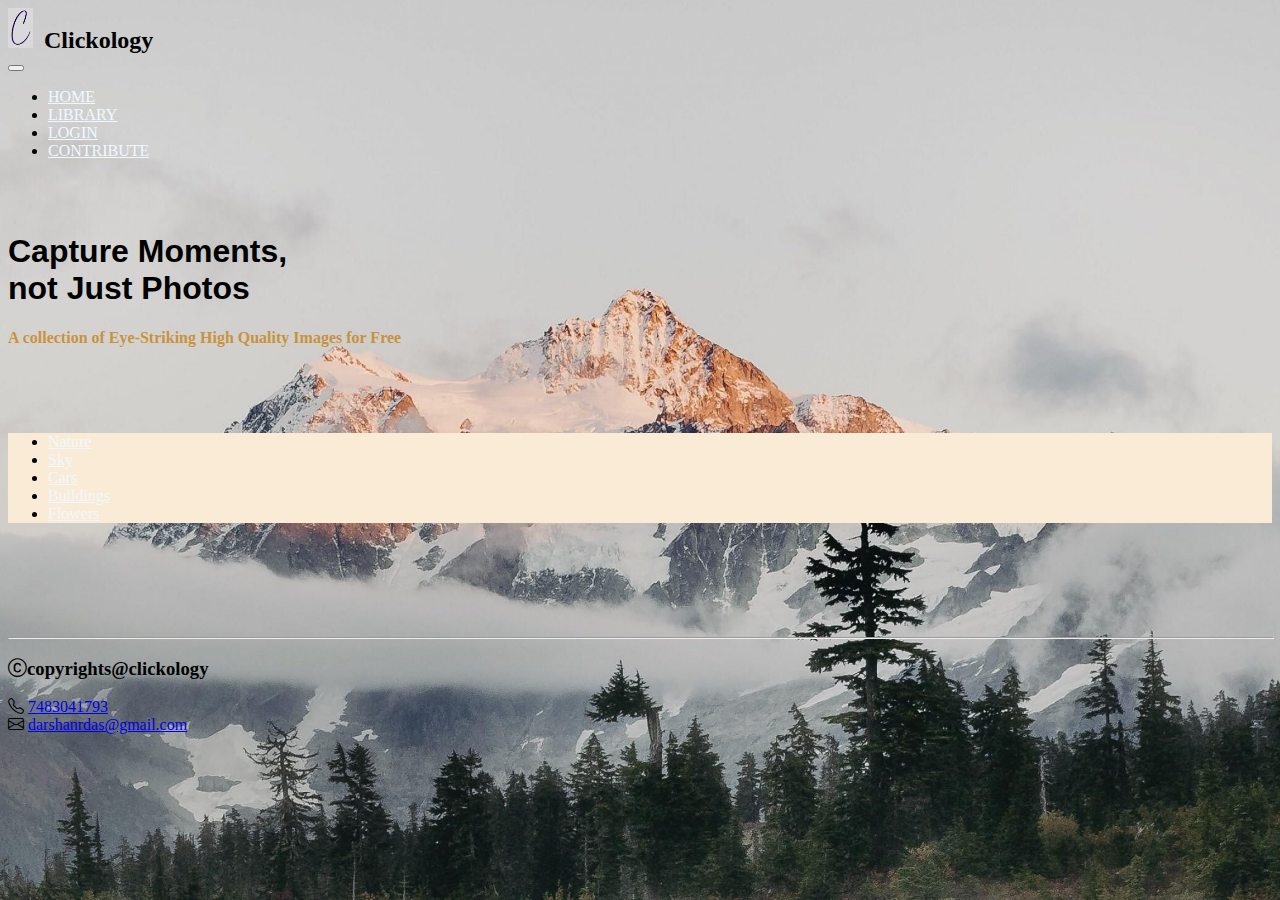
<file: clickology/index.html>
<!DOCTYPE html>
<html lang="en">

<head>
  <meta charset="UTF-8">
  <meta http-equiv="X-UA-Compatible" content="IE=edge">
  <meta name="viewport" content="width=device-width, initial-scale=1.0">
  <title>Homepage</title>
  <link rel="stylesheet" href="./styles1.css">
  <link href="https://cdn.jsdelivr.net/npm/bootstrap@5.2.3/dist/css/bootstrap.min.css" rel="stylesheet"
    integrity="sha384-rbsA2VBKQhggwzxH7pPCaAqO46MgnOM80zW1RWuH61DGLwZJEdK2Kadq2F9CUG65" crossorigin="anonymous">
  <script src="https://cdn.jsdelivr.net/npm/bootstrap@5.2.3/dist/js/bootstrap.bundle.min.js"
    integrity="sha384-kenU1KFdBIe4zVF0s0G1M5b4hcpxyD9F7jL+jjXkk+Q2h455rYXK/7HAuoJl+0I4"
    crossorigin="anonymous"></script>
  <link rel="stylesheet" href="https://cdn.jsdelivr.net/npm/bootstrap-icons@1.10.3/font/bootstrap-icons.css">
</head>

<body>

  <!--navigation bar starts-->
  <nav class="navbar navbar-expand-lg">
    <div class="container-fluid">
      <a class="navbar-brand">
        <div class="text-box">
          <img src="./assets/i3.png" alt="Logo" width="25" height="40" class="image">
          Clickology
        </div>
      </a>
      <button class="navbar-toggler" type="button" data-bs-toggle="collapse" data-bs-target="#navbarNav"
        aria-controls="navbarNav" aria-expanded="false" aria-label="Toggle navigation">
        <span class="navbar-toggler-icon"></span>
      </button>
      <div class="collapse navbar-collapse justify-content-end" id="navbarNav">
        <ul class="navbar-nav">
          <li class="mx-4">
            <a class="nav-link active" href="./index.html">HOME</a>
          <li class="mx-4">
            <a class="nav-link" href="./library.html">LIBRARY</a>
          </li>
          <li class="mx-4">
            <a class="nav-link" href="./login.html">LOGIN</a>
          </li>
          <li class="mx-4">
            <a class="nav-link" href="./contribute.html">CONTRIBUTE</a>
          </li>
        </ul>
      </div>
    </div>
  </nav>
  <!--navigation bar ends-->

  <br>
  <br>

  <!--hero text starts-->
  <div class="class container-fluid mx=4 pt=4">
    <div class="class row">
      <div class="class col-5 pt-5">
        <h1 class="fw-bolder hero-txt-color">Capture Moments,<br>not Just Photos</h1>
        <p class="hero-sub-text">A collection of Eye-Striking High Quality Images for Free</p>
      </div>
    </div>
  </div>
  <!--hero text ends-->
  <br>
  <br>
  <br>

  <!--Categories starts-->
  <div class="categories col-4">
  <ul class="nav nav-pills">
    <li class="nav-item">
      <a class="nav-link" aria-current="page" href="./nature.html">Nature</a>
    </li>
    <li class="nav-item">
      <a class="nav-link" href="./sky.html">Sky</a>
    </li>
    <li class="nav-item">
      <a class="nav-link" href="./cars.html">Cars</a>
    </li>
    <li class="nav-item">
      <a class="nav-link" href="./buildings.html">Buildings</a>
    </li>
    <li class="nav-item">
      <a class="nav-link" href="./flowers.html">Flowers</a>
    </li>
  </ul>
</div>
  <!--categories ends-->

  <br>
  <br>
  <br>
  <br>
  <br>

  <!--footer starts-->
  <hr class="justify-content-center mt-5" width="100%">
  <div class="container-fluid mt-2">
    <div class="row justify-content-center">
      <div class="col text-center">
        <h3 class="size bi bi-c-circle">copyrights@clickology</h3>
        <i class="bi bi-telephone"></i>
        <a href="tel:7483041793">7483041793</a>
        <br>
        <i class="bi bi-envelope"></i>
        <a href="mailto:darshanrdas@gmail.com">darshanrdas@gmail.com</a>
      </div>
    </div>
  </div>
  <!--footer ends-->

</body>

</html>
</file>
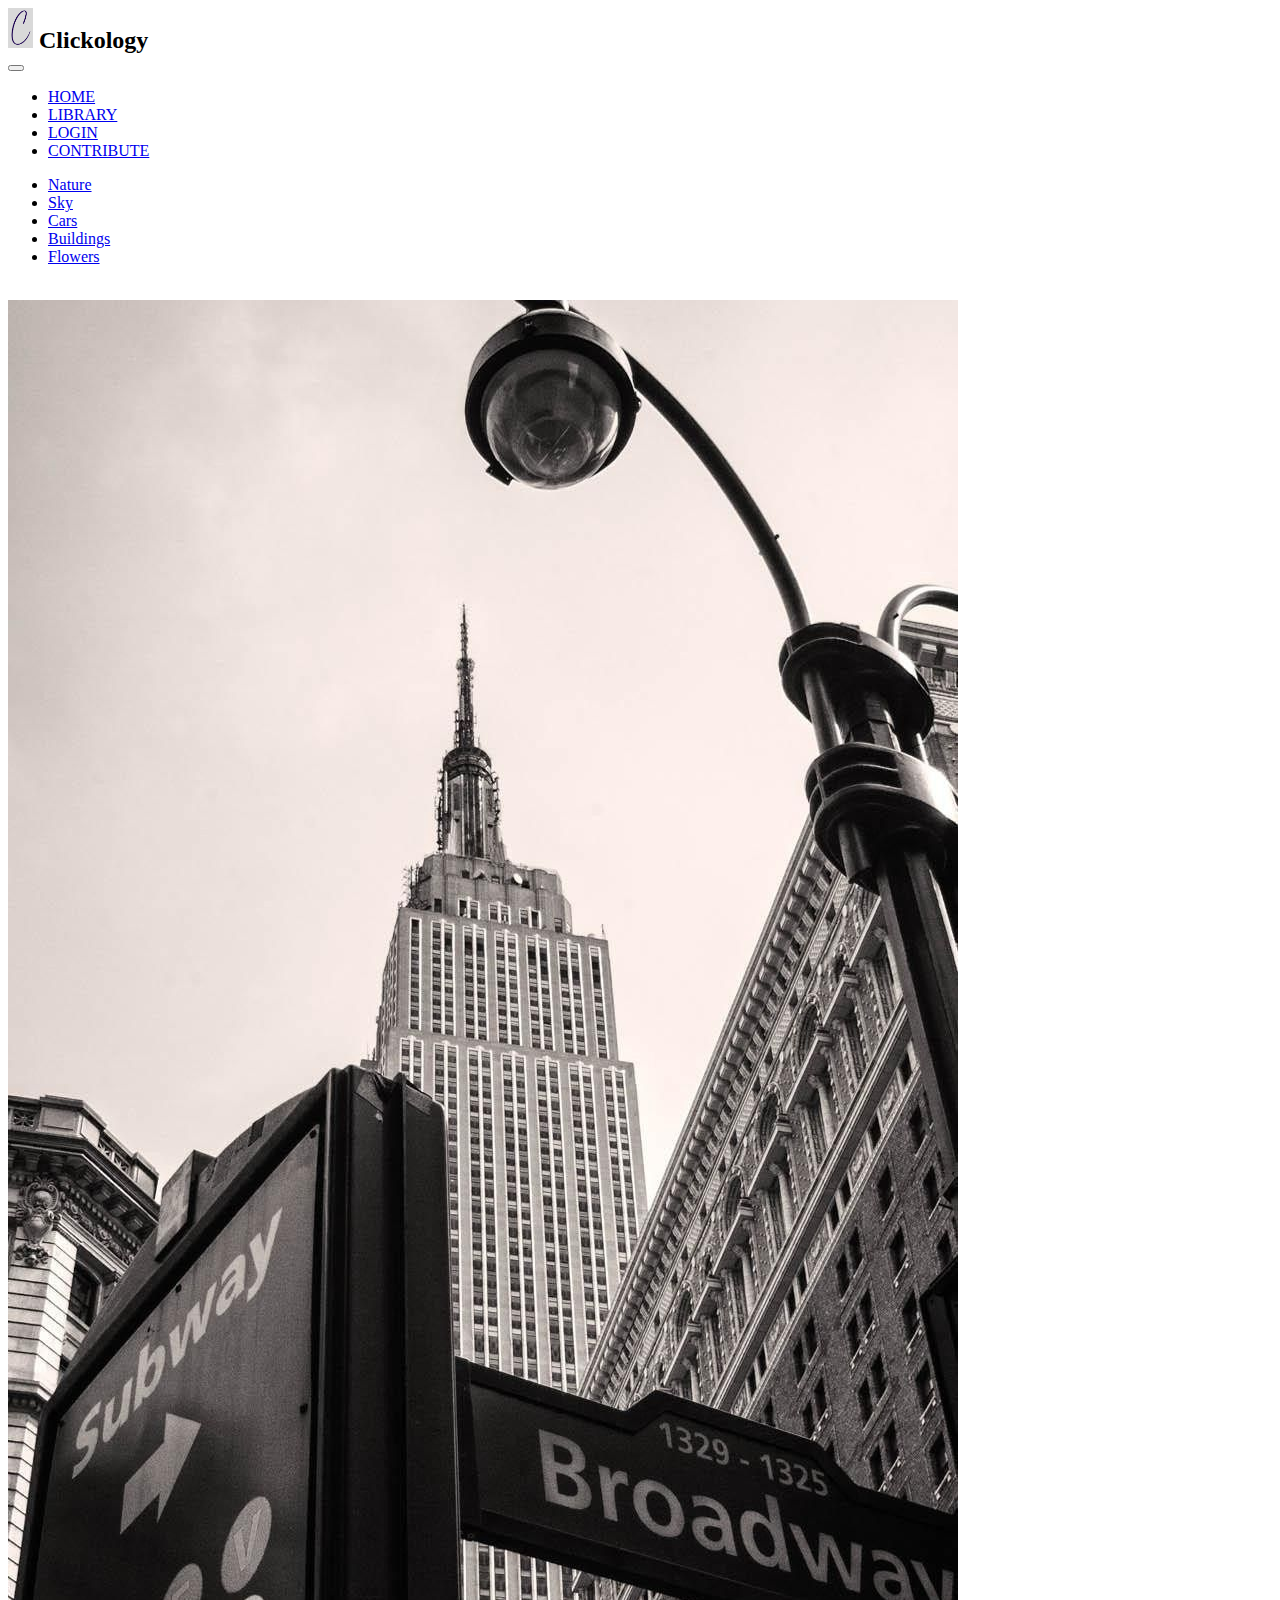
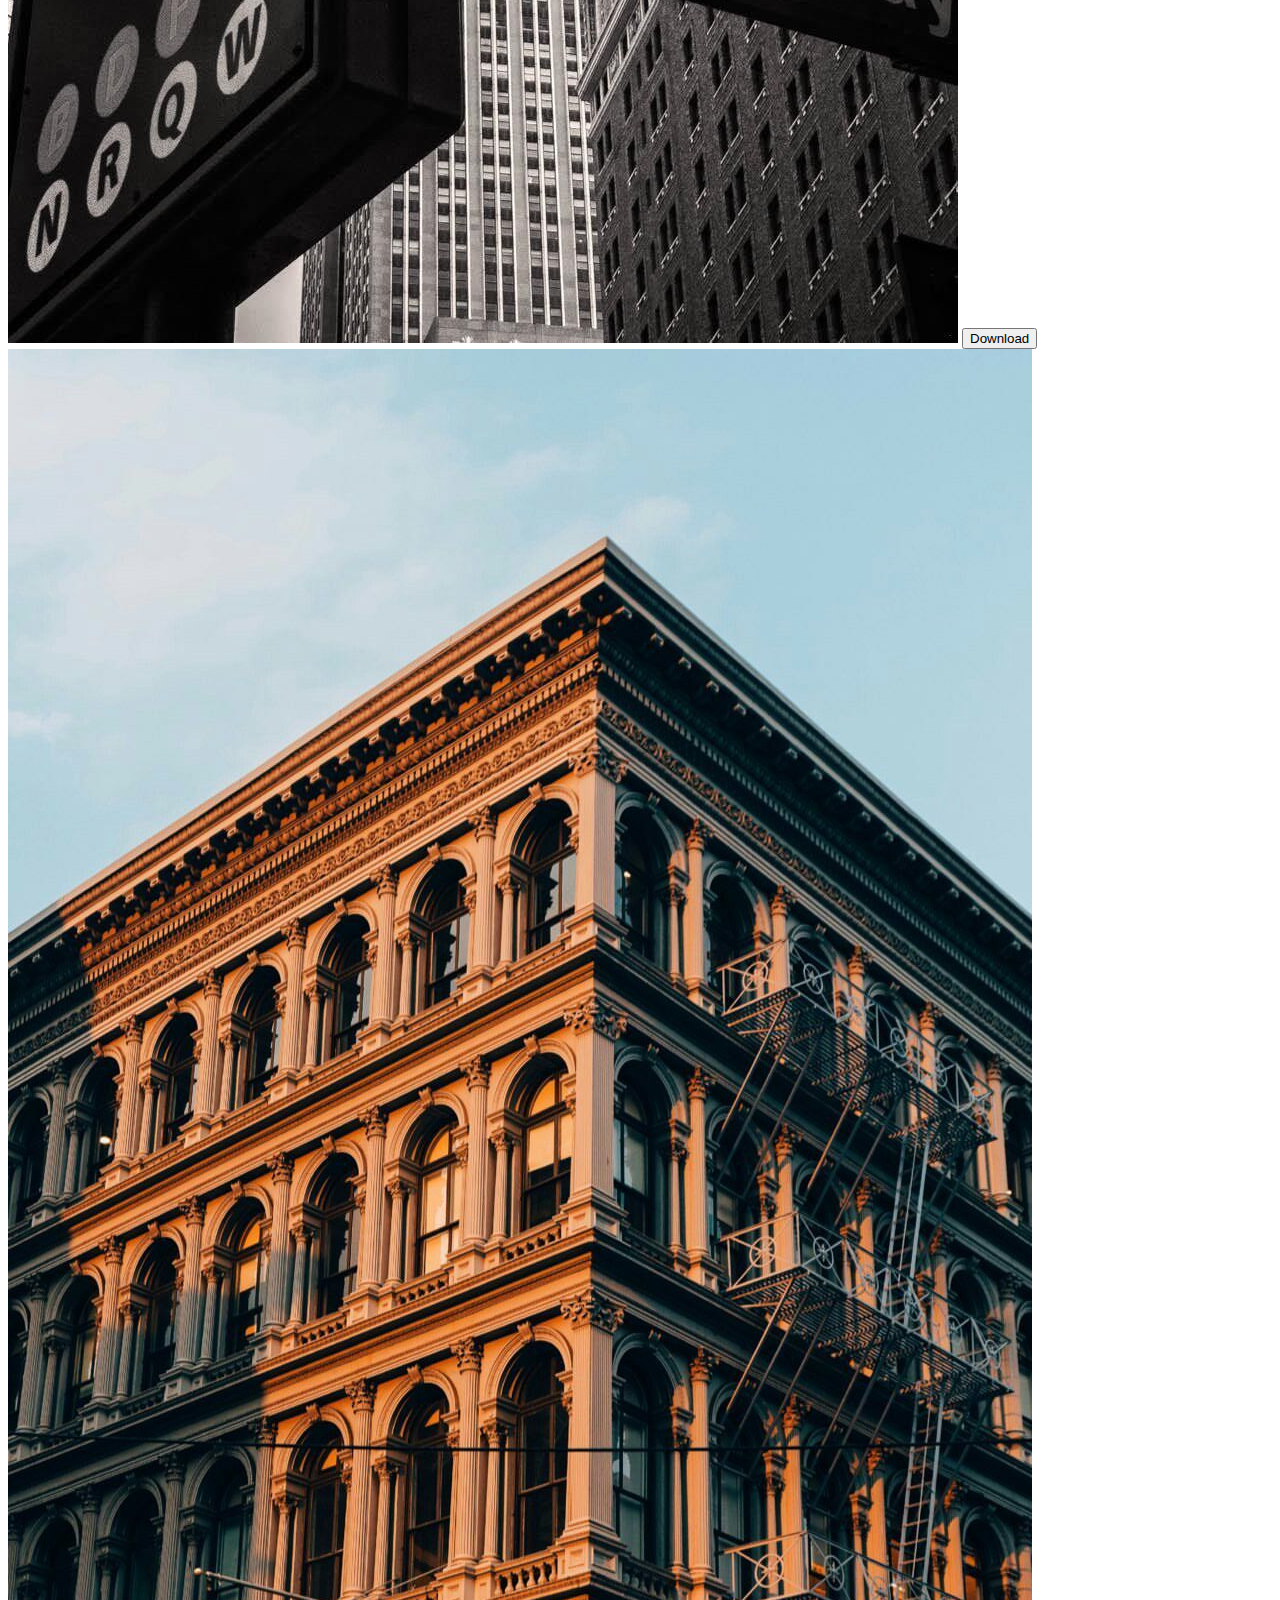
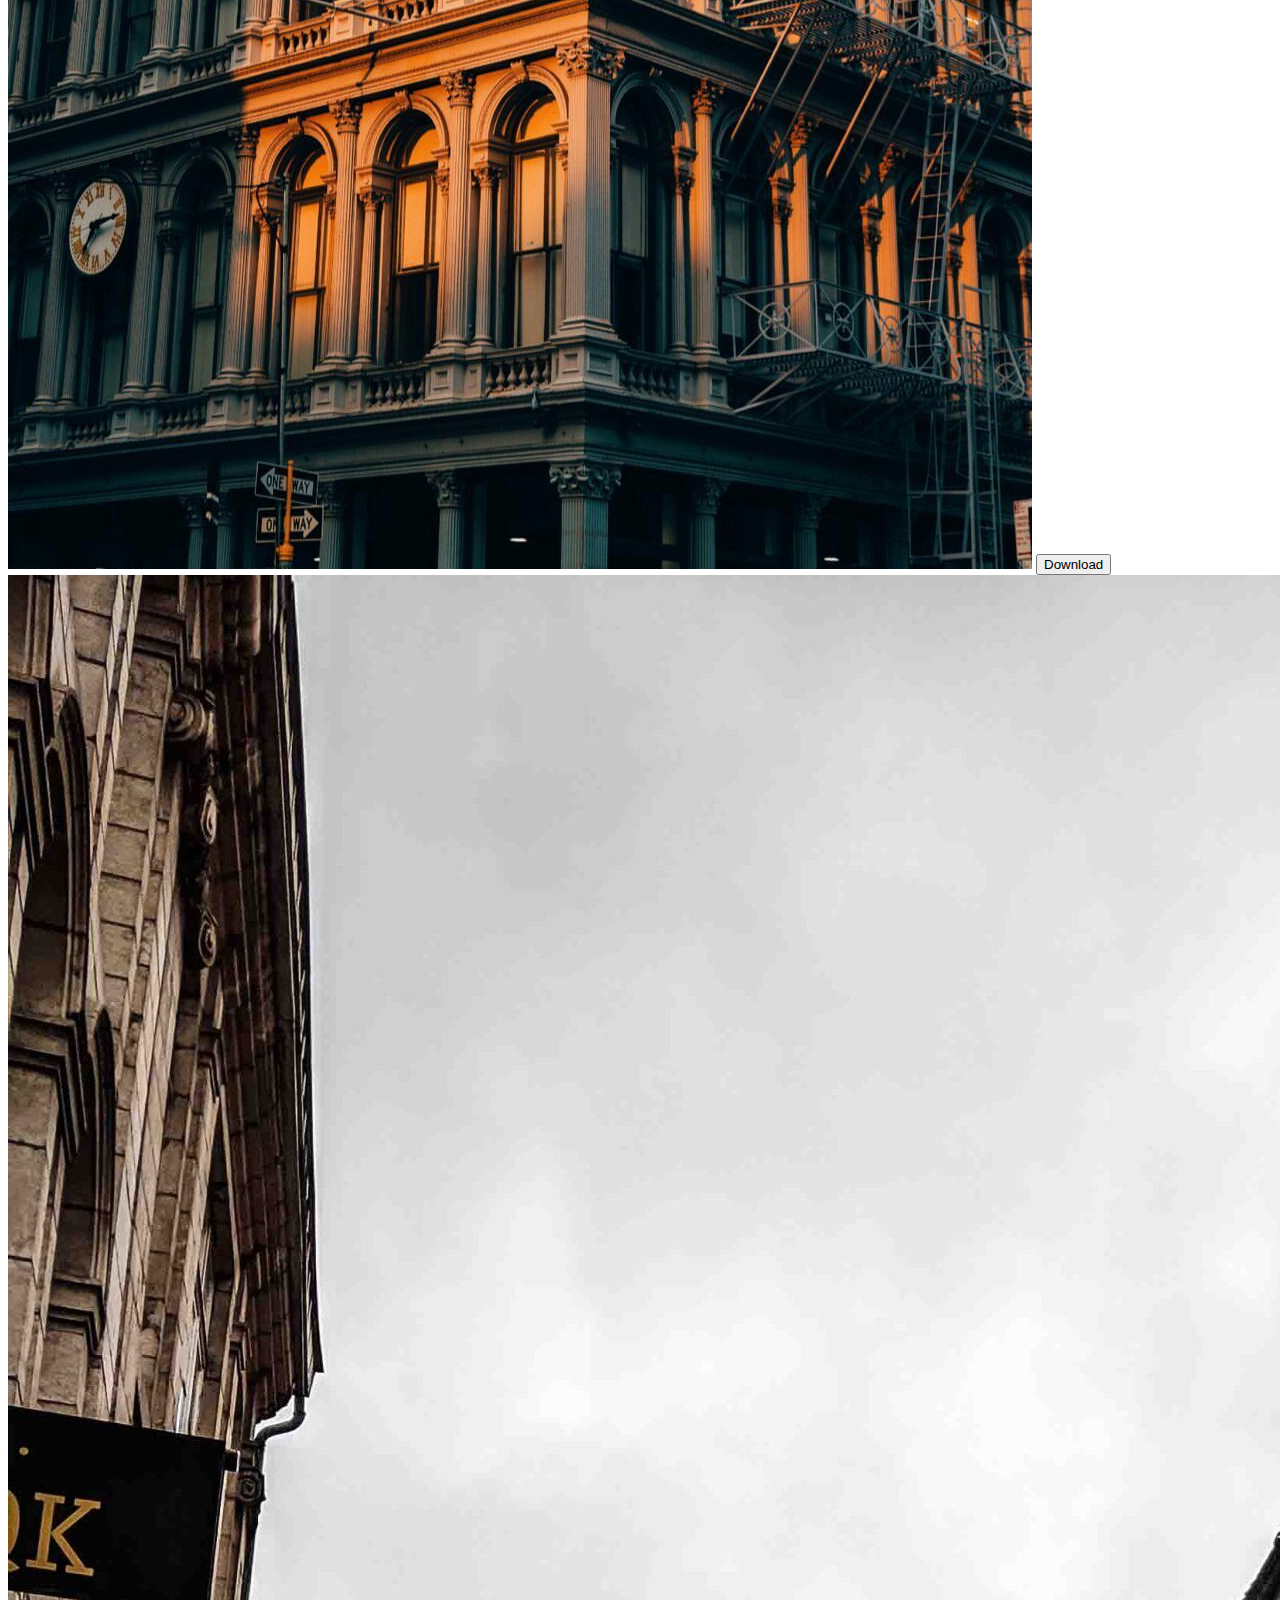
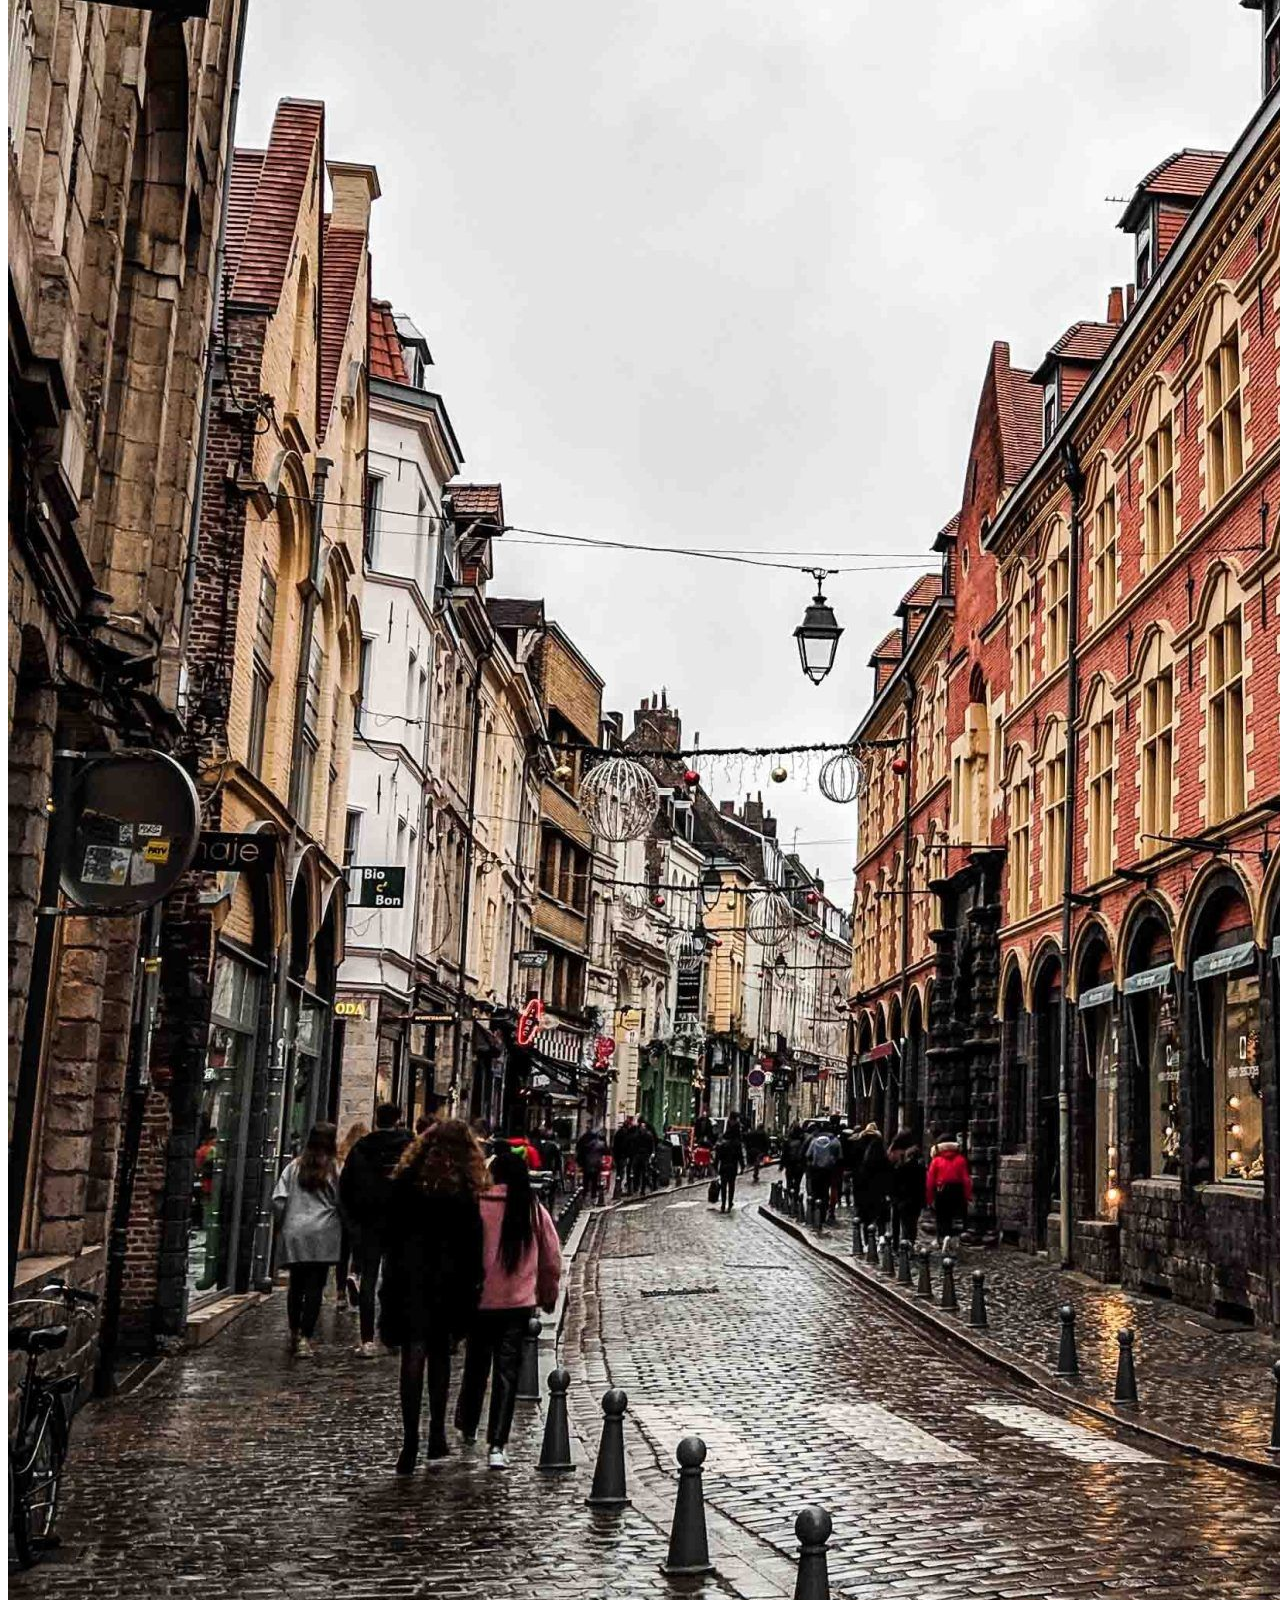
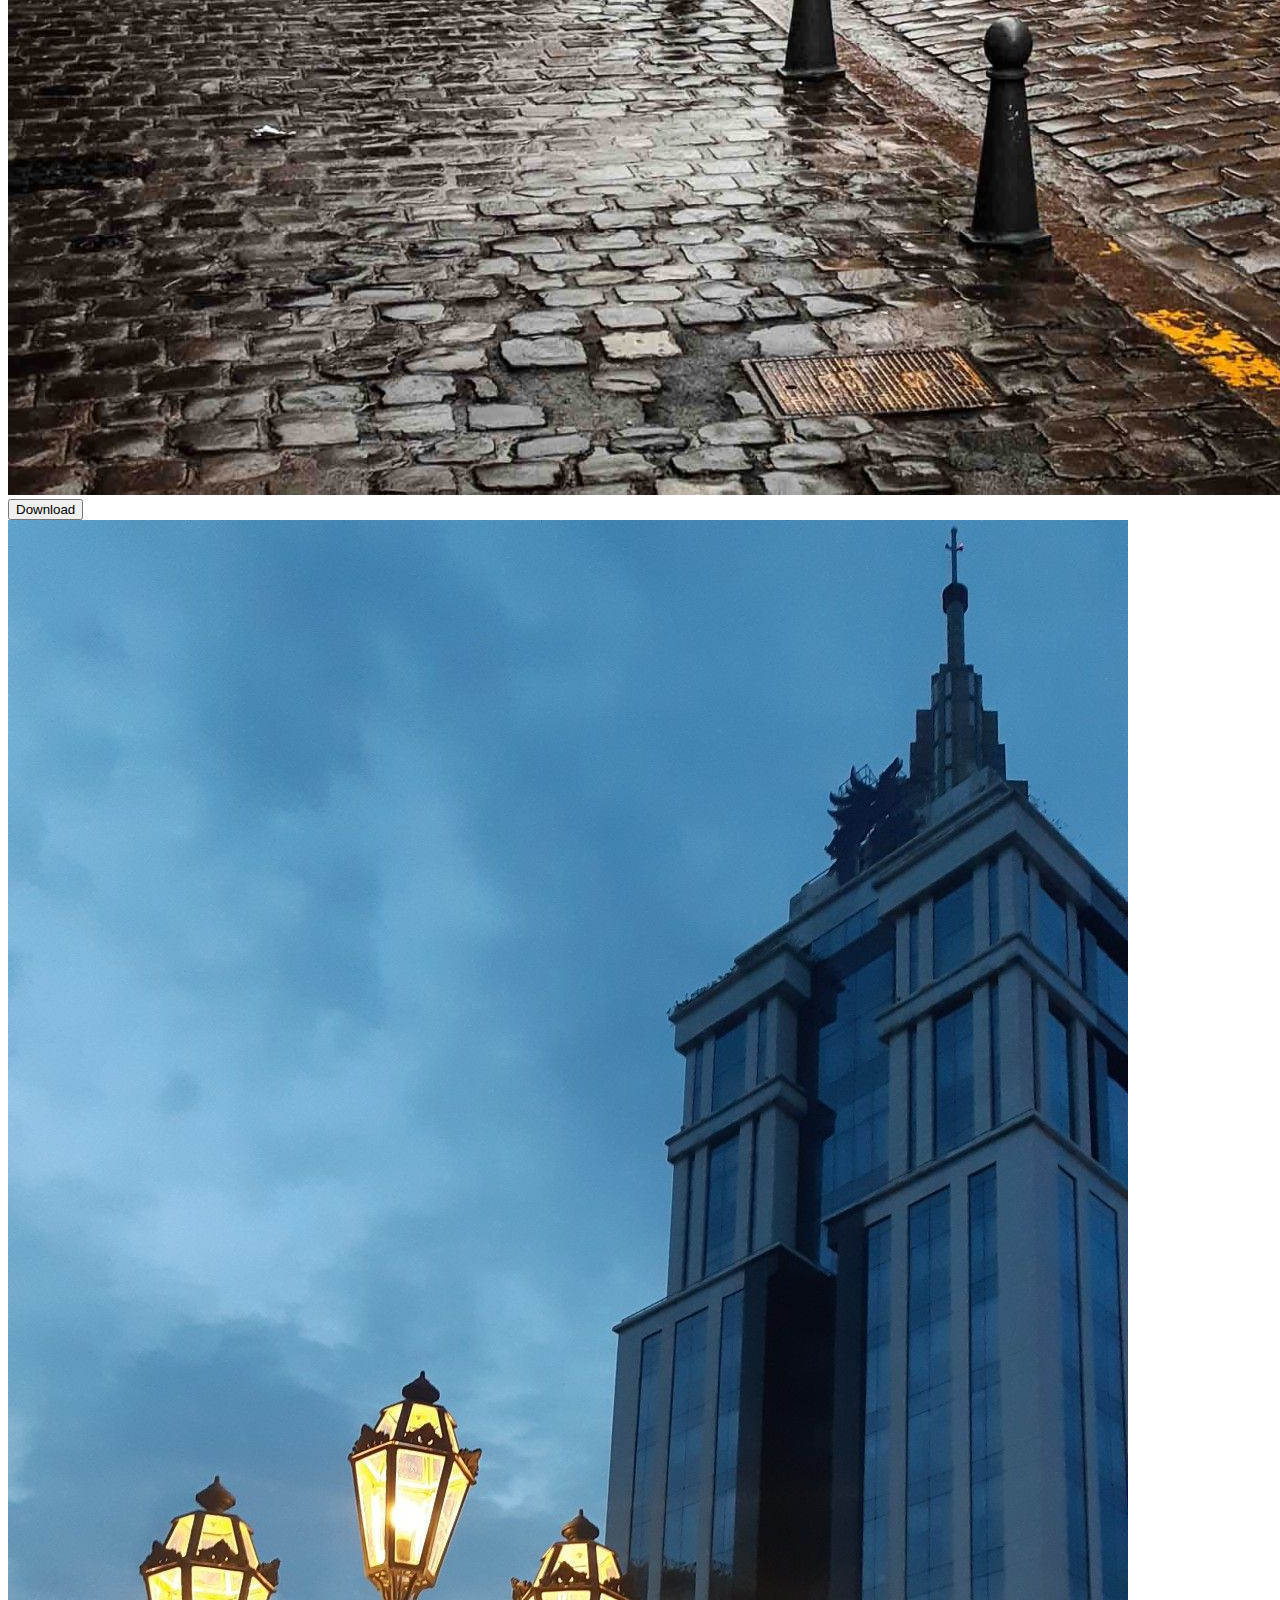
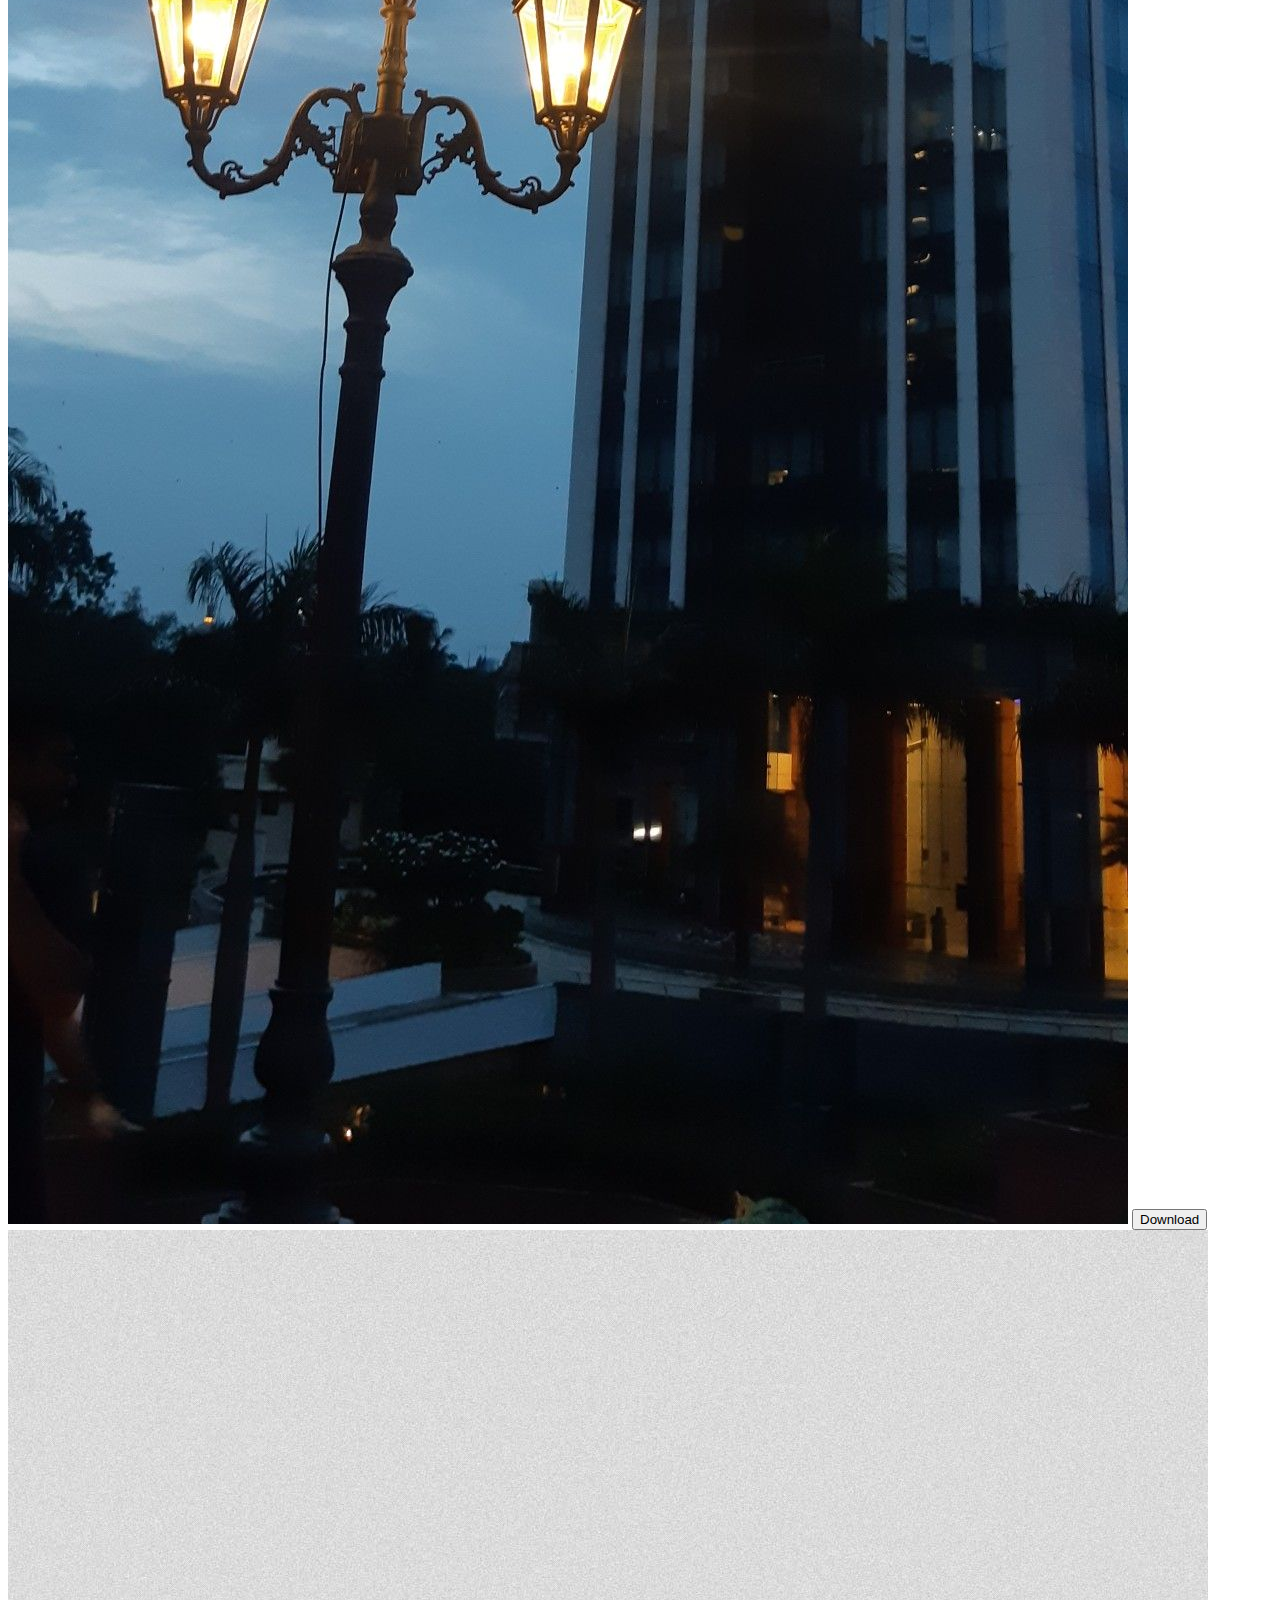
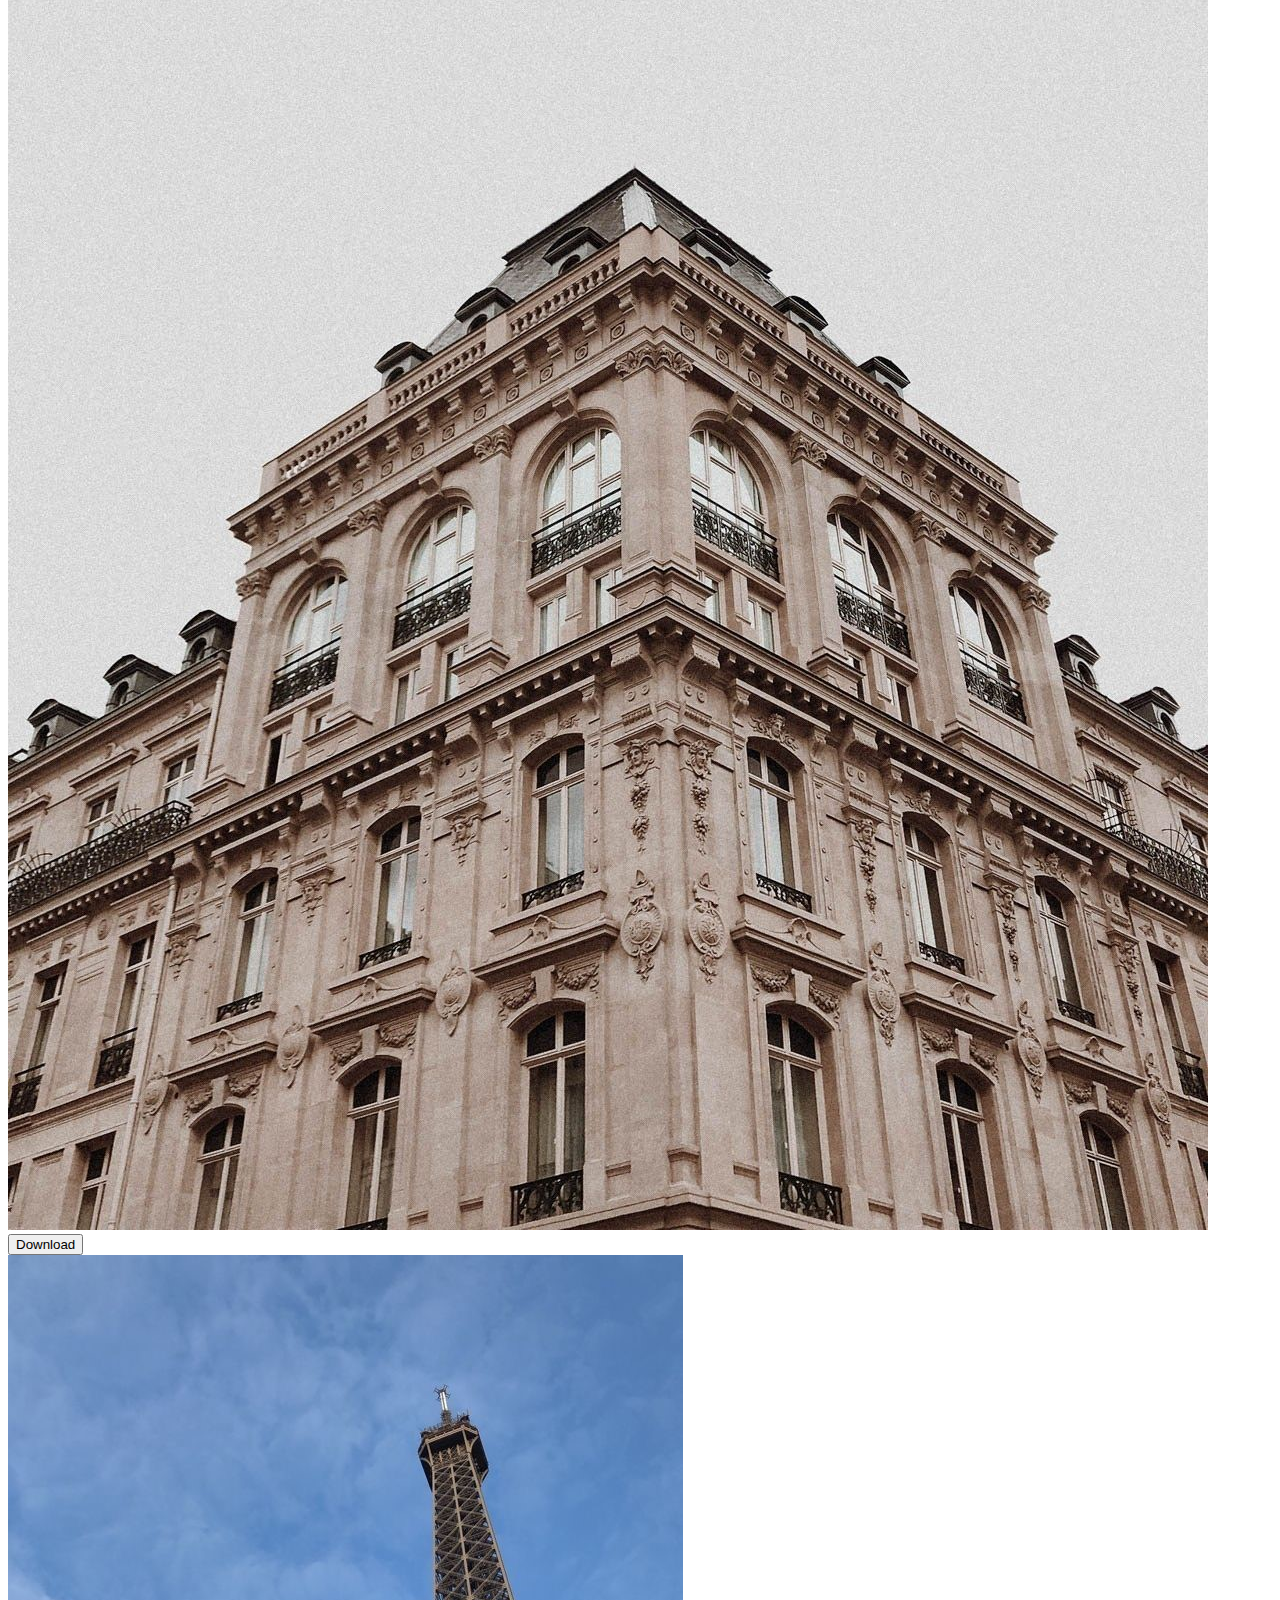
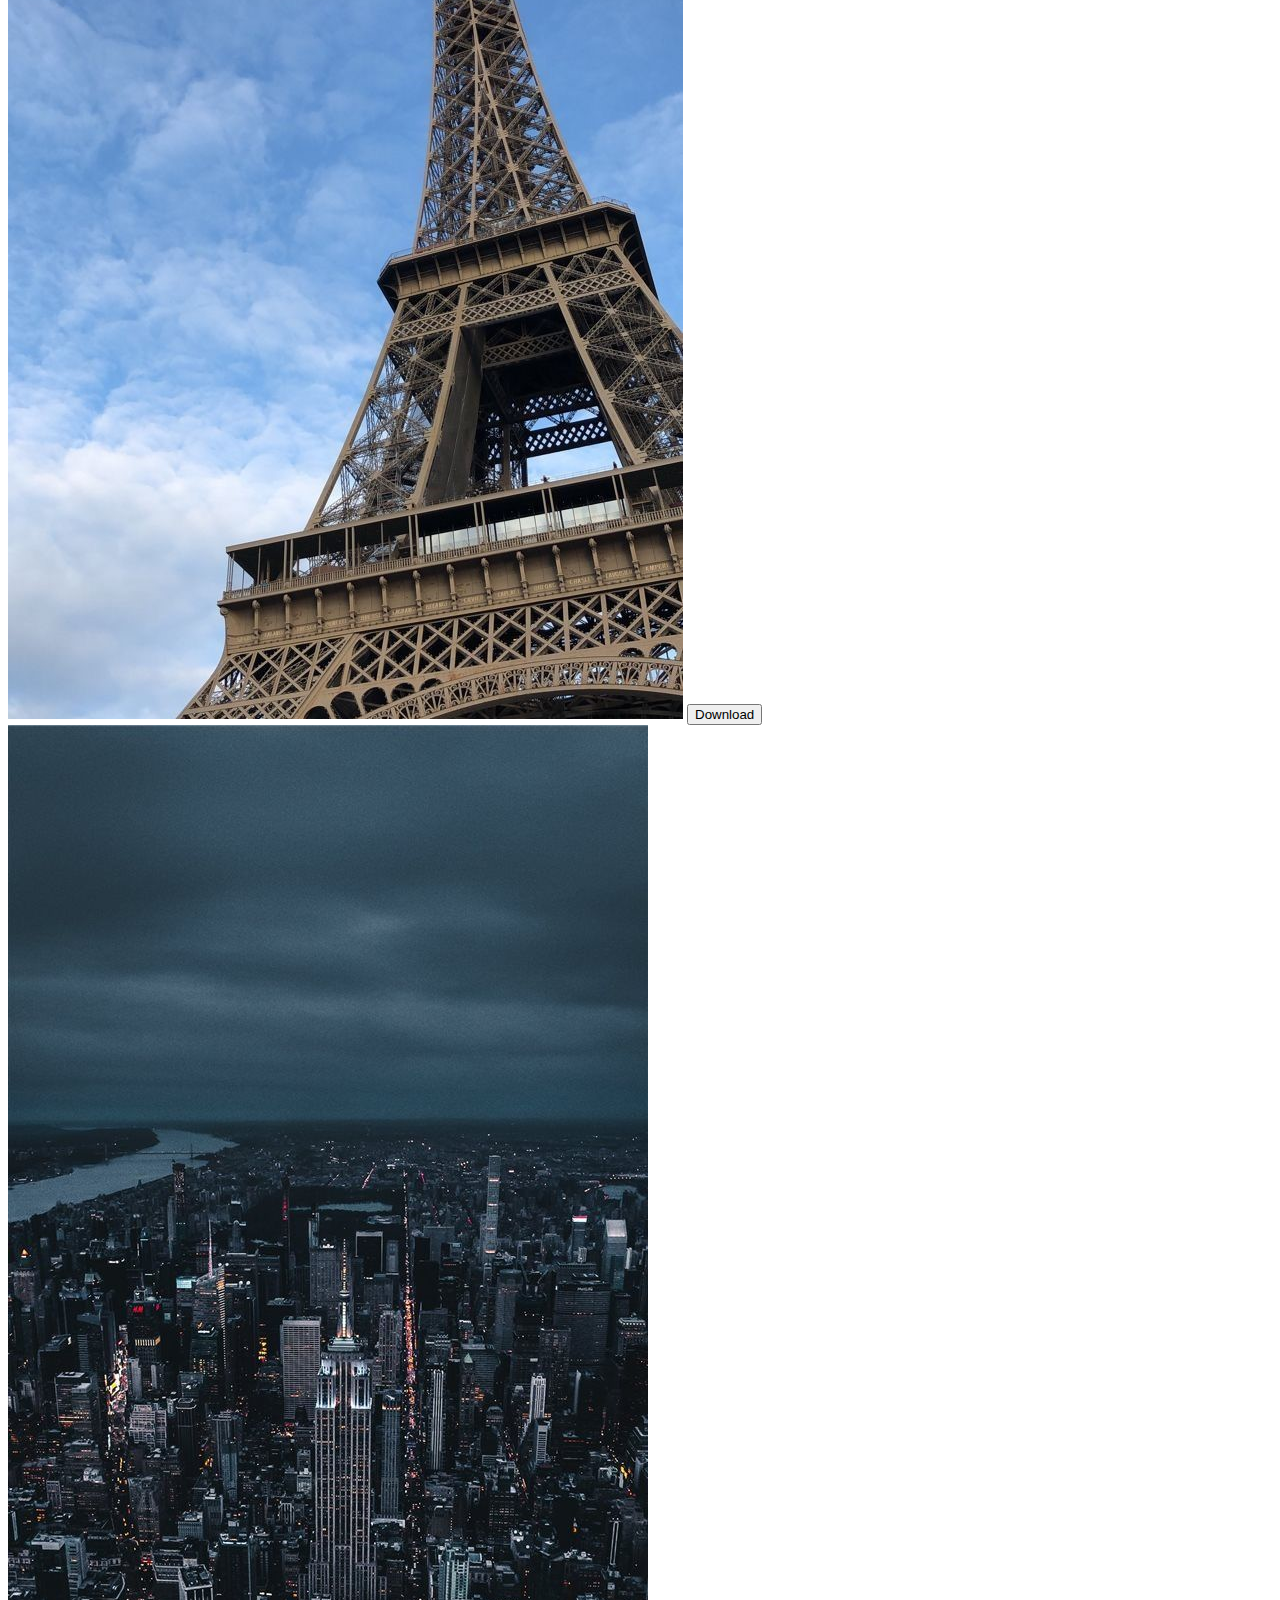
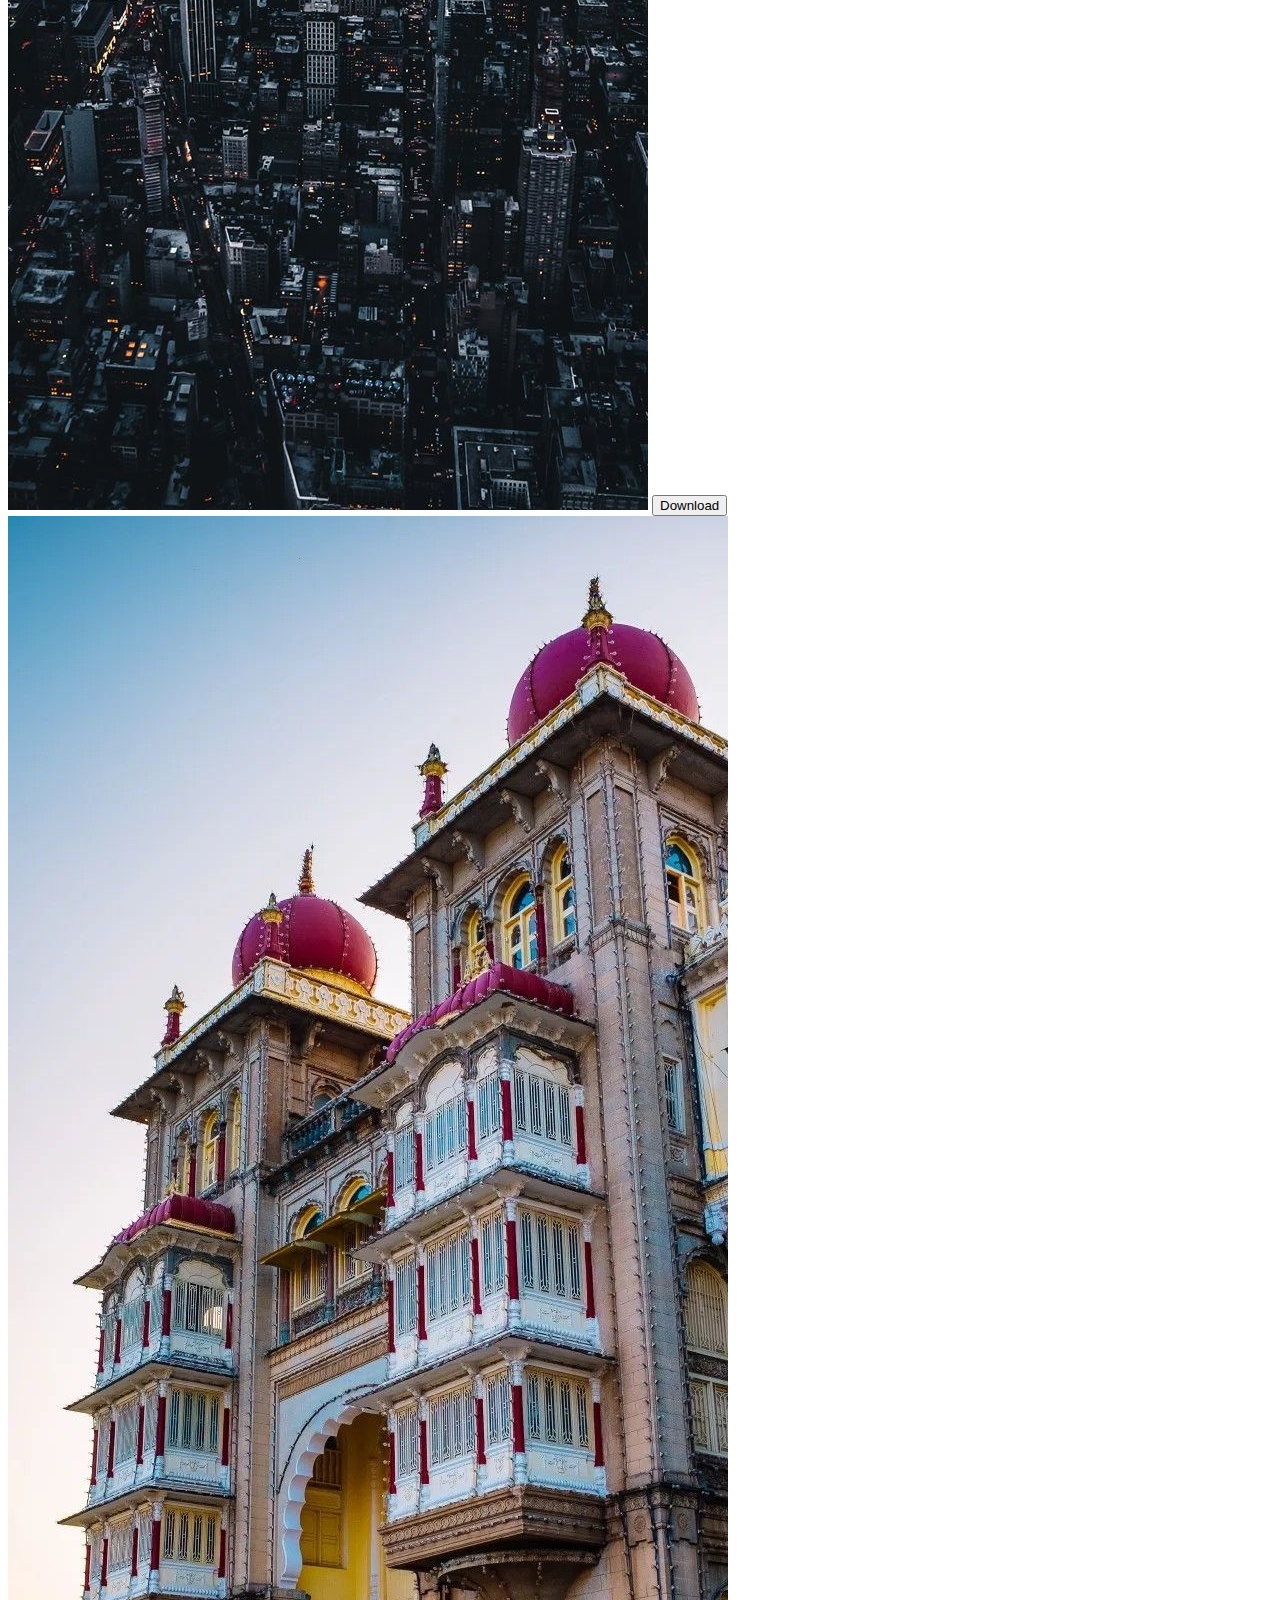
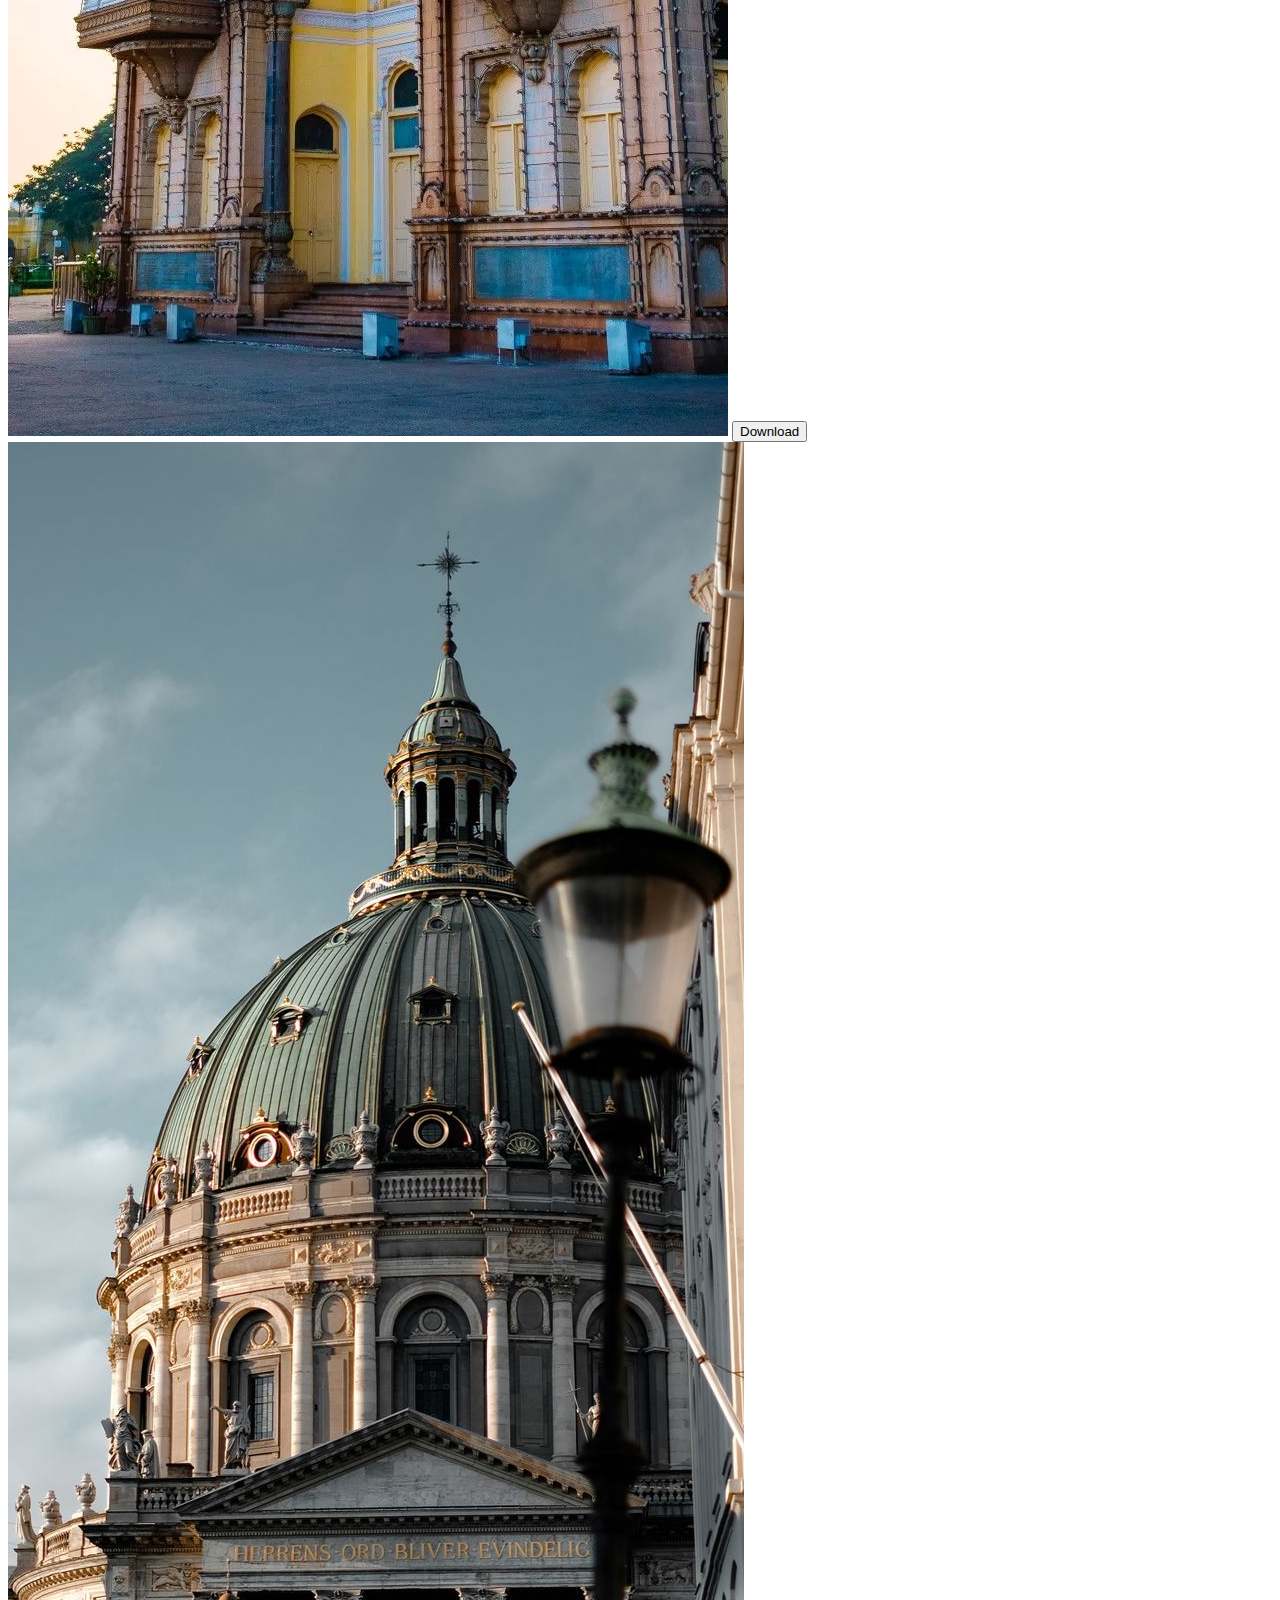
<file: clickology/buildings.html>
<!DOCTYPE html>
<html lang="en">

<head>
  <meta charset="UTF-8">
  <meta http-equiv="X-UA-Compatible" content="IE=edge">
  <meta name="viewport" content="width=device-width, initial-scale=1.0">
  <title>Library</title>
  <link rel="stylesheet" href="./styles2.css">
  <link href="https://cdn.jsdelivr.net/npm/bootstrap@5.2.3/dist/css/bootstrap.min.css" rel="stylesheet"
    integrity="sha384-rbsA2VBKQhggwzxH7pPCaAqO46MgnOM80zW1RWuH61DGLwZJEdK2Kadq2F9CUG65" crossorigin="anonymous">
  <script src="https://cdn.jsdelivr.net/npm/bootstrap@5.2.3/dist/js/bootstrap.bundle.min.js"
    integrity="sha384-kenU1KFdBIe4zVF0s0G1M5b4hcpxyD9F7jL+jjXkk+Q2h455rYXK/7HAuoJl+0I4"
    crossorigin="anonymous"></script>
  <link rel="stylesheet" href="https://cdn.jsdelivr.net/npm/bootstrap-icons@1.10.3/font/bootstrap-icons.css">
</head>

<body>

  <!--navbar starts-->
  <nav class="navbar navbar-expand-lg">
    <div class="container-fluid">
      <a class="navbar-brand">
        <div class="text-box">
          <img src="./buildingimg/b11.png" alt="Logo" width="25" height="40" class="image">
          Clickology
        </div>
      </a>
      <button class="navbar-toggler" type="button" data-bs-toggle="collapse" data-bs-target="#navbarNav"
        aria-controls="navbarNav" aria-expanded="false" aria-label="Toggle navigation">
        <span class="navbar-toggler-icon"></span>
      </button>
      <div class="collapse navbar-collapse justify-content-end" id="navbarNav">
        <ul class="navbar-nav">
          <li class="mx-4">
            <a class="nav-link" href="./index.html">HOME</a>
          <li class="mx-4">
            <a class="nav-link active" href="./library.html">LIBRARY</a>
          </li>
          <li class="mx-4">
            <a class="nav-link" href="./login.html">LOGIN</a>
          </li>
          <li class="mx-4">
            <a class="nav-link" href="./contribute.html">CONTRIBUTE</a>
          </li>
        </ul>
      </div>
    </div>
  </nav>
  <!--navbar ends-->

  <!--categories starts-->
  <ul class="nav nav-pills">
    <li class="nav-item">
      <a class="nav-link txt" aria-current="page" href="./nature.html">Nature</a>
    </li>
    <li class="nav-item">
      <a class="nav-link txt" href="./sky.html">Sky</a>
    </li>
    <li class="nav-item">
      <a class="nav-link txt" href="./cars.html">Cars</a>
    </li>
    <li class="nav-item">
      <a class="nav-link txt active" href="./buildings.html">Buildings</a>
    </li>
    <li class="nav-item">
      <a class="nav-link txt" href="./flowers.html">Flowers</a>
    </li>
  </ul>
  <!--categories ends-->
  <br>

  <!--Images section starts-->
  <div class="container-fluid">
    <div class="row">

      <!--first column starts-->
      <div class="col-3">
        <div class="card card_small mt-2">
          <img src="./buildingimg/b1.jpg">
          <a href="./buildingimg/b1.jpg" download="nice">
            <button class="btn btn-dark btn-sm">Download</button>
          </a>
        </div>
        <div class="card card_small mt-2">
          <img src="./buildingimg/b2.jpg">
          <a href="./buildingimg/b2.jpg"
            download="nice">
            <button class="btn btn-dark btn-sm">Download</button>
          </a>
        </div>
        <div class="card card_small mt-2">
          <img src="./buildingimg/b3.jpg">
          <a href="./buildingimg/b3.jpg" download="nice">
            <button class="btn btn-dark btn-sm">Download</button>
          </a>
        </div>
        <div class="card card_small mt-2">
          <img src="./buildingimg/b4.jpg">
          <a href="./buildingimg/b4.jpg" download="nice">
            <button class="btn btn-dark btn-sm">Download</button>
          </a>
        </div>
        <div class="card card_small mt-2">
          <img src="./buildingimg/b5.jpg">
          <a href="./buildingimg/b5.jpg" download="nice">
            <button class="btn btn-dark btn-sm">Download</button>
          </a>
        </div>
      </div>
      <!--first column ends-->

      <!--second column starts-->
      <div class="col-3">
        <div class="card card_small mt-2">
          <img src="./buildingimg/b6.jpg">
          <a href="./buildingimg/b6.jpg" download="nice">
            <button class="btn btn-dark btn-sm">Download</button>
          </a>
        </div>
        <div class="card card_small mt-2">
          <img src="./buildingimg/b7.jpg">
          <a href="./buildingimg/b7.jpg" download="nice">
            <button class="btn btn-dark btn-sm">Download</button>
          </a>
        </div>
        <div class="card card_small mt-2">
          <img src="./buildingimg/b8.jpg">
          <a href="./buildingimg/b8.jpg" download="nice">
            <button class="btn btn-dark btn-sm">Download</button>
          </a>
        </div>
        <div class="card card_small mt-2">
          <img src="./buildingimg/b9.jpg">
          <a href="./buildingimg/b9.jpg" download="nice">
            <button class="btn btn-dark btn-sm">Download</button>
          </a>
        </div>
        <div class="card card_small mt-2">
          <img src="./buildingimg/b10.jpg">
          <a href="./buildingimg/b10.jpg" download="nice">
            <button class="btn btn-dark btn-sm">Download</button>
          </a>
        </div>
      </div>
      <!--second column ends-->

      <!--third column starts-->
      <div class="col-3">
        <div class="card card_small mt-2">
          <img src="./buildingimg/b13.jpg">
          <a href="./buildingimg/b13.jpg" download="nice">
            <button class="btn btn-dark btn-sm">Download</button>
          </a>
        </div>
        <div class="card card_small mt-2">
          <img src="./buildingimg/b12.jpg">
          <a href="./buildingimg/b12.jpg" download="nice">
            <button class="btn btn-dark btn-sm">Download</button>
          </a>
        </div>
        <div class="card card_small mt-2">
          <img src="./buildingimg/b14.jpg">
          <a href="./buildingimg/b14.jpg" download="nice">
            <button class="btn btn-dark btn-sm">Download</button>
          </a>
        </div>
        <div class="card card_small mt-2">
          <img src="./buildingimg/b15.png">
          <a href="./buildingimg/b15.png" download="nice">
            <button class="btn btn-dark btn-sm">Download</button>
          </a>
        </div>
        <div class="card card_small mt-2">
          <img src="./buildingimg/b16.png">
          <a href="./buildingimg/b16.png" download="nice">
            <button class="btn btn-dark btn-sm">Download</button>
          </a>
        </div>
      </div>
      <!--third column ends-->

      <!--fourth column starts-->
      <div class="col-3">
        <div class="card card_small mt-2">
          <img src="./buildingimg/b17.jpg">
          <a href="./buildingimg/b17.jpg" download="nice">
            <button class="btn btn-dark btn-sm">Download</button>
          </a>
        </div>
        <div class="card card_small mt-2">
          <img src="./buildingimg/b18.jpg">
          <a href="./buildingimg/b18.jpg" download="nice">
            <button class="btn btn-dark btn-sm">Download</button>
          </a>
        </div>
        <div class="card card_small mt-2">
          <img src="./buildingimg/b19.jpg">
          <a href="./buildingimgb1fa-rotate-90" download="nice">
            <button class="btn btn-dark btn-sm">Download</button>
          </a>
        </div>
        <div class="card card_small mt-2">
          <img src="./buildingimg/b20.jpg">
          <a href="./buildingimg/b20.jpg" download="nice">
            <button class="btn btn-dark btn-sm">Download</button>
          </a>
        </div>
      </div>
      <!--fourth column ends-->
    </div>
  </div>
  <!--images section ends-->

  <!--footer section starts-->
  <hr class="justify-content-center mt-5" width="100%">
  <div class="container-fluid mt-2">
    <div class="row justify-content-center">
      <div class="col text-center">
        <h3 class="size bi bi-c-circle">copyrights@clickology</h3>
        <i class="bi bi-telephone"></i>
        <a href="tel:7483041793">7483041793</a>
        <br>
        <i class="bi bi-envelope"></i>
        <a href="mailto:darshanrdas@gmail.com">darshanrdas@gmail.com</a>
      </div>
    </div>
  </div>
  <!--footer section ends-->
</body>

</html>
</file>
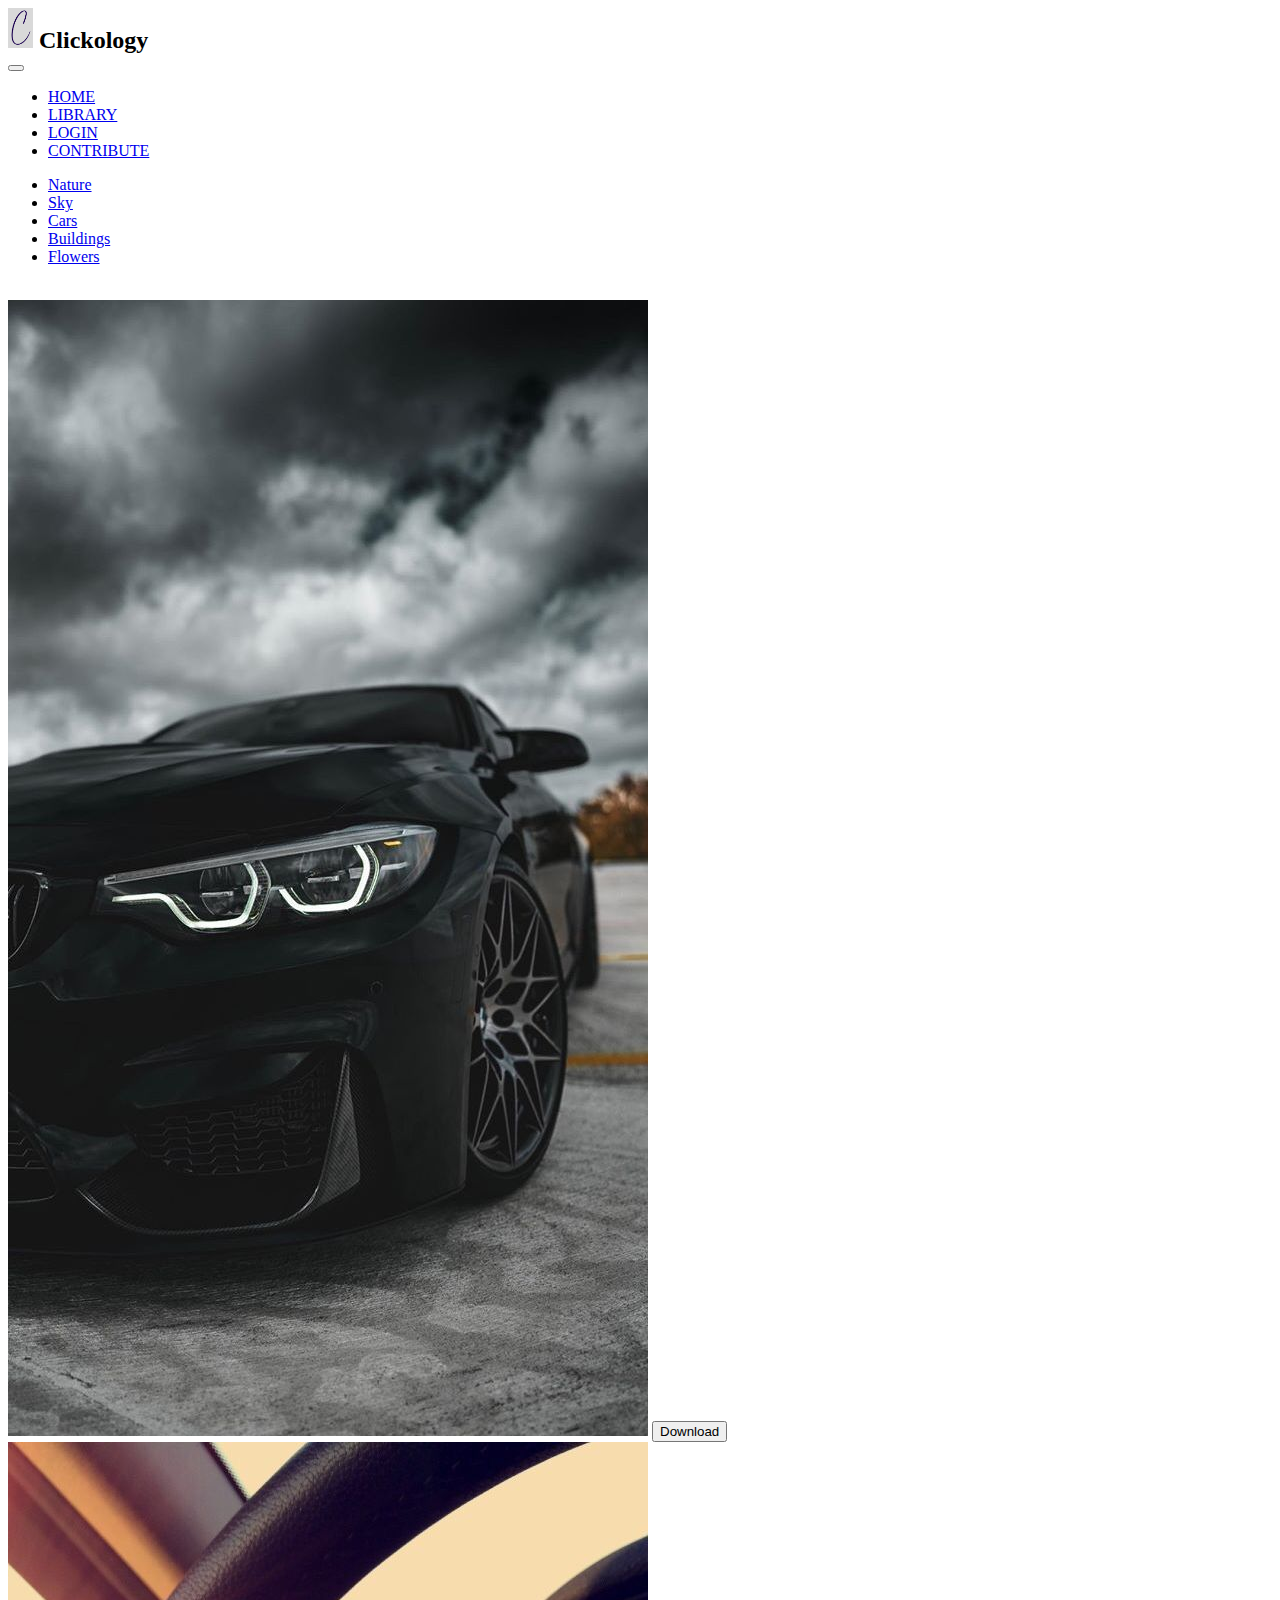
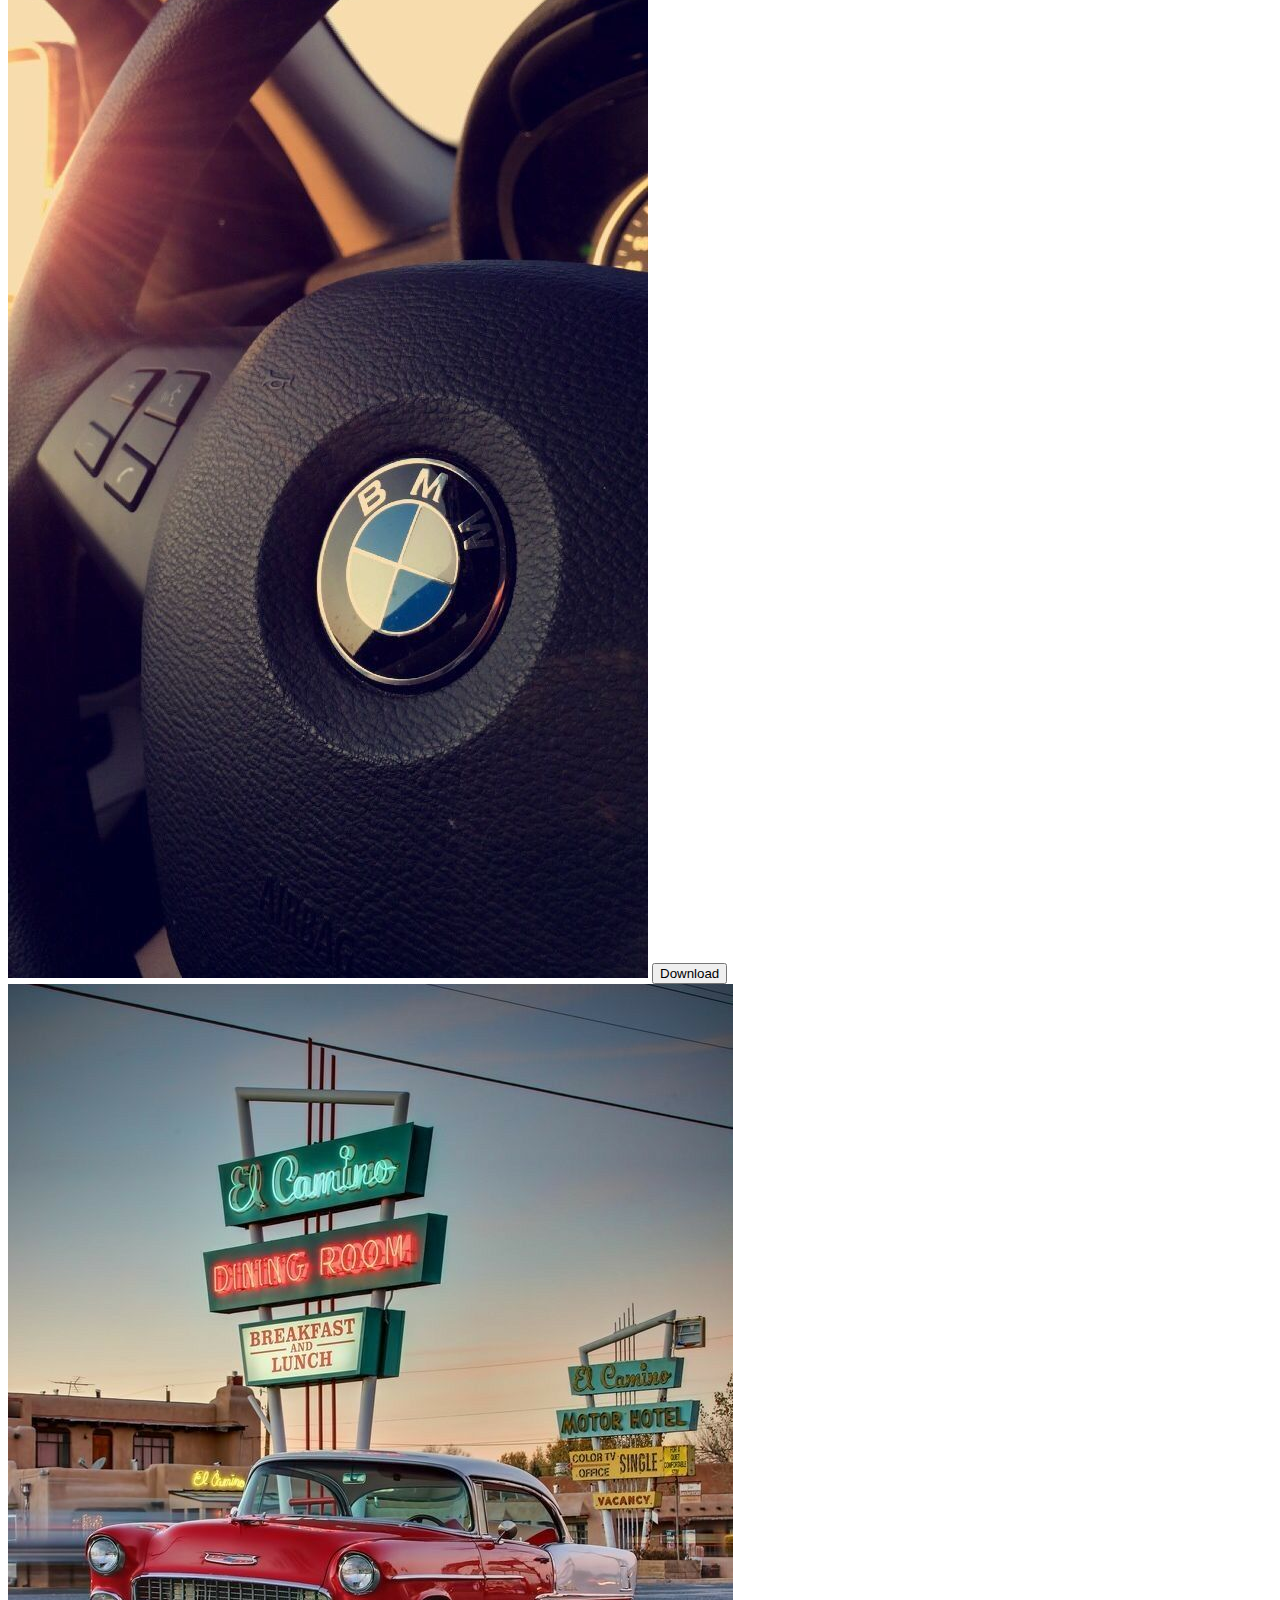
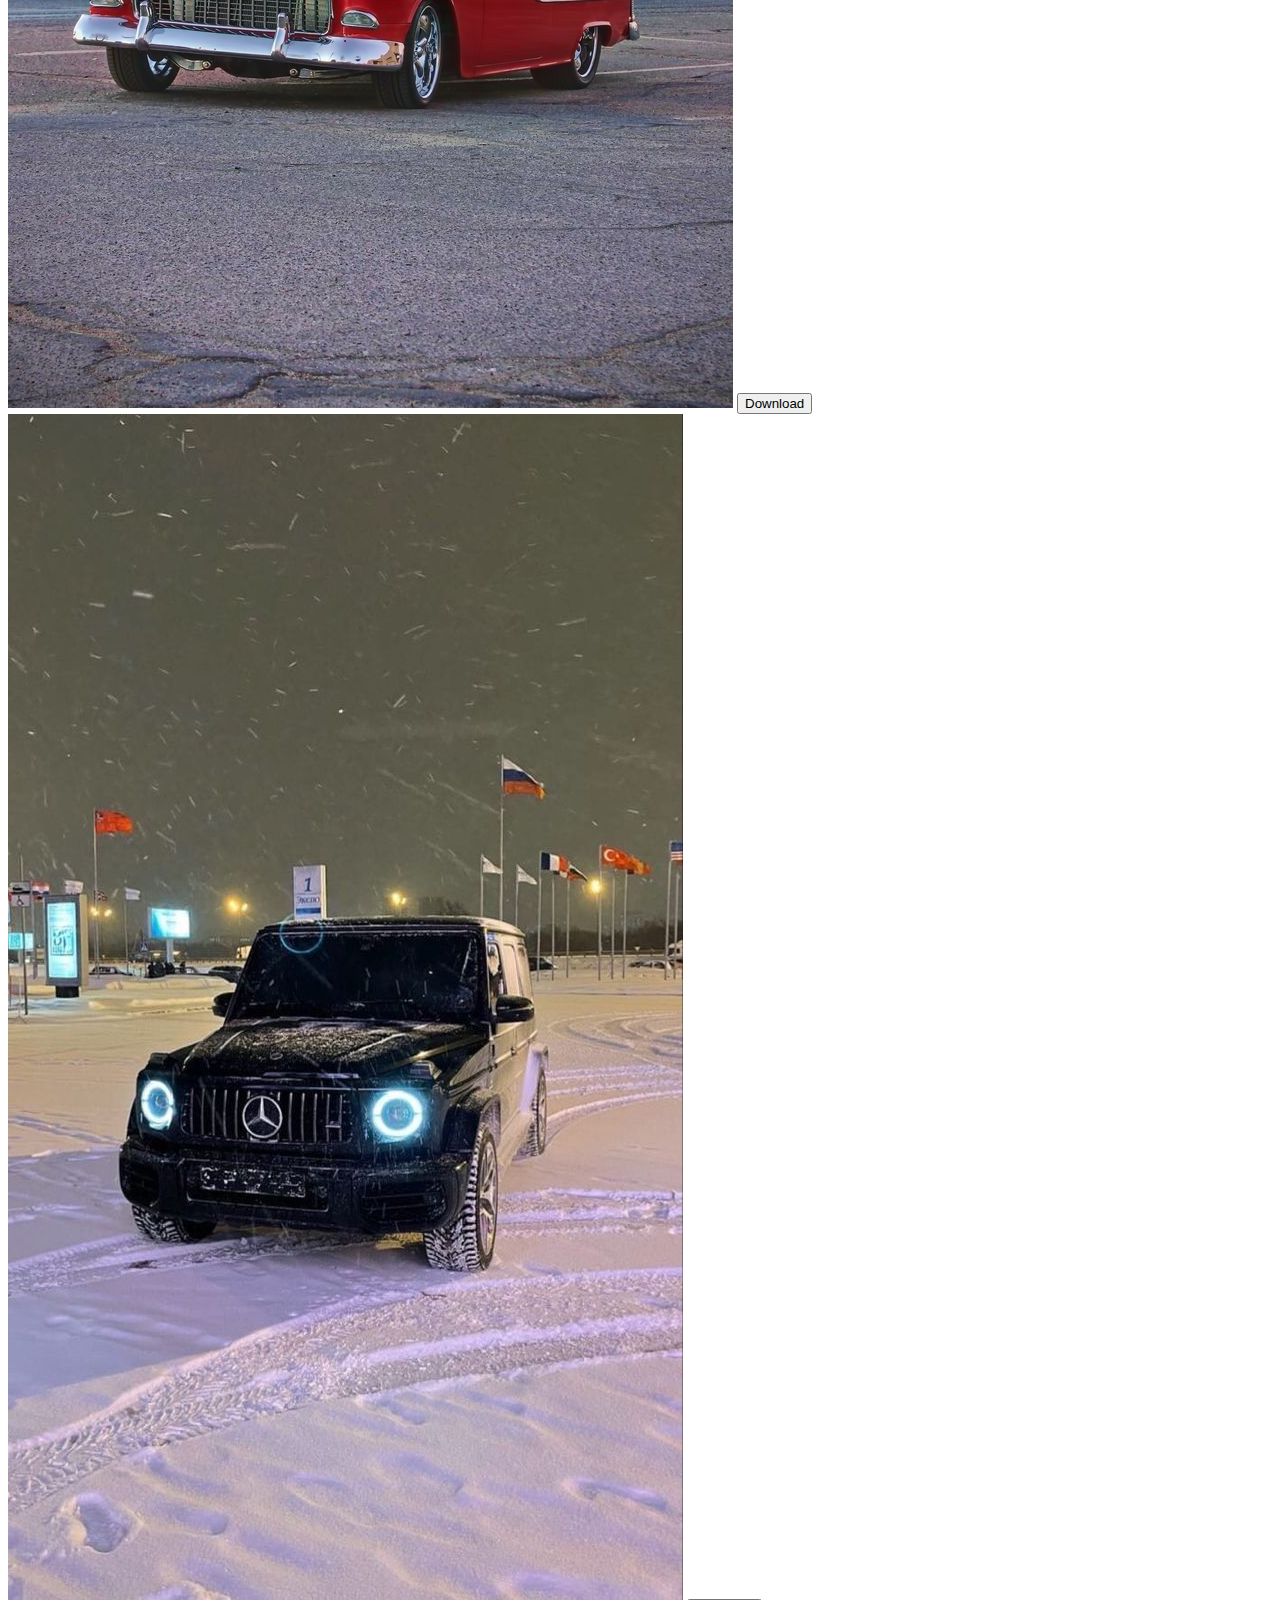
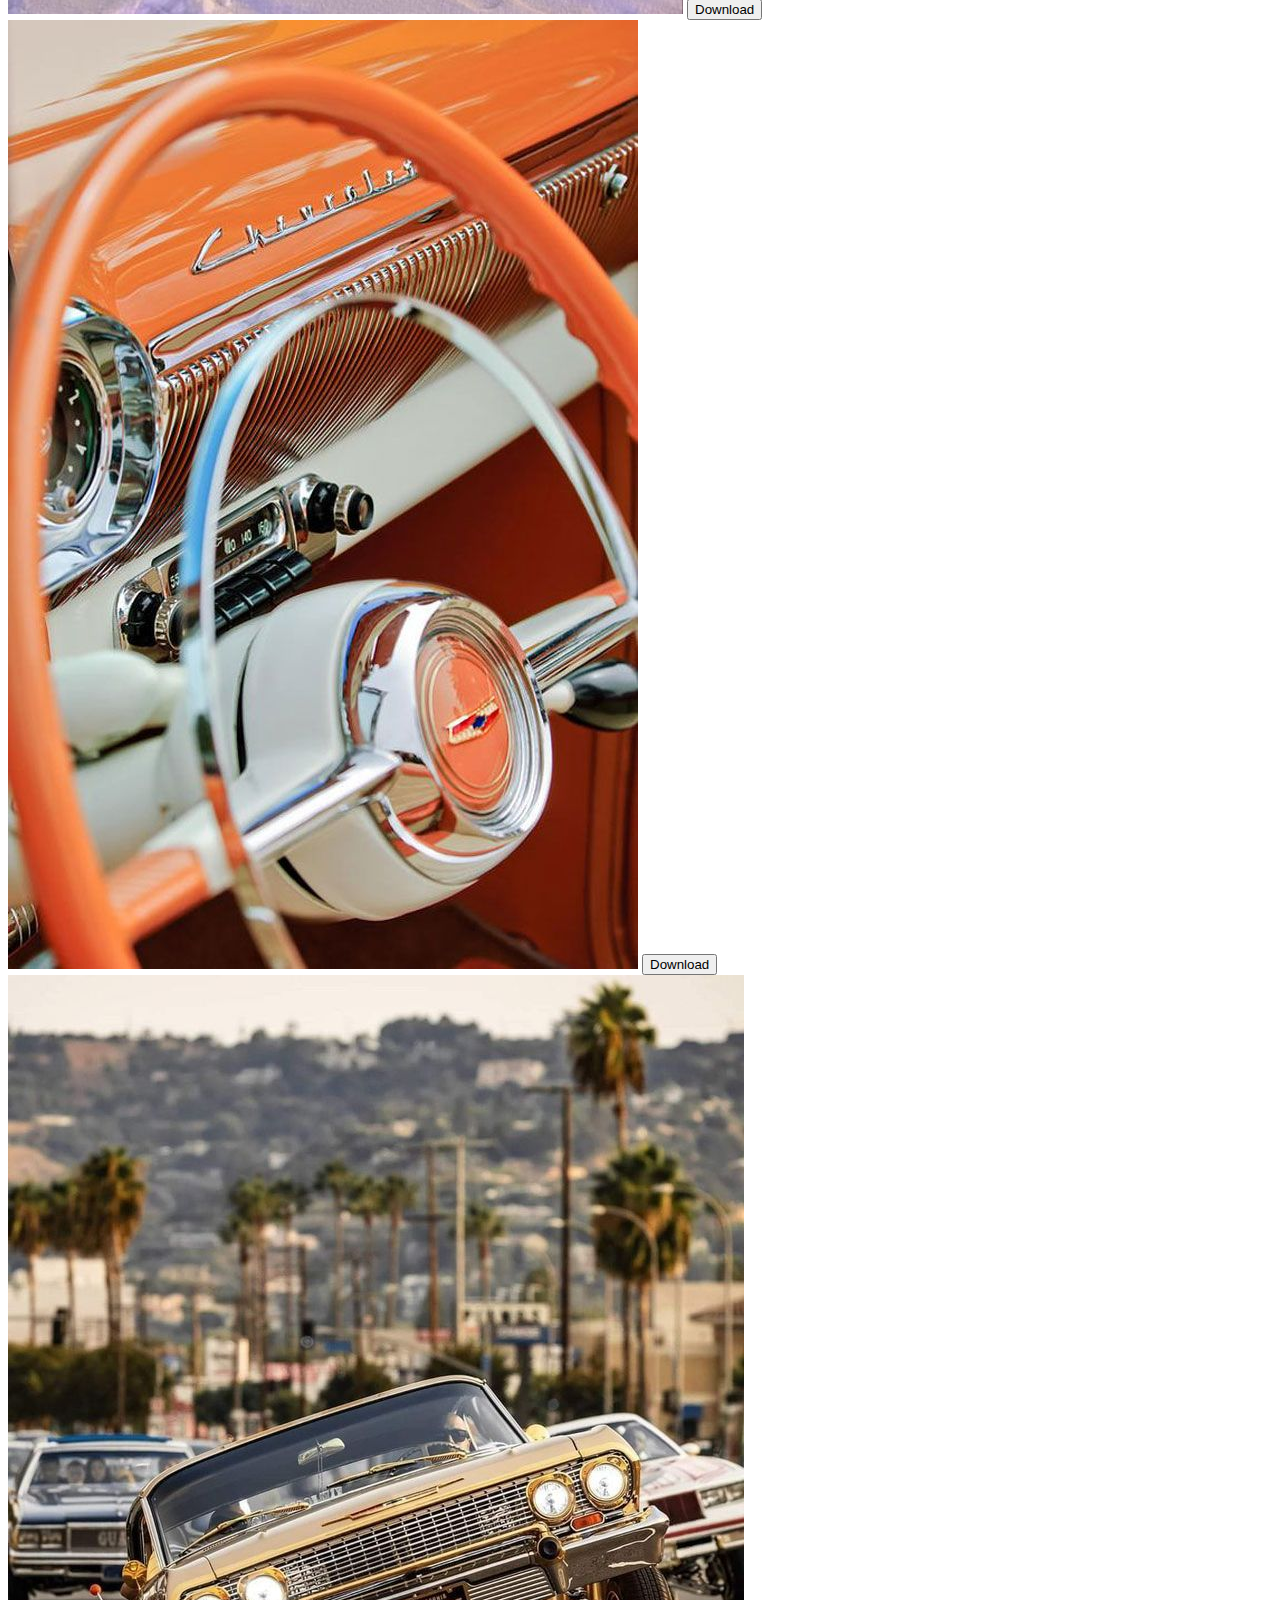
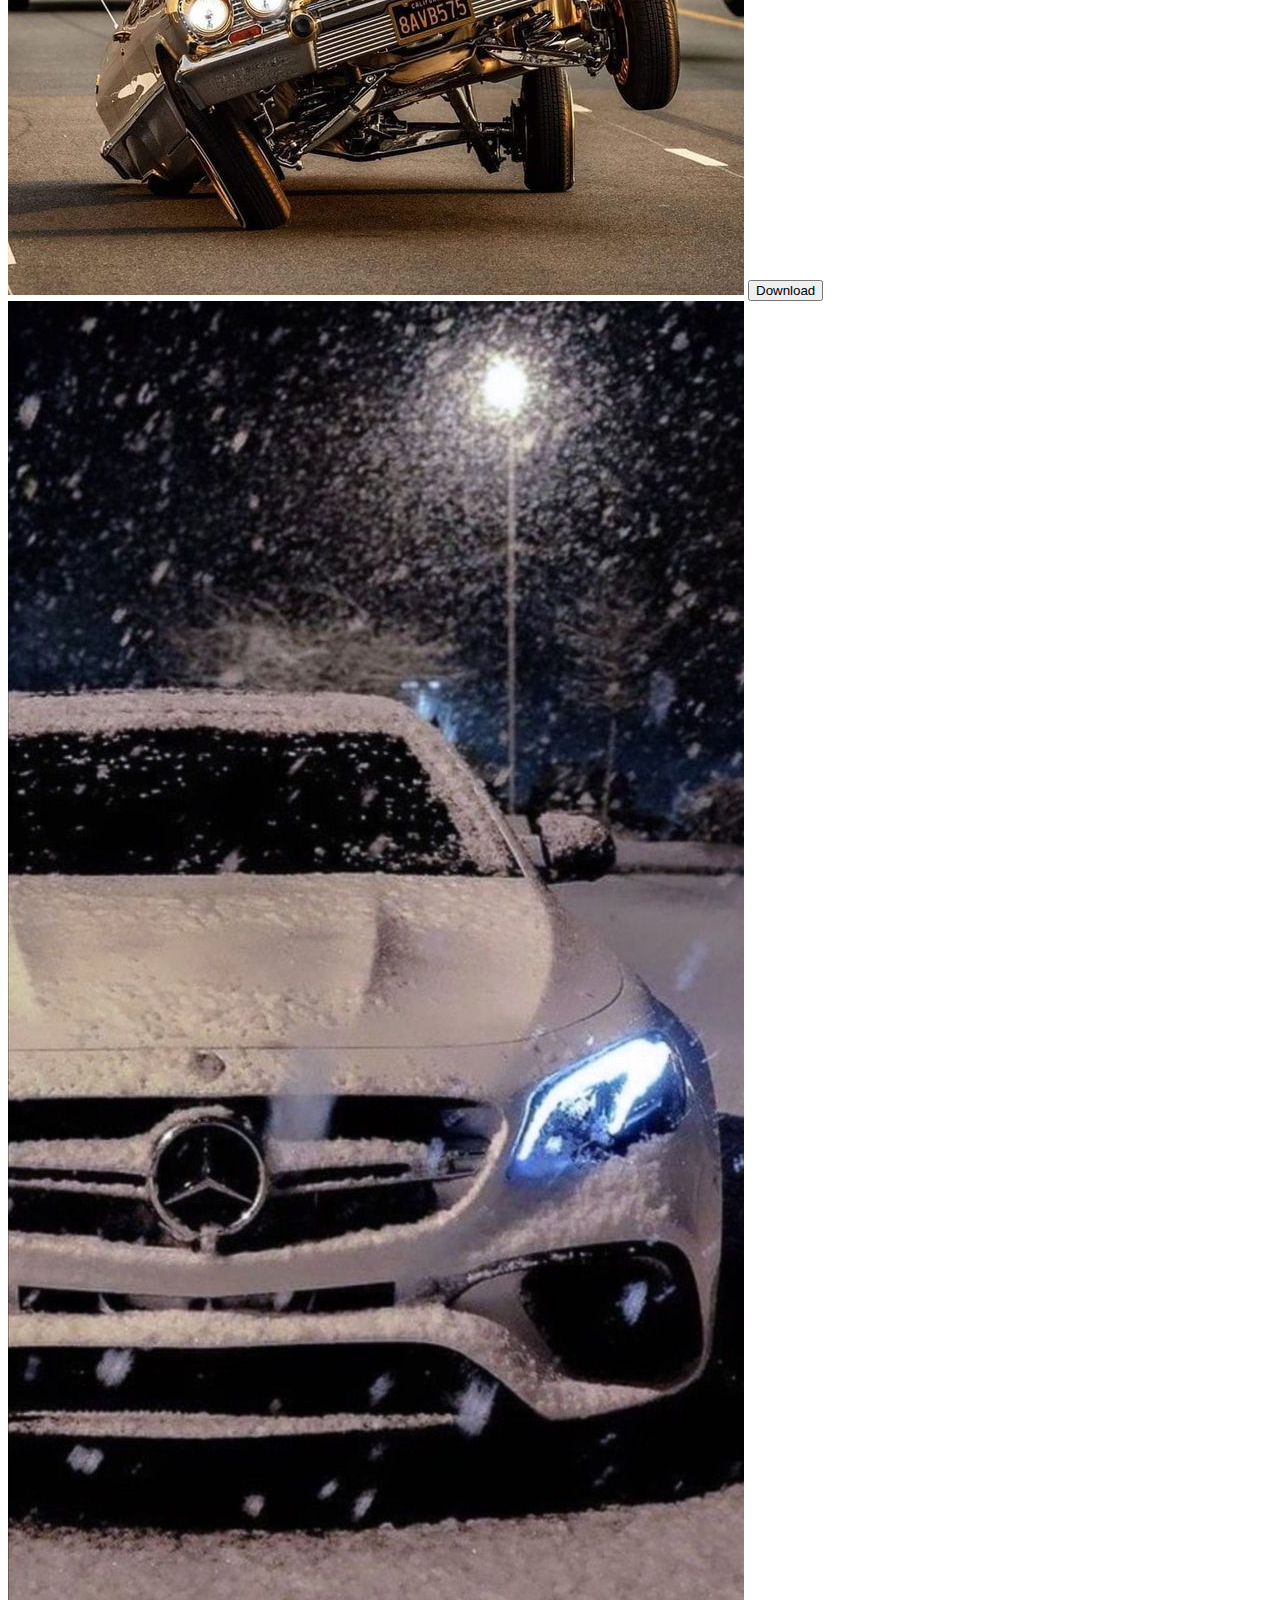
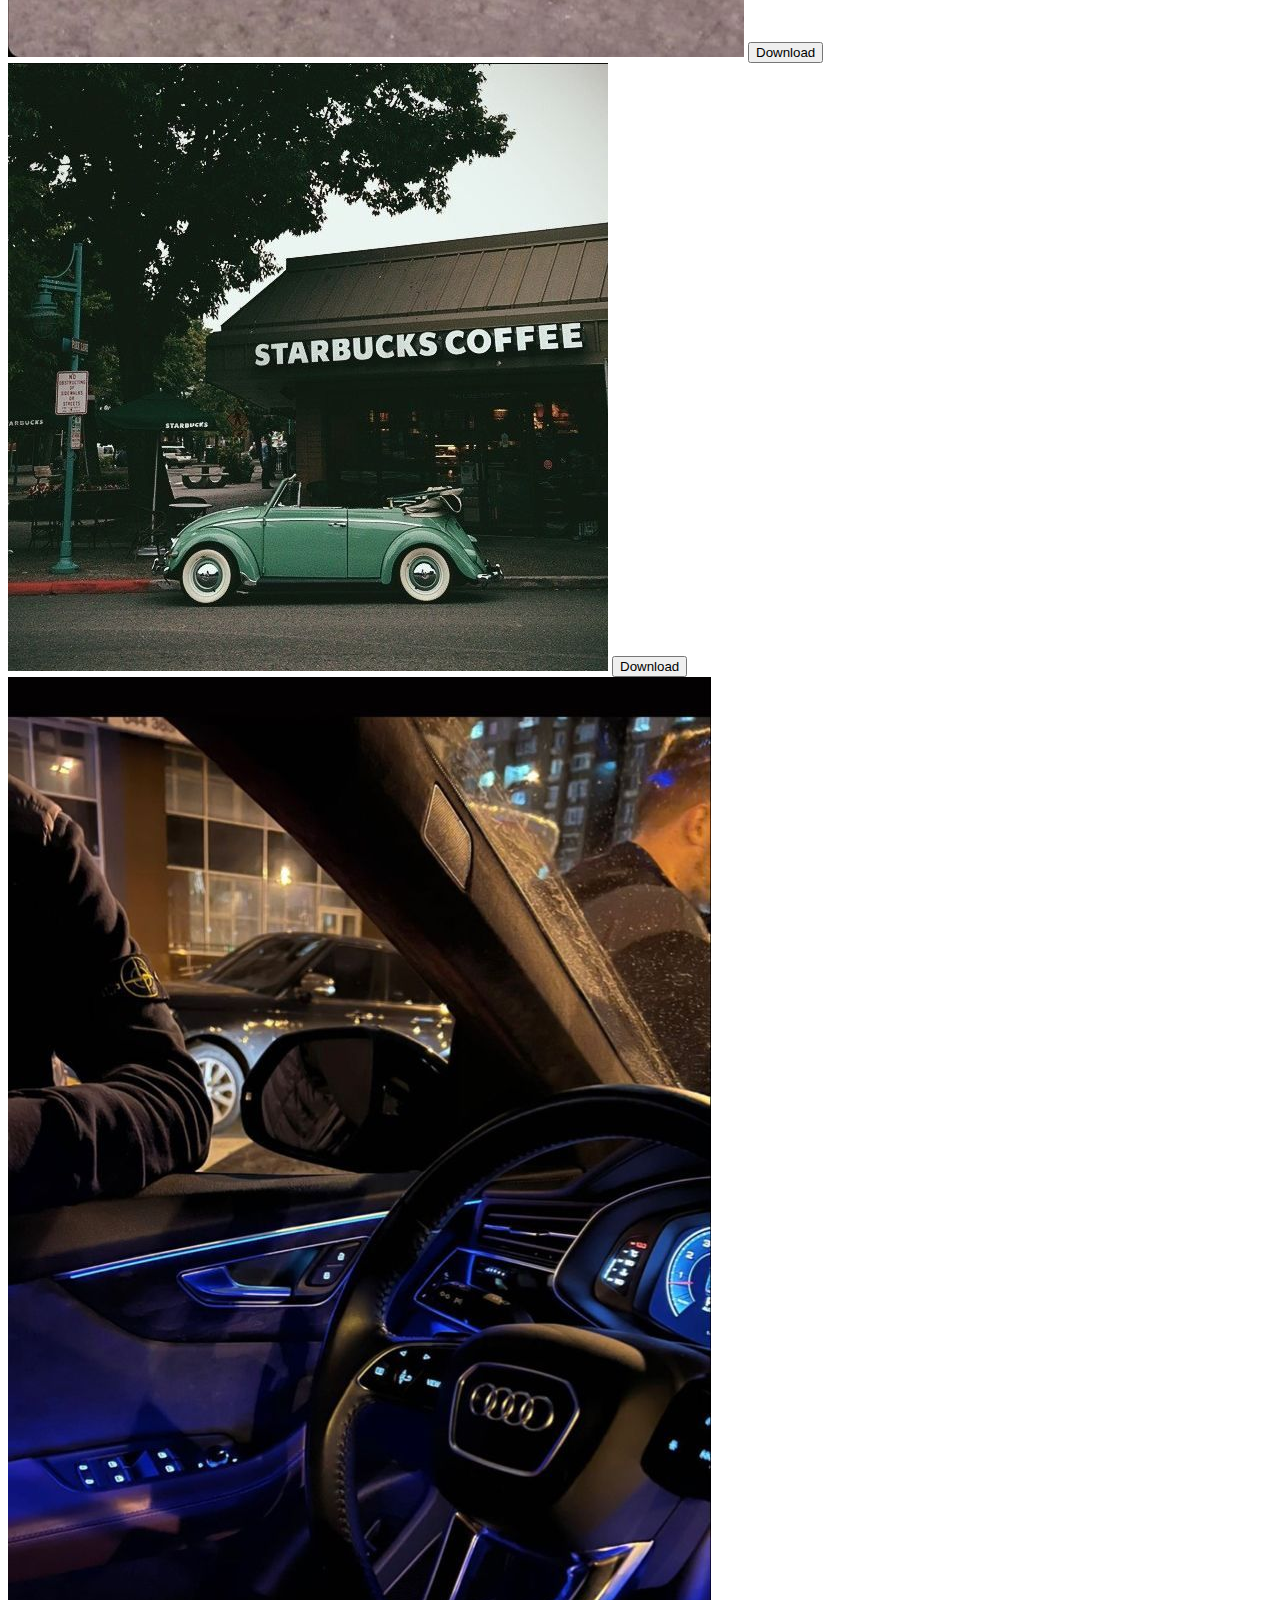
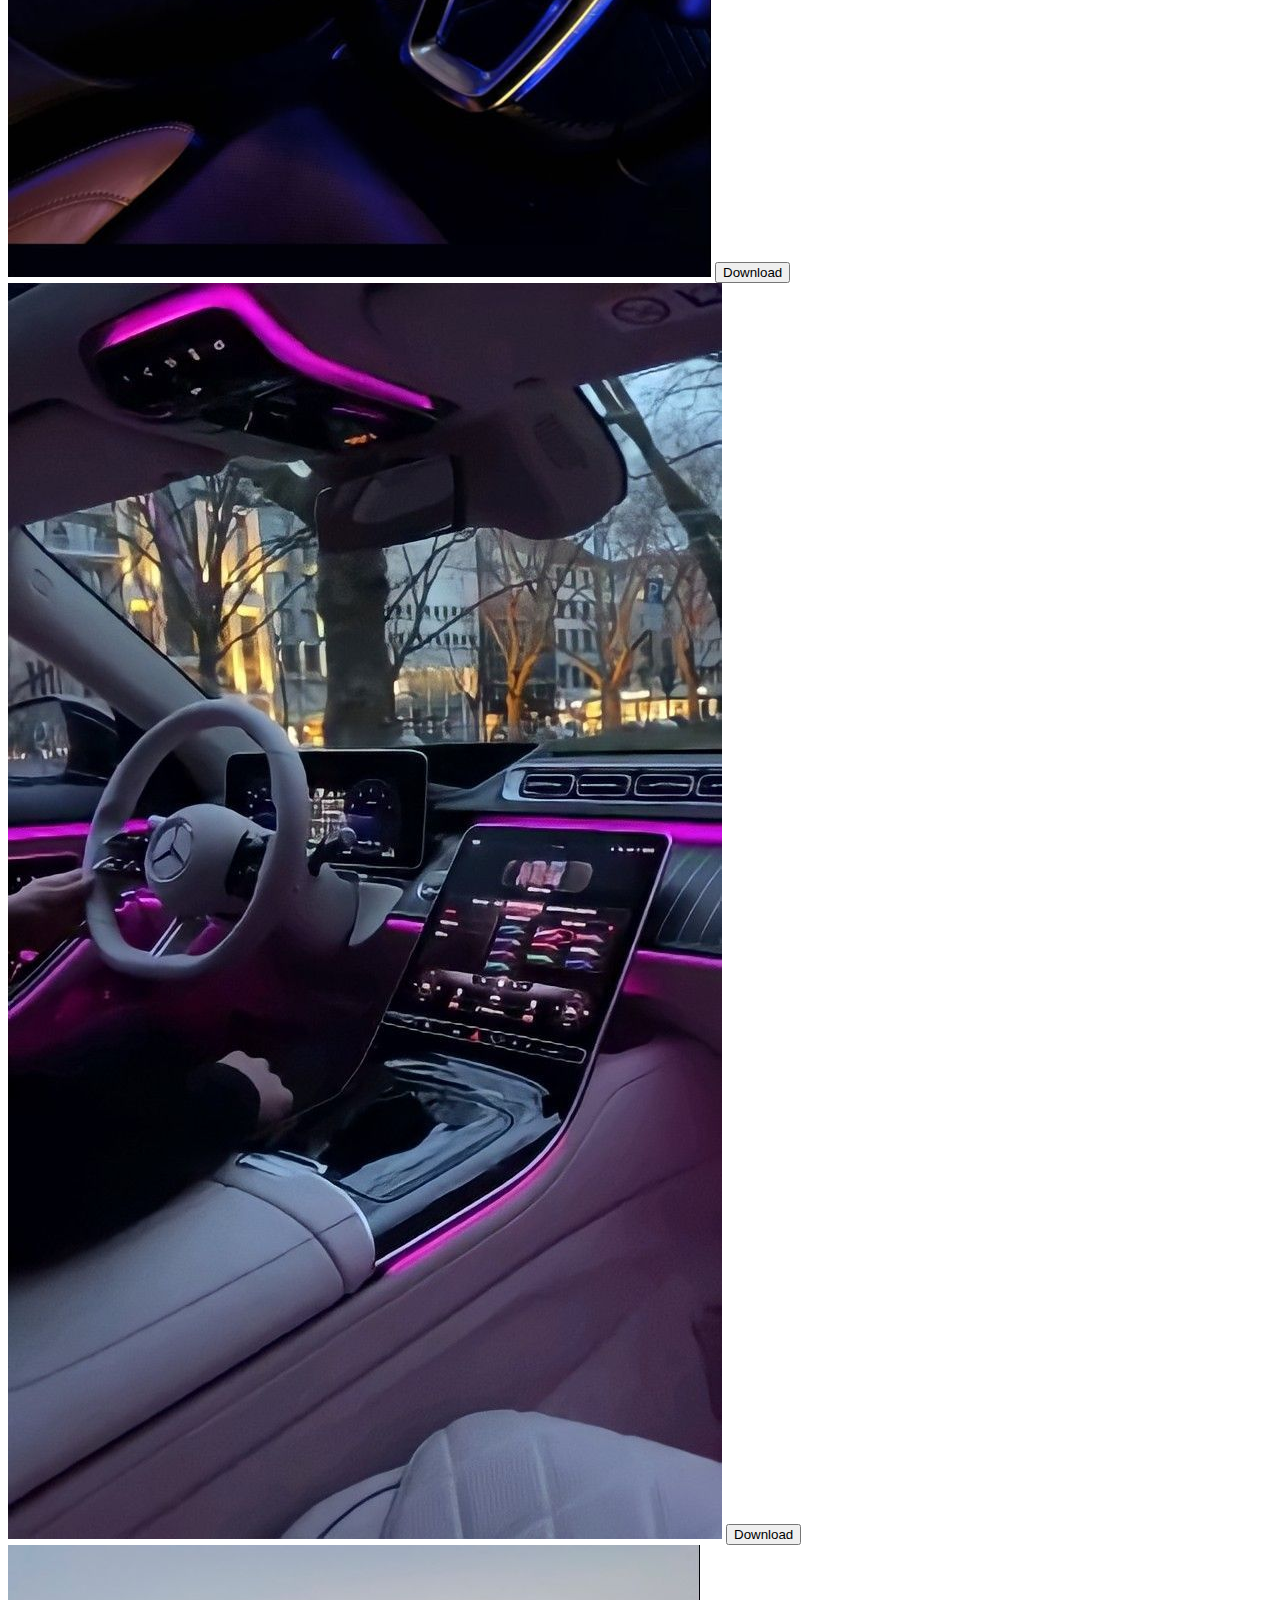
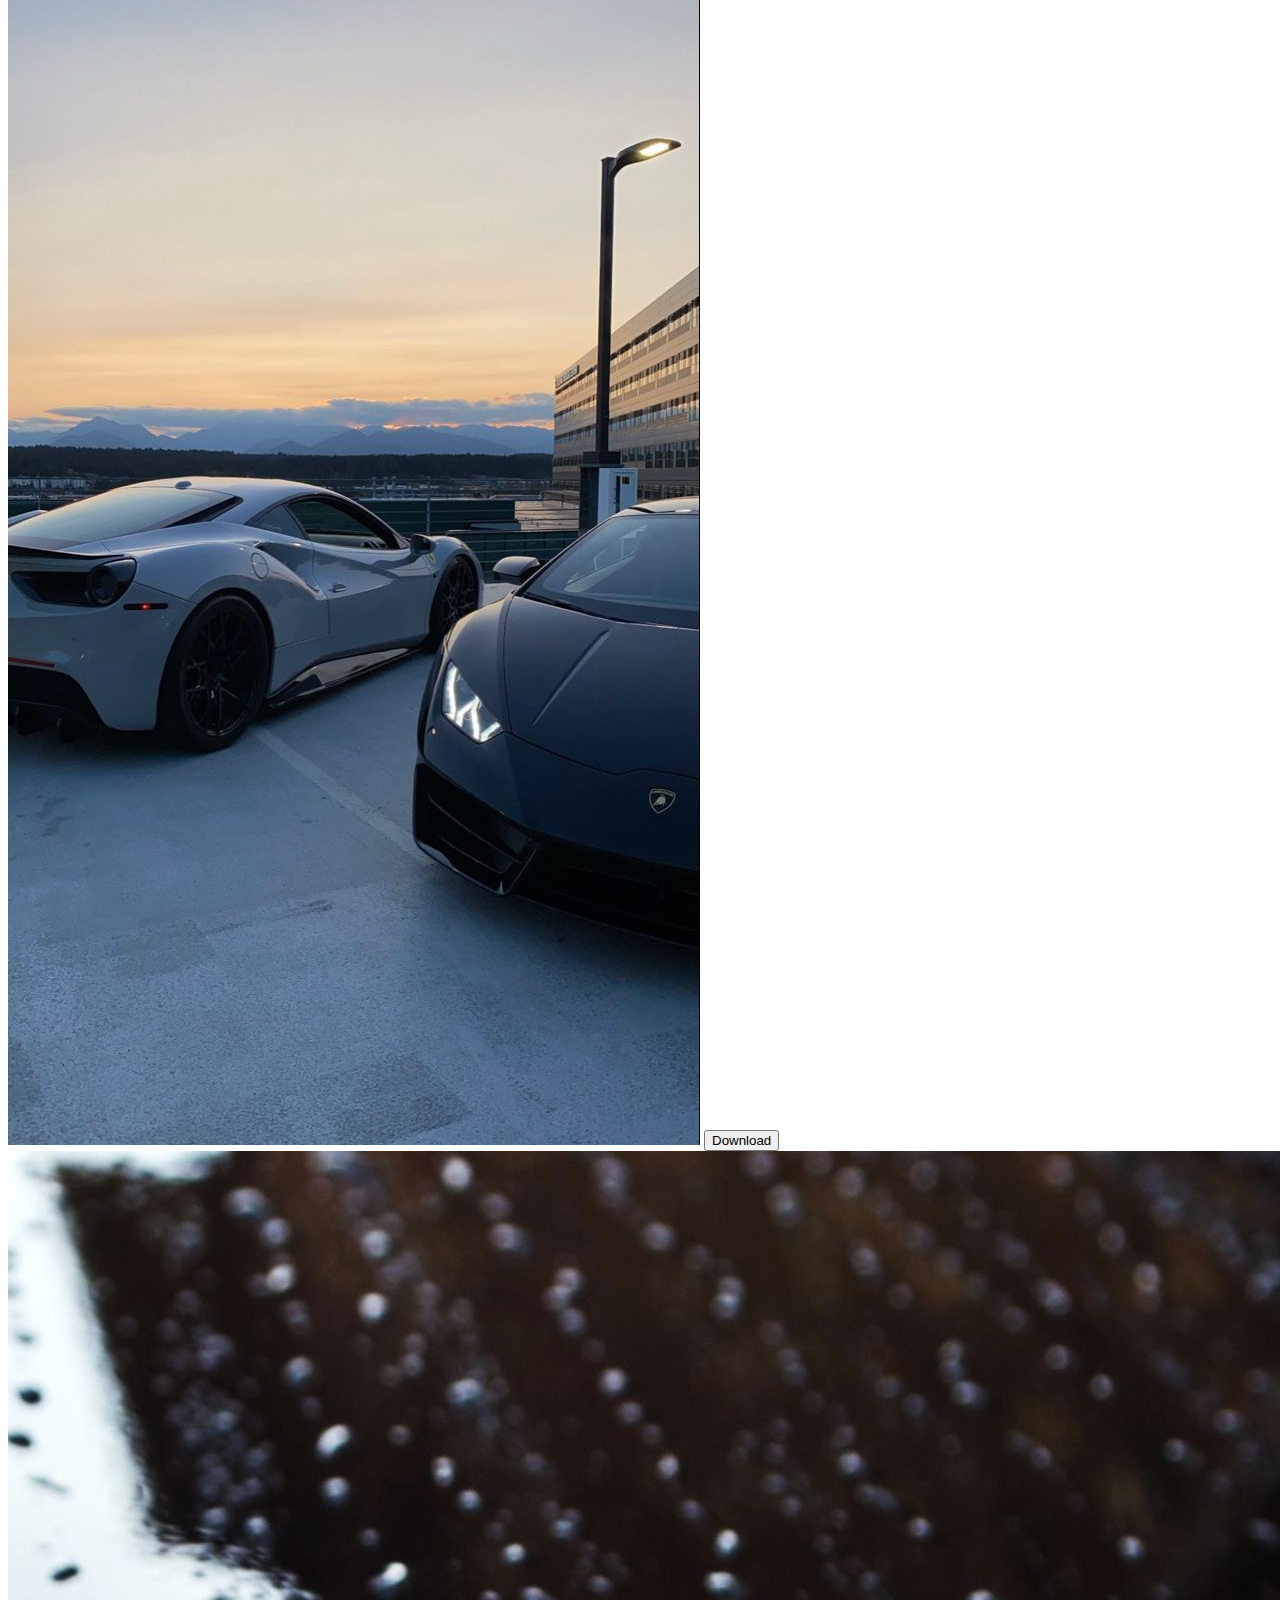
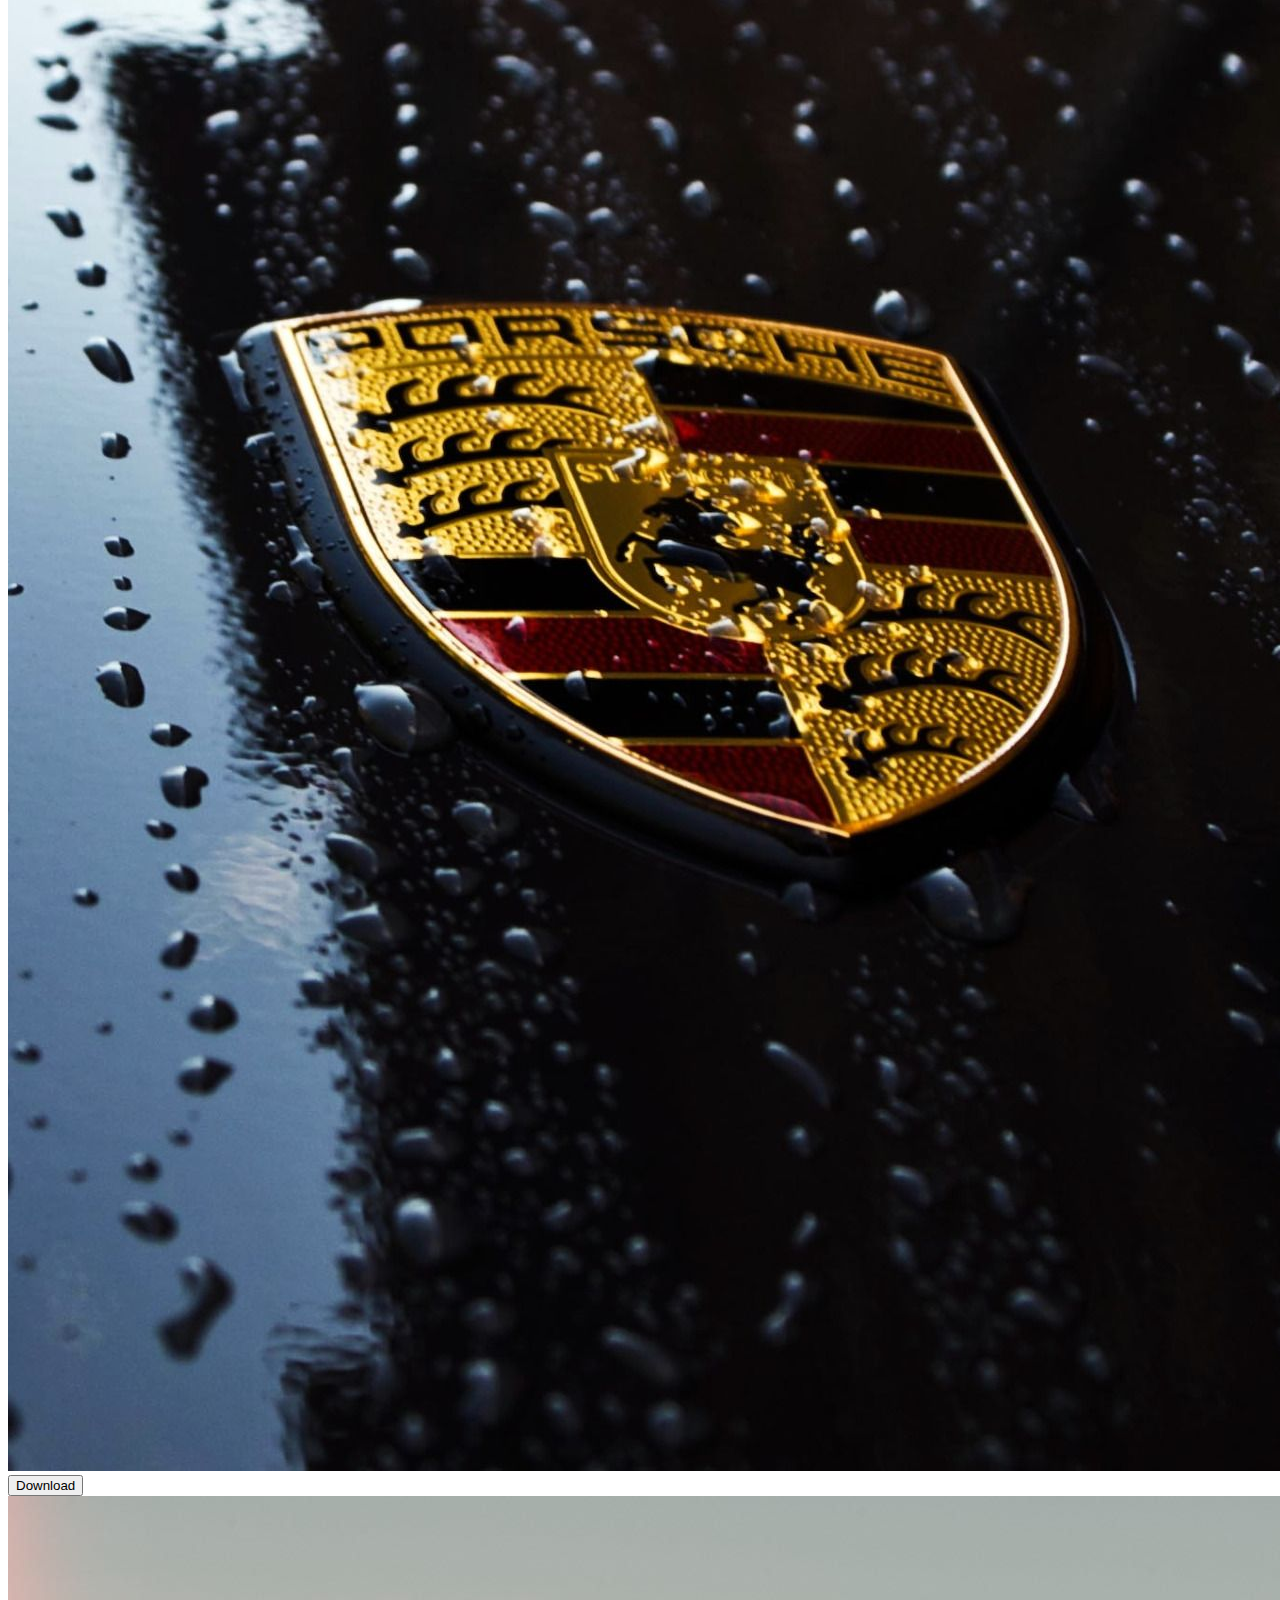
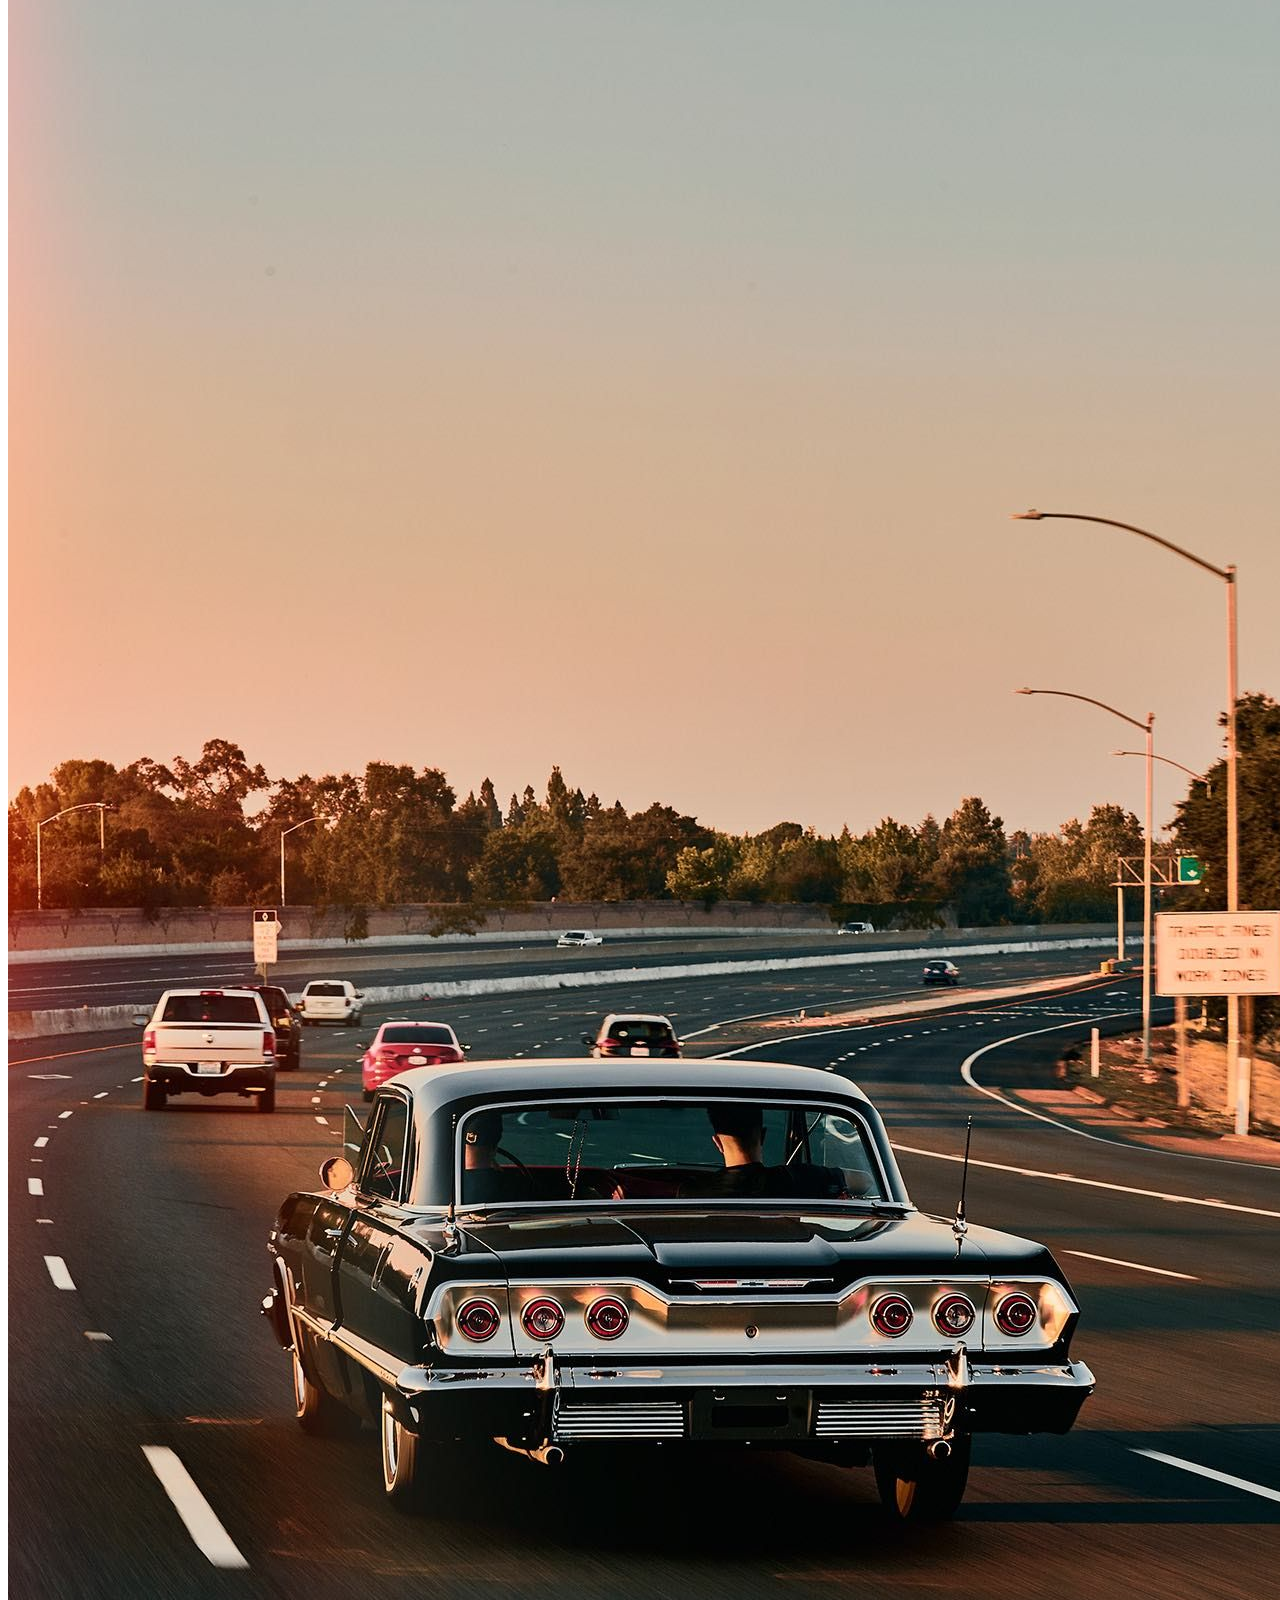
<file: clickology/cars.html>
<!DOCTYPE html>
<html lang="en">

<head>
  <meta charset="UTF-8">
  <meta http-equiv="X-UA-Compatible" content="IE=edge">
  <meta name="viewport" content="width=device-width, initial-scale=1.0">
  <title>Library</title>
  <link rel="stylesheet" href="./styles2.css">
  <link href="https://cdn.jsdelivr.net/npm/bootstrap@5.2.3/dist/css/bootstrap.min.css" rel="stylesheet"
    integrity="sha384-rbsA2VBKQhggwzxH7pPCaAqO46MgnOM80zW1RWuH61DGLwZJEdK2Kadq2F9CUG65" crossorigin="anonymous">
  <script src="https://cdn.jsdelivr.net/npm/bootstrap@5.2.3/dist/js/bootstrap.bundle.min.js"
    integrity="sha384-kenU1KFdBIe4zVF0s0G1M5b4hcpxyD9F7jL+jjXkk+Q2h455rYXK/7HAuoJl+0I4"
    crossorigin="anonymous"></script>
  <link rel="stylesheet" href="https://cdn.jsdelivr.net/npm/bootstrap-icons@1.10.3/font/bootstrap-icons.css">
</head>

<body>

  <!--navbar starts-->
  <nav class="navbar navbar-expand-lg">
    <div class="container-fluid">
      <a class="navbar-brand">
        <div class="text-box">
          <img src="./carsimg/c13.png" alt="Logo" width="25" height="40" class="image">
          Clickology
        </div>
      </a>
      <button class="navbar-toggler" type="button" data-bs-toggle="collapse" data-bs-target="#navbarNav"
        aria-controls="navbarNav" aria-expanded="false" aria-label="Toggle navigation">
        <span class="navbar-toggler-icon"></span>
      </button>
      <div class="collapse navbar-collapse justify-content-end" id="navbarNav">
        <ul class="navbar-nav">
          <li class="mx-4">
            <a class="nav-link" href="./index.html">HOME</a>
          <li class="mx-4">
            <a class="nav-link active" href="./library.html">LIBRARY</a>
          </li>
          <li class="mx-4">
            <a class="nav-link" href="./login.html">LOGIN</a>
          </li>
          <li class="mx-4">
            <a class="nav-link" href="./contribute.html">CONTRIBUTE</a>
          </li>
        </ul>
      </div>
    </div>
  </nav>
  <!--navbar ends-->

  <!--categories starts-->
  <ul class="nav nav-pills">
    <li class="nav-item">
      <a class="nav-link txt" aria-current="page" href="./nature.html">Nature</a>
    </li>
    <li class="nav-item">
      <a class="nav-link txt" href="./sky.html">Sky</a>
    </li>
    <li class="nav-item">
      <a class="nav-link active txt" href="./cars.html">Cars</a>
    </li>
    <li class="nav-item">
      <a class="nav-link txt" href="./buildings.html">Buildings</a>
    </li>
    <li class="nav-item">
      <a class="nav-link txt" href="./flowers.html">Flowers</a>
    </li>
  </ul>
  <br>
  <!--categories ends-->

  <!--image section starts-->
  <div class="container-fluid">
    <div class="row">
      <!--first column starts-->
      <div class="col-3">
        <div class="card card_small mt-2">
          <img src="./carsimg/c2.jpg">
          <a href="./carsimg/c2.jpg" download="nice">
            <button class="btn btn-dark btn-sm">Download</button>
          </a>
        </div>
        <div class="card card_small mt-2">
          <img src="./carsimg/c3.jpg">
          <a href="./carsimg/c3.jpg" download="nice">
            <button class="btn btn-dark btn-sm">Download</button>
          </a>
        </div>
        <div class="card card_small mt-2">
          <img src="./carsimg/c4.jpg">
          <a href="./carsimg/c4.jpg" download="nice">
            <button class="btn btn-dark btn-sm">Download</button>
          </a>
        </div>
        <div class="card card_small mt-2">
          <img src="./carsimg/c5.jpg">
          <a href="./carsimg/c5.jpg" download="nice">
            <button class="btn btn-dark btn-sm">Download</button>
          </a>
        </div>
        <div class="card card_small mt-2">
          <img src="./carsimg/c6.jpg">
          <a href="./carsimg/c6.jpg" download="nice">
            <button class="btn btn-dark btn-sm">Download</button>
          </a>
        </div>
      </div>
      <!--first column ends-->

      <!--second column starts-->
      <div class="col-3">
        <div class="card card_small mt-2">
          <img src="./carsimg/c7.jpg">
          <a href="./carsimg/c7.jpg" download="nice">
            <button class="btn btn-dark btn-sm">Download</button>
          </a>
        </div>
        <div class="card card_small mt-2">
          <img src="./carsimg/c8.jpg">
          <a href="./carsimg/c8.jpg" download="nice">
            <button class="btn btn-dark btn-sm">Download</button>
          </a>
        </div>
        <div class="card card_small mt-2">
          <img src="./carsimg/c9.jpg">
          <a href="./carsimg/c9.jpg" download="nice">
            <button class="btn btn-dark btn-sm">Download</button>
          </a>
        </div>
        <div class="card card_small mt-2">
          <img
            src="./carsimg/c10.jpg">
          <a href="./carsimg/c10.jpg"
            download="nice">
            <button class="btn btn-dark btn-sm">Download</button>
          </a>
        </div>
        <div class="card card_small mt-2">
          <img src="./carsimg/c11.jpg">
          <a href="./carsimg/c11.jpg" download="nice">
            <button class="btn btn-dark btn-sm">Download</button>
          </a>
        </div>
      </div>
      <!--second column ends-->

      <!--third column starts-->
      <div class="col-3">
        <div class="card card_small mt-2">
          <img src="./carsimg/c12.jpg">
          <a href="./carsimg/c12.jpg" download="nice">
            <button class="btn btn-dark btn-sm">Download</button>
          </a>
        </div>
        <div class="card card_small mt-2">
          <img src="./carsimg/c14.jpg">
          <a href="./carsimg/c14.jpg" download="nice">
            <button class="btn btn-dark btn-sm">Download</button>
          </a>
        </div>
        <div class="card card_small mt-2">
          <img src="./carsimg/c15.jpg">
          <a href="./carsimg/c15.jpg" download="nice">
            <button class="btn btn-dark btn-sm">Download</button>
          </a>
        </div>
        <div class="card card_small mt-2">
          <img src="./carsimg/c16.png">
          <a href="./carsimg/c16.png" download="nice">
            <button class="btn btn-dark btn-sm">Download</button>
          </a>
        </div>
        <div class="card card_small mt-2">
          <img src="./carsimg/c17.jpg">
          <a href="./carsimg/c17.jpg" download="nice">
            <button class="btn btn-dark btn-sm">Download</button>
          </a>
        </div>
      </div>
      <!--third column ends-->

      <!--fourth column starts-->
      <div class="col-3">
        <div class="card card_small mt-2">
          <img src="./carsimg/c18.jpg">
          <a href="./carsimg/c18.jpg" download="nice">
            <button class="btn btn-dark btn-sm">Download</button>
          </a>
        </div>
        <div class="card card_small mt-2">
          <img src="./carsimg/c19.jpg">
          <a href="./carsimg/c19.jpg" download="nice">
            <button class="btn btn-dark btn-sm">Download</button>
          </a>
        </div>
        <div class="card card_small mt-2">
          <img src="./carsimg/c20.png">
          <a href="./carsimg/c20.png" download="nice">
            <button class="btn btn-dark btn-sm">Download</button>
          </a>
        </div>
        <div class="card card_small mt-2">
          <img src="./carsimg/c21.jpg">
          <a href="./carsimg/c21.jpg" download="nice">
            <button class="btn btn-dark btn-sm">Download</button>
          </a>
        </div>
        <div class="card card_small mt-2">
          <img src="./carsimg/c22.jpg">
          <a href="./carsimg/c22.jpg" download="nice">
            <button class="btn btn-dark btn-sm">Download</button>
          </a>
        </div>
      </div>
      <!--fourth column ends-->
    </div>
  </div>
  <!--images section ends-->

  <!--footer section starts-->
  <hr class="justify-content-center mt-5" width="100%">
  <div class="container-fluid mt-2">
    <div class="row justify-content-center">
      <div class="col text-center">
        <h3 class="size bi bi-c-circle">copyrights@clickology</h3>
        <i class="bi bi-telephone"></i>
        <a href="tel:7483041793">7483041793</a>
        <br>
        <i class="bi bi-envelope"></i>
        <a href="mailto:darshanrdas@gmail.com">darshanrdas@gmail.com</a>
      </div>
    </div>
  </div>
  <!--footer secion ends-->

</body>

</html>
</file>
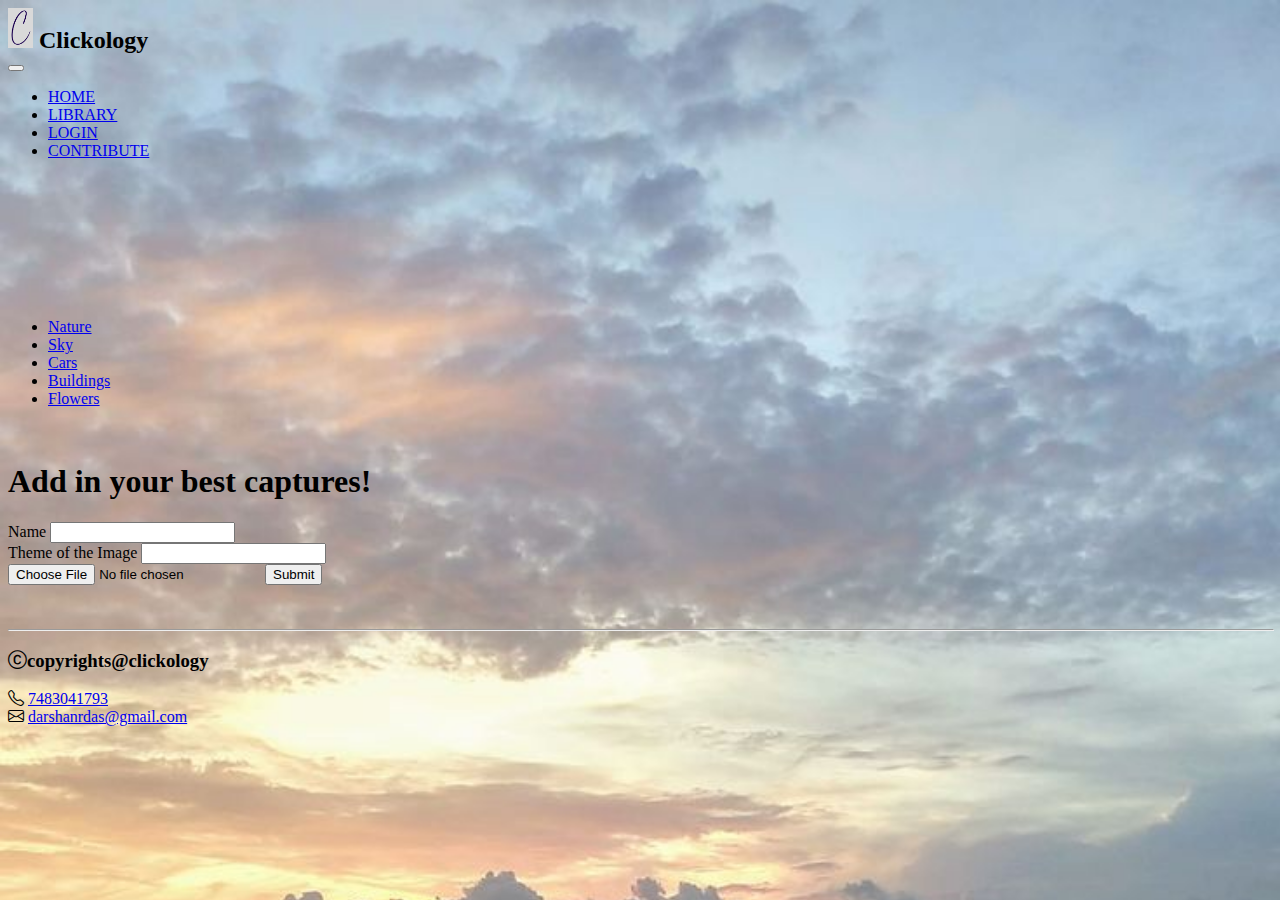
<file: clickology/contribute.html>
<!DOCTYPE html>
<html lang="en">

<head>
  <meta charset="UTF-8">
  <meta http-equiv="X-UA-Compatible" content="IE=edge">
  <meta name="viewport" content="width=device-width, initial-scale=1.0">
  <title>Library</title>
  <link rel="stylesheet" href="./styles4.css">
  <link href="https://cdn.jsdelivr.net/npm/bootstrap@5.2.3/dist/css/bootstrap.min.css" rel="stylesheet"
    integrity="sha384-rbsA2VBKQhggwzxH7pPCaAqO46MgnOM80zW1RWuH61DGLwZJEdK2Kadq2F9CUG65" crossorigin="anonymous">
  <script src="https://cdn.jsdelivr.net/npm/bootstrap@5.2.3/dist/js/bootstrap.bundle.min.js"
    integrity="sha384-kenU1KFdBIe4zVF0s0G1M5b4hcpxyD9F7jL+jjXkk+Q2h455rYXK/7HAuoJl+0I4"
    crossorigin="anonymous"></script>
  <link rel="stylesheet" href="https://cdn.jsdelivr.net/npm/bootstrap-icons@1.10.3/font/bootstrap-icons.css">

</head>

<body>
  <!--navbar starts-->
  <nav class="navbar navbar-expand-lg">
    <div class="container-fluid">
      <a class="navbar-brand">
        <div class="text-box">
          <img src="./assets/i3.png" alt="Logo" width="25" height="40" class="image">
          Clickology
        </div>
      </a>
      <button class="navbar-toggler" type="button" data-bs-toggle="collapse" data-bs-target="#navbarNav"
        aria-controls="navbarNav" aria-expanded="false" aria-label="Toggle navigation">
        <span class="navbar-toggler-icon"></span>
      </button>
      <div class="collapse navbar-collapse justify-content-end" id="navbarNav">
        <ul class="navbar-nav">
          <li class="mx-4">
            <a class="nav-link" href="./index.html">HOME</a>
          <li class="mx-4">
            <a class="nav-link" href="./library.html">LIBRARY</a>
          </li>
          <li class="mx-4">
            <a class="nav-link" href="./login.html">LOGIN</a>
          </li>
          <li class="mx-4">
            <a class="nav-link active" href="./contribute.html">CONTRIBUTE</a>
          </li>
        </ul>
      </div>
    </div>
  </nav>
  <!--navbar ends-->

  <br>
  <br>
  <br>
  <br>
  <br>
  <br>
  <br>

  <!--categories starts-->
  <ul class="nav nav-pills">
    <li class="nav-item">
      <a class="nav-link txt" aria-current="page" href="./nature.html">Nature</a>
    </li>
    <li class="nav-item">
      <a class="nav-link txt" href="./sky.html">Sky</a>
    </li>
    <li class="nav-item">
      <a class="nav-link txt" href="./cars.html">Cars</a>
    </li>
    <li class="nav-item">
      <a class="nav-link txt" href="./buildings.html">Buildings</a>
    </li>
    <li class="nav-item">
      <a class="nav-link txt" href="./flowers.html">Flowers</a>
    </li>
  </ul>
  <!--categories ends-->

  <br>

  <!--contribute form section begins-->
  <div class="container-fluid mt-5">
    <div class="class row">
      <div class="class col-10">
        <h1>Add in your best captures!</h1>
        <form action="https://formsubmit.co/darshanrdas@gmail.com" method="POST">
        <div class="mb-3 mt-3">
          <label for="username" class="form-label">Name</label>
          <input type="text" class="form-control" id="username" aria-describedby="nameHelp" name="username">
        </div>
        <div class="mb-3 mt-3">
          <label for="Theme" class="form-label">Theme of the Image</label>
          <input type="text" class="form-control" id="username" aria-describedby="nameHelp" name="username">
        </div>
        <div class="col-12">
          <div class="input-group mb-3">
            <input type="file" class="form-control" id="inputGroupFile02">
            <button type="submit" class="btn btn-dark">Submit</button>
          </div>
        </div>
      </form>
      </div>
    </div>
  </div>
  <!--contribute form section ends-->

  <br>
  <br>

  <!--footer starts-->
  <hr class="justify-content-center mt-5" width="100%">
  <div class="container-fluid mt-2">
    <div class="row justify-content-center">
      <div class="col text-center">
        <h3 class="size bi bi-c-circle">copyrights@clickology</h3>
        <i class="bi bi-telephone"></i>
        <a href="tel:7483041793">7483041793</a>
        <br>
        <i class="bi bi-envelope"></i>
        <a href="mailto:darshanrdas@gmail.com">darshanrdas@gmail.com</a>
      </div>
    </div>
  </div>
  <!--footer ends-->
</file>
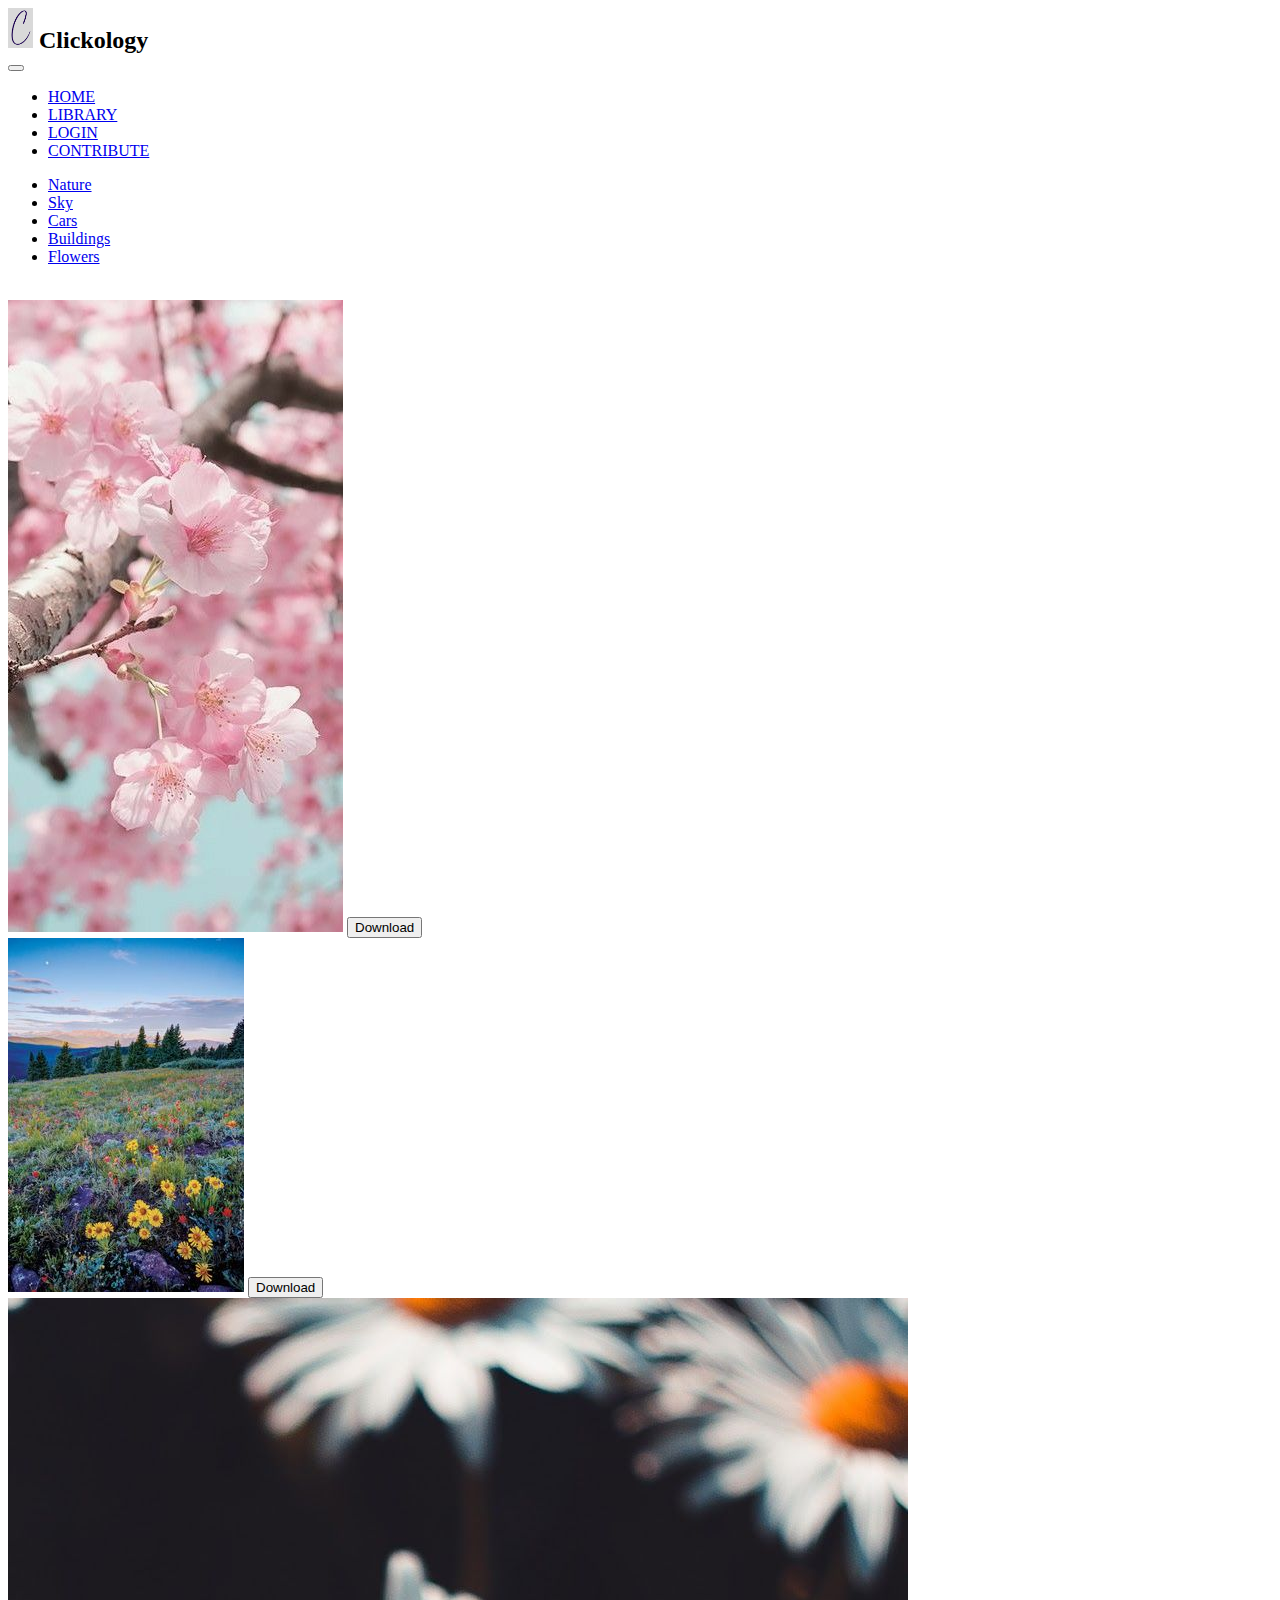
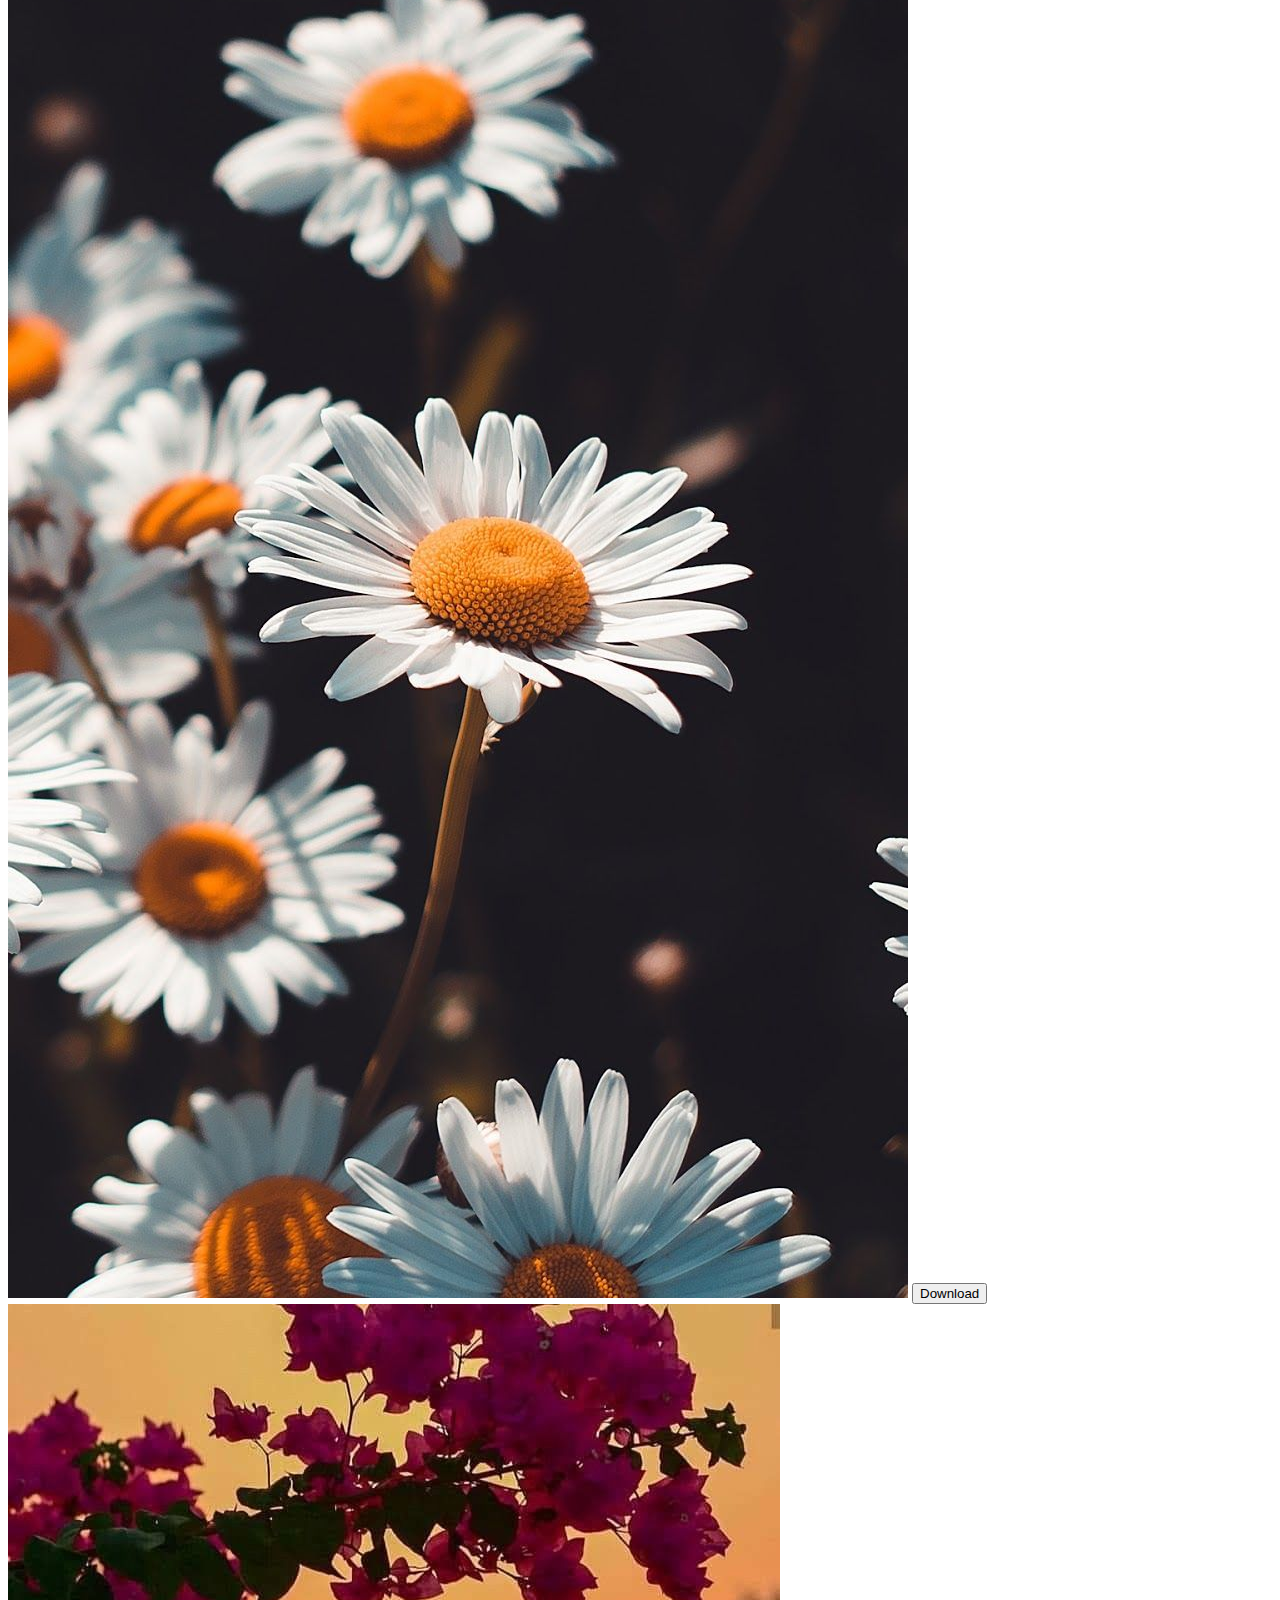
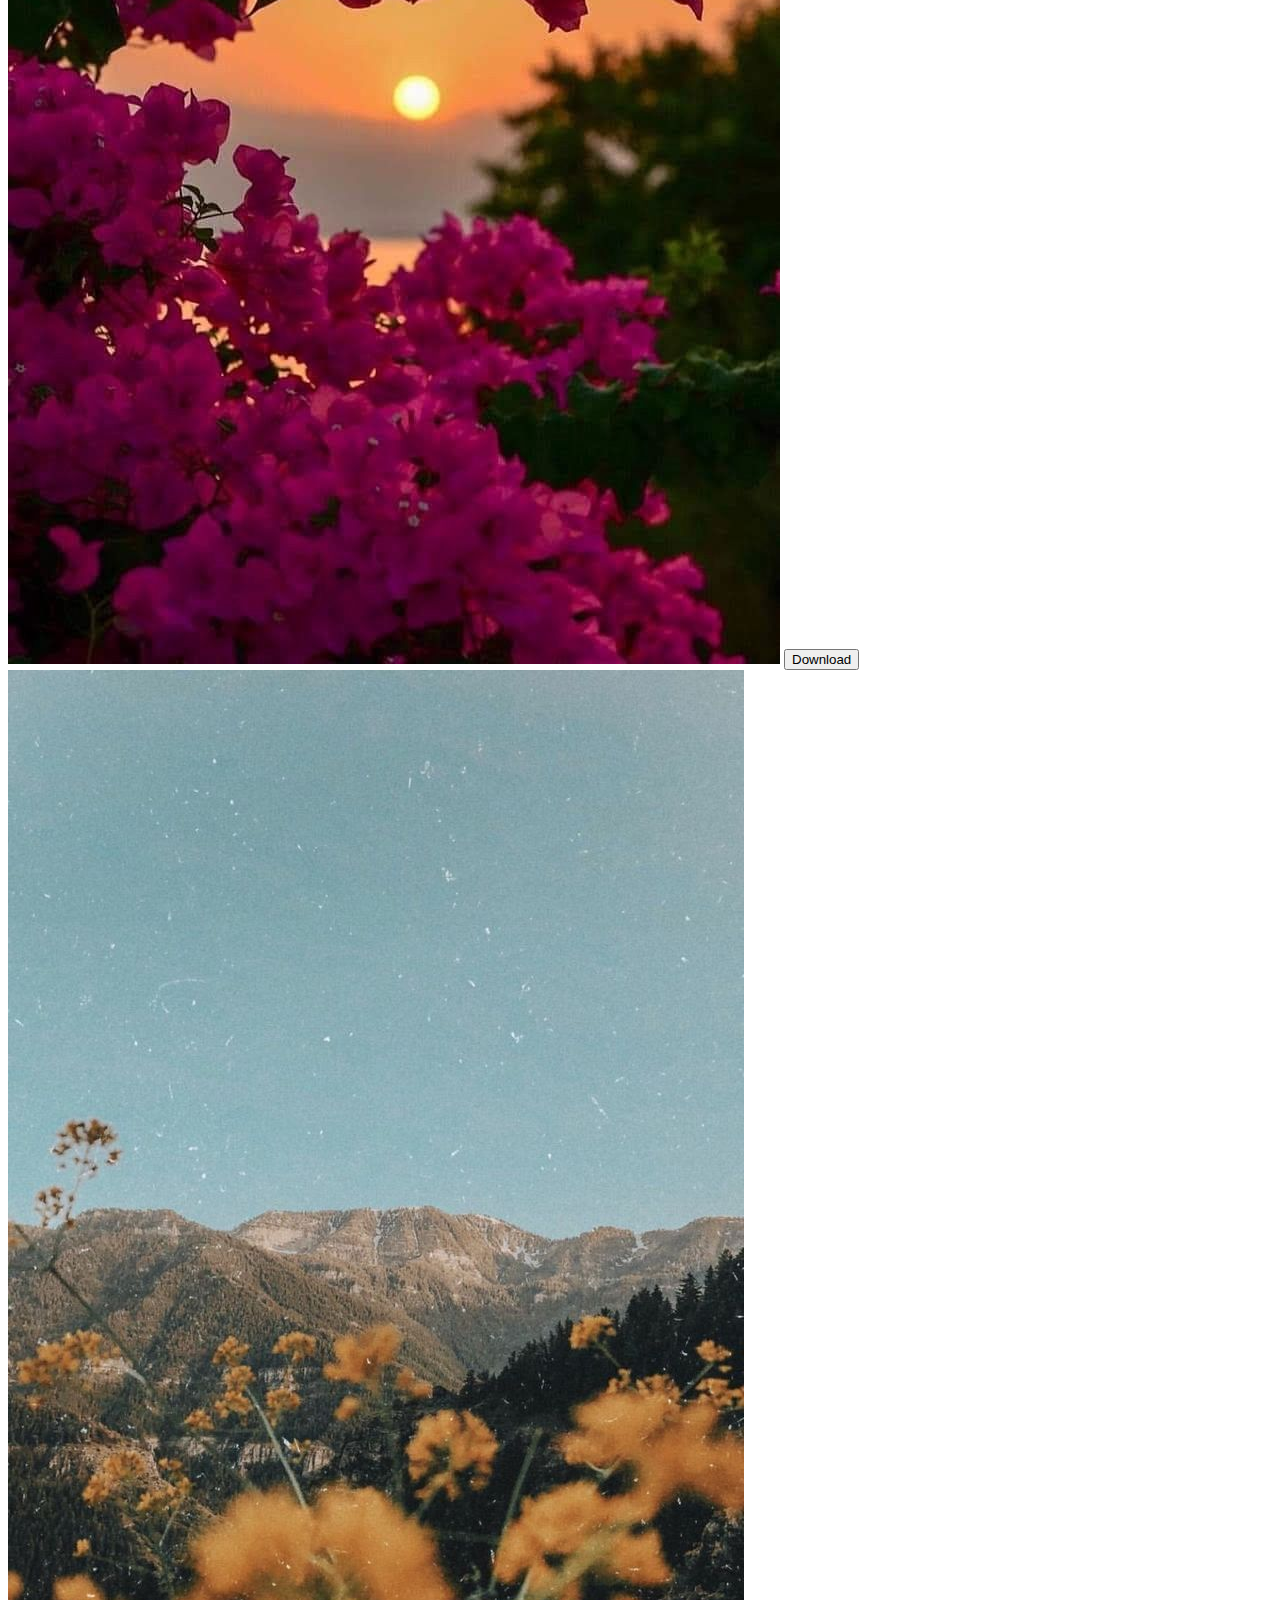
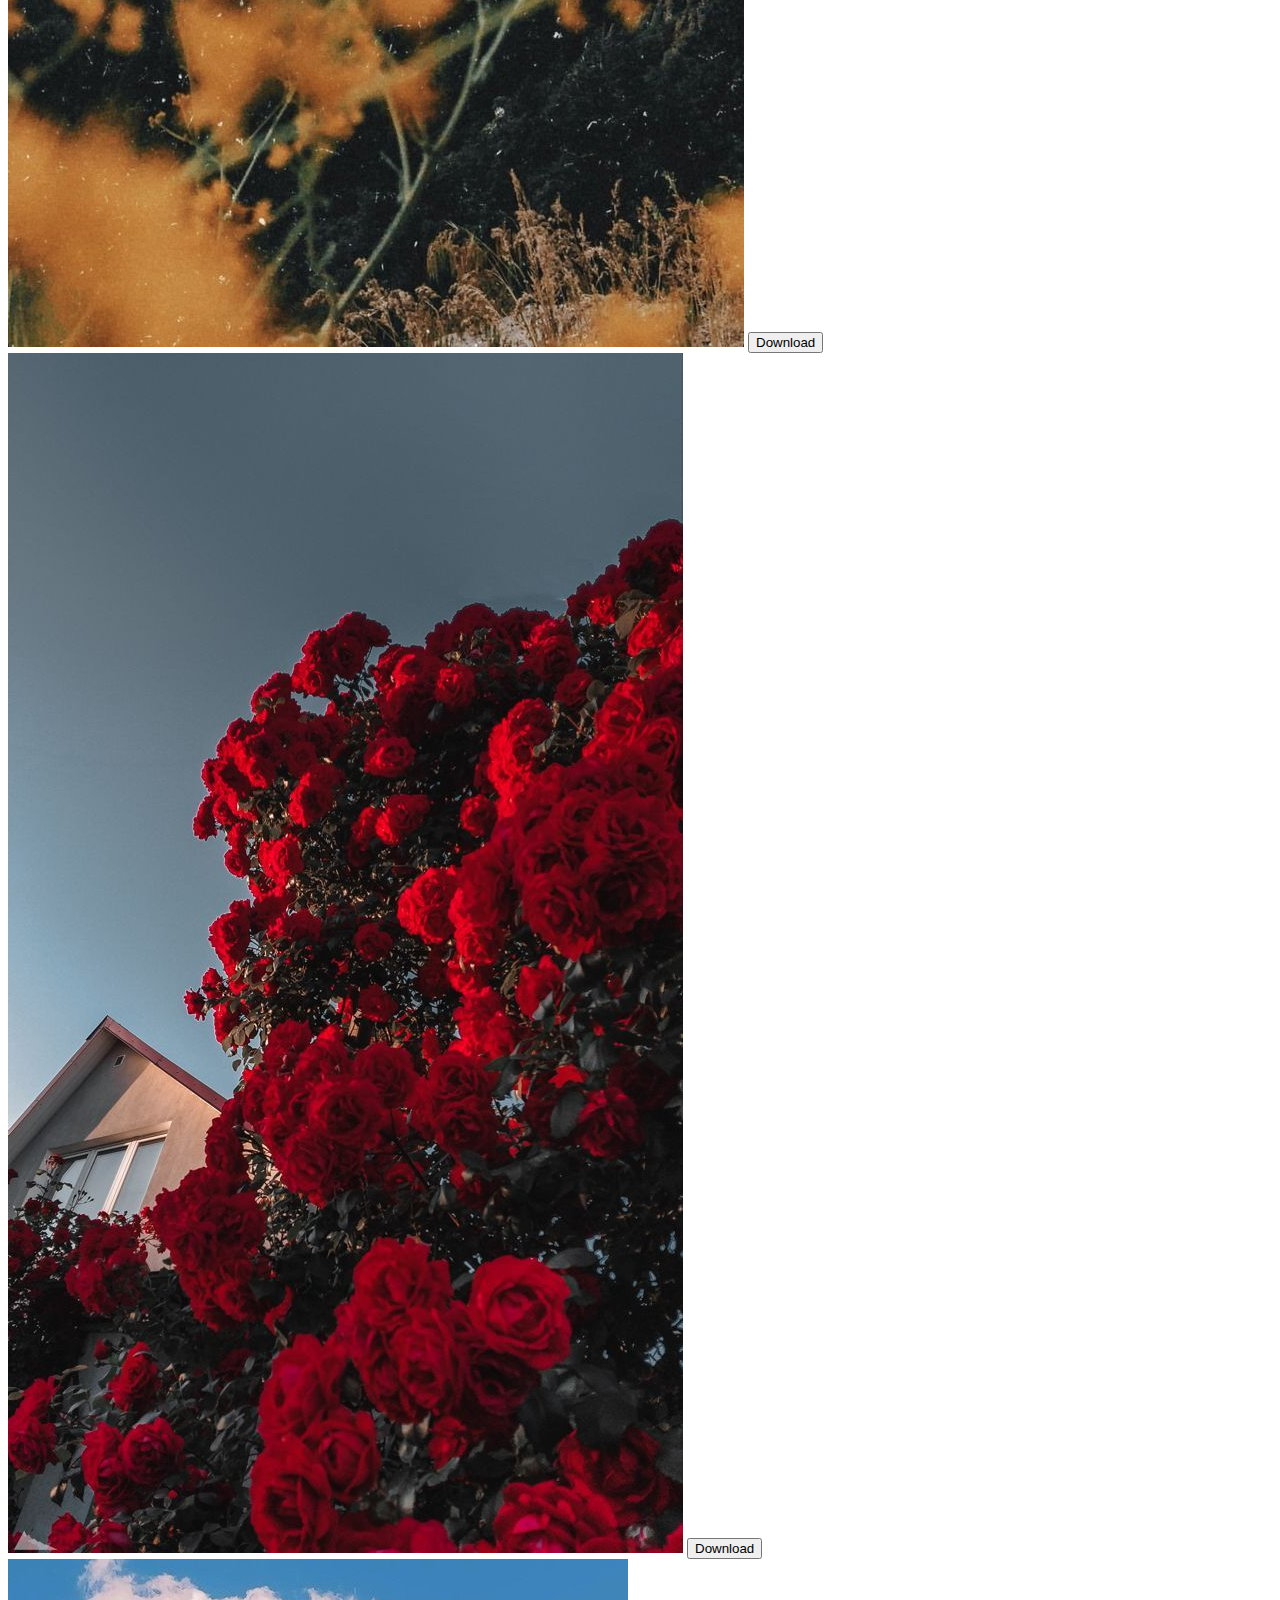
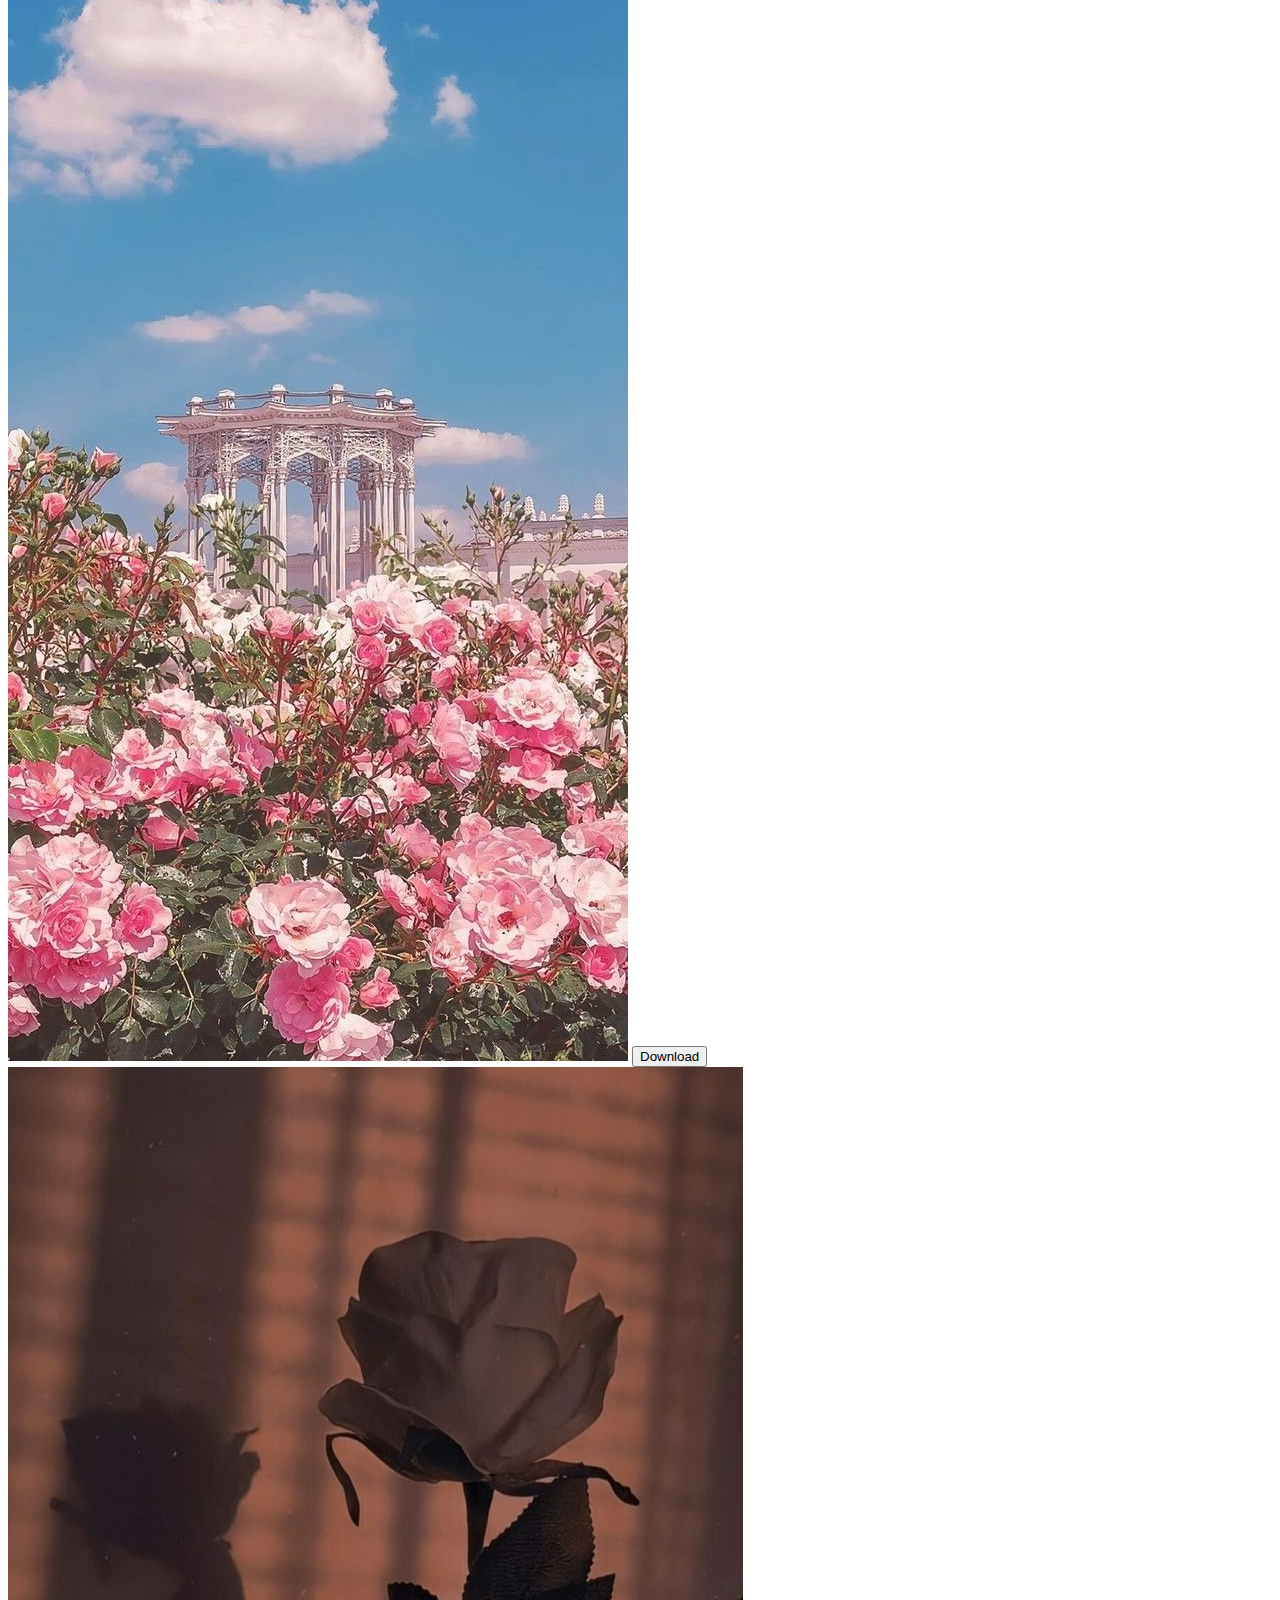
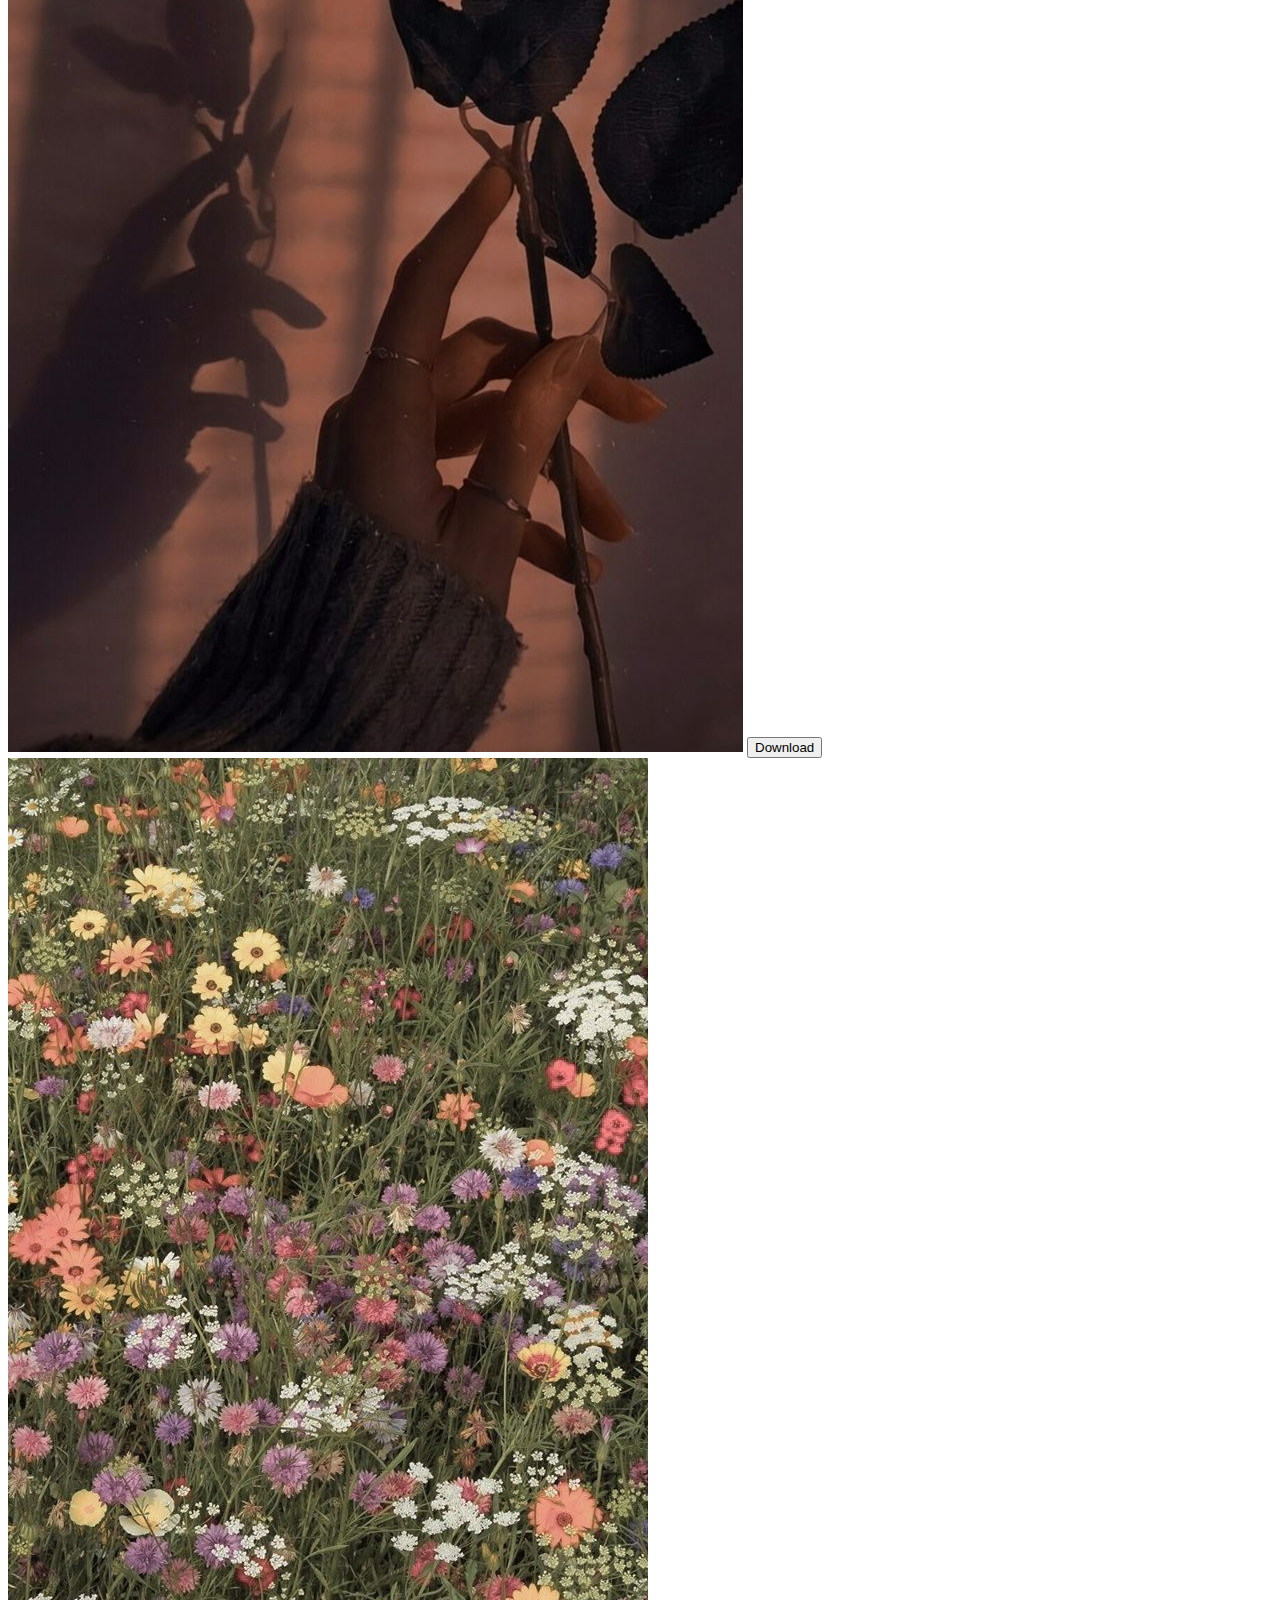
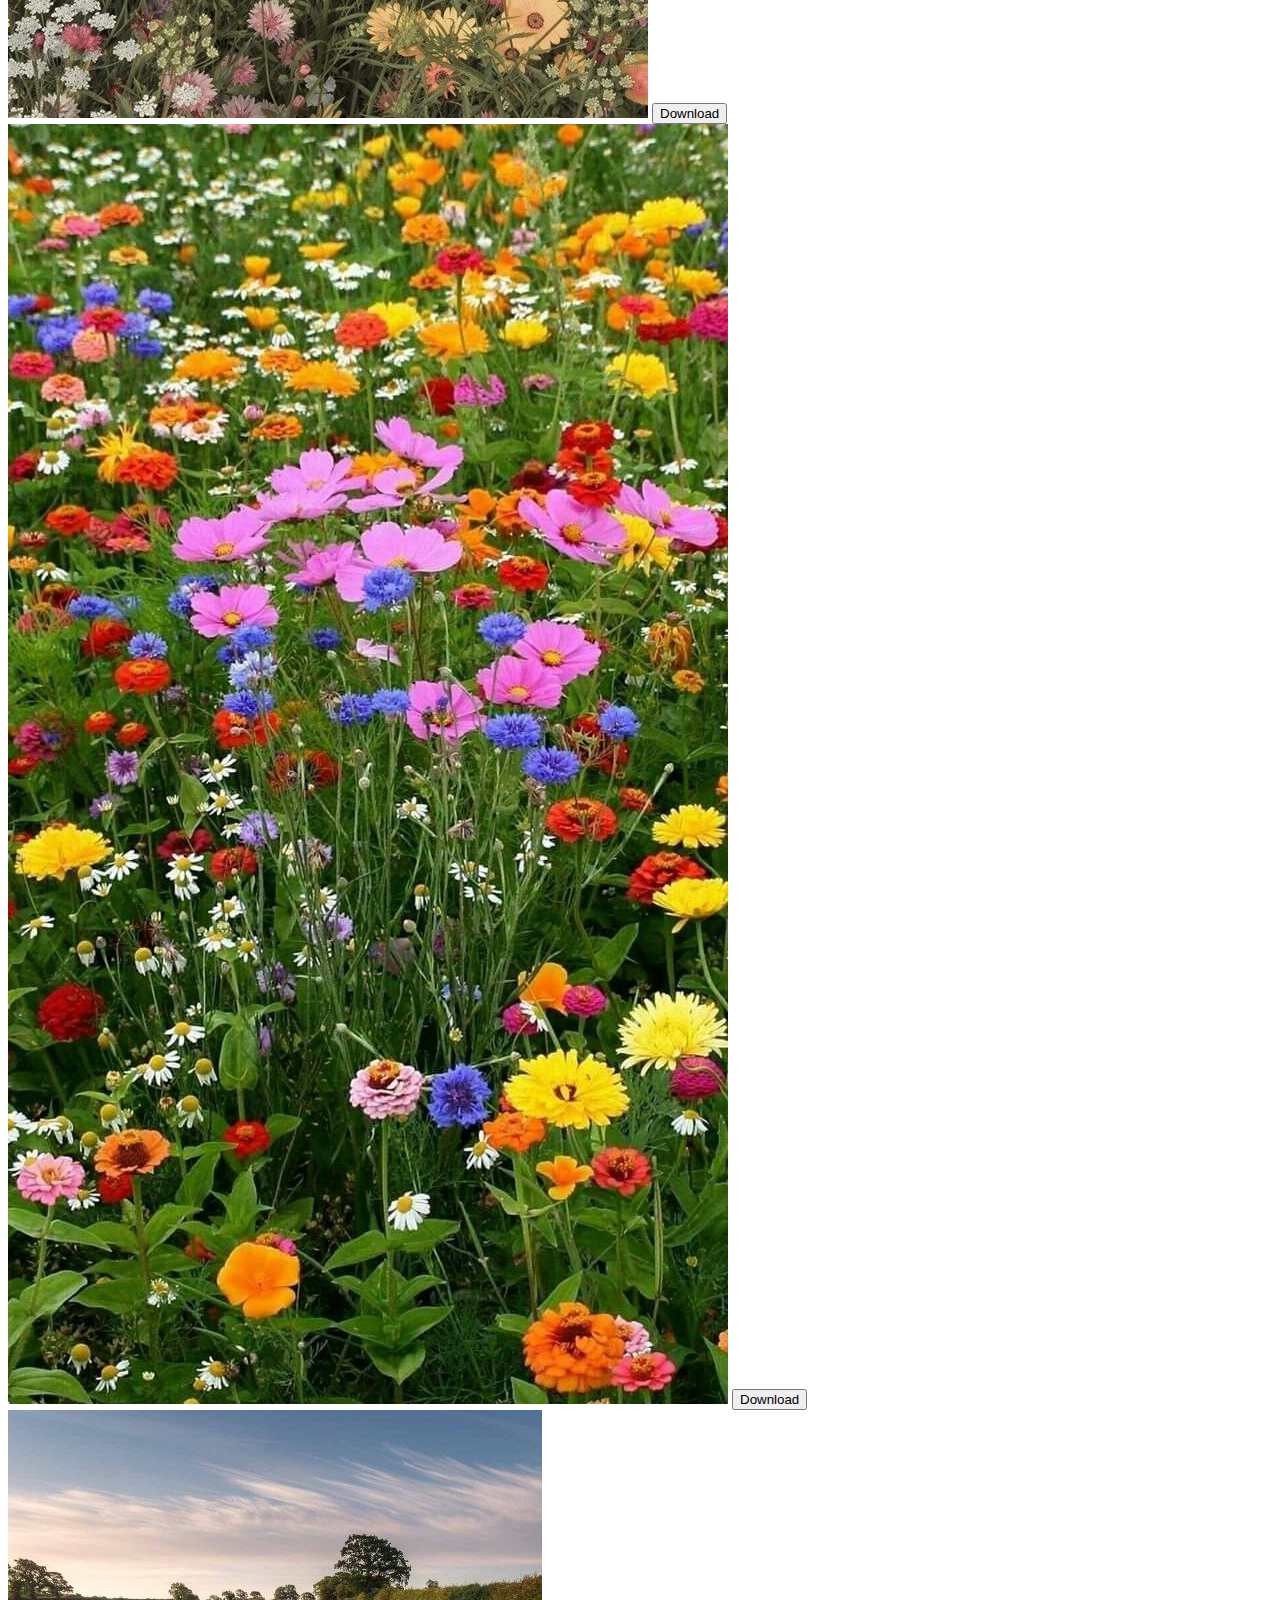
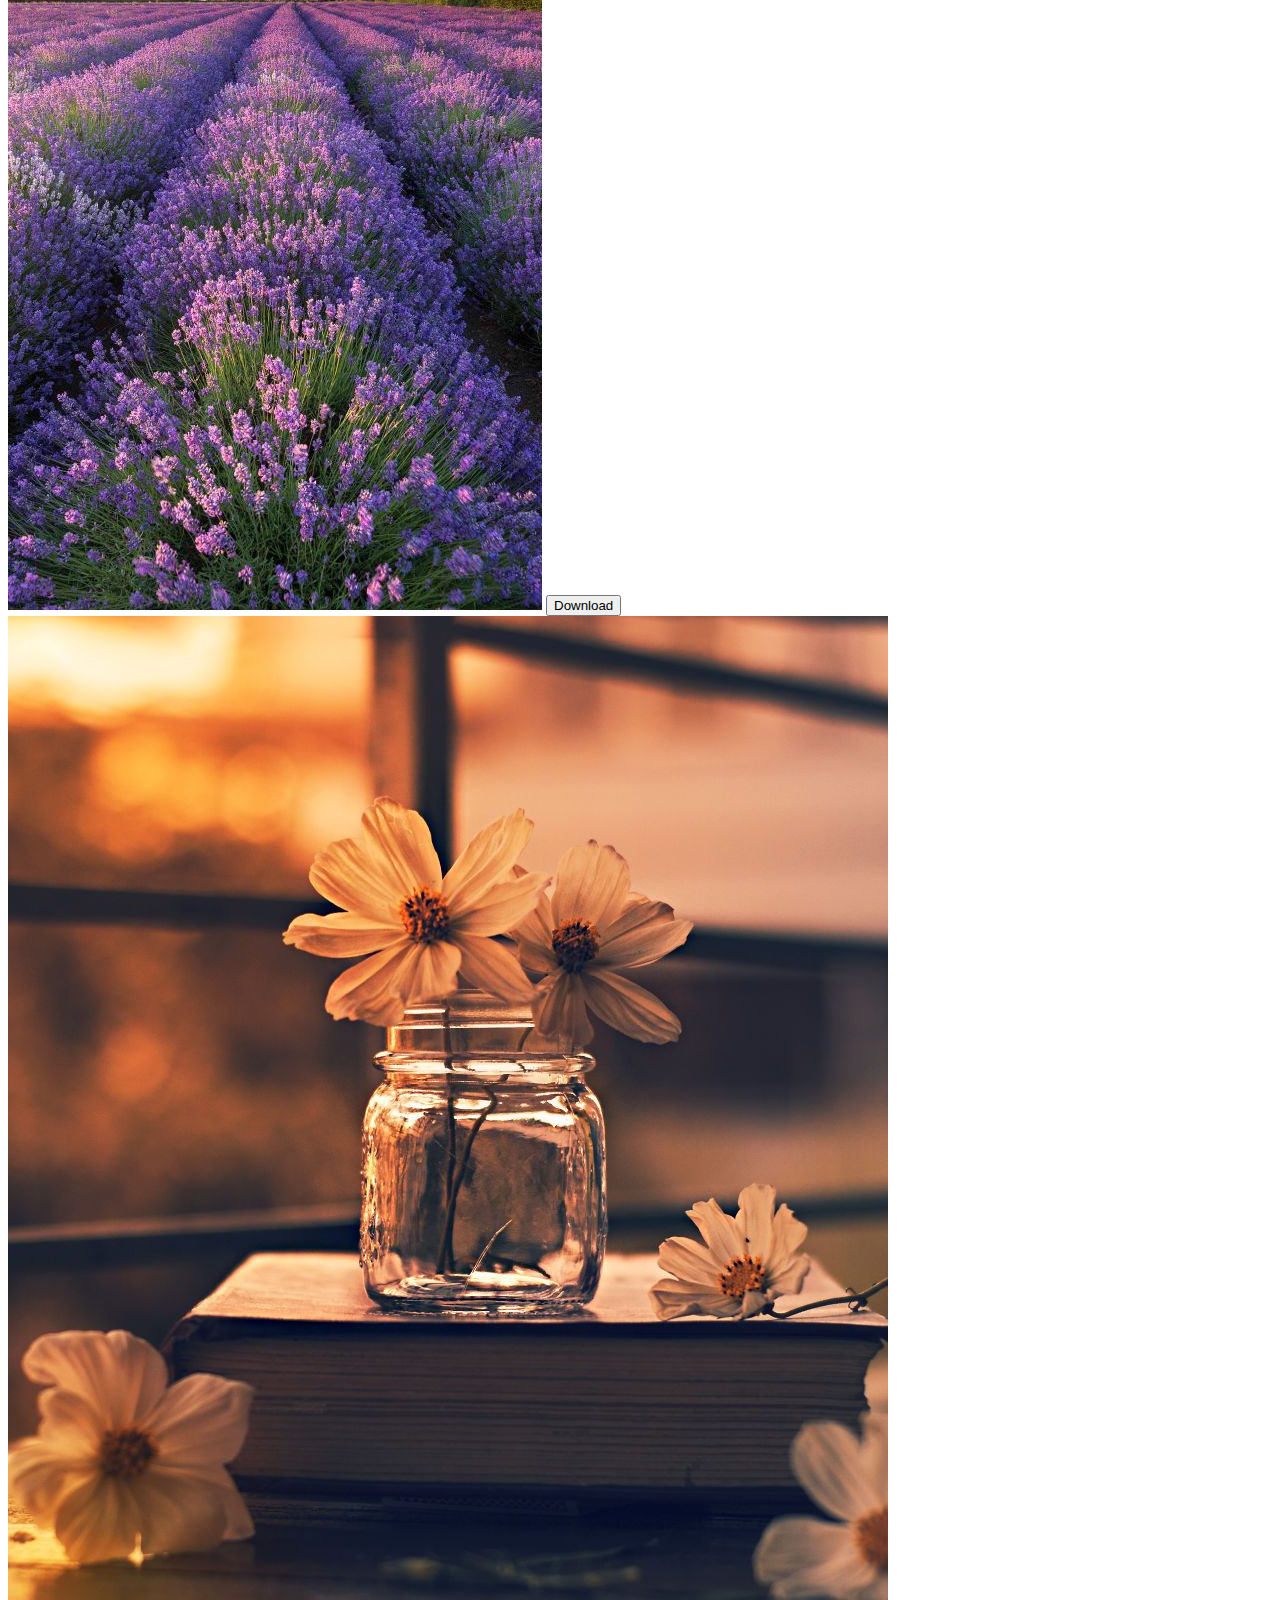
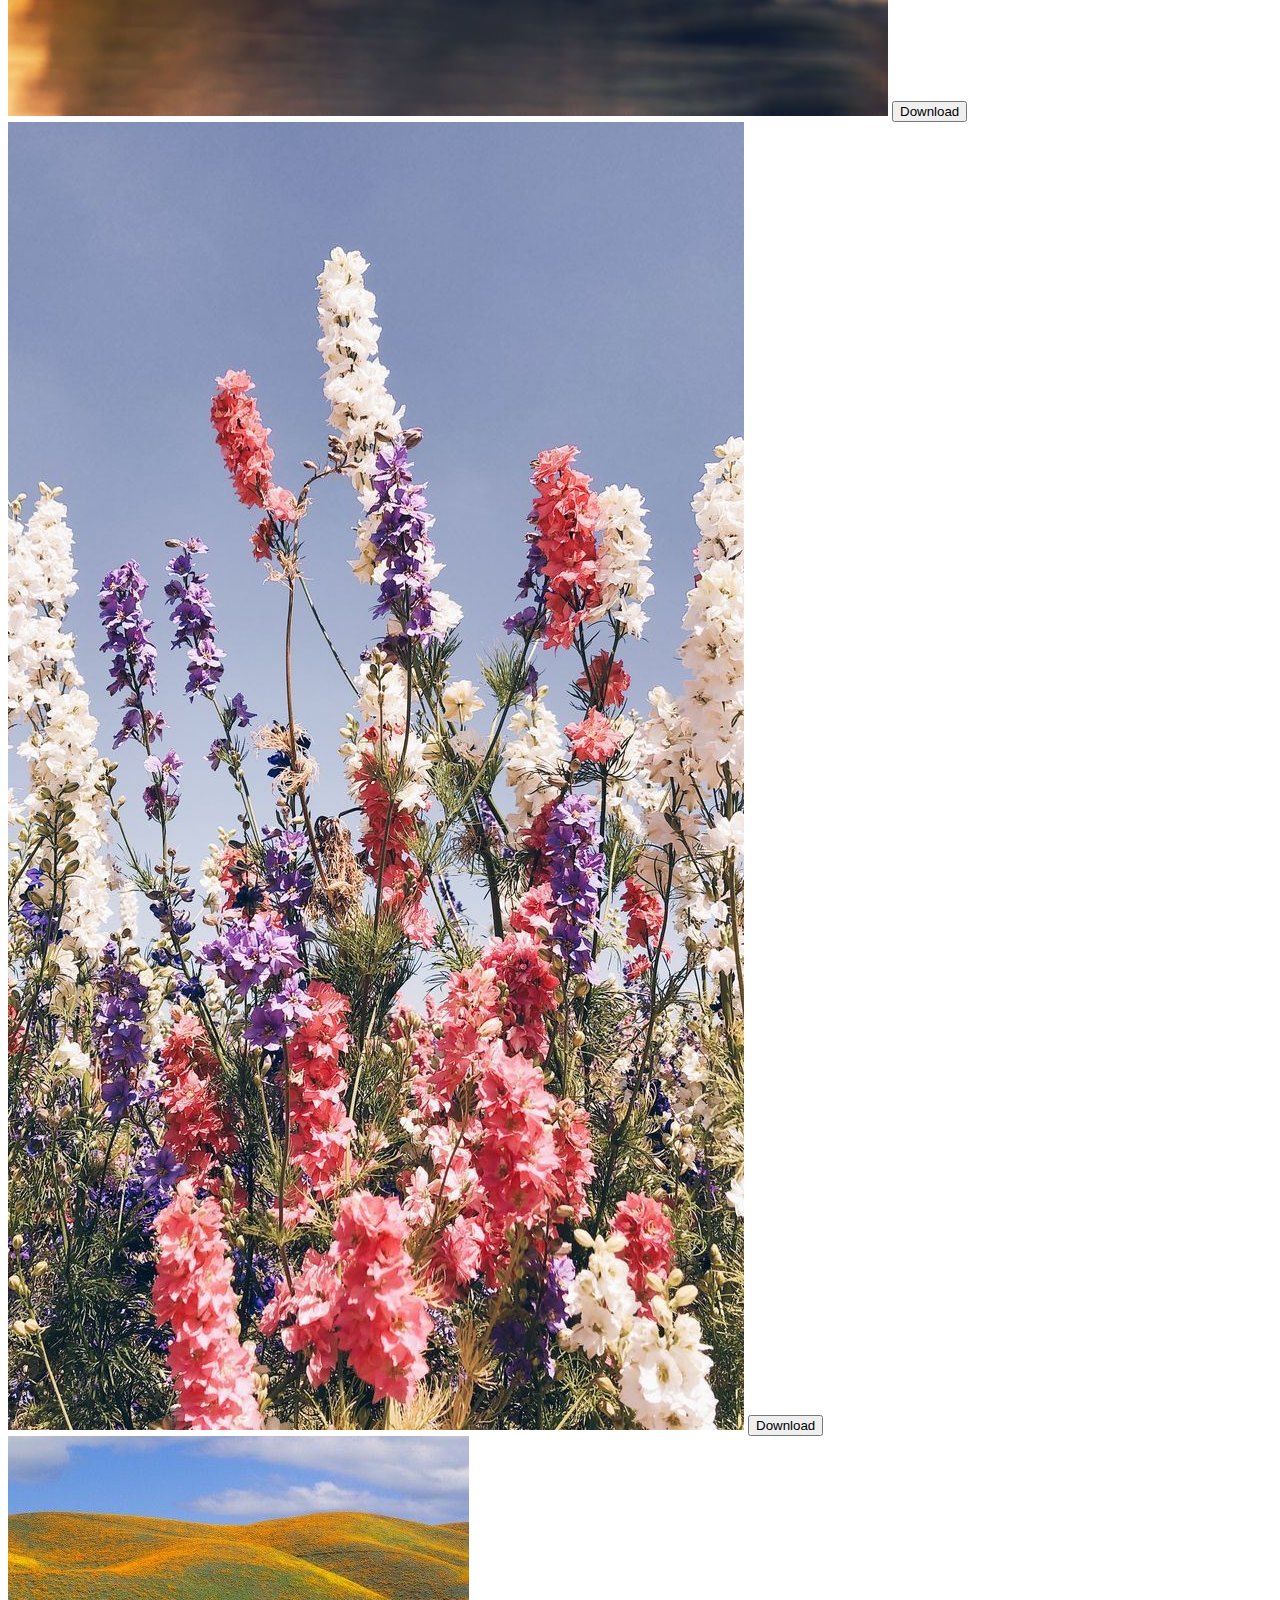
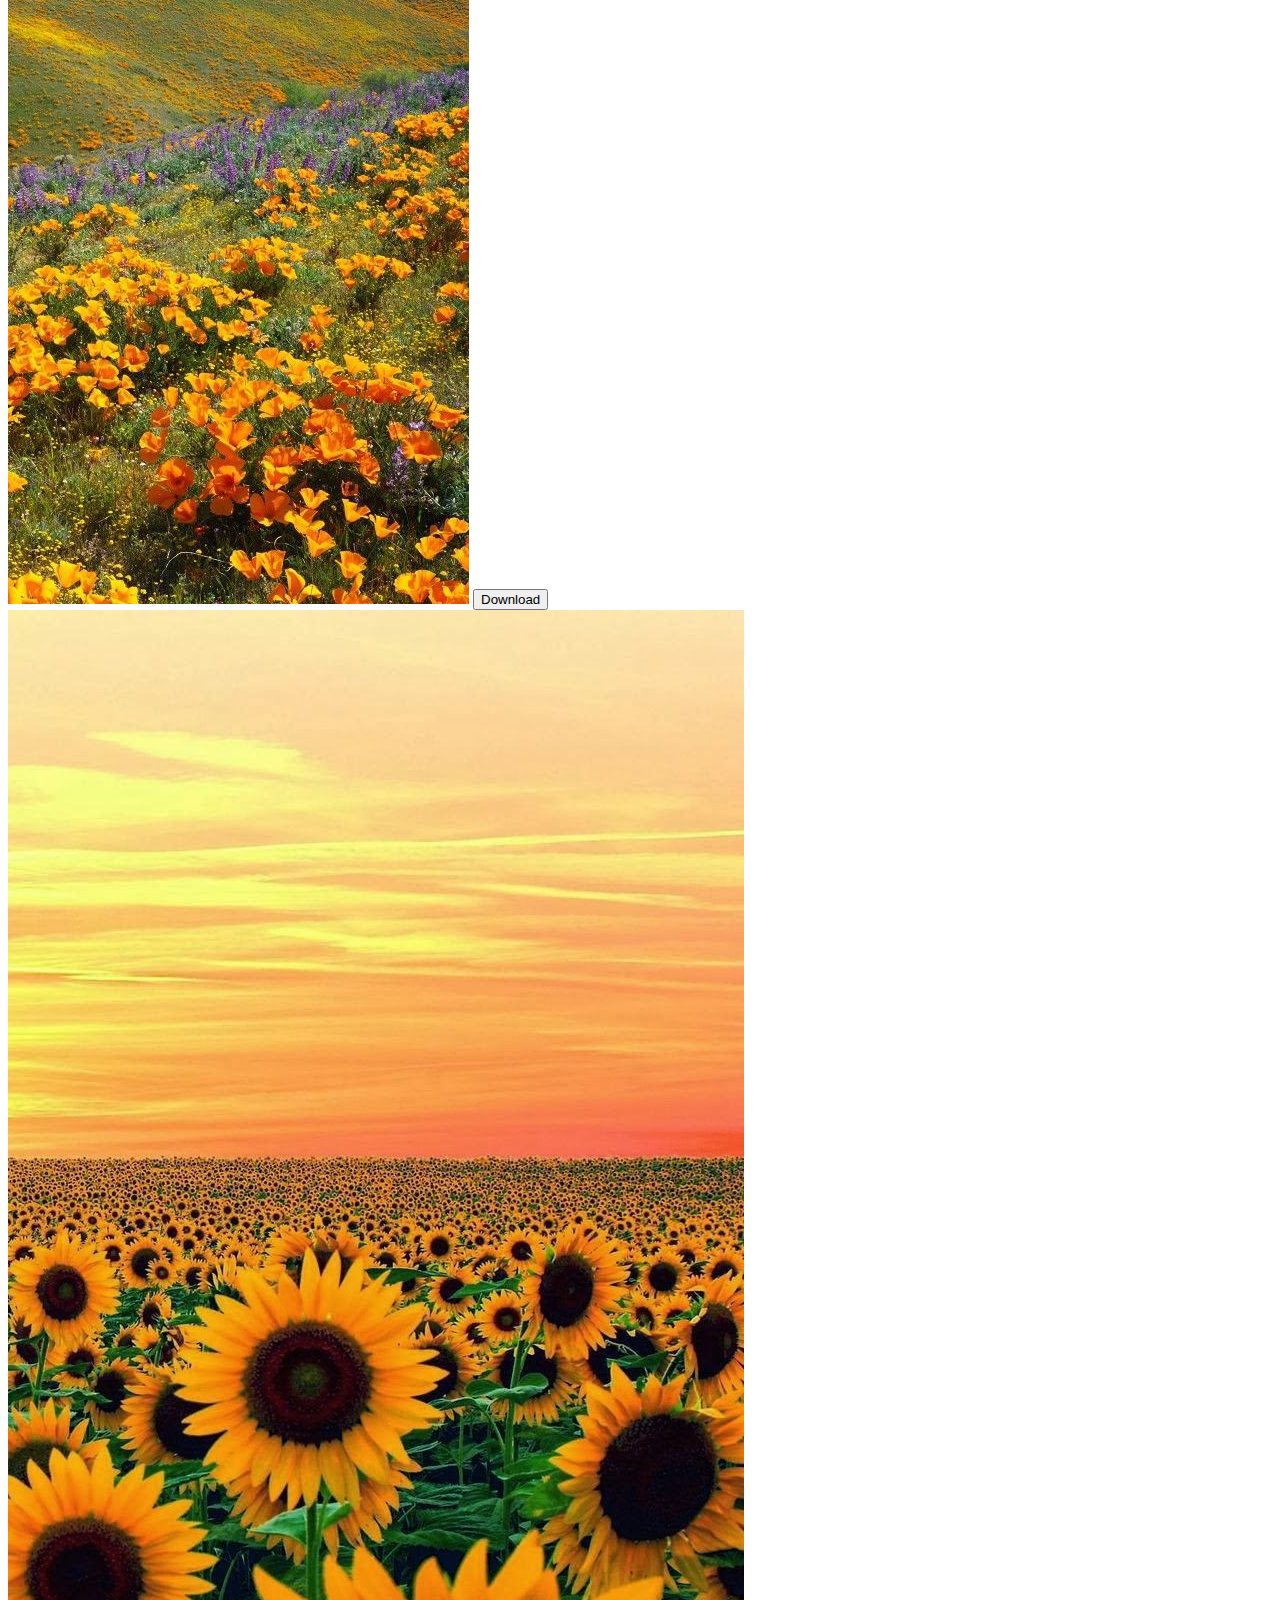
<file: clickology/flowers.html>
<!DOCTYPE html>
<html lang="en">

<head>
  <meta charset="UTF-8">
  <meta http-equiv="X-UA-Compatible" content="IE=edge">
  <meta name="viewport" content="width=device-width, initial-scale=1.0">
  <title>Library</title>
  <link rel="stylesheet" href="./styles2.css">
  <link href="https://cdn.jsdelivr.net/npm/bootstrap@5.2.3/dist/css/bootstrap.min.css" rel="stylesheet"
    integrity="sha384-rbsA2VBKQhggwzxH7pPCaAqO46MgnOM80zW1RWuH61DGLwZJEdK2Kadq2F9CUG65" crossorigin="anonymous">
  <script src="https://cdn.jsdelivr.net/npm/bootstrap@5.2.3/dist/js/bootstrap.bundle.min.js"
    integrity="sha384-kenU1KFdBIe4zVF0s0G1M5b4hcpxyD9F7jL+jjXkk+Q2h455rYXK/7HAuoJl+0I4"
    crossorigin="anonymous"></script>
  <link rel="stylesheet" href="https://cdn.jsdelivr.net/npm/bootstrap-icons@1.10.3/font/bootstrap-icons.css">
</head>

<body>

  <!--navbar starts-->
  <nav class="navbar navbar-expand-lg">
    <div class="container-fluid">
      <a class="navbar-brand">
        <div class="text-box">
          <img src="./flowerimg/f16.png" alt="Logo" width="25" height="40" class="image">
          Clickology
        </div>
      </a>
      <button class="navbar-toggler" type="button" data-bs-toggle="collapse" data-bs-target="#navbarNav"
        aria-controls="navbarNav" aria-expanded="false" aria-label="Toggle navigation">
        <span class="navbar-toggler-icon"></span>
      </button>
      <div class="collapse navbar-collapse justify-content-end" id="navbarNav">
        <ul class="navbar-nav">
          <li class="mx-4">
            <a class="nav-link" href="./index.html">HOME</a>
          <li class="mx-4">
            <a class="nav-link active" href="./library.html">LIBRARY</a>
          </li>
          <li class="mx-4">
            <a class="nav-link" href="./login.html">LOGIN</a>
          </li>
          <li class="mx-4">
            <a class="nav-link" href="./contribute.html">CONTRIBUTE</a>
          </li>
        </ul>
      </div>
    </div>
  </nav>
  <!--navbar ends-->

  <!--categories start-->
  <ul class="nav nav-pills">
    <li class="nav-item">
      <a class="nav-link txt" aria-current="page" href="./nature.html">Nature</a>
    </li>
    <li class="nav-item">
      <a class="nav-link txt" href="./sky.html">Sky</a>
    </li>
    <li class="nav-item">
      <a class="nav-link txt" href="./cars.html">Cars</a>
    </li>
    <li class="nav-item">
      <a class="nav-link txt" href="./buildings.html">Buildings</a>
    </li>
    <li class="nav-item">
      <a class="nav-link txt active" href="./flowers.html">Flowers</a>
    </li>
  </ul>
  <!--categories end-->
  <br>
  <!--images start-->
  <div class="container-fluid">
    <div class="row">
      <!--first column start-->
      <div class="col-3">
        <div class="card card_small mt-2">
          <img src="./flowerimg/f1.jpg">
          <a href="./flowerimg/f1.jpg" download="nice">
            <button class="btn btn-dark btn-sm">Download</button>
          </a>
        </div>
        <div class="card card_small mt-2">
          <img src="./flowerimg/f2.jpg">
          <a href="./flowerimg/f2.jpg" download="nice">
            <button class="btn btn-dark btn-sm">Download</button>
          </a>
        </div>
        <div class="card card_small mt-2">
          <img src="./flowerimg/f3.jpg">
          <a href="./flowerimg/f3.jpg" download="nice">
            <button class="btn btn-dark btn-sm">Download</button>
          </a>
        </div>
        <div class="card card_small mt-2">
          <img src="./flowerimg/f4.jpg">
          <a href="./flowerimg/f4.jpg" download="nice">
            <button class="btn btn-dark btn-sm">Download</button>
          </a>
        </div>
        <div class="card card_small mt-2">
          <img src="./flowerimg/f5.jpg">
          <a href="./flowerimg/f5.jpg" download="nice">
            <button class="btn btn-dark btn-sm">Download</button>
          </a>
        </div>

      </div>
      <!--first column end-->
      <!--second column start-->
      <div class="col-3">
        <div class="card card_small mt-2">
          <img src="./flowerimg/f6.jpg">
          <a href="./flowerimg/f6.jpg" download="nice">
            <button class="btn btn-dark btn-sm">Download</button>
          </a>
        </div>
        <div class="card card_small mt-2">
          <img src="./flowerimg/f7.jpg">
          <a href="./flowerimg/f7.jpg" download="nice">
            <button class="btn btn-dark btn-sm">Download</button>
          </a>
        </div>
        <div class="card card_small mt-2">
          <img src="./flowerimg/f8.jpg">
          <a href="./flowerimg/f8.jpg" download="nice">
            <button class="btn btn-dark btn-sm">Download</button>
          </a>
        </div>
        <div class="card card_small mt-2">
          <img src="./flowerimg/f9.jpg">
          <a href="./flowerimg/f9.jpg" download="nice">
            <button class="btn btn-dark btn-sm">Download</button>
          </a>
        </div>
        <div class="card card_small mt-2">
          <img src="./flowerimg/f10.jpg">
          <a href="./flowerimg/f10.jpg" download="nice">
            <button class="btn btn-dark btn-sm">Download</button>
          </a>
        </div>
      </div>
      <!--second column end-->
      <!--third column start-->
      <div class="col-3">
        <div class="card card_small mt-2">
          <img src="./flowerimg/f11.jpg">
          <a href="./flowerimg/f11.jpg" download="nice">
            <button class="btn btn-dark btn-sm">Download</button>
          </a>
        </div>
        <div class="card card_small mt-2">
          <img src="./flowerimg/f12.jpg">
          <a href="./flowerimg/f12.jpg" download="nice">
            <button class="btn btn-dark btn-sm">Download</button>
          </a>
        </div>
        <div class="card card_small mt-2">
          <img src="./flowerimg/f13.jpg">
          <a href="./flowerimg/f13.jpg" download="nice">
            <button class="btn btn-dark btn-sm">Download</button>
          </a>
        </div>
        <div class="card card_small mt-2">
          <img src="./flowerimg/f14.jpg">
          <a href="./flowerimg/f14.jpg" download="nice">
            <button class="btn btn-dark btn-sm">Download</button>
          </a>
        </div>
        <div class="card card_small mt-2">
          <img src="./flowerimg/f15.jpg">
          <a href="./flowerimg/f15.jpg" download="nice">
            <button class="btn btn-dark btn-sm">Download</button>
          </a>
        </div>
      </div>
      <!--third column end-->
      <!--fourth column start-->
      <div class="col-3">
        <div class="card card_small mt-2">
          <img
            src="./flowerimg/f17.jpg">
          <a href="./flowerimg/f17.jpg" download="nice">
            <button class="btn btn-dark btn-sm">Download</button>
          </a>
        </div>
        <div class="card card_small mt-2">
          <img src="./flowerimg/f18.jpg">
          <a href="./flowerimg/f18.jpg" download="nice">
            <button class="btn btn-dark btn-sm">Download</button>
          </a>
        </div>
        <div class="card card_small mt-2">
          <img
            src="./flowerimg/f19.jpg">
          <a href="./flowerimg/f19.jpg"
            download="nice">
            <button class="btn btn-dark btn-sm">Download</button>
          </a>
        </div>
        <div class="card card_small mt-2">
          <img src="./flowerimg/f20.jpg">
          <a href="./flowerimg/f20.jpg" download="nice">
            <button class="btn btn-dark btn-sm">Download</button>
          </a>
        </div>
      </div>
      <!--fourth column ends-->
    </div>
  </div>
  <!--images end-->

  <!--footer starts-->
  <hr class="justify-content-center mt-5" width="100%">
  <div class="container-fluid mt-2">
    <div class="row justify-content-center">
      <div class="col text-center">
        <h3 class="size bi bi-c-circle">copyrights@clickology</h3>
        <i class="bi bi-telephone"></i>
        <a href="tel:7483041793">7483041793</a>
        <br>
        <i class="bi bi-envelope"></i>
        <a href="mailto:darshanrdas@gmail.com">darshanrdas@gmail.com</a>
      </div>
    </div>
  </div>
  <!--footer ends-->

</body>

</html>
</file>
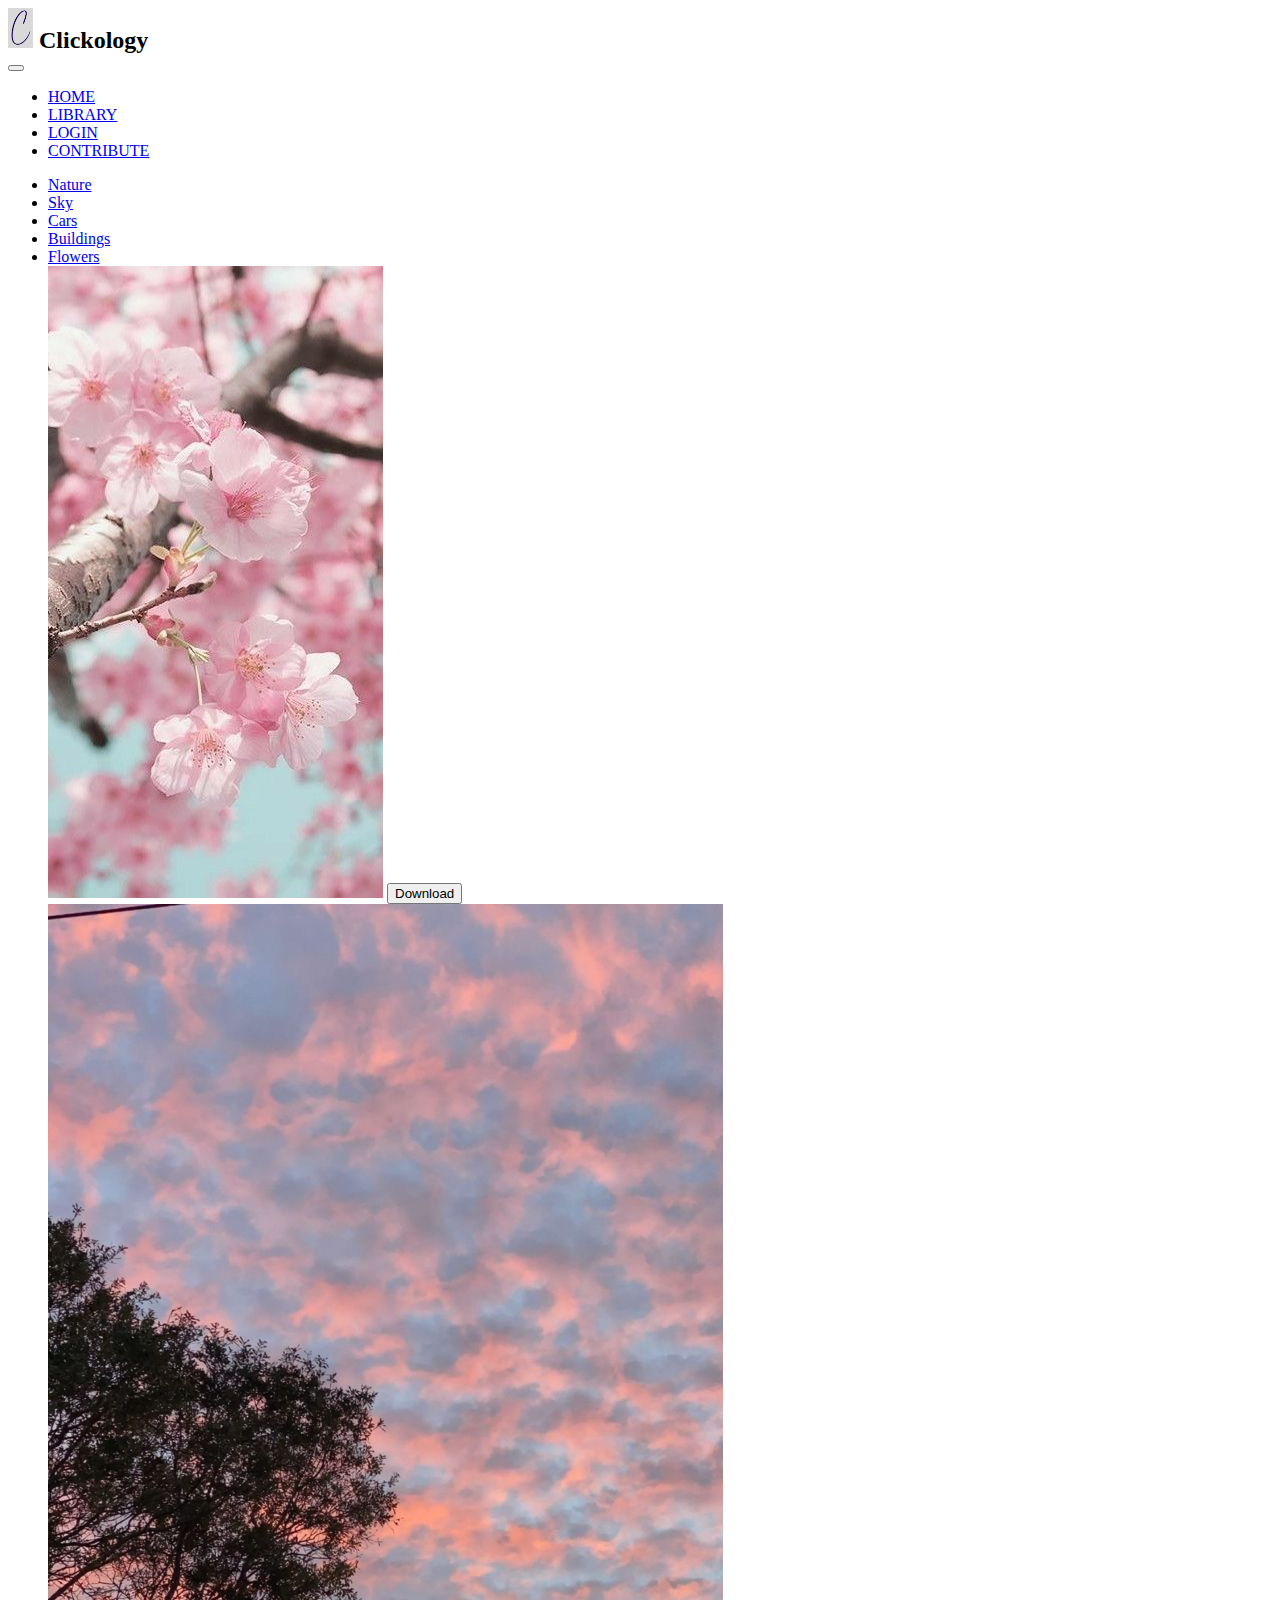
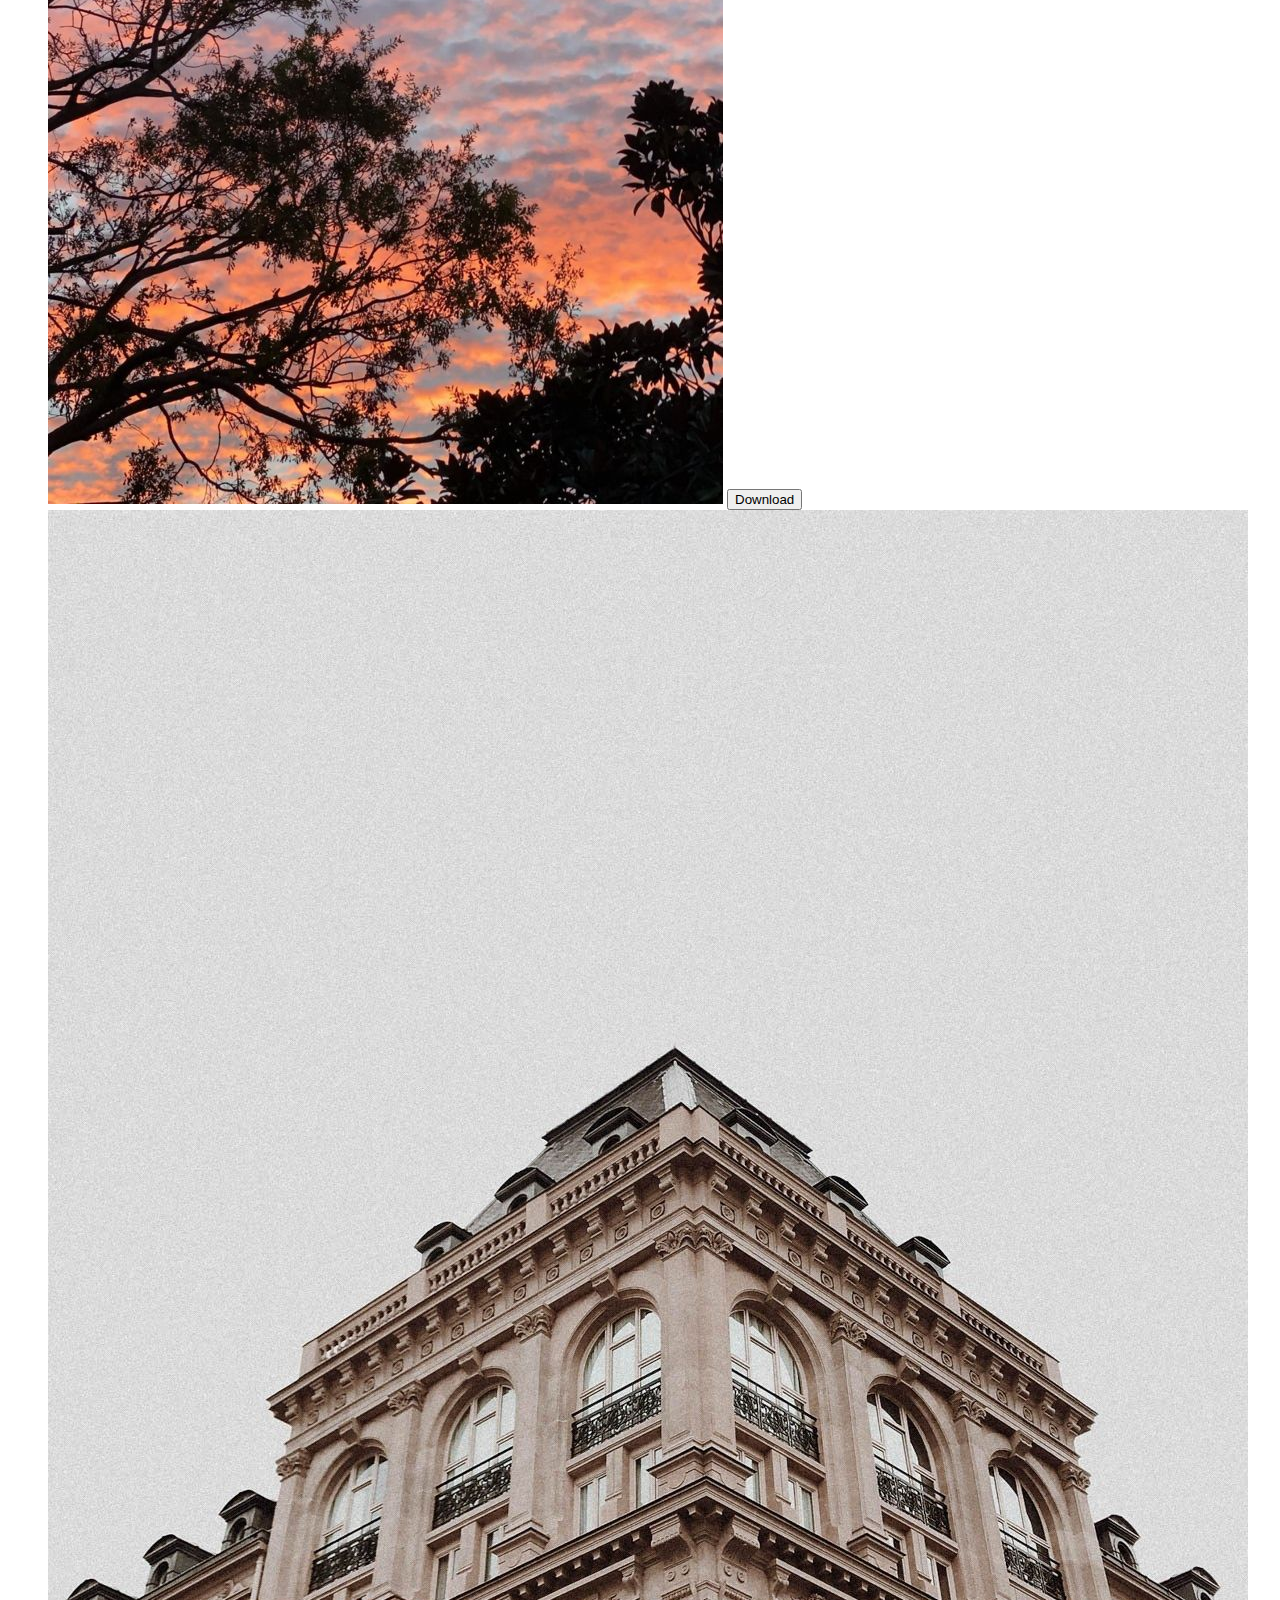
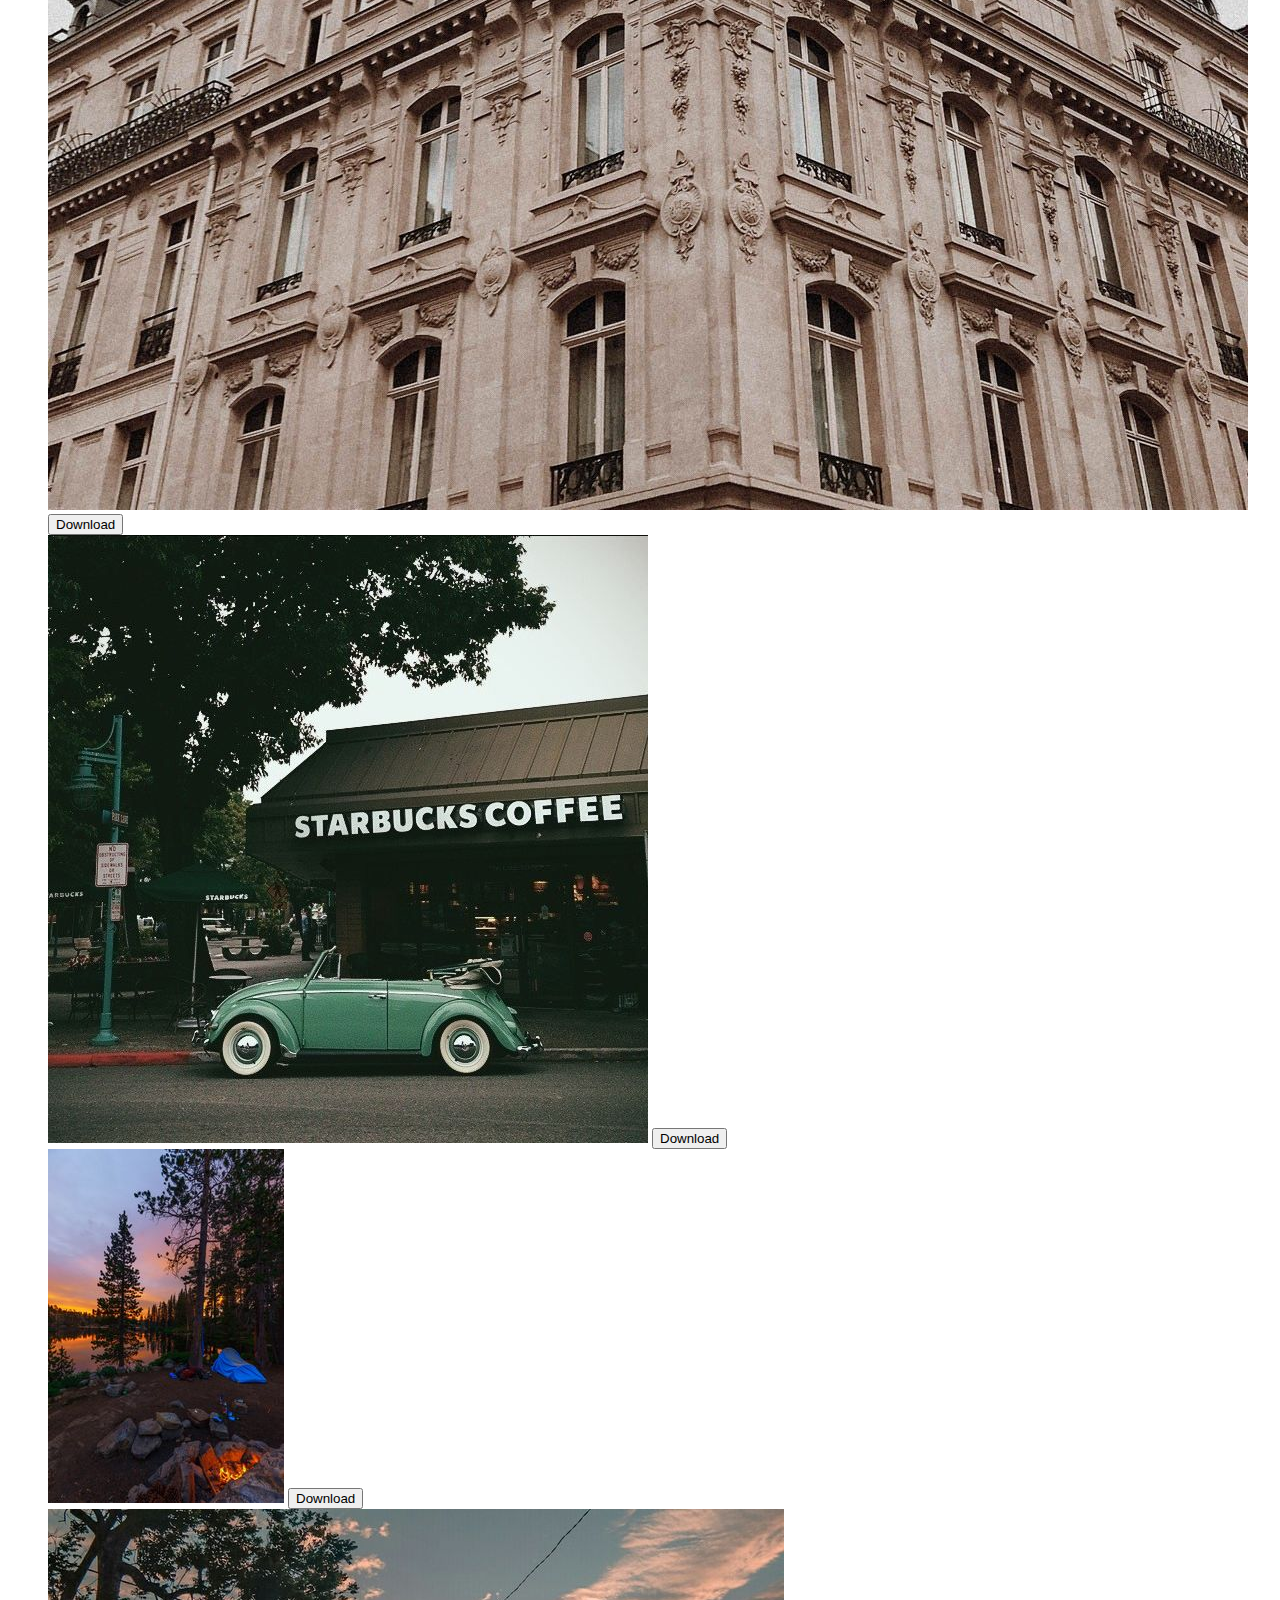
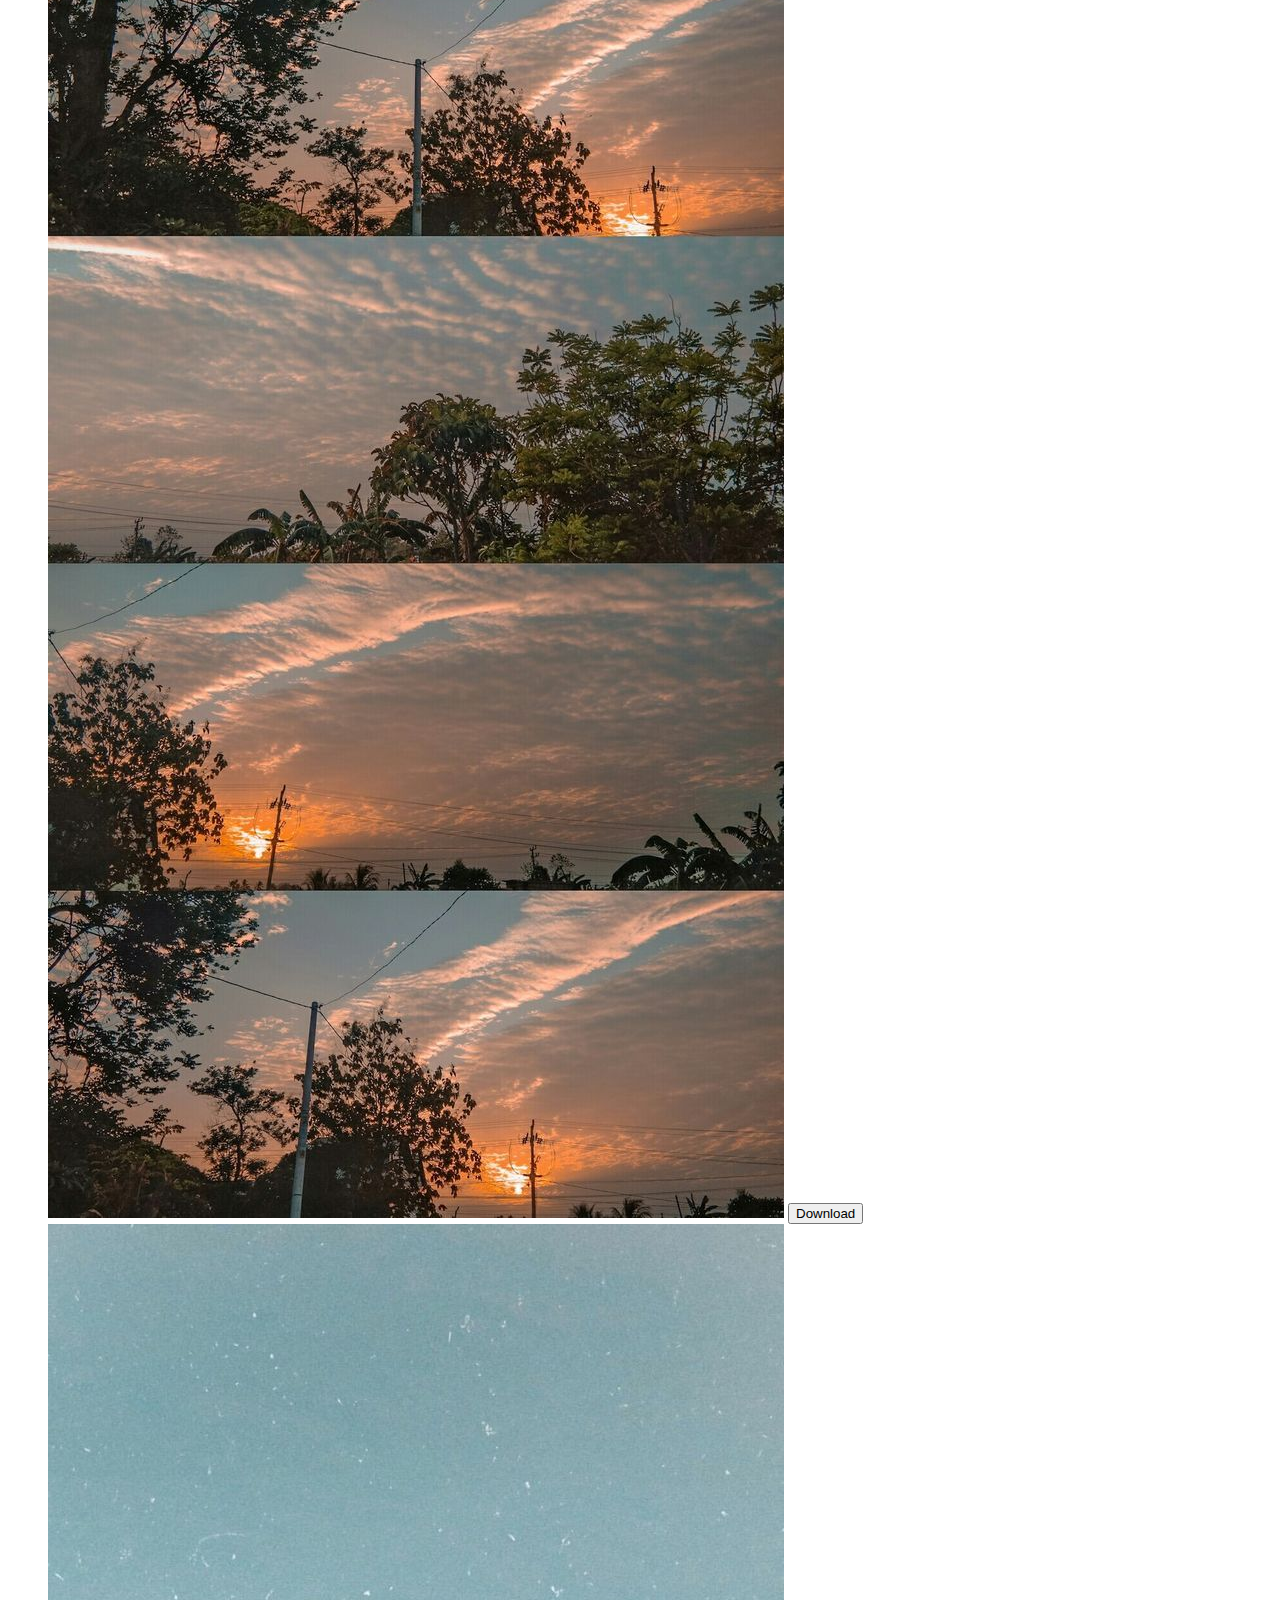
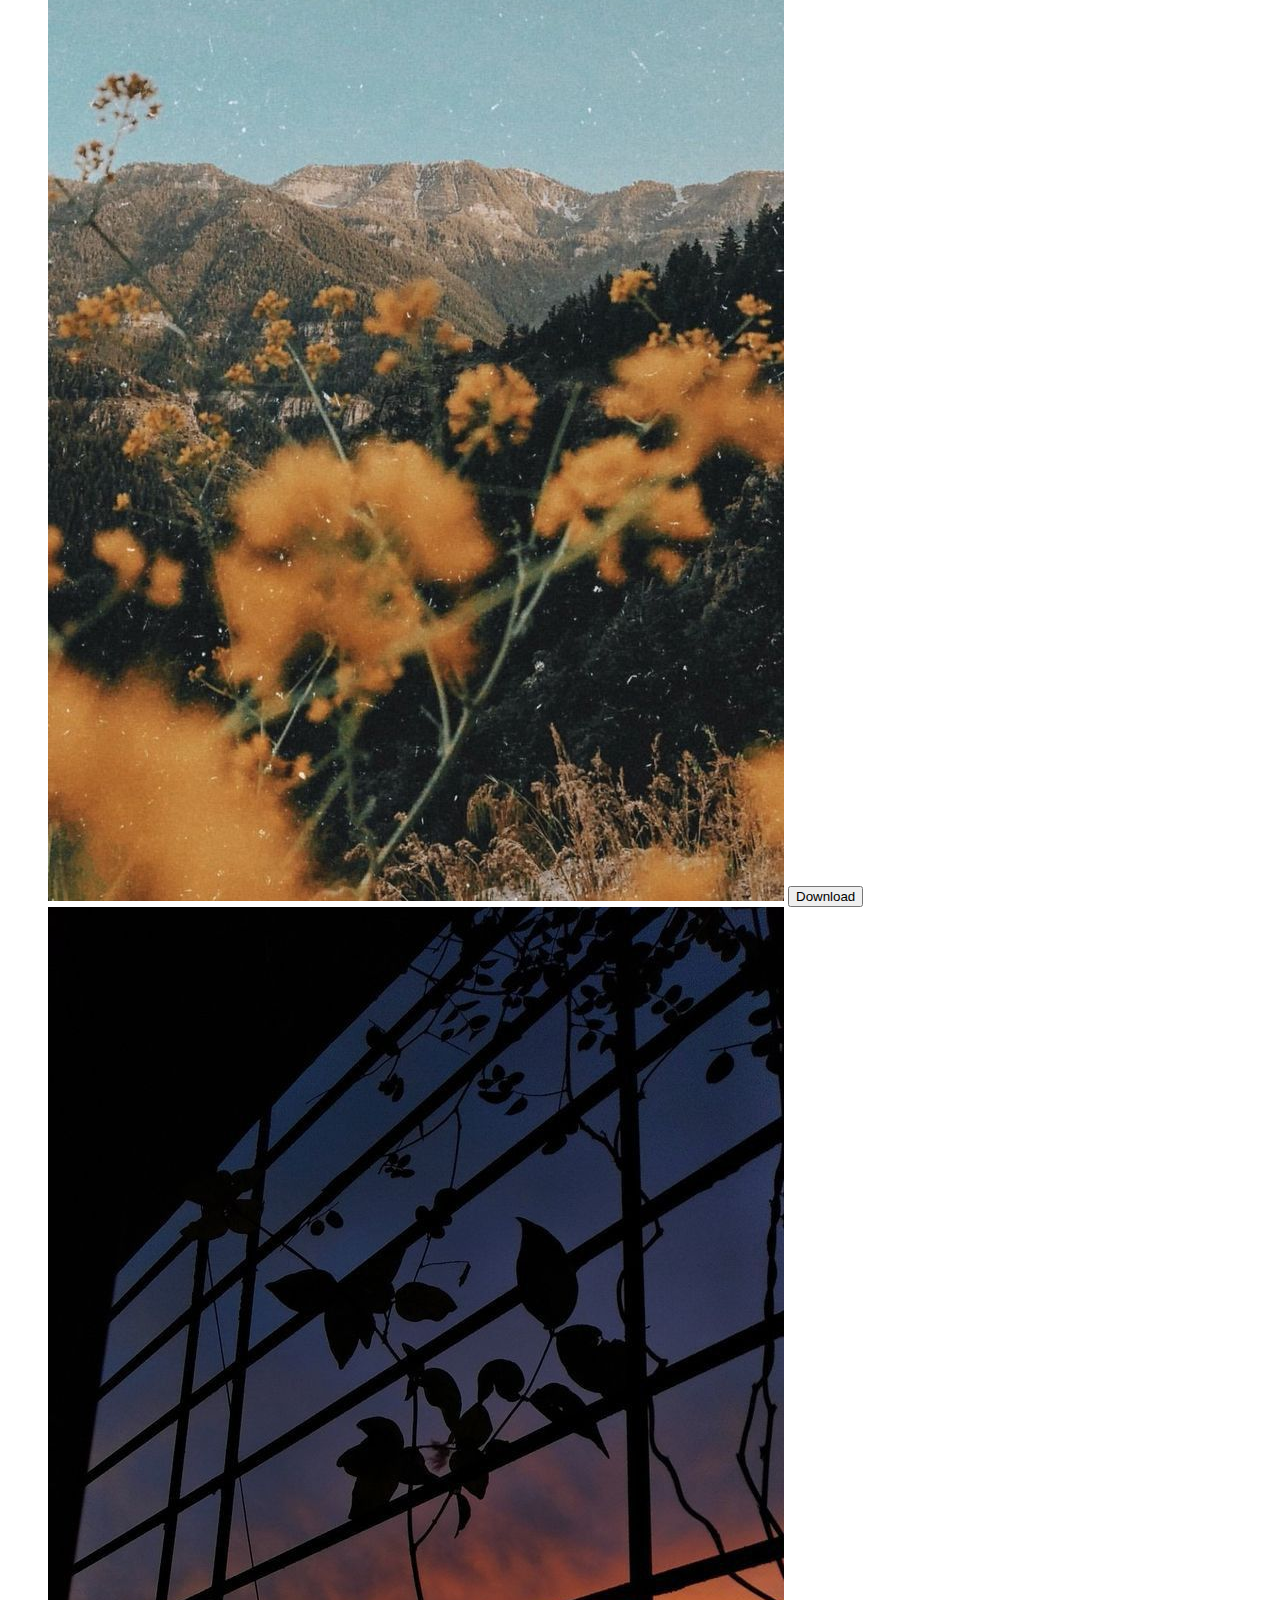
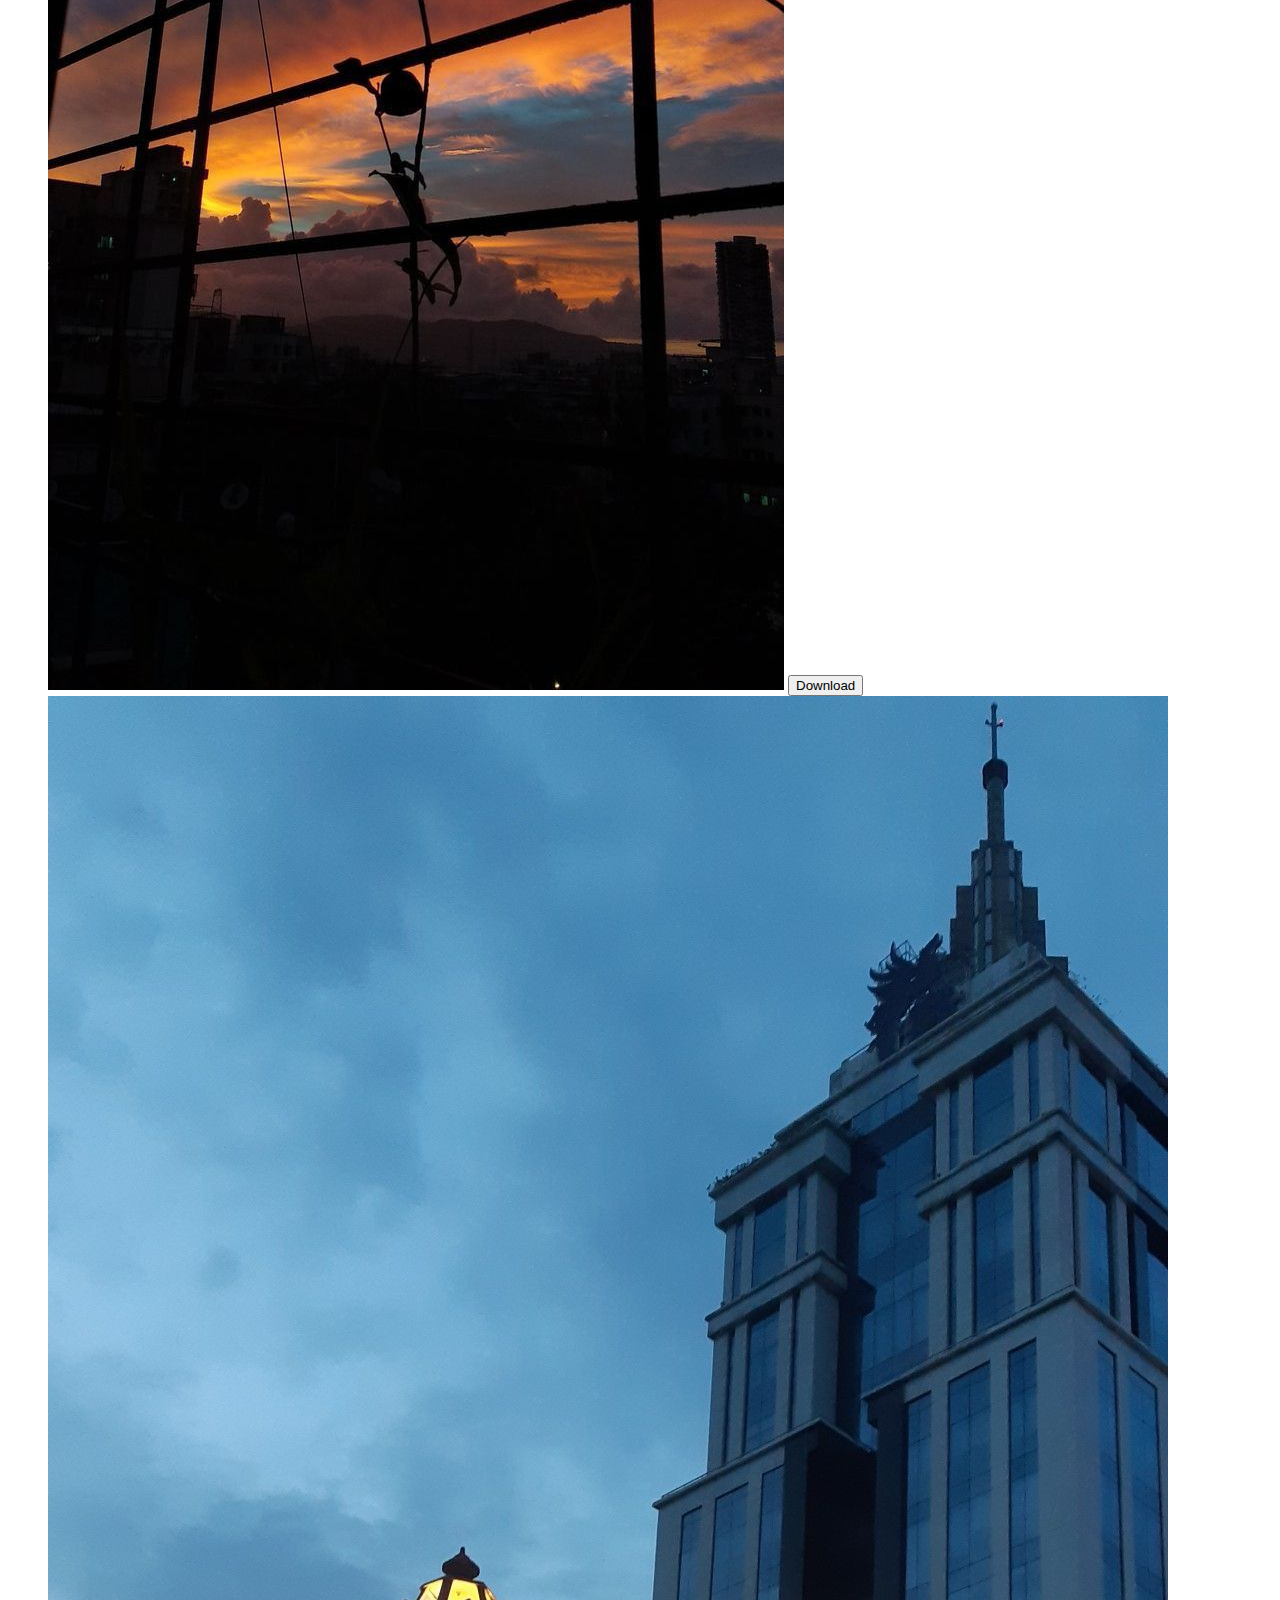
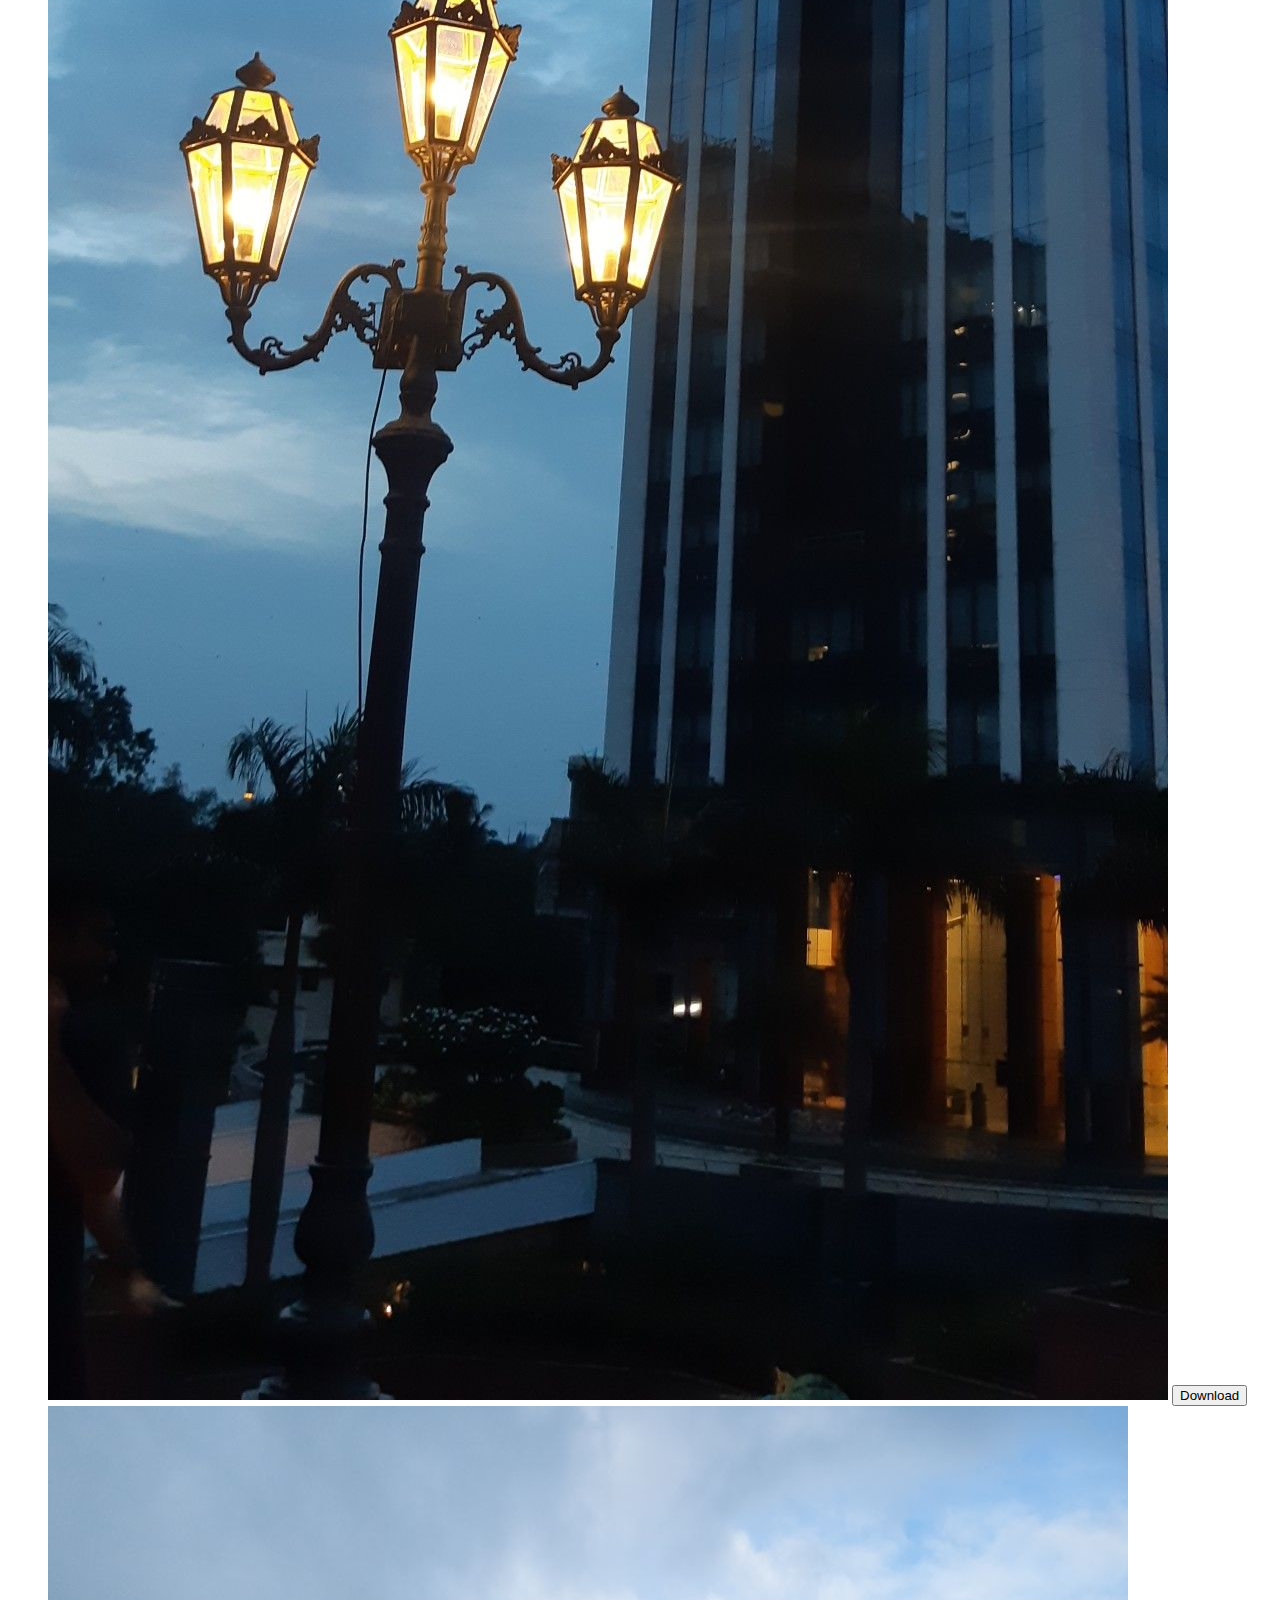
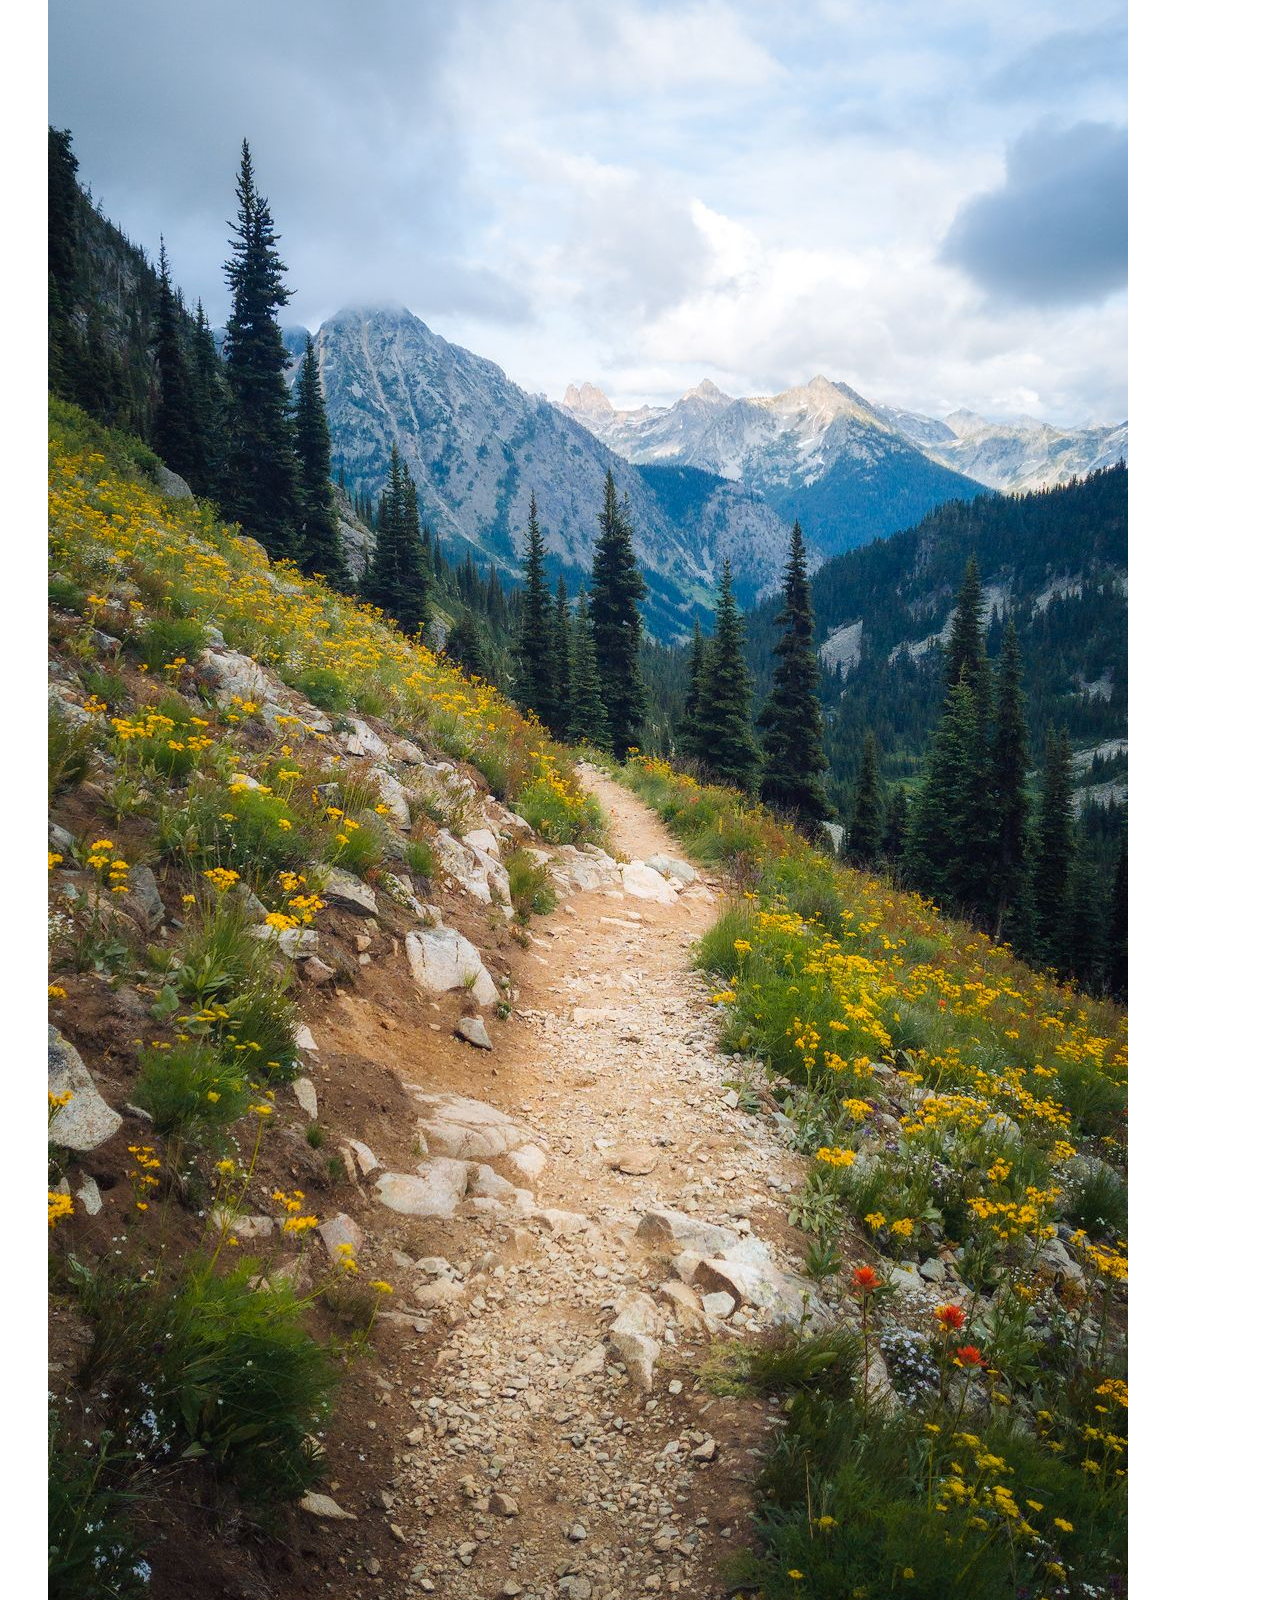
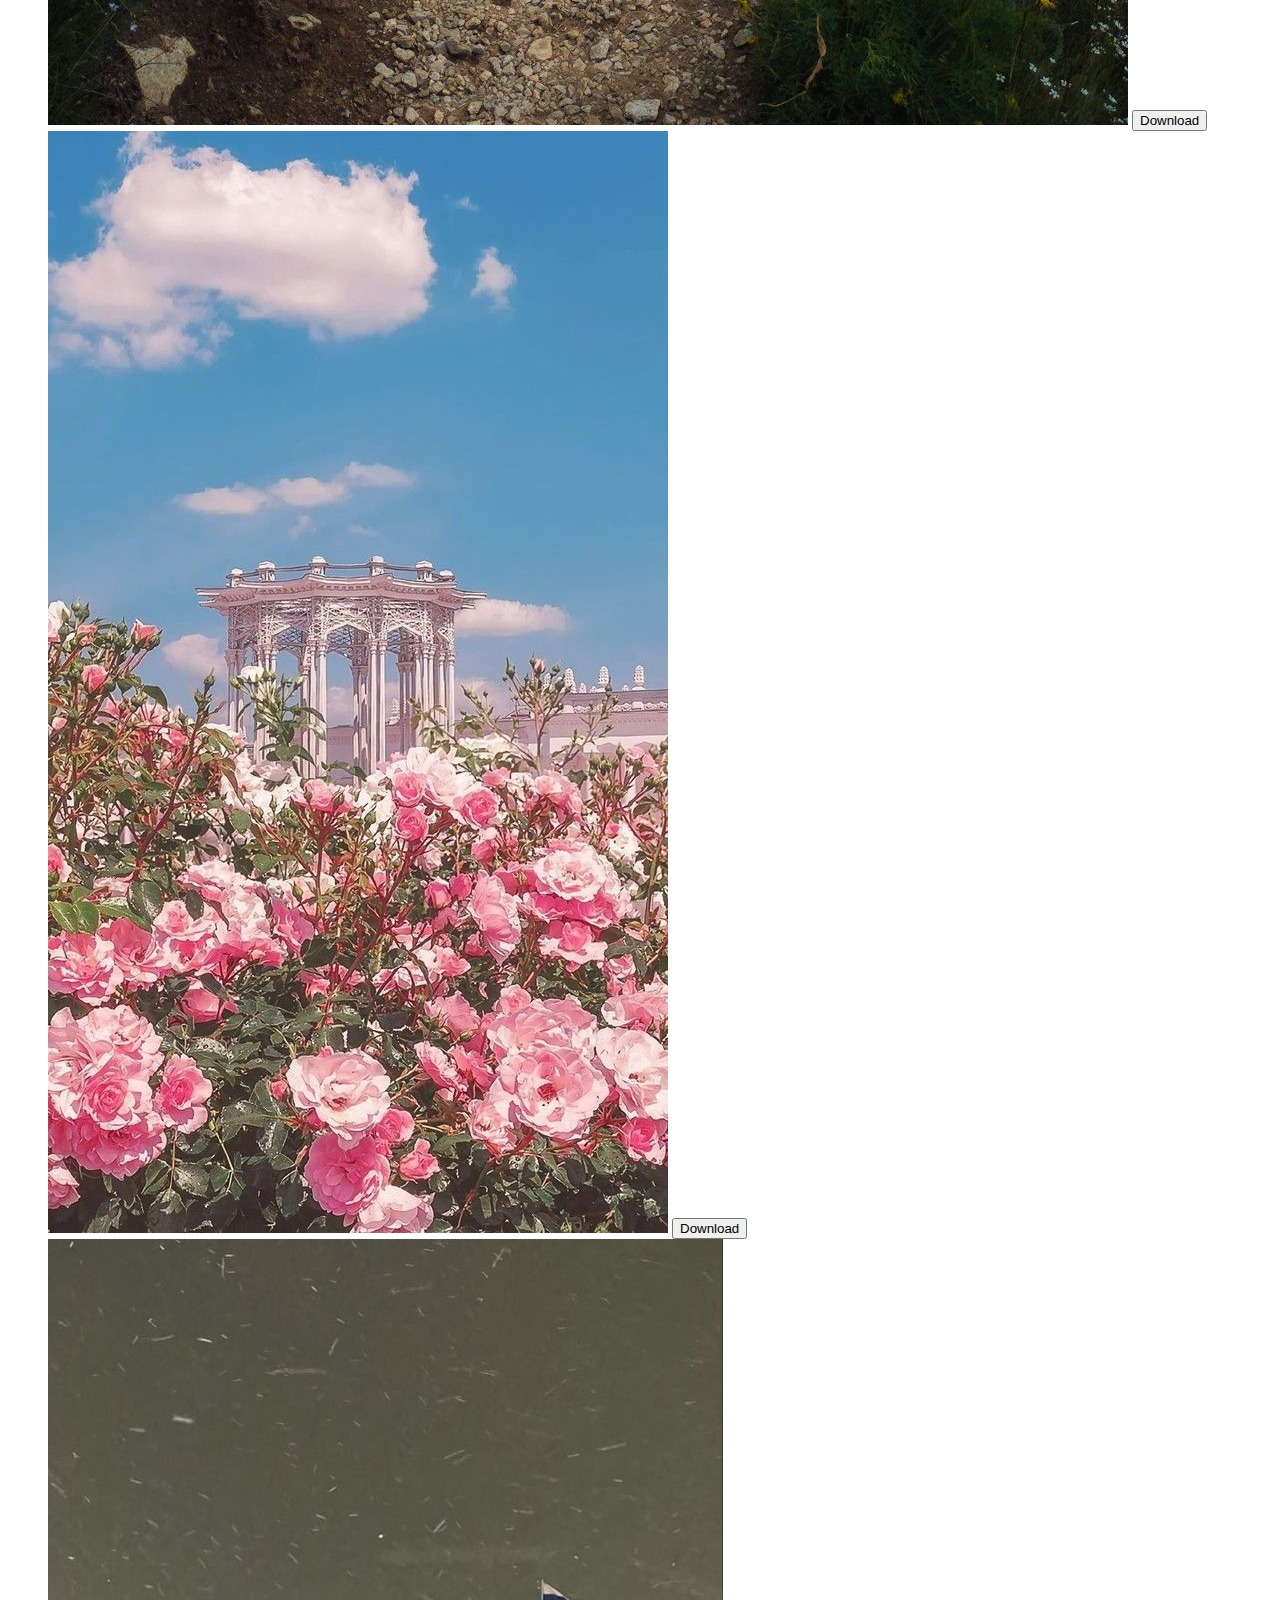
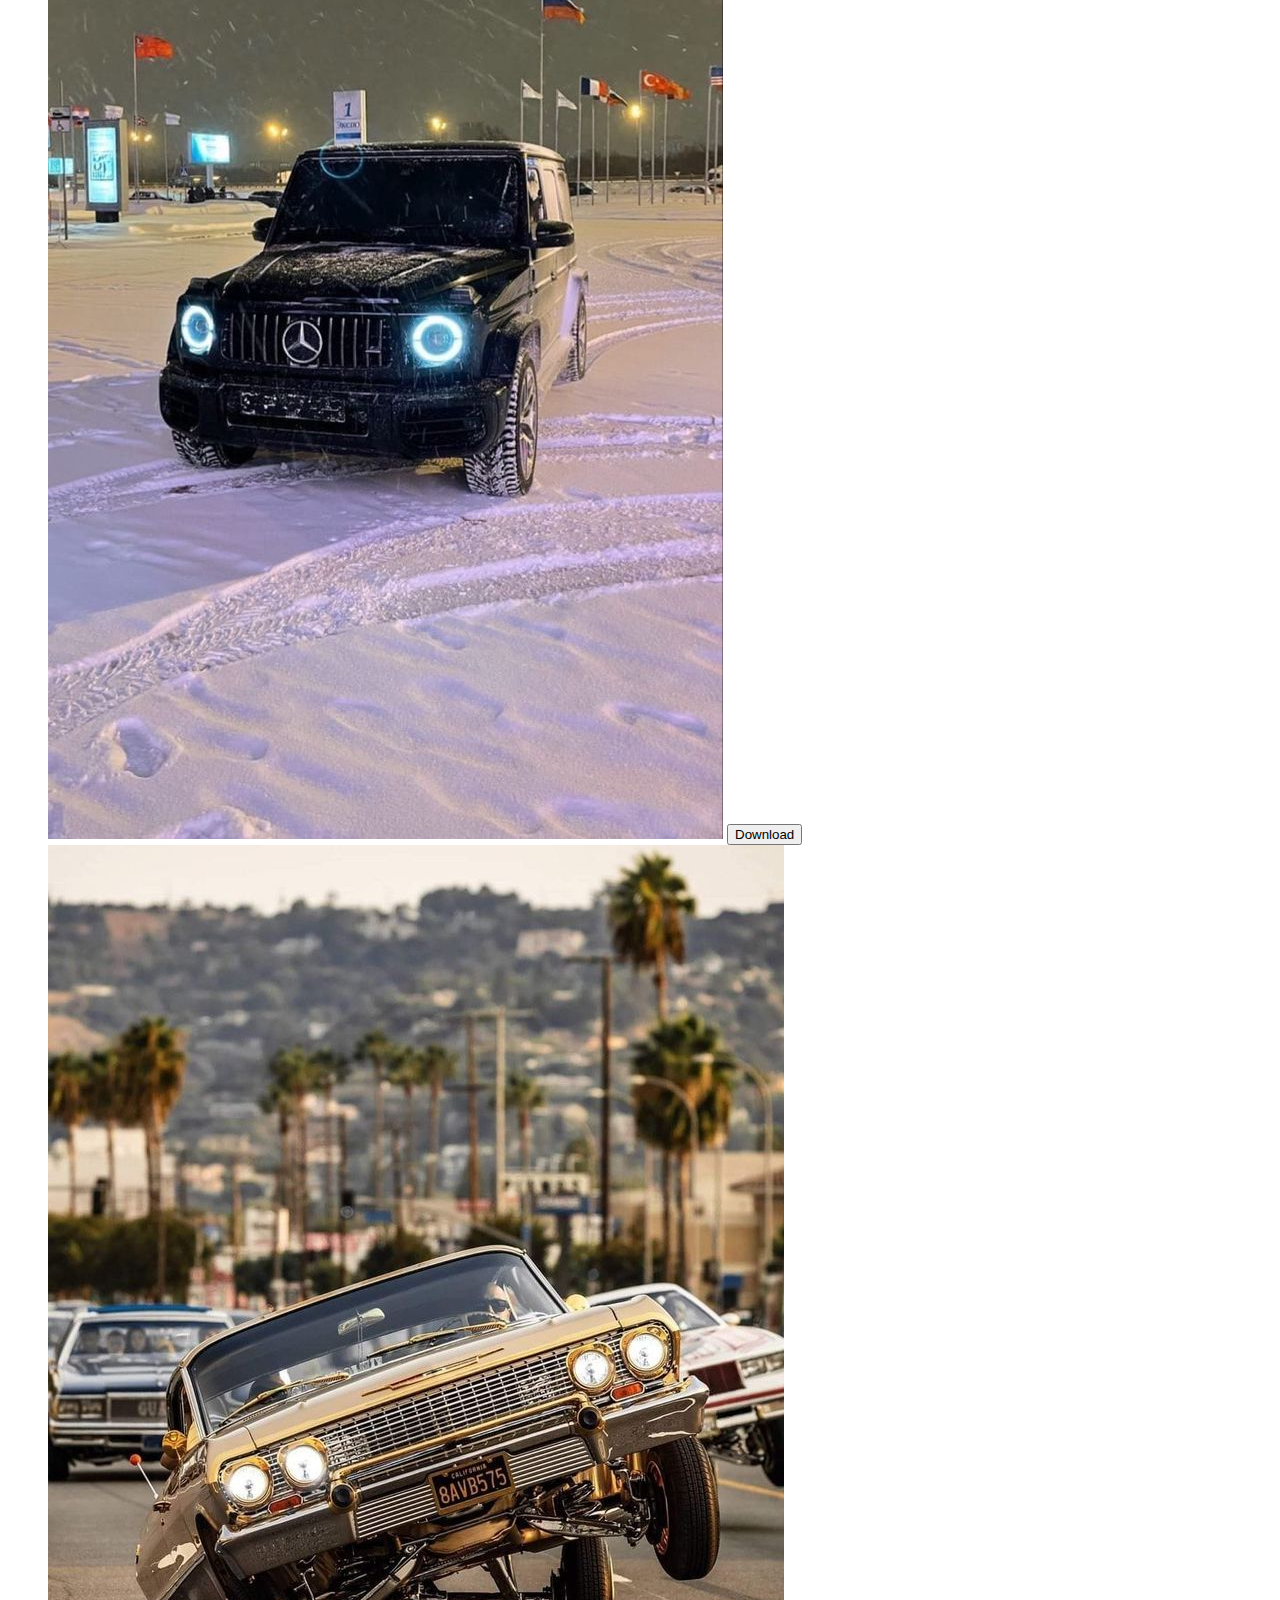
<file: clickology/library.html>
<!DOCTYPE html>
<html lang="en">

<head>
  <meta charset="UTF-8">
  <meta http-equiv="X-UA-Compatible" content="IE=edge">
  <meta name="viewport" content="width=device-width, initial-scale=1.0">
  <title>Library</title>
  <link rel="stylesheet" href="./styles2.css">
  <link href="https://cdn.jsdelivr.net/npm/bootstrap@5.2.3/dist/css/bootstrap.min.css" rel="stylesheet"
    integrity="sha384-rbsA2VBKQhggwzxH7pPCaAqO46MgnOM80zW1RWuH61DGLwZJEdK2Kadq2F9CUG65" crossorigin="anonymous">
  <script src="https://cdn.jsdelivr.net/npm/bootstrap@5.2.3/dist/js/bootstrap.bundle.min.js"
    integrity="sha384-kenU1KFdBIe4zVF0s0G1M5b4hcpxyD9F7jL+jjXkk+Q2h455rYXK/7HAuoJl+0I4"
    crossorigin="anonymous"></script>
  <link rel="stylesheet" href="https://cdn.jsdelivr.net/npm/bootstrap-icons@1.10.3/font/bootstrap-icons.css">
</head>

<body>

  <!--navbar starts-->
  <nav class="navbar navbar-expand-lg">
    <div class="container-fluid">
      <a class="navbar-brand">
        <div class="text-box">
          <img src="./images/l18.png" alt="Logo" width="25" height="40" class="image">
          Clickology
        </div>
      </a>
      <button class="navbar-toggler" type="button" data-bs-toggle="collapse" data-bs-target="#navbarNav"
        aria-controls="navbarNav" aria-expanded="false" aria-label="Toggle navigation">
        <span class="navbar-toggler-icon"></span>
      </button>
      <div class="collapse navbar-collapse justify-content-end" id="navbarNav">
        <ul class="navbar-nav">
          <li class="mx-4">
            <a class="nav-link" href="./index.html">HOME</a>
          <li class="mx-4">
            <a class="nav-link active" href="./library.html">LIBRARY</a>
          </li>
          <li class="mx-4">
            <a class="nav-link" href="./login.html">LOGIN</a>
          </li>
          <li class="mx-4">
            <a class="nav-link" href="./contribute.html">CONTRIBUTE</a>
          </li>
        </ul>
      </div>
    </div>
  </nav>
  <!--navbar ends-->

  <!--categories starts-->
  <ul class="nav nav-pills">
    <li class="nav-item">
      <a class="nav-link txt" aria-current="page" href="./nature.html">Nature</a>
    </li>
    <li class="nav-item">
      <a class="nav-link txt" href="./sky.html">Sky</a>
    </li>
    <li class="nav-item">
      <a class="nav-link txt" href="./cars.html">Cars</a>
    </li>
    <li class="nav-item">
      <a class="nav-link txt" href="./buildings.html">Buildings</a>
    </li>
    <li class="nav-item">
      <a class="nav-link txt" href="./flowers.html">Flowers</a>
    </li>
    <!--categories ends-->

    <!--images starts-->
    <div class="container-fluid">
      <div class="row">
        <!--first column starts-->
        <div class="col-3">

          <div class="card card_small mt-2">
            <img src="./images/l1.jpg">
            <a href="./images/l1.jpg" download="nice">
              <button class="btn btn-dark btn-sm">Download</button>
            </a>
          </div>

          <div class="card card_large mt-2">
            <img src="./images/l2.jpg">
            <a href="./images/l2.jpg" download="nice">
              <button class="btn btn-dark btn-sm">Download</button>
            </a>
          </div>

          <div class="card card_small mt-2">
            <img src="./images/l3.jpg">
            <a href="./images/l3.jpg" download="nice">
              <button class="btn btn-dark btn-sm">Download</button>
            </a>
          </div>

          <div class="card card_large mt-2">
            <img src="./images/l4.jpg">
            <a href="./images/l4.jpg" download="nice">
              <button class="btn btn-dark btn-sm">Download</button>
            </a>
          </div>

          <div class="card card_small mt-2">
            <img src="./images/l5.jpg">
            <a href="./images/l5.jpg" download="nice">
              <button class="btn btn-dark btn-sm">Download</button>
            </a>
          </div>
        </div>
        <!--first column ends-->

        <!--second column starts-->
        <div class="col-3">

          <div class="card card_small mt-2">
            <img src="./images/l6.jpg">
            <a href="./images/l6.jpg" download="nice">
              <button class="btn btn-dark btn-sm">Download</button>
            </a>
          </div>

          <div class="card card_large mt-2">
            <img src="./images/l7.jpg">
            <a href="./images/l7.jpg" download="nice">
              <button class="btn btn-dark btn-sm">Download</button>
            </a>
          </div>

          <div class="card card_small mt-2">
            <img src="./images/l8.jpg">
            <a href="./images/l8.jpg" download="nice">
              <button class="btn btn-dark btn-sm">Download</button>
            </a>
          </div>

          <div class="card card_large mt-2">
            <img src="./images/l9.jpg">
            <a href="./images/l9.jpg" download="nice">
              <button class="btn btn-dark btn-sm">Download</button>
            </a>
          </div>

          <div class="card card_small mt-2">
            <img src="./images/l10.jpg">
            <a href="./images/l10.jpg" download="nice">
              <button class="btn btn-dark btn-sm">Download</button>
            </a>
          </div>
        </div>
        <!--second column ends-->

        <!--third column starts-->
        <div class="col-3">

          <div class="card card_small mt-2">
            <img src="./images/l11.jpg">
            <a href="./images/l11.jpg" download="nice">
              <button class="btn btn-dark btn-sm">Download</button>
            </a>
          </div>

          <div class="card card_large mt-2">
            <img src="./images/l12.jpg">
            <a href="./images/l12.jpg" download="nice">
              <button class="btn btn-dark btn-sm">Download</button>
            </a>
          </div>

          <div class="card card_small mt-2">
            <img src="./images/l13.jpg">
            <a href="./images/l13.jpg" download="nice">
              <button class="btn btn-dark btn-sm">Download</button>
            </a>
          </div>

          <div class="card card_large mt-2">
            <img src="./images/l14.jpg">
            <a href="./images/l14.jpg" download="nice">
              <button class="btn btn-dark btn-sm">Download</button>
            </a>
          </div>

        </div>
        <!--third column ends-->

        <!--fourth column starts-->
        <div class="col-3">

          <div class="card card_small mt-2">
            <img src="./images/l15.jpg">
            <a href="./images/l15.jpg" download="nice">
              <button class="btn btn-dark btn-sm">Download</button>
            </a>
          </div>

          <div class="card card_large mt-2">
            <img src="./images/l16.jpg">
            <a href="./images/l16.jpg" download="nice">
              <button class="btn btn-dark btn-sm">Download</button>
            </a>
          </div>

          <div class="card card_small mt-2">
            <img src="./images/l17.jpg">
            <a href="./images/l17.jpg" download="nice">
              <button class="btn btn-dark btn-sm">Download</button>
            </a>
          </div>

          <div class="card card_large mt-2">
            <img src="./images/l19.png">
            <a href="./images/l19.png" download="nice">
              <button class="btn btn-dark btn-sm">Download</button>
            </a>
          </div>

          <div class="card card_small mt-2">
            <img src="./images/l20.jpg">
            <a href="./images/l20.jpg" download="nice">
              <button class="btn btn-dark btn-sm">Download</button>
            </a>
          </div>
        </div>
        <!--fourth column ends-->

      </div>
    </div>
    <!--images ends-->

    <!--footer starts-->
    <hr class="justify-content-center mt-5" width="100%">
    <div class="container-fluid mt-2">
      <div class="row justify-content-center">
        <div class="col text-center">
          <h3 class="bi bi-c-circle">copyrights@clickology</h3>
          <i class="bi bi-telephone"></i>
          <a href="tel:7483041793">7483041793</a>
          <br>
          <i class="bi bi-envelope"></i>
          <a href="mailto:darshanrdas@gmail.com">darshanrdas@gmail.com</a>
        </div>
      </div>
    </div>
    <!--footer ends-->

</body>

</html>
</file>
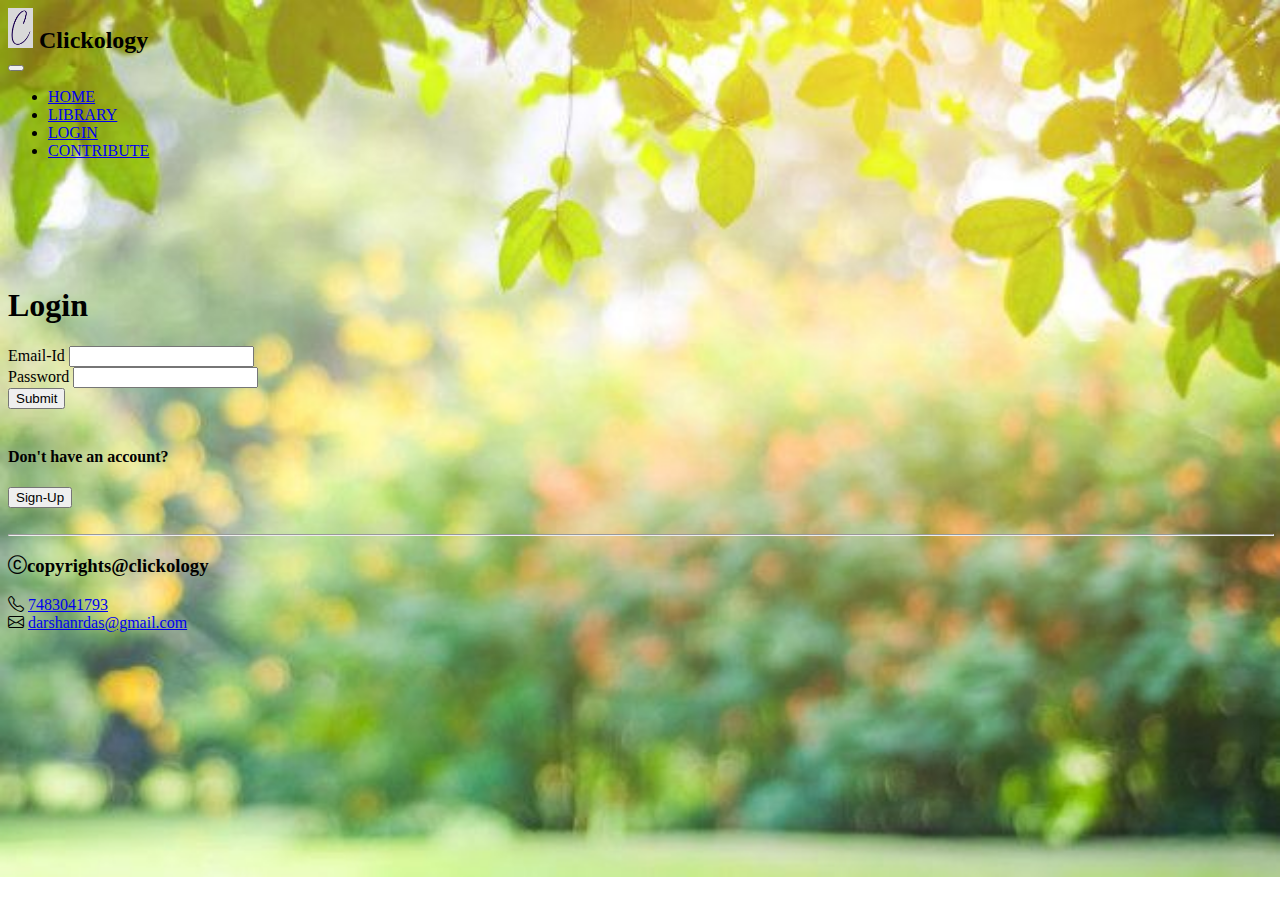
<file: clickology/login.html>
<!DOCTYPE html>
<html lang="en">

<head>
  <meta charset="UTF-8">
  <meta http-equiv="X-UA-Compatible" content="IE=edge">
  <meta name="viewport" content="width=device-width, initial-scale=1.0">
  <title>Library</title>
  <link rel="stylesheet" href="./styles3.css">
  <link href="https://cdn.jsdelivr.net/npm/bootstrap@5.2.3/dist/css/bootstrap.min.css" rel="stylesheet"
    integrity="sha384-rbsA2VBKQhggwzxH7pPCaAqO46MgnOM80zW1RWuH61DGLwZJEdK2Kadq2F9CUG65" crossorigin="anonymous">
  <script src="https://cdn.jsdelivr.net/npm/bootstrap@5.2.3/dist/js/bootstrap.bundle.min.js"
    integrity="sha384-kenU1KFdBIe4zVF0s0G1M5b4hcpxyD9F7jL+jjXkk+Q2h455rYXK/7HAuoJl+0I4"
    crossorigin="anonymous"></script>
  <link rel="stylesheet" href="https://cdn.jsdelivr.net/npm/bootstrap-icons@1.10.3/font/bootstrap-icons.css">
</head>

<body>

  <!--navbar starts-->
  <nav class="navbar navbar-expand-lg">
    <div class="container-fluid">
      <a class="navbar-brand">
        <div class="text-box">
          <img src="./assets/i3.png" alt="Logo" width="25" height="40" class="image">
          Clickology
        </div>
      </a>
      <button class="navbar-toggler" type="button" data-bs-toggle="collapse" data-bs-target="#navbarNav"
        aria-controls="navbarNav" aria-expanded="false" aria-label="Toggle navigation">
        <span class="navbar-toggler-icon"></span>
      </button>
      <div class="collapse navbar-collapse justify-content-end" id="navbarNav">
        <ul class="navbar-nav">
          <li class="mx-4">
            <a class="nav-link" href="./index.html">HOME</a>
          <li class="mx-4">
            <a class="nav-link" href="./library.html">LIBRARY</a>
          </li>
          <li class="mx-4">
            <a class="nav-link active" href="./login.html">LOGIN</a>
          </li>
          <li class="mx-4">
            <a class="nav-link" href="./contribute.html">CONTRIBUTE</a>
          </li>
        </ul>
      </div>
    </div>
  </nav>
  <!--navbar ends-->

  <br>
  <br>
  <br>
  <br>
  <br>

  <!--login section starts-->
  
        <h1>Login</h1>
        <form action="https://formsubmit.co/darshanrdas@gmail.com" class="col-6">
        <div class="mb-3 mt-3">
          <label for="Email">Email-Id</label>
          <input type="email" class="form-control" id="Email" aria-describedby="emailHelp" name="email">
        </div>
        <div class="mb-3 mt-4">
          <label for="exampleInputPassword1">Password</label>
          <input type="password" class="form-control" id="exampleInputPassword1" name="password">
        </div>
        <div class="col-10">
          <button type="submit" class="btn btn-dark">Submit</button>
        </form>
          <br>
          <br>
          
        </div>
  <!--login section ends-->
        <h4>Don't have an account?</h4>
        <a href="./signup.html">
    <button class="btn btn-dark">Sign-Up</button>
  </a>
  <br>
  <br>

  <!--footer section starts-->
  <hr class="justify-content-center mt-5" width="100%">
  <div class="container-fluid mt-2">
    <div class="row justify-content-center">
      <div class="col text-center">
        <h3 class="size bi bi-c-circle">copyrights@clickology</h3>
        <i class="bi bi-telephone"></i>
        <a href="tel:7483041793">7483041793</a>
        <br>
        <i class="bi bi-envelope"></i>
        <a href="mailto:darshanrdas@gmail.com">darshanrdas@gmail.com</a>
      </div>
    </div>
  </div>
  <!--footer section ends-->
</file>
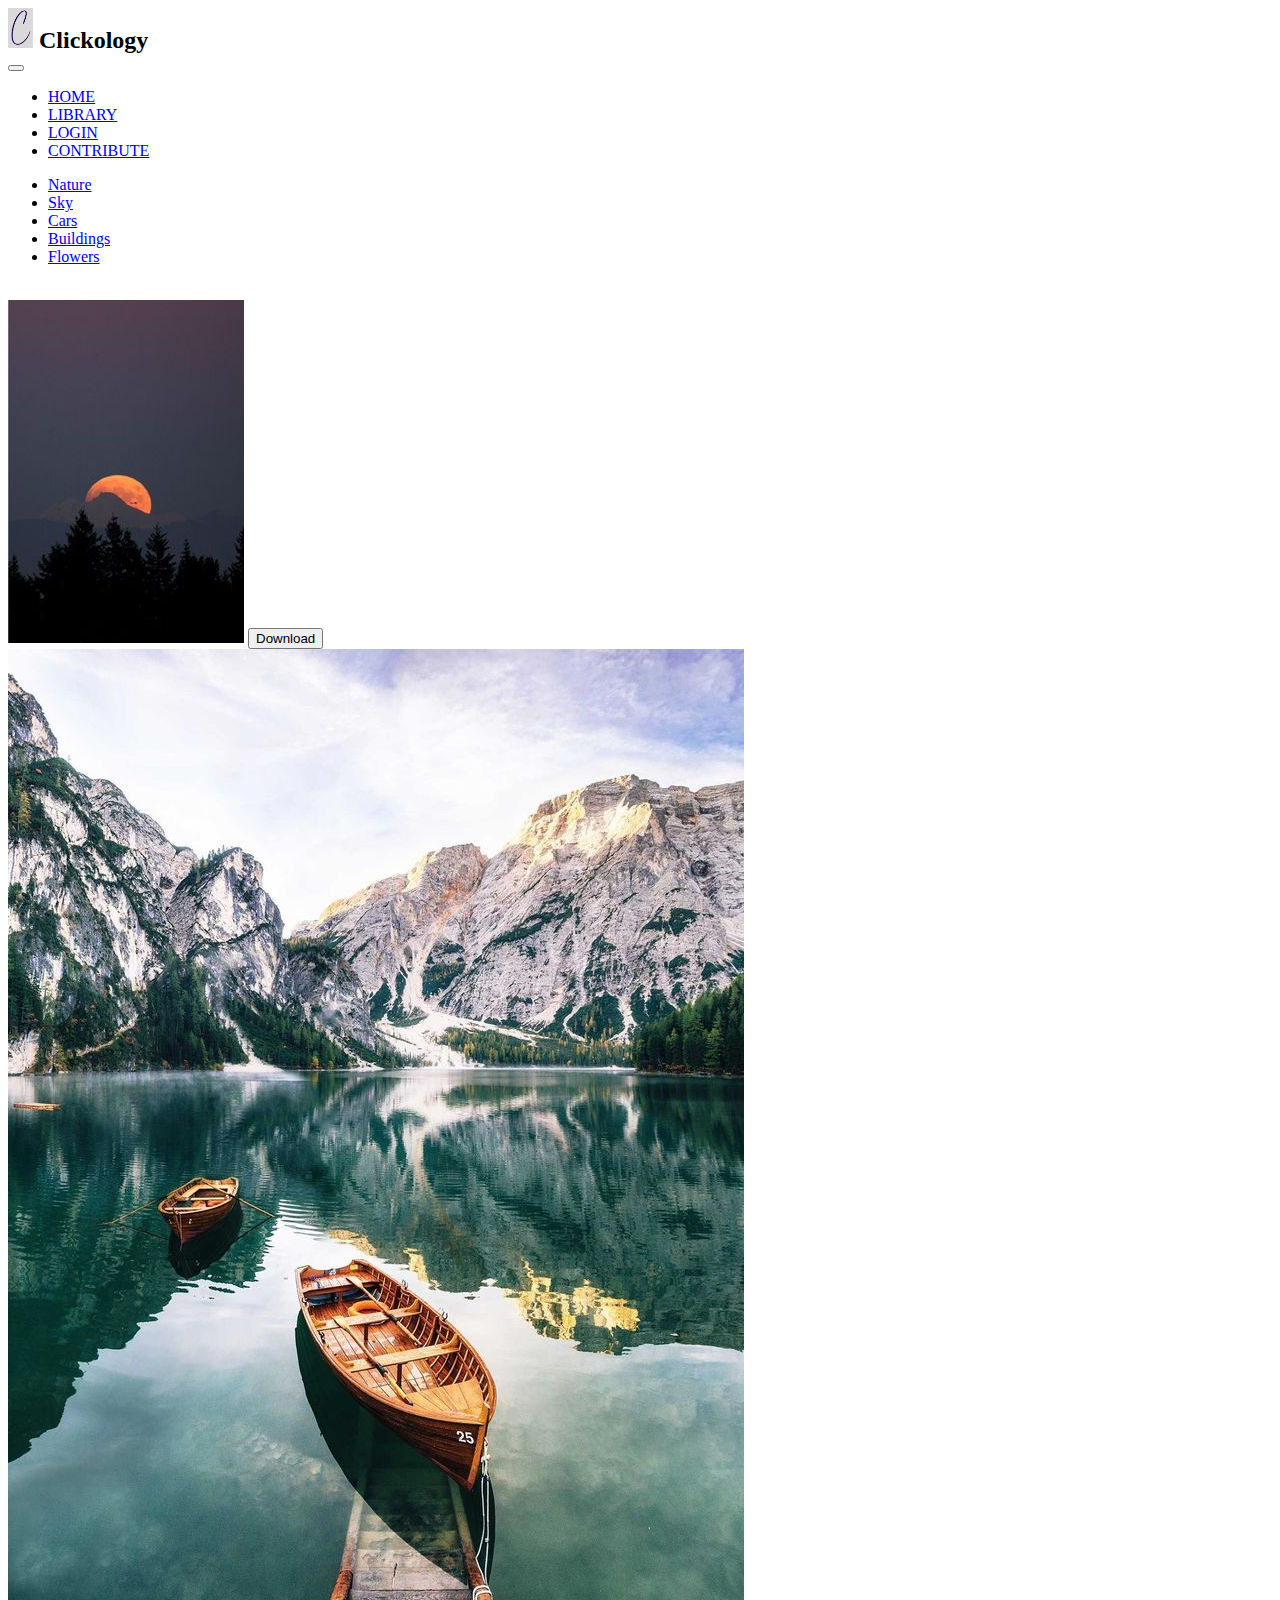
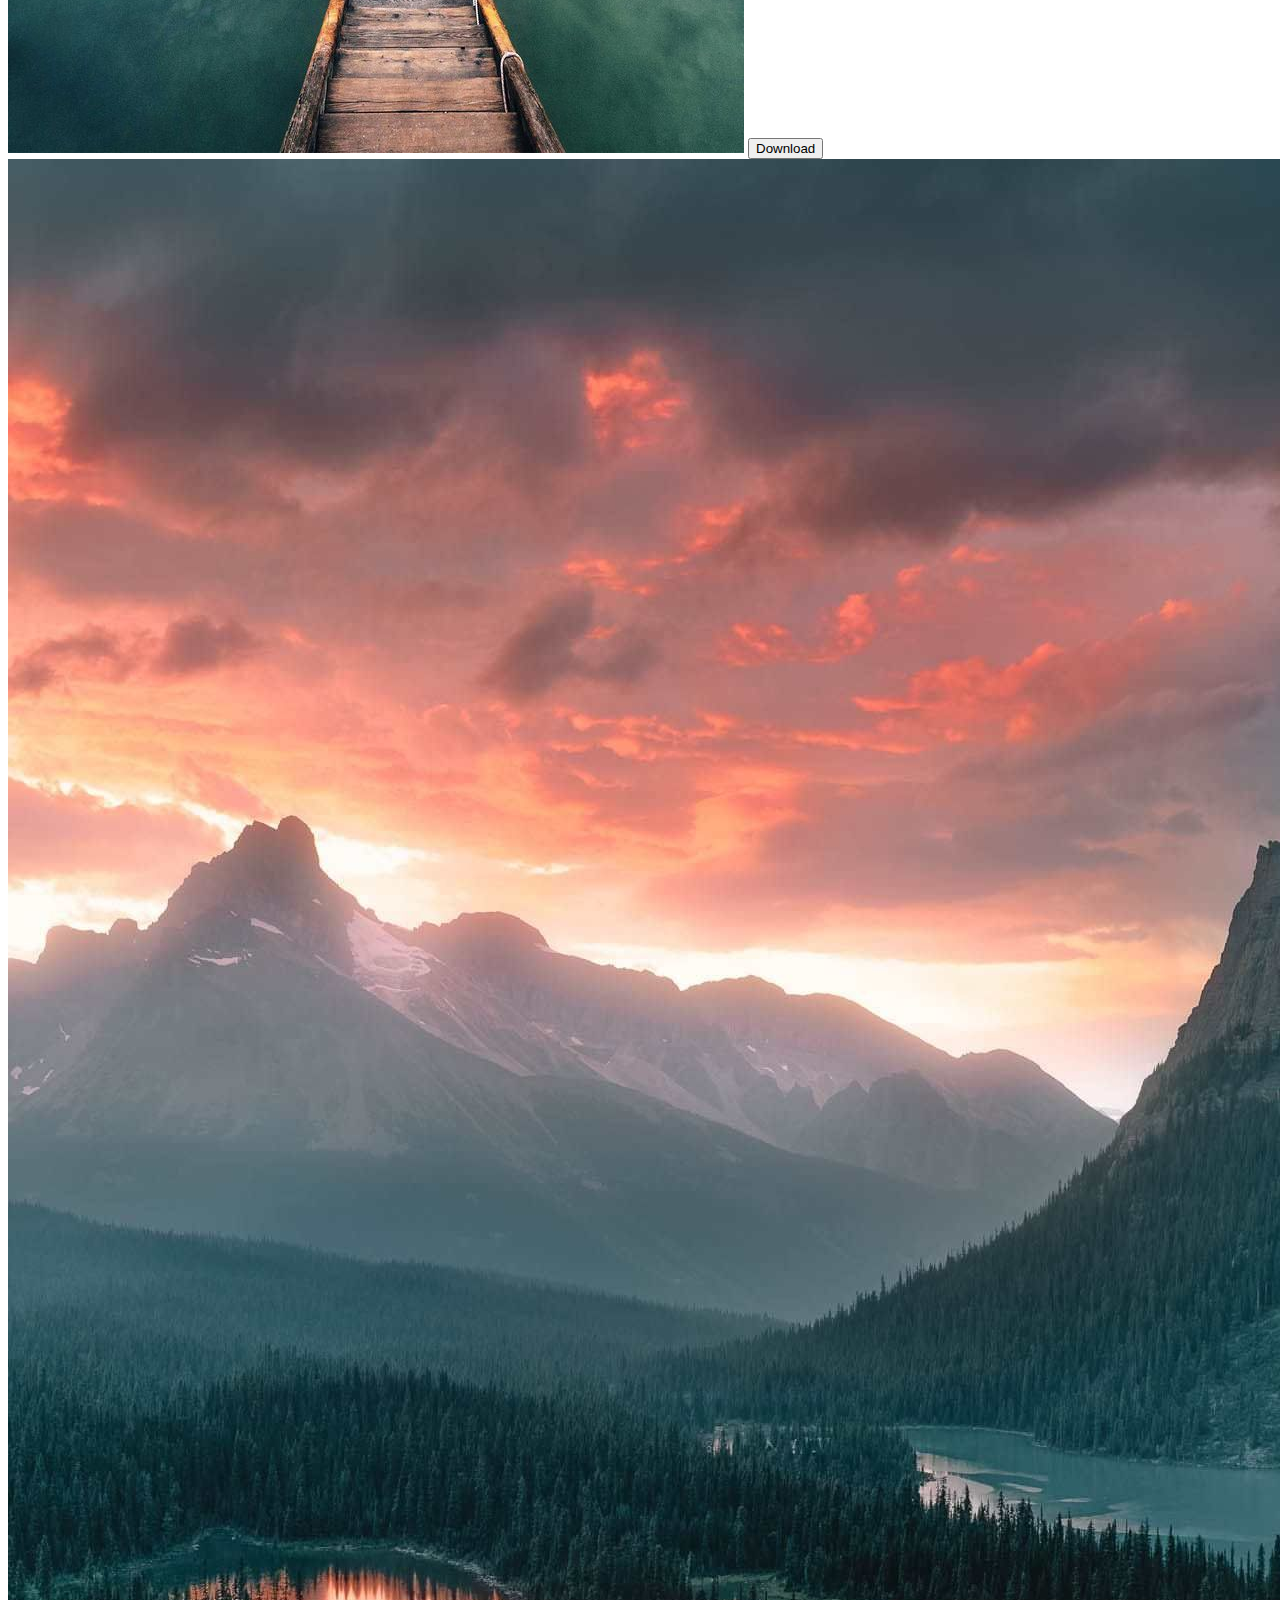
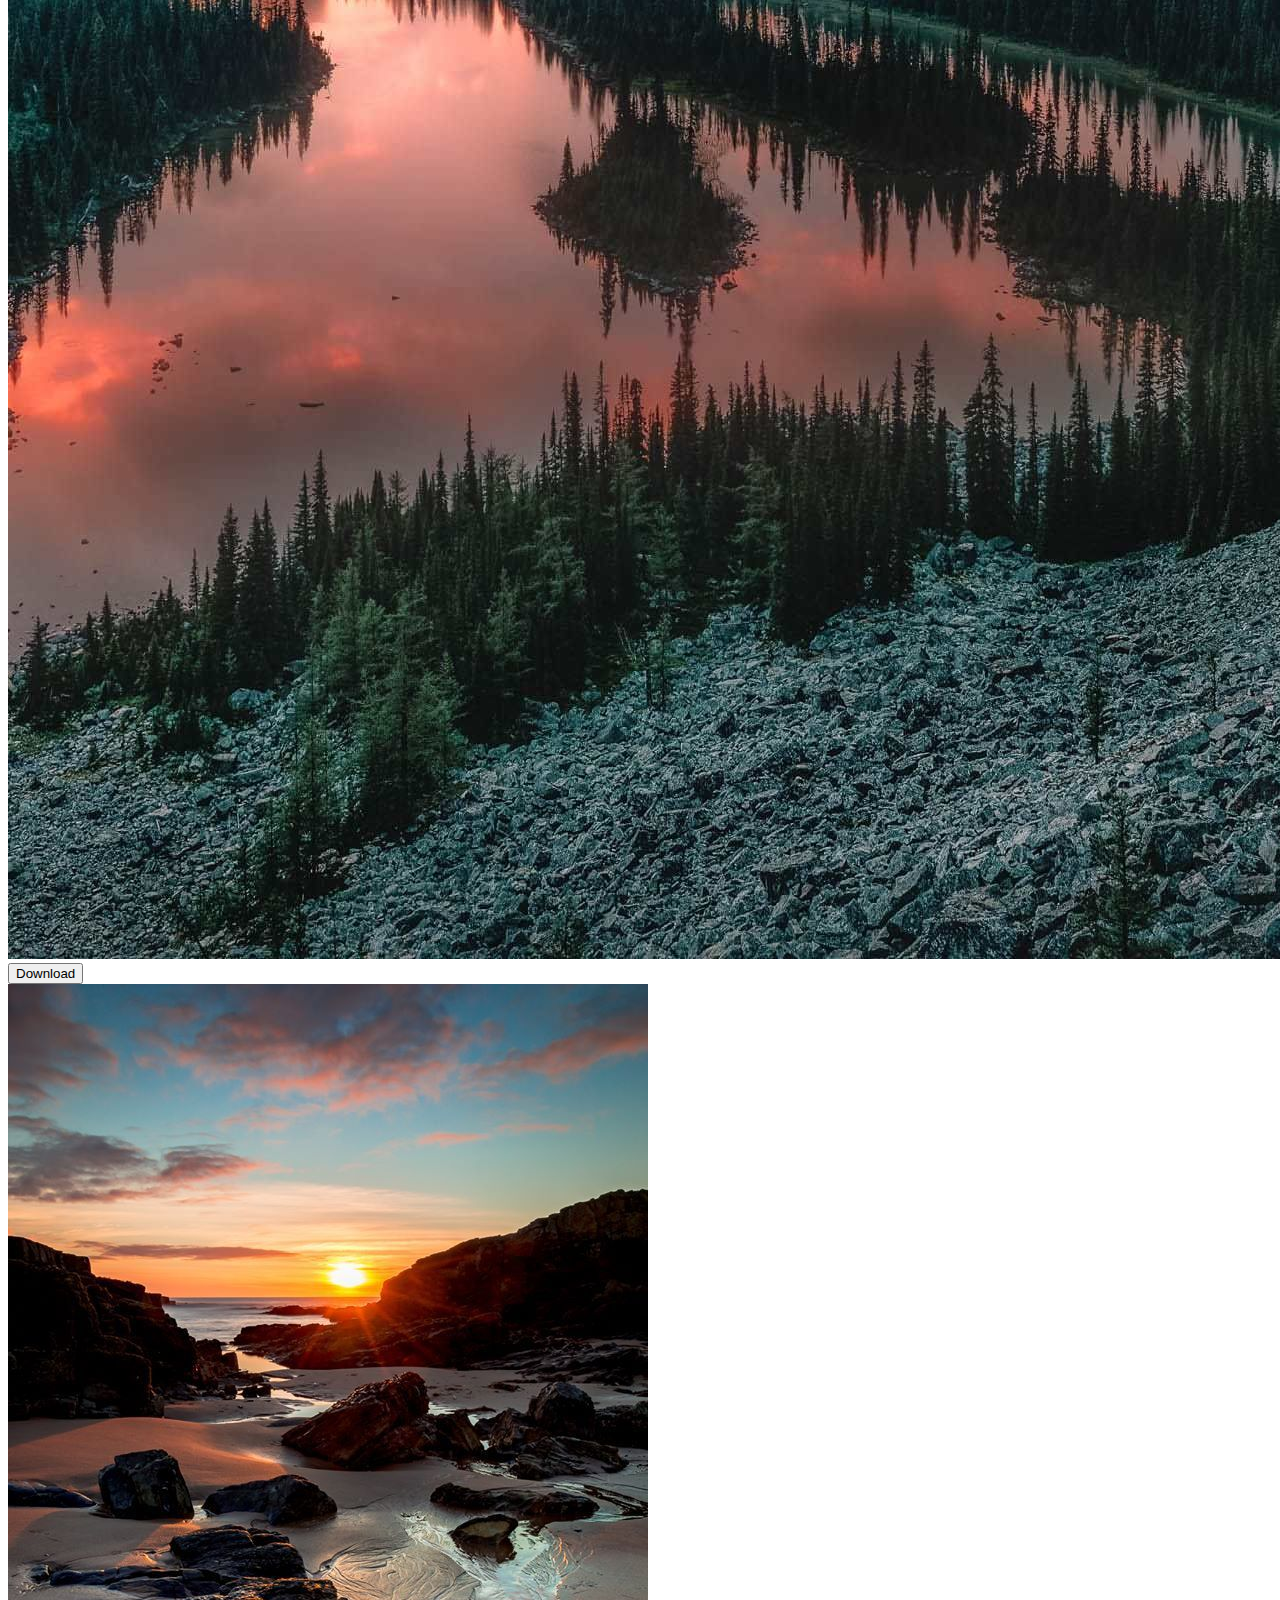
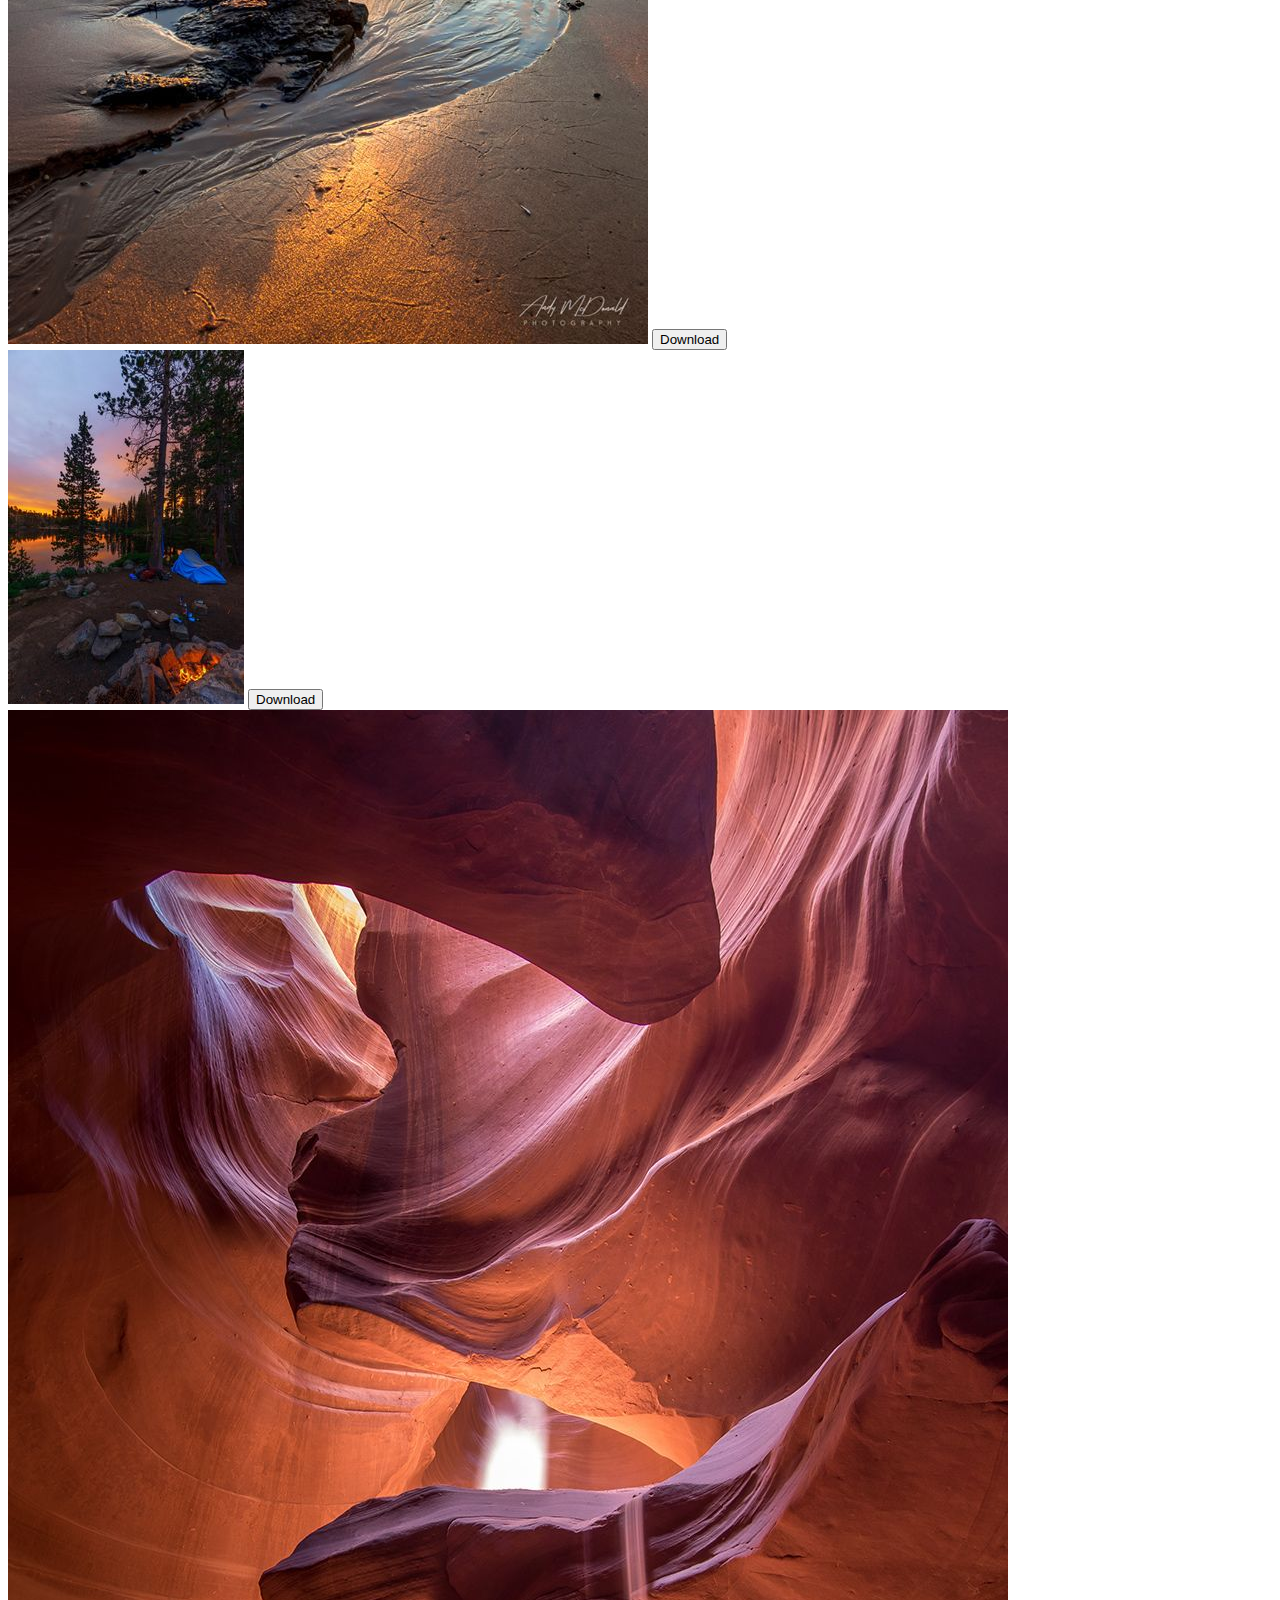
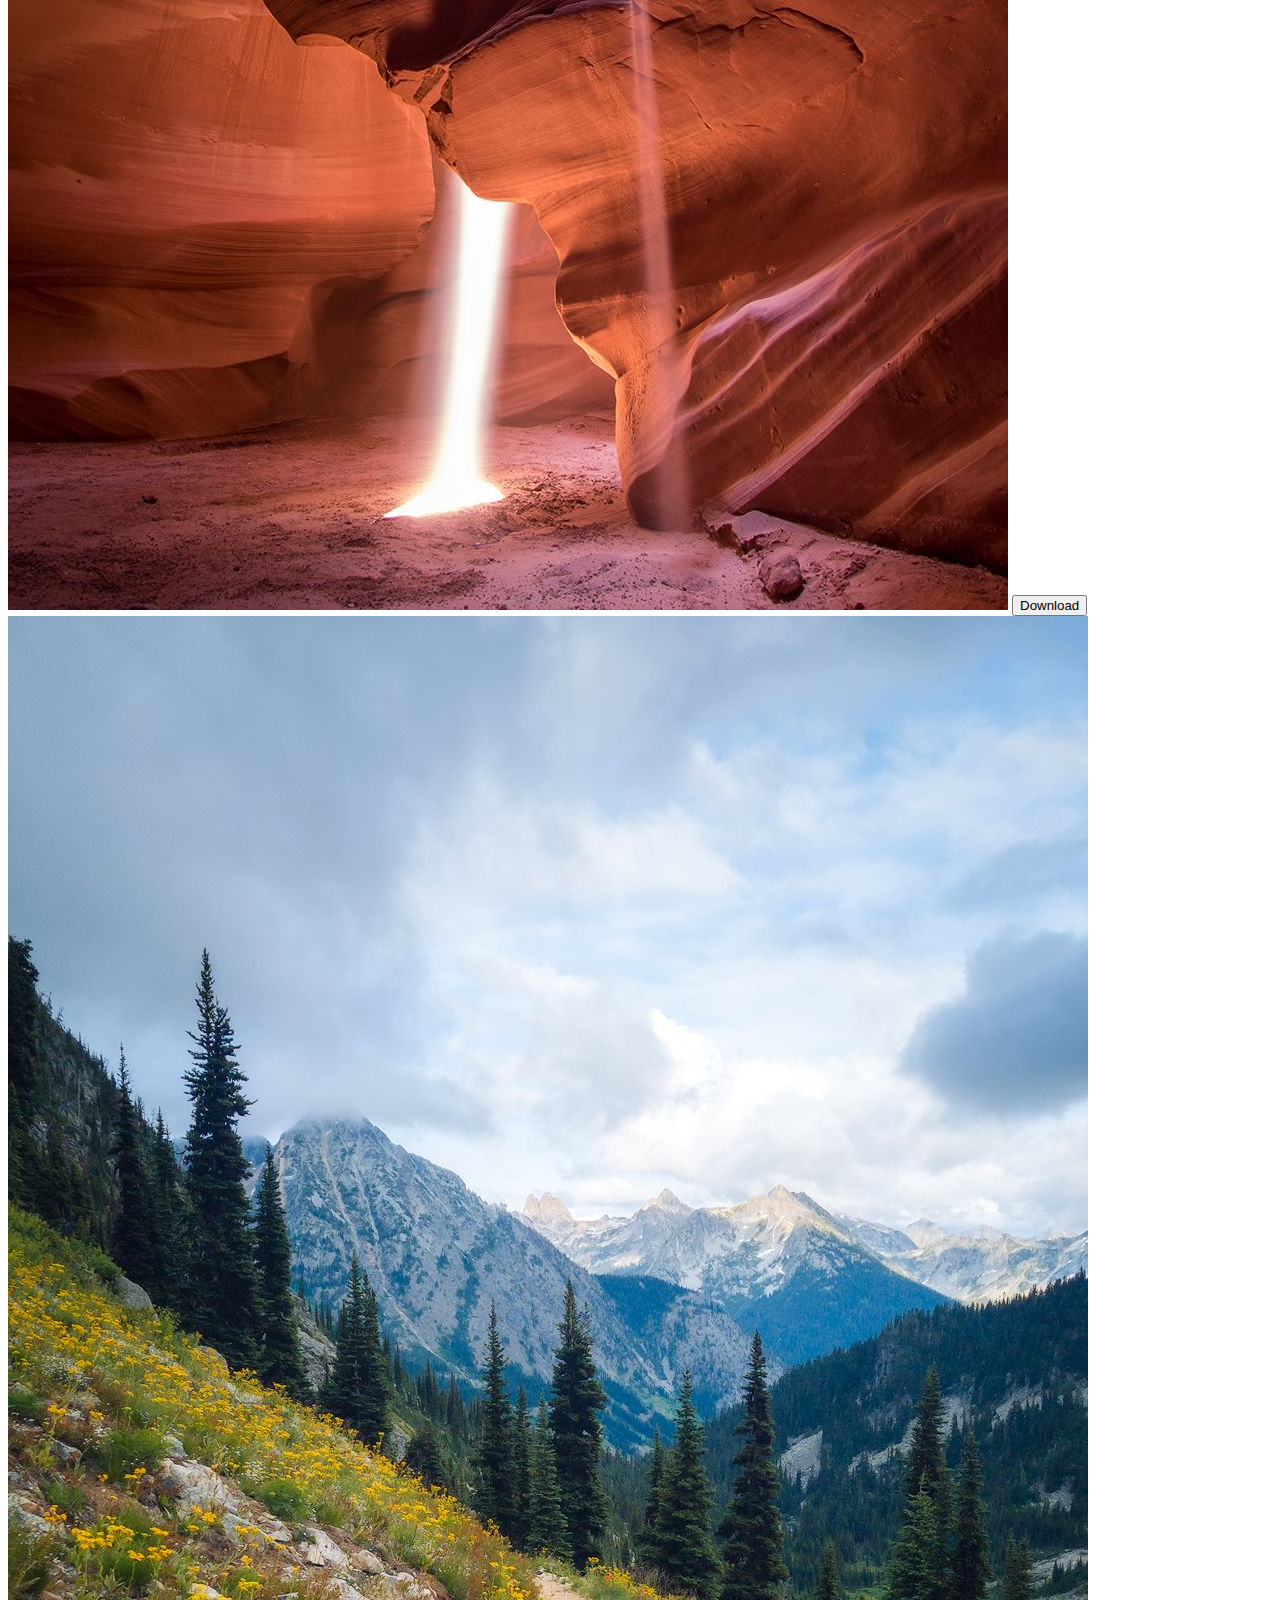
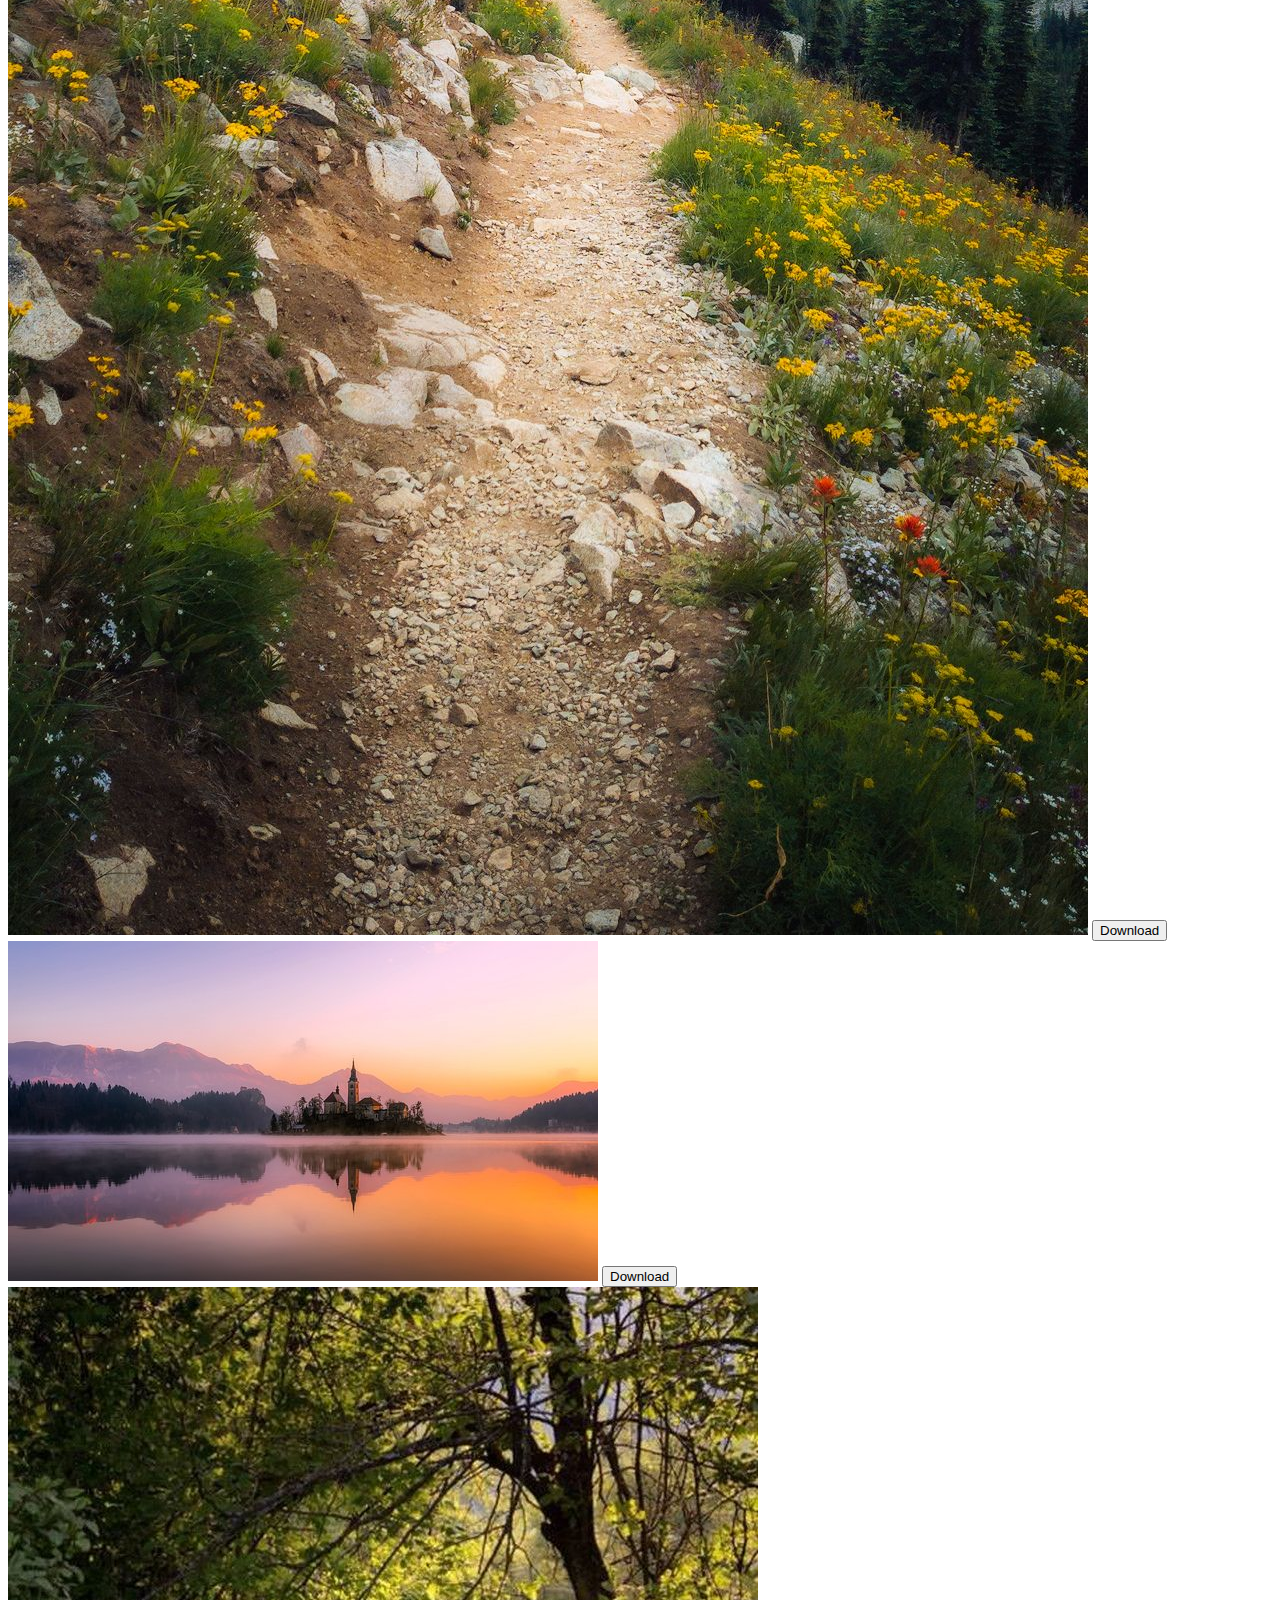
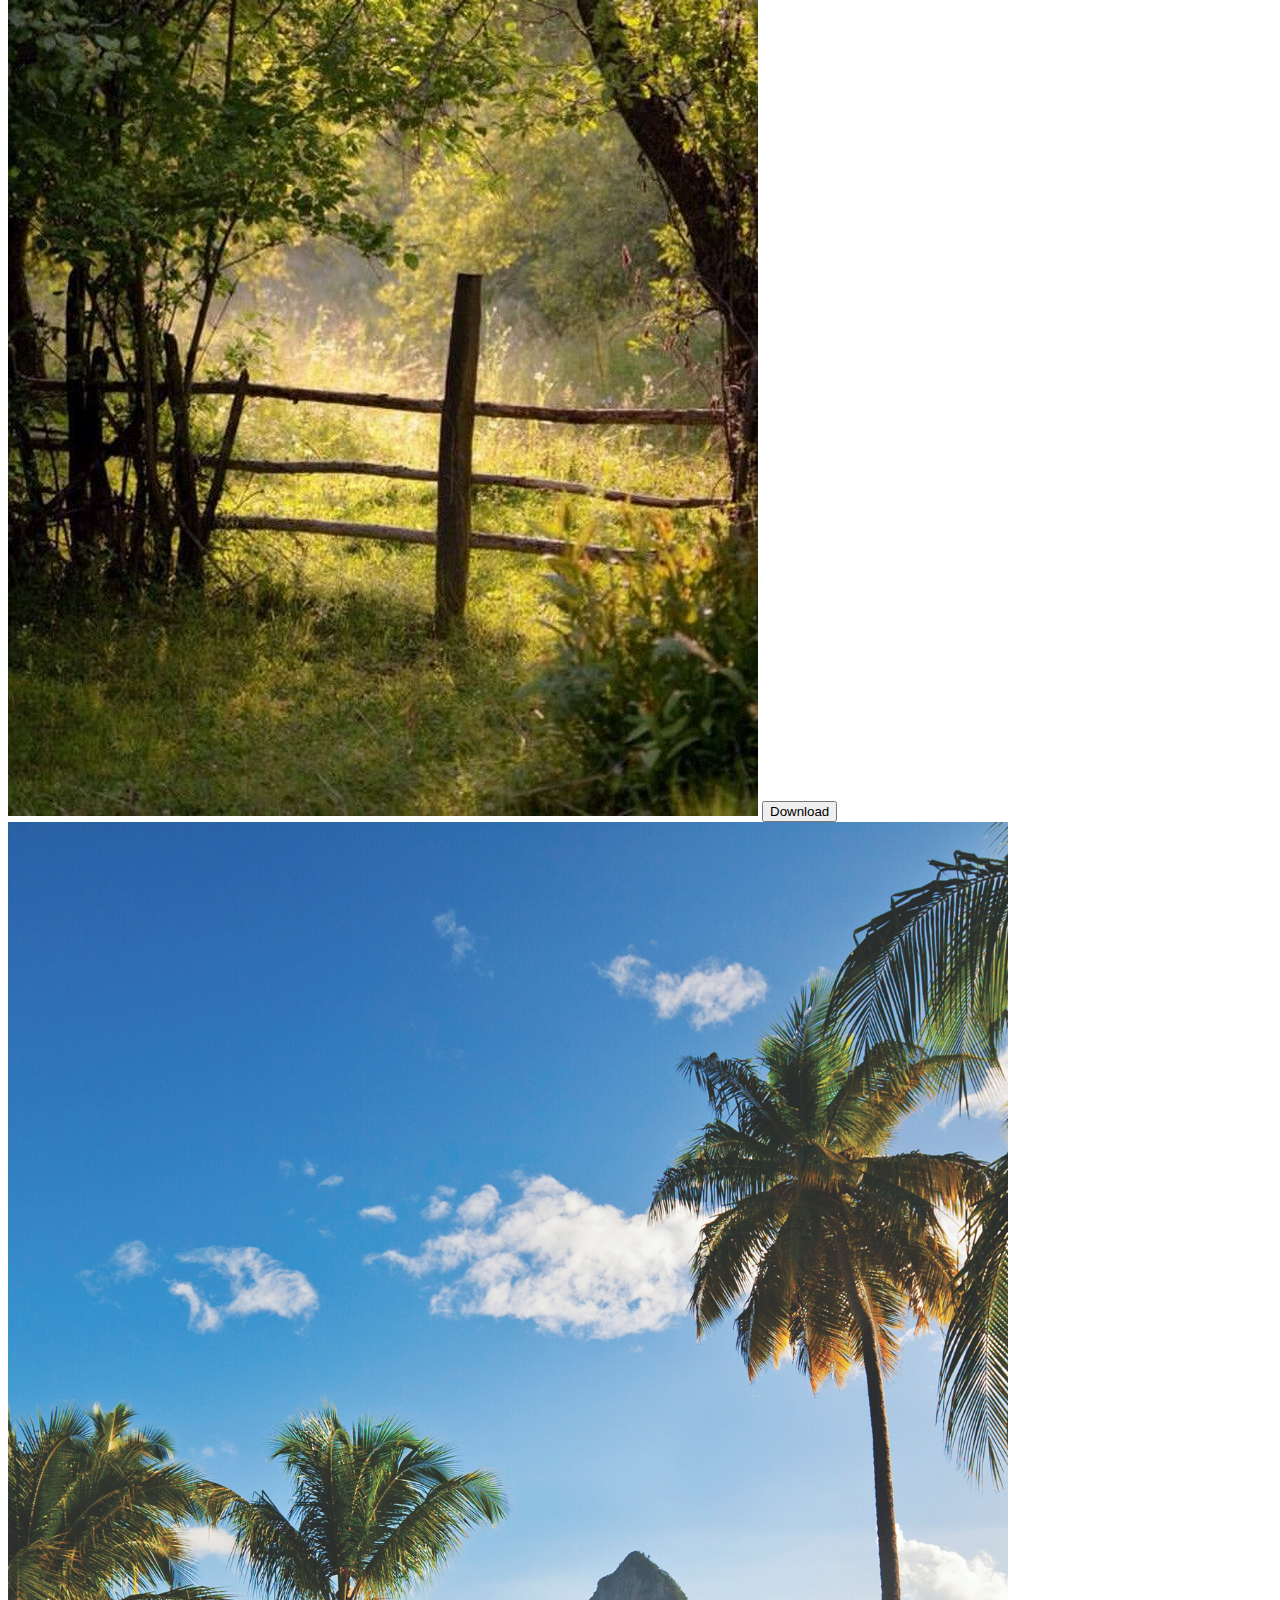
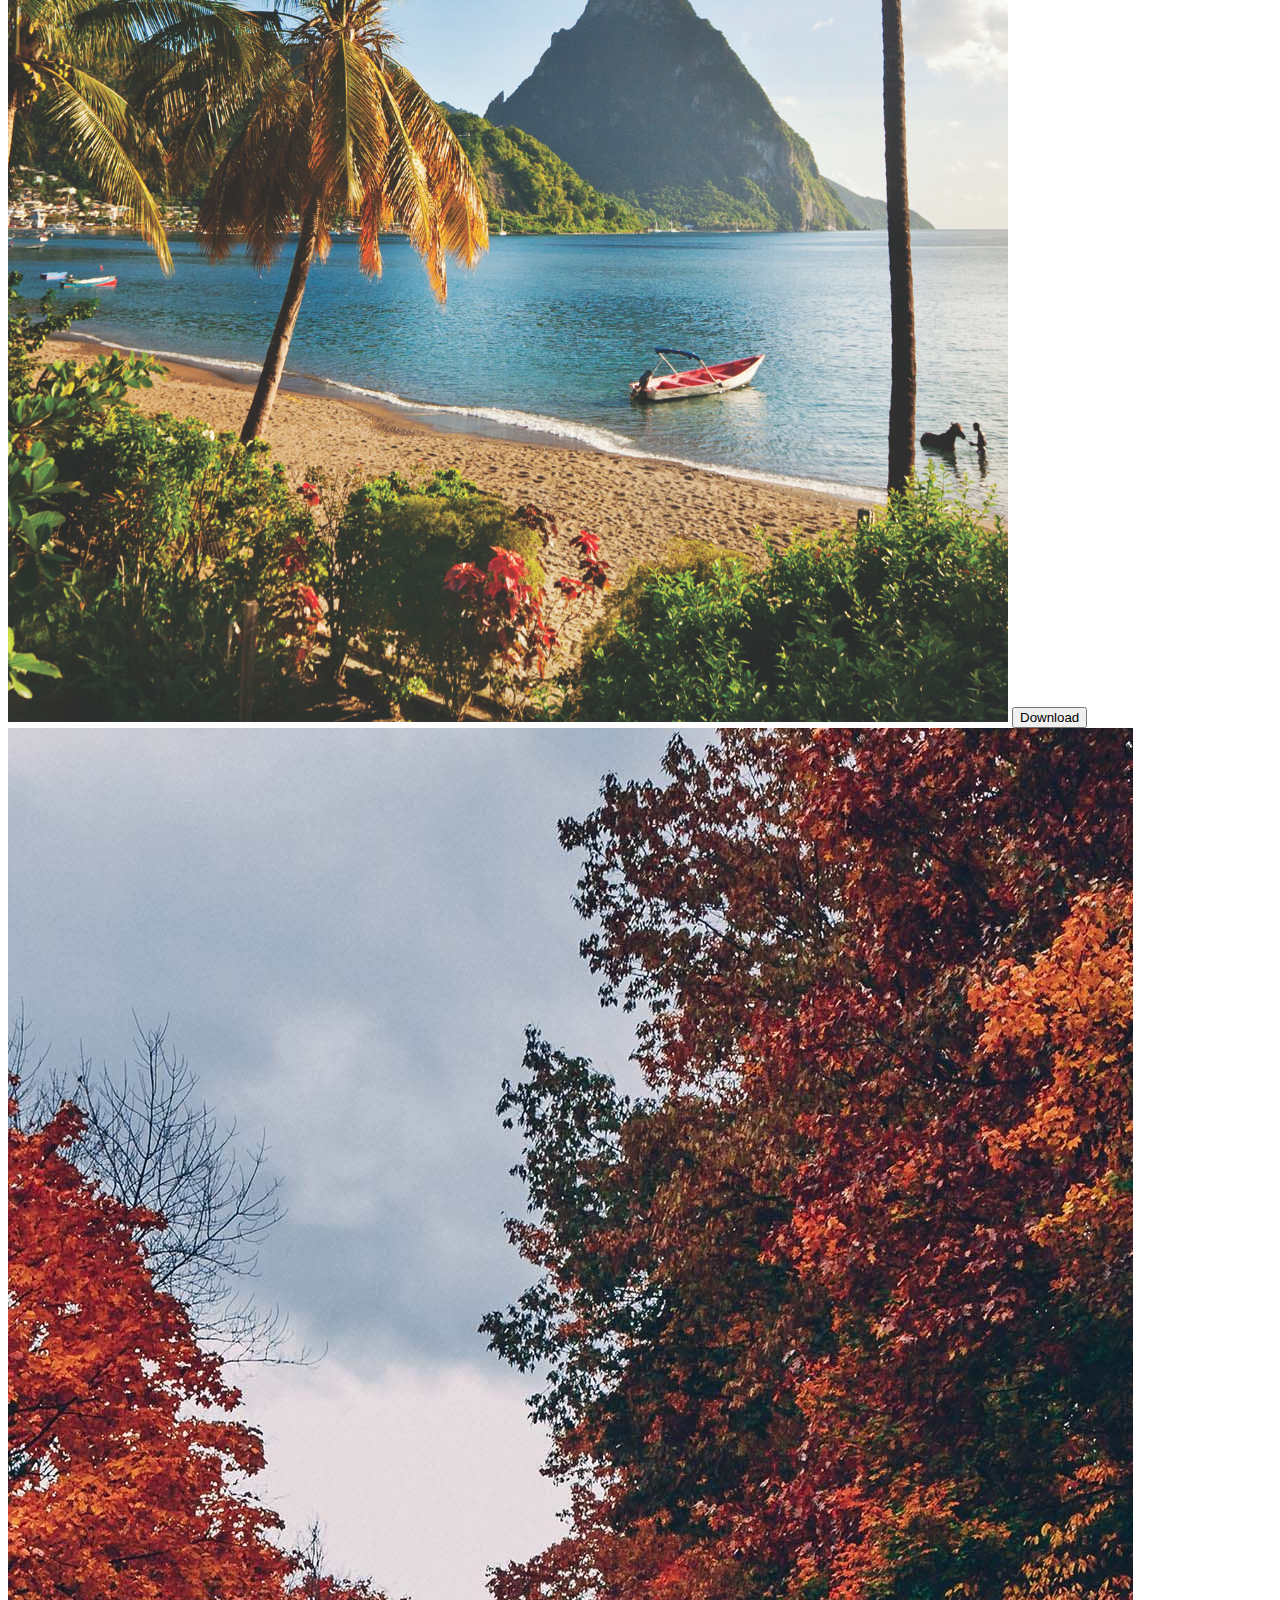
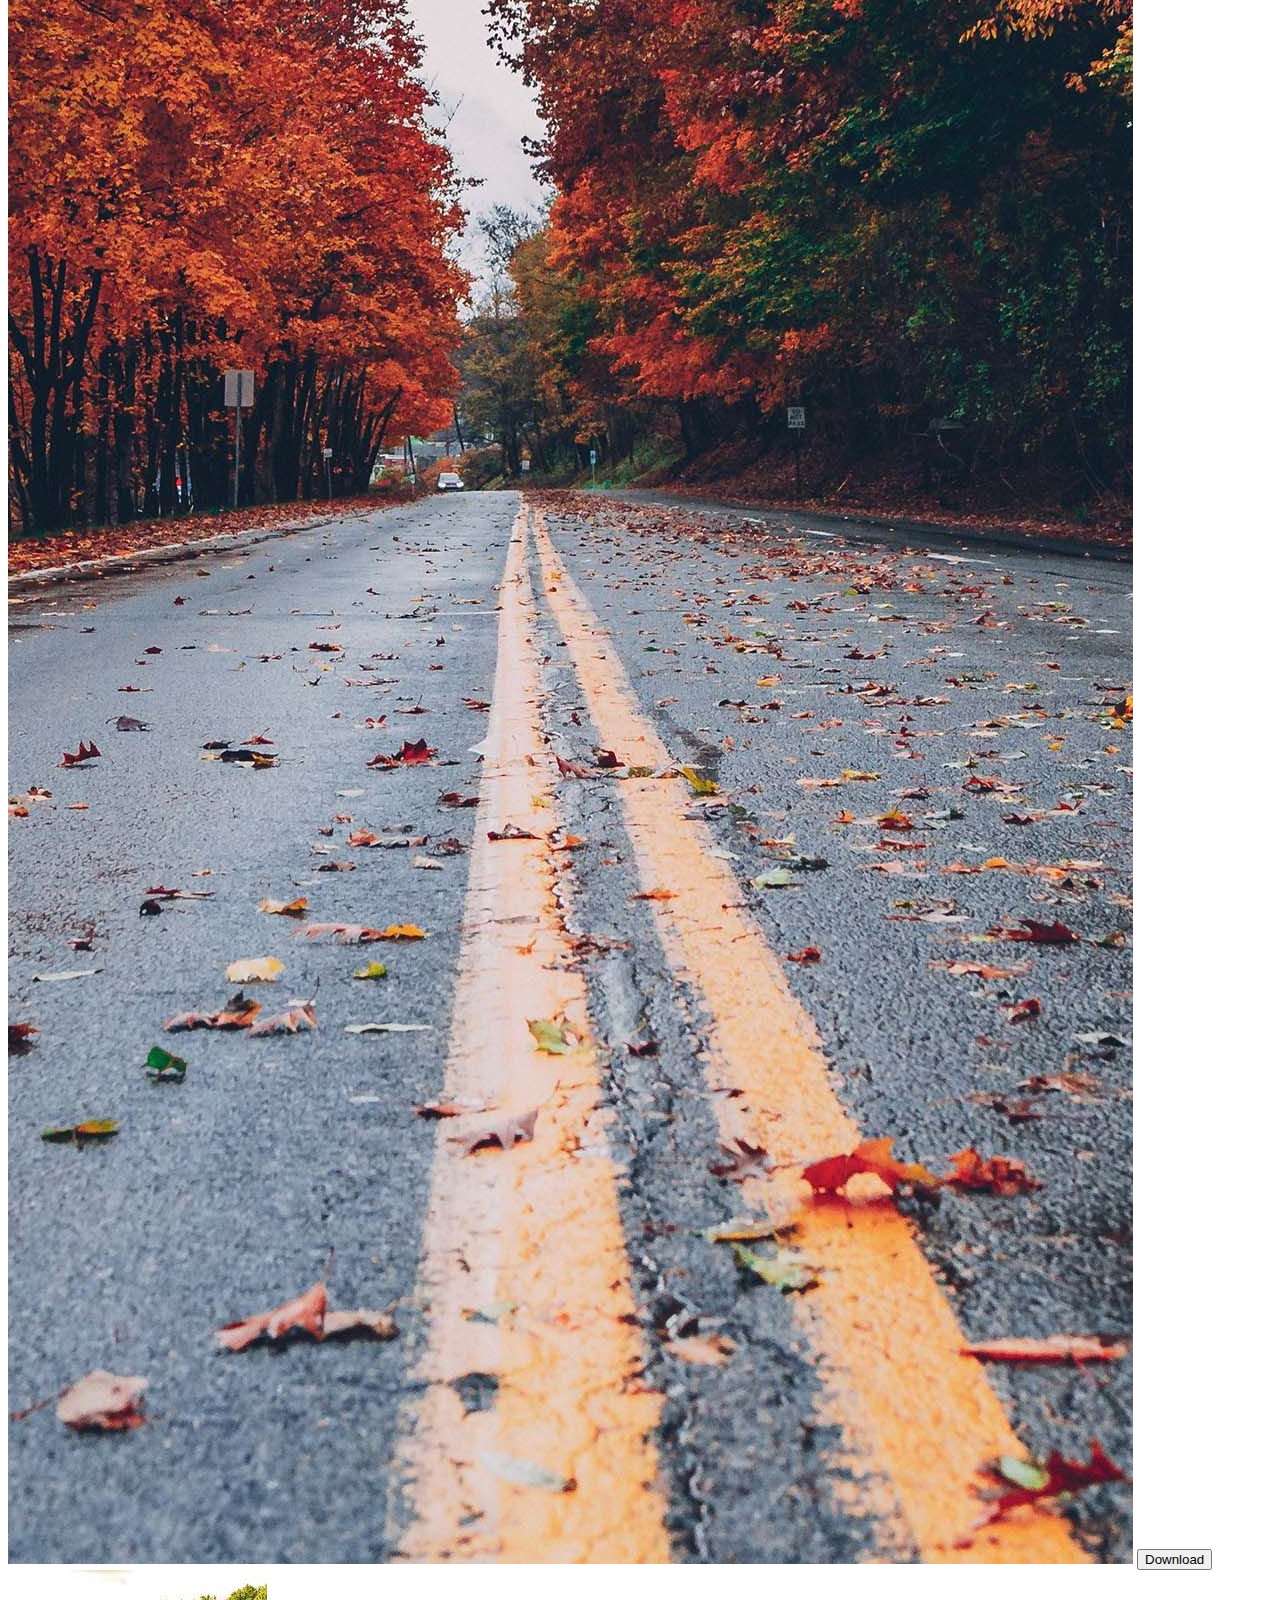
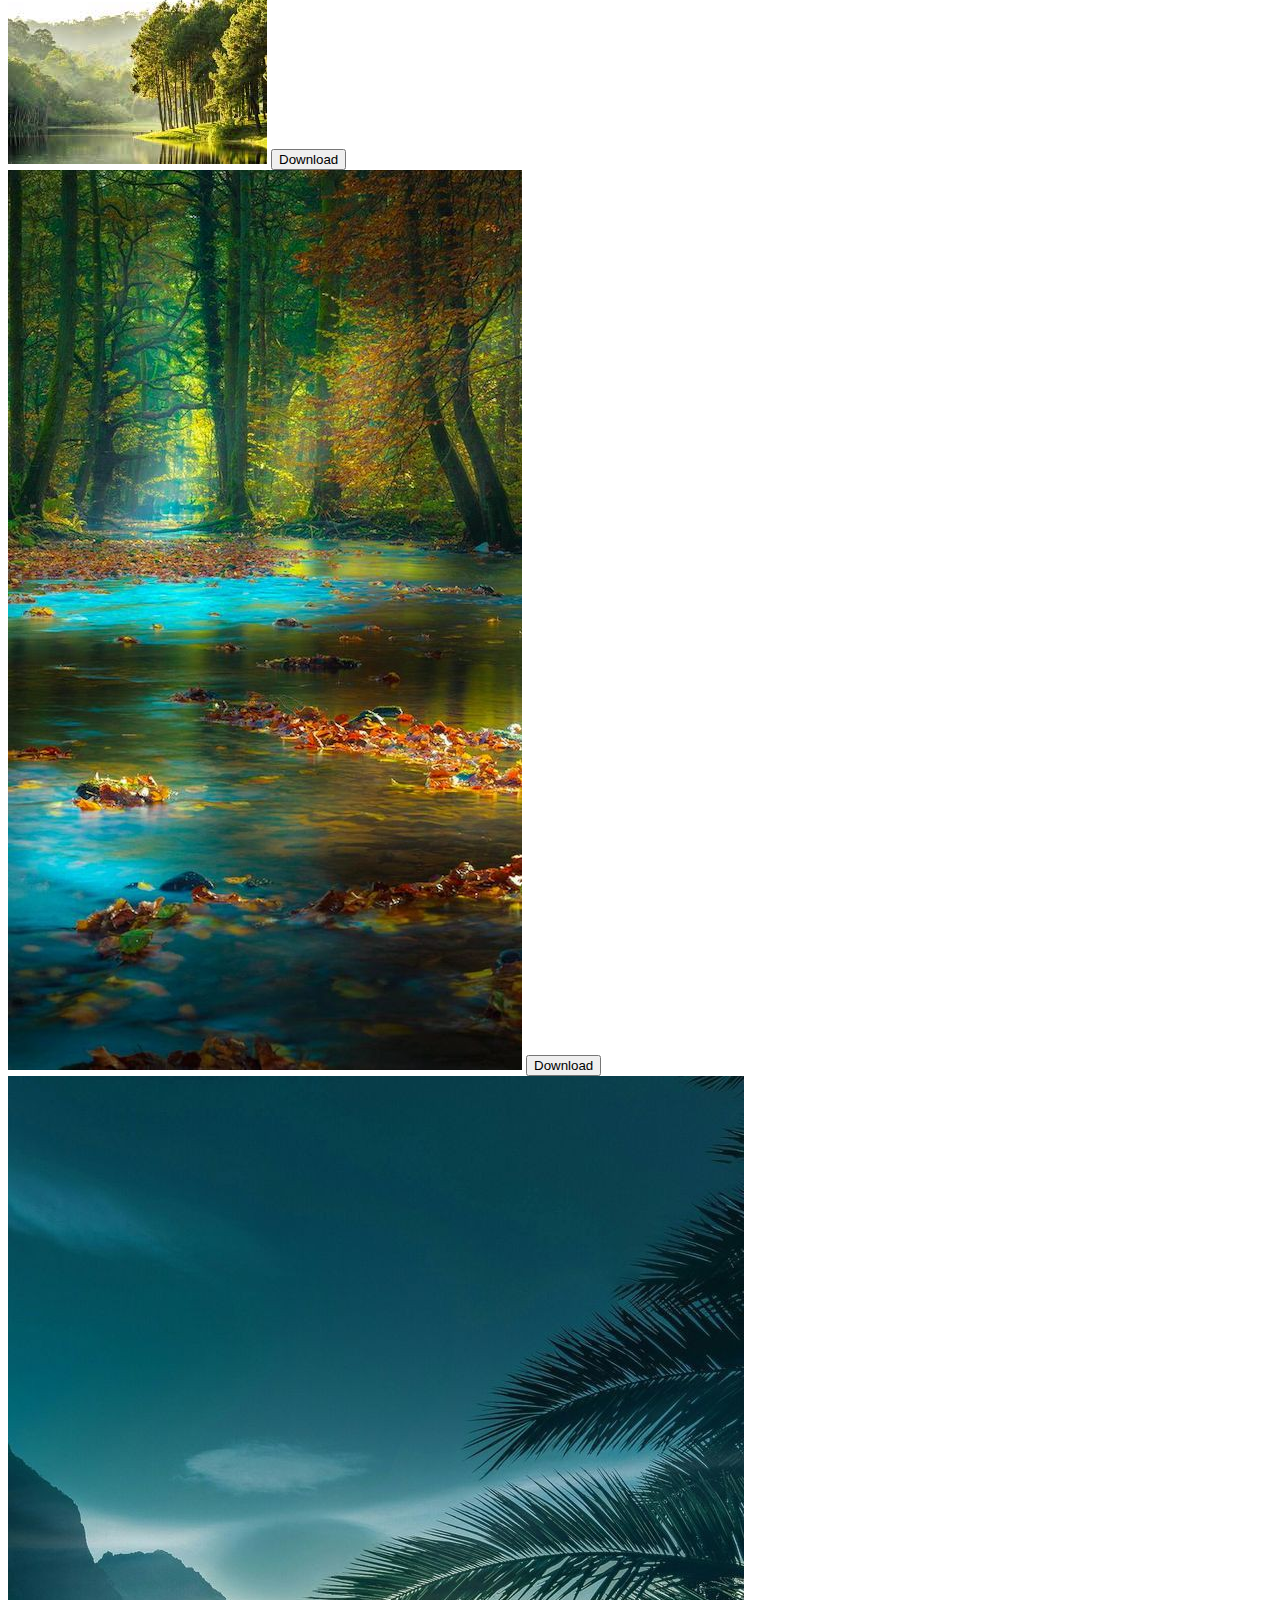
<file: clickology/nature.html>
<!DOCTYPE html>
<html lang="en">

<head>
  <meta charset="UTF-8">
  <meta http-equiv="X-UA-Compatible" content="IE=edge">
  <meta name="viewport" content="width=device-width, initial-scale=1.0">
  <title>Library</title>
  <link rel="stylesheet" href="./styles2.css">
  <link href="https://cdn.jsdelivr.net/npm/bootstrap@5.2.3/dist/css/bootstrap.min.css" rel="stylesheet"
    integrity="sha384-rbsA2VBKQhggwzxH7pPCaAqO46MgnOM80zW1RWuH61DGLwZJEdK2Kadq2F9CUG65" crossorigin="anonymous">
  <script src="https://cdn.jsdelivr.net/npm/bootstrap@5.2.3/dist/js/bootstrap.bundle.min.js"
    integrity="sha384-kenU1KFdBIe4zVF0s0G1M5b4hcpxyD9F7jL+jjXkk+Q2h455rYXK/7HAuoJl+0I4"
    crossorigin="anonymous"></script>
  <link rel="stylesheet" href="https://cdn.jsdelivr.net/npm/bootstrap-icons@1.10.3/font/bootstrap-icons.css">
</head>

<body>

  <!--navbar starts-->
  <nav class="navbar navbar-expand-lg">
    <div class="container-fluid">
      <a class="navbar-brand">
        <div class="text-box">
          <img src="./natureimg/n20.png" alt="Logo" width="25" height="40" class="image">
          Clickology
        </div>
      </a>
      <button class="navbar-toggler" type="button" data-bs-toggle="collapse" data-bs-target="#navbarNav"
        aria-controls="navbarNav" aria-expanded="false" aria-label="Toggle navigation">
        <span class="navbar-toggler-icon"></span>
      </button>
      <div class="collapse navbar-collapse justify-content-end" id="navbarNav">
        <ul class="navbar-nav">
          <li class="mx-4">
            <a class="nav-link" href="./index.html">HOME</a>
          <li class="mx-4">
            <a class="nav-link active" href="./library.html">LIBRARY</a>
          </li>
          <li class="mx-4">
            <a class="nav-link" href="./login.html">LOGIN</a>
          </li>
          <li class="mx-4">
            <a class="nav-link" href="./contribute.html">CONTRIBUTE</a>
          </li>
        </ul>
      </div>
    </div>
  </nav>
  <!--navbar ends-->

  <!--categories start-->
  <ul class="nav nav-pills">
    <li class="nav-item">
      <a class="nav-link txt active" aria-current="page" href="./nature.html">Nature</a>
    </li>
    <li class="nav-item">
      <a class="nav-link txt" href="./sky.html">Sky</a>
    </li>
    <li class="nav-item">
      <a class="nav-link txt" href="./cars.html">Cars</a>
    </li>
    <li class="nav-item">
      <a class="nav-link txt" href="./buildings.html">Buildings</a>
    </li>
    <li class="nav-item">
      <a class="nav-link txt" href="./flowers.html">Flowers</a>
    </li>
  </ul>
  <!--categories end-->
  <br>
  <!--images section start-->
  <div class="container-fluid">
    <div class="row">
      <!--first column start-->
      <div class="col-3">
        <div class="card card_small mt-2">
          <img src="./natureimg/n1.jpg">
          <a href="./natureimg/n1.jpg" download="nice">
            <button class="btn btn-dark btn-sm">Download</button>
          </a>
        </div>
        <div class="card card_small mt-2">
          <img src="./natureimg/n2.jpg">
          <a href="./natureimg/n2.jpg" download="nice">
            <button class="btn btn-dark btn-sm">Download</button>
          </a>
        </div>
        <div class="card card_small mt-2">
          <img src="./natureimg/n3.jpg">
          <a href="./natureimg/n3.jpg" download="nice">
            <button class="btn btn-dark btn-sm">Download</button>
          </a>
        </div>
        <div class="card card_small mt-2">
          <img src="./natureimg/n4.jpg">
          <a href="./natureimg/n4.jpg" download="nice">
            <button class="btn btn-dark btn-sm">Download</button>
          </a>
        </div>
        <div class="card card_small mt-2">
          <img src="./natureimg/n5.jpg">
          <a href="./natureimg/n5.jpg" download="nice">
            <button class="btn btn-dark btn-sm">Download</button>
          </a>
        </div>

      </div>
      <!--first column end-->

      <!--second column start-->
      <div class="col-3">
        <div class="card card_small mt-2">
          <img src="./natureimg/n6.jpg">
          <a href="./natureimg/n6.jpg" download="nice">
            <button class="btn btn-dark btn-sm">Download</button>
          </a>
        </div>
        <div class="card card_small mt-2">
          <img src="./natureimg/n7.jpg">
          <a href="./natureimg/n7.jpg" download="nice">
            <button class="btn btn-dark btn-sm">Download</button>
          </a>
        </div>
        <div class="card card_small mt-2">
          <img src="./natureimg/n8.jpg">
          <a href="./natureimg/n8.jpg" download="nice">
            <button class="btn btn-dark btn-sm">Download</button>
          </a>
        </div>
        <div class="card card_small mt-2">
          <img src="./natureimg/n9.jpg">
          <a href="./natureimg/n9.jpg" download="nice">
            <button class="btn btn-dark btn-sm">Download</button>
          </a>
        </div>
        <div class="card card_small mt-2">
          <img src="./natureimg/n10.png">
          <a href="./natureimg/n10.png" download="nice">
            <button class="btn btn-dark btn-sm">Download</button>
          </a>
        </div>
      </div>
      <!--second column end-->

      <!--third column start-->
      <div class="col-3">
        <div class="card card_small mt-2">
          <img src="./natureimg/n11.jpg">
          <a href="./natureimg/n11.jpg" download="nice">
            <button class="btn btn-dark btn-sm">Download</button>
          </a>
        </div>
        <div class="card card_small mt-2">
          <img src="./natureimg/n12.jpg">
          <a href="./natureimg/n12.jpg" download="nice">
            <button class="btn btn-dark btn-sm">Download</button>
          </a>
        </div>
        <div class="card card_small mt-2">
          <img src="./natureimg/n13.jpg">
          <a href="./natureimg/n13.jpg" download="nice">
            <button class="btn btn-dark btn-sm">Download</button>
          </a>
        </div>
        <div class="card card_small mt-2">
          <img src="./natureimg/n14.jpg">
          <a href="./natureimg/n14.jpg" download="nice">
            <button class="btn btn-dark btn-sm">Download</button>
          </a>
        </div>
        <div class="card card_small mt-2">
          <img src="./natureimg/n15.jpg">
          <a href="./natureimg/n15.jpg" download="nice">
            <button class="btn btn-dark btn-sm">Download</button>
          </a>
        </div>
      </div>
      <!--third column end-->

      <!--fourth column start-->
      <div class="col-3">
        <div class="card card_small mt-2">
          <img src="./natureimg/n16.jpg">
          <a href="./natureimg/n16.jpg" download="nice">
            <button class="btn btn-dark btn-sm">Download</button>
          </a>
        </div>
        <div class="card card_small mt-2">
          <img src="./natureimg/n17.jpg">
          <a href="./natureimg/n17.jpg" download="nice">
            <button class="btn btn-dark btn-sm">Download</button>
          </a>
        </div>
        <div class="card card_small mt-2">
          <img src="./natureimg/n18.jpg">
          <a href="./natureimg/n18.jpg"
            download="nice">
            <button class="btn btn-dark btn-sm">Download</button>
          </a>
        </div>
        <div class="card card_small mt-2">
          <img src="./natureimg/n19.jpg">
          <a href="./natureimg/n19.jpg" download="nice">
            <button class="btn btn-dark btn-sm">Download</button>
          </a>
        </div>
        <div class="card card_small mt-2">
          <img src="./natureimg/n21.jpg">
          <a href="./natureimg/n21.jpg" download="nice">
            <button class="btn btn-dark btn-sm">Download</button>
          </a>
        </div>
      </div>
      <!--fourth column end-->
    </div>
  </div>
  <!--images section end-->

  <!--footer starts-->
  <hr class="justify-content-center mt-5" width="100%">
  <div class="container-fluid mt-2">
    <div class="row justify-content-center">
      <div class="col text-center">
        <h3 class="size bi bi-c-circle">copyrights@clickology</h3>
        <i class="bi bi-telephone"></i>
        <a href="tel:7483041793">7483041793</a>
        <br>
        <i class="bi bi-envelope"></i>
        <a href="mailto:darshanrdas@gmail.com">darshanrdas@gmail.com</a>
      </div>
    </div>
  </div>
  <!--footer ends-->
</body>

</html>
</file>
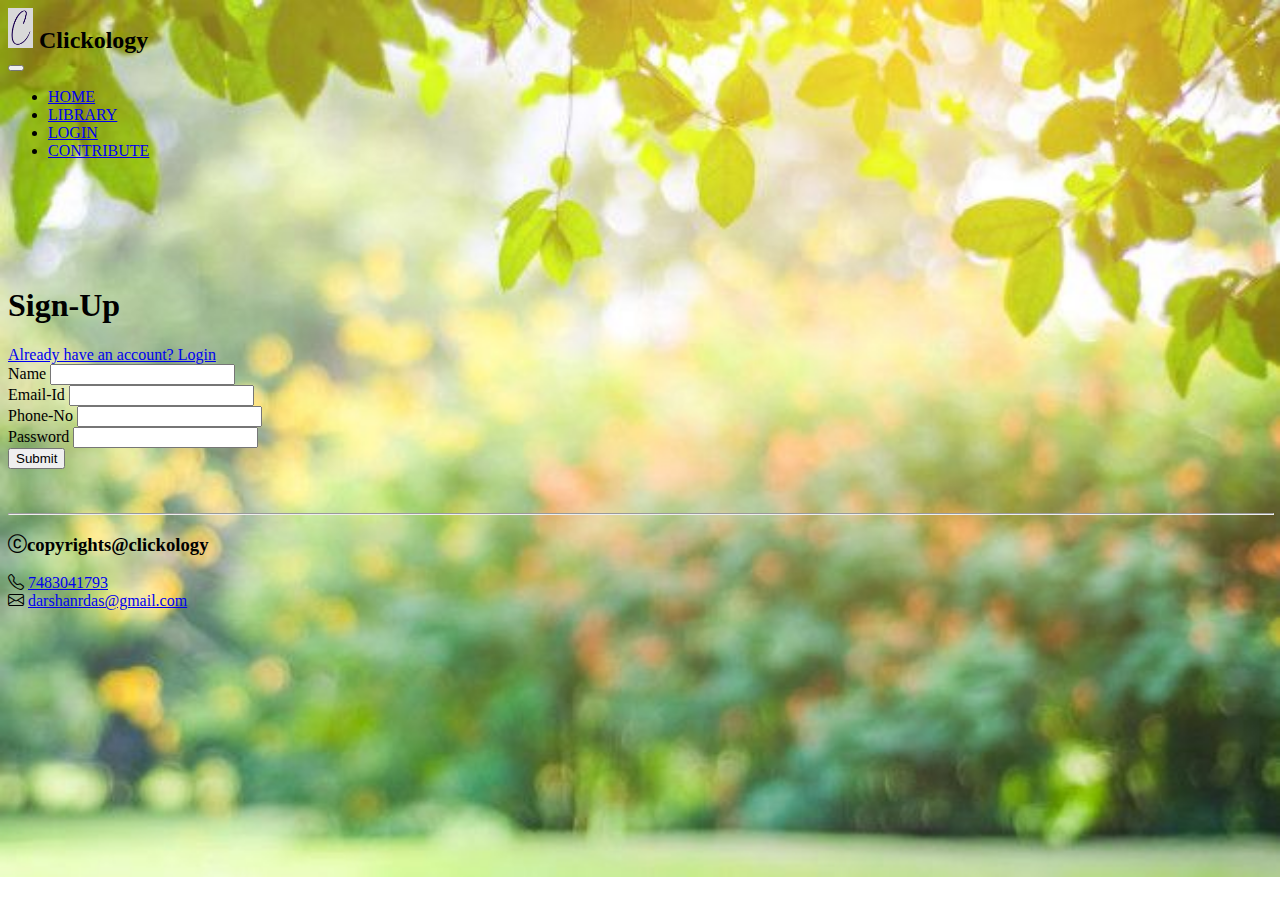
<file: clickology/signup.html>
<!DOCTYPE html>
<html lang="en">

<head>
  <meta charset="UTF-8">
  <meta http-equiv="X-UA-Compatible" content="IE=edge">
  <meta name="viewport" content="width=device-width, initial-scale=1.0">
  <title>Library</title>
  <link rel="stylesheet" href="./styles5.css">
  <link href="https://cdn.jsdelivr.net/npm/bootstrap@5.2.3/dist/css/bootstrap.min.css" rel="stylesheet"
    integrity="sha384-rbsA2VBKQhggwzxH7pPCaAqO46MgnOM80zW1RWuH61DGLwZJEdK2Kadq2F9CUG65" crossorigin="anonymous">
  <script src="https://cdn.jsdelivr.net/npm/bootstrap@5.2.3/dist/js/bootstrap.bundle.min.js"
    integrity="sha384-kenU1KFdBIe4zVF0s0G1M5b4hcpxyD9F7jL+jjXkk+Q2h455rYXK/7HAuoJl+0I4"
    crossorigin="anonymous"></script>
  <link rel="stylesheet" href="https://cdn.jsdelivr.net/npm/bootstrap-icons@1.10.3/font/bootstrap-icons.css">
</head>

<body>

  <!--navbar starts-->
  <nav class="navbar navbar-expand-lg">
    <div class="container-fluid">
      <a class="navbar-brand">
        <div class="text-box">
          <img src="./assets/i3.png" alt="Logo" width="25" height="40" class="image">
          Clickology
        </div>
      </a>
      <button class="navbar-toggler" type="button" data-bs-toggle="collapse" data-bs-target="#navbarNav"
        aria-controls="navbarNav" aria-expanded="false" aria-label="Toggle navigation">
        <span class="navbar-toggler-icon"></span>
      </button>
      <div class="collapse navbar-collapse justify-content-end" id="navbarNav">
        <ul class="navbar-nav">
          <li class="mx-4">
            <a class="nav-link" href="./index.html">HOME</a>
          <li class="mx-4">
            <a class="nav-link" href="./library.html">LIBRARY</a>
          </li>
          <li class="mx-4">
            <a class="nav-link" href="./login.html">LOGIN</a>
          </li>
          <li class="mx-4">
            <a class="nav-link" href="./contribute.html">CONTRIBUTE</a>
          </li>
        </ul>
      </div>
    </div>
  </nav>
  <!--navbar ends-->

  <br>
  <br>
  <br>
  <br>
  <br>

  <!--signup section starts-->
      <h1>Sign-Up</h1>
      <a href="./login.html">Already have an account? Login</a>
        <form class="col-6" action="https://formsubmit.co/darshanrdas@gmail.com" method="POST">
          <div class="mb-3 mt-3">
          <label for="username">Name</label>
          <input type="text" class="form-control" id="username" aria-describedby="nameHelp" name="username">
        </div>
        <div class="mb-3 mt-3">
          <label for="Email">Email-Id</label>
          <input type="email" class="form-control" id="Email" aria-describedby="emailHelp" name="Email">
        </div>
        <div class="mb-3 mt-3">
          <label for="userphone">Phone-No</label>
          <input type="tel" class="form-control" id="userphone" name="phone">
        </div>
        <div class="mb-3 mt-4">
          <label for="exampleInputPassword1" class="form-label">Password</label>
          <input type="password" class="form-control" id="exampleInputPassword1">
        </div>
        <button type="submit" class="btn btn-dark">Submit</button>
      </form>
      
  <!--signup section ends-->


  <br>
  <br>

  <!--footer section starts-->
  <hr class="justify-content-center mt-5" width="100%">
  <div class="container-fluid mt-2">
    <div class="row justify-content-center">
      <div class="col text-center">
        <h3 class="size bi bi-c-circle">copyrights@clickology</h3>
        <i class="bi bi-telephone"></i>
        <a href="tel:7483041793">7483041793</a>
        <br>
        <i class="bi bi-envelope"></i>
        <a href="mailto:darshanrdas@gmail.com">darshanrdas@gmail.com</a>
      </div>
    </div>
  </div>
  <!--footer section ends-->
</file>
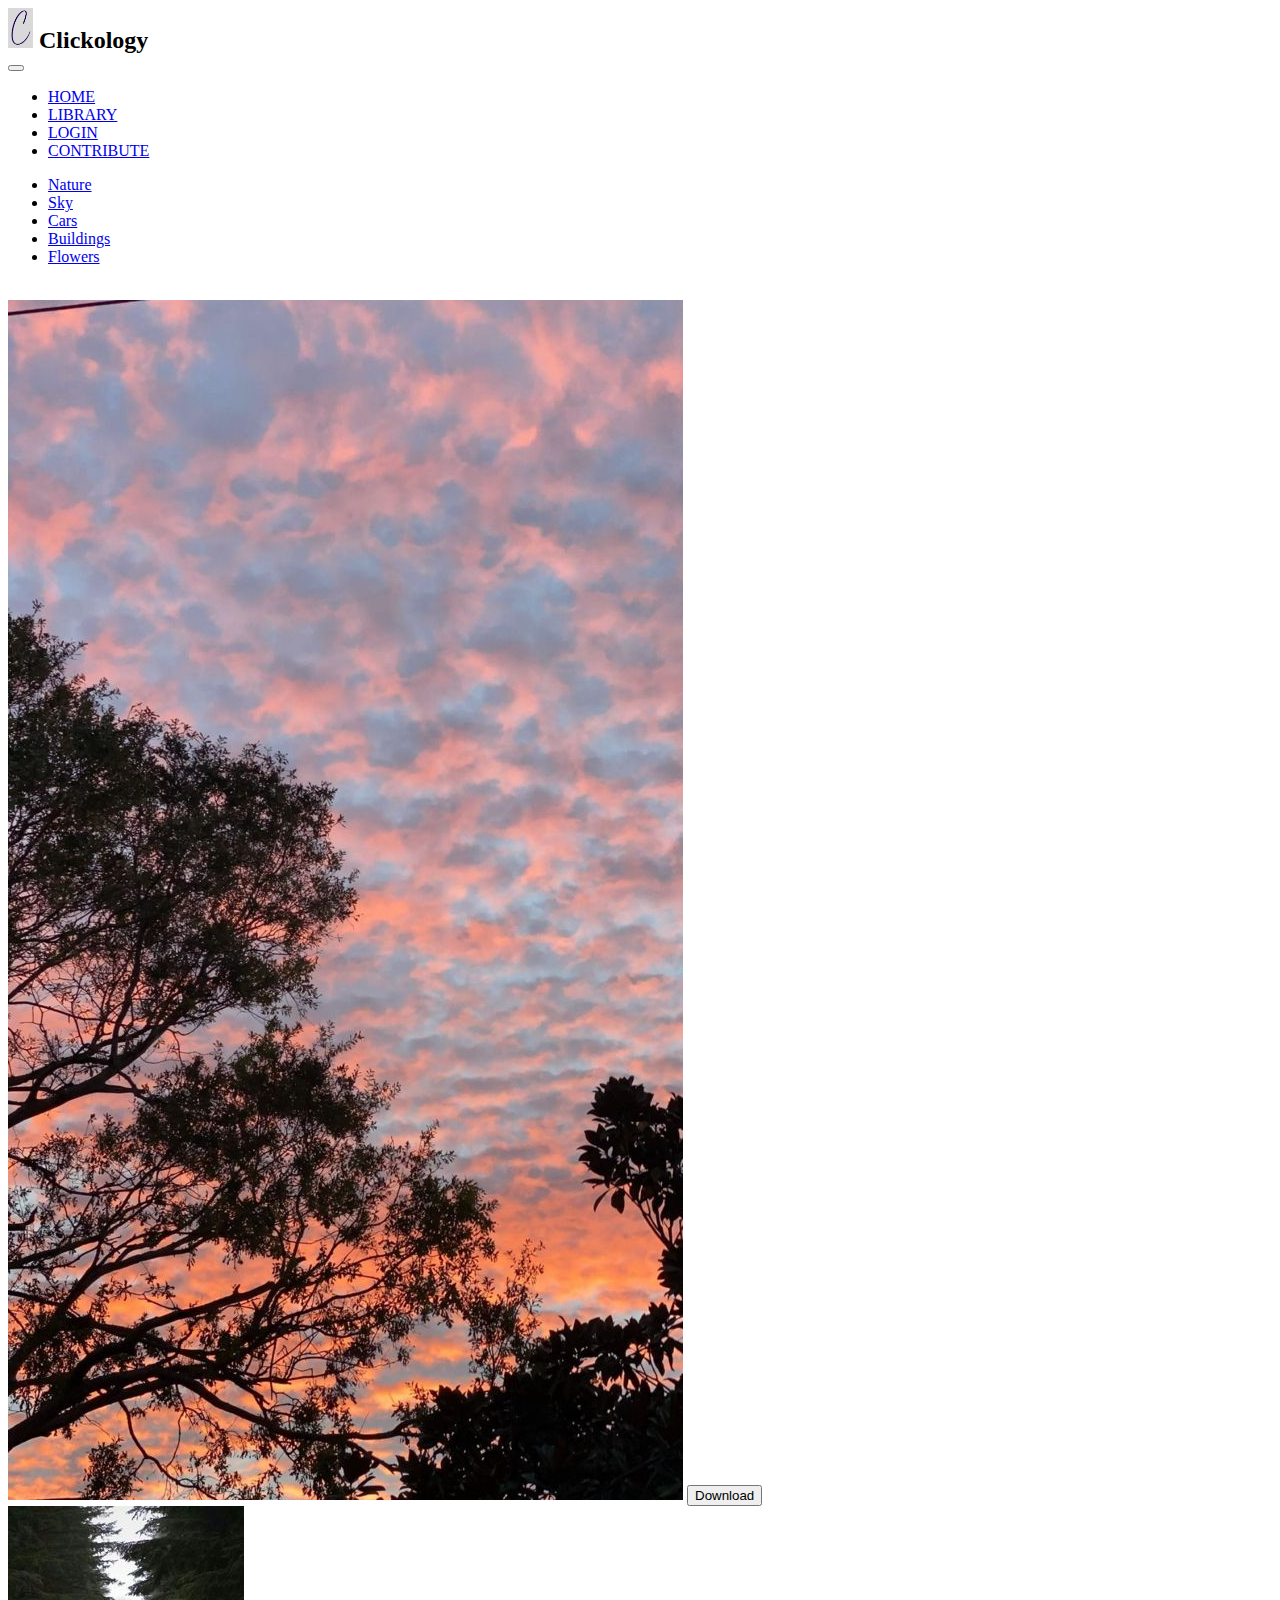
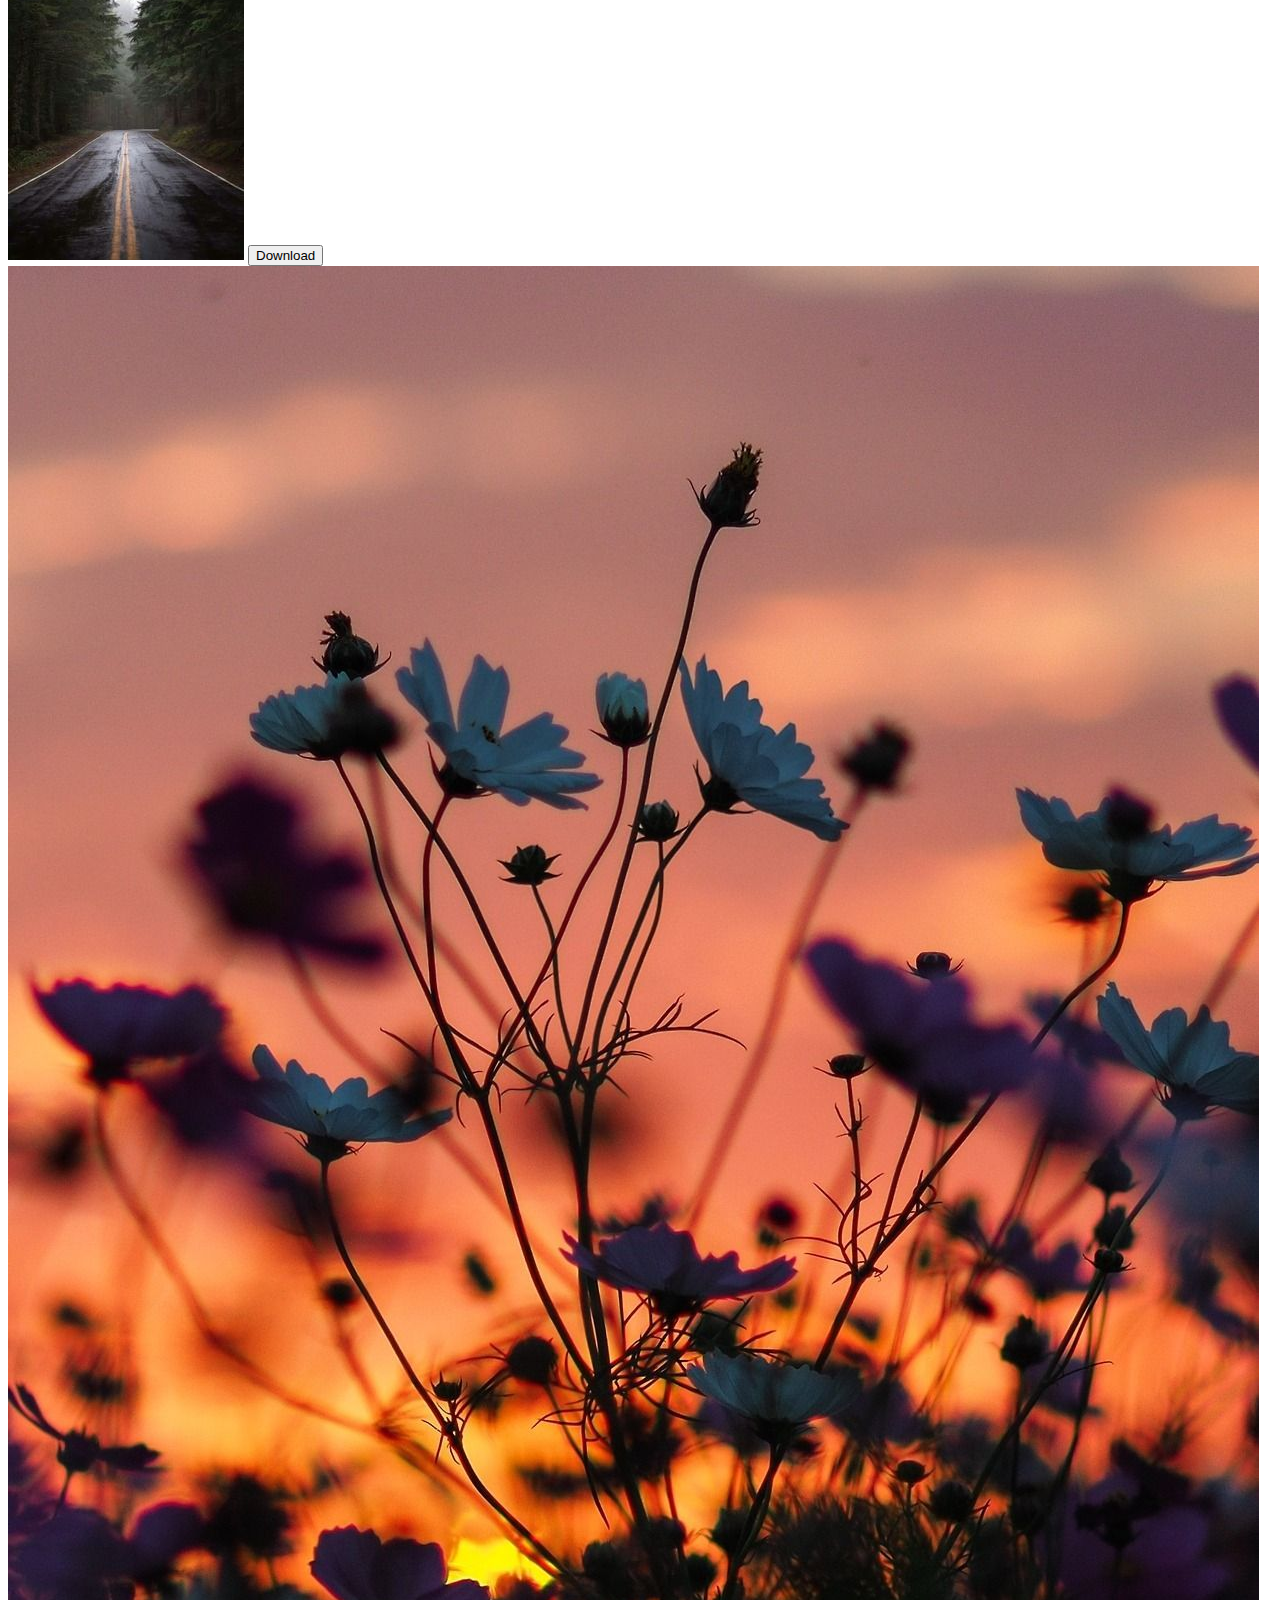
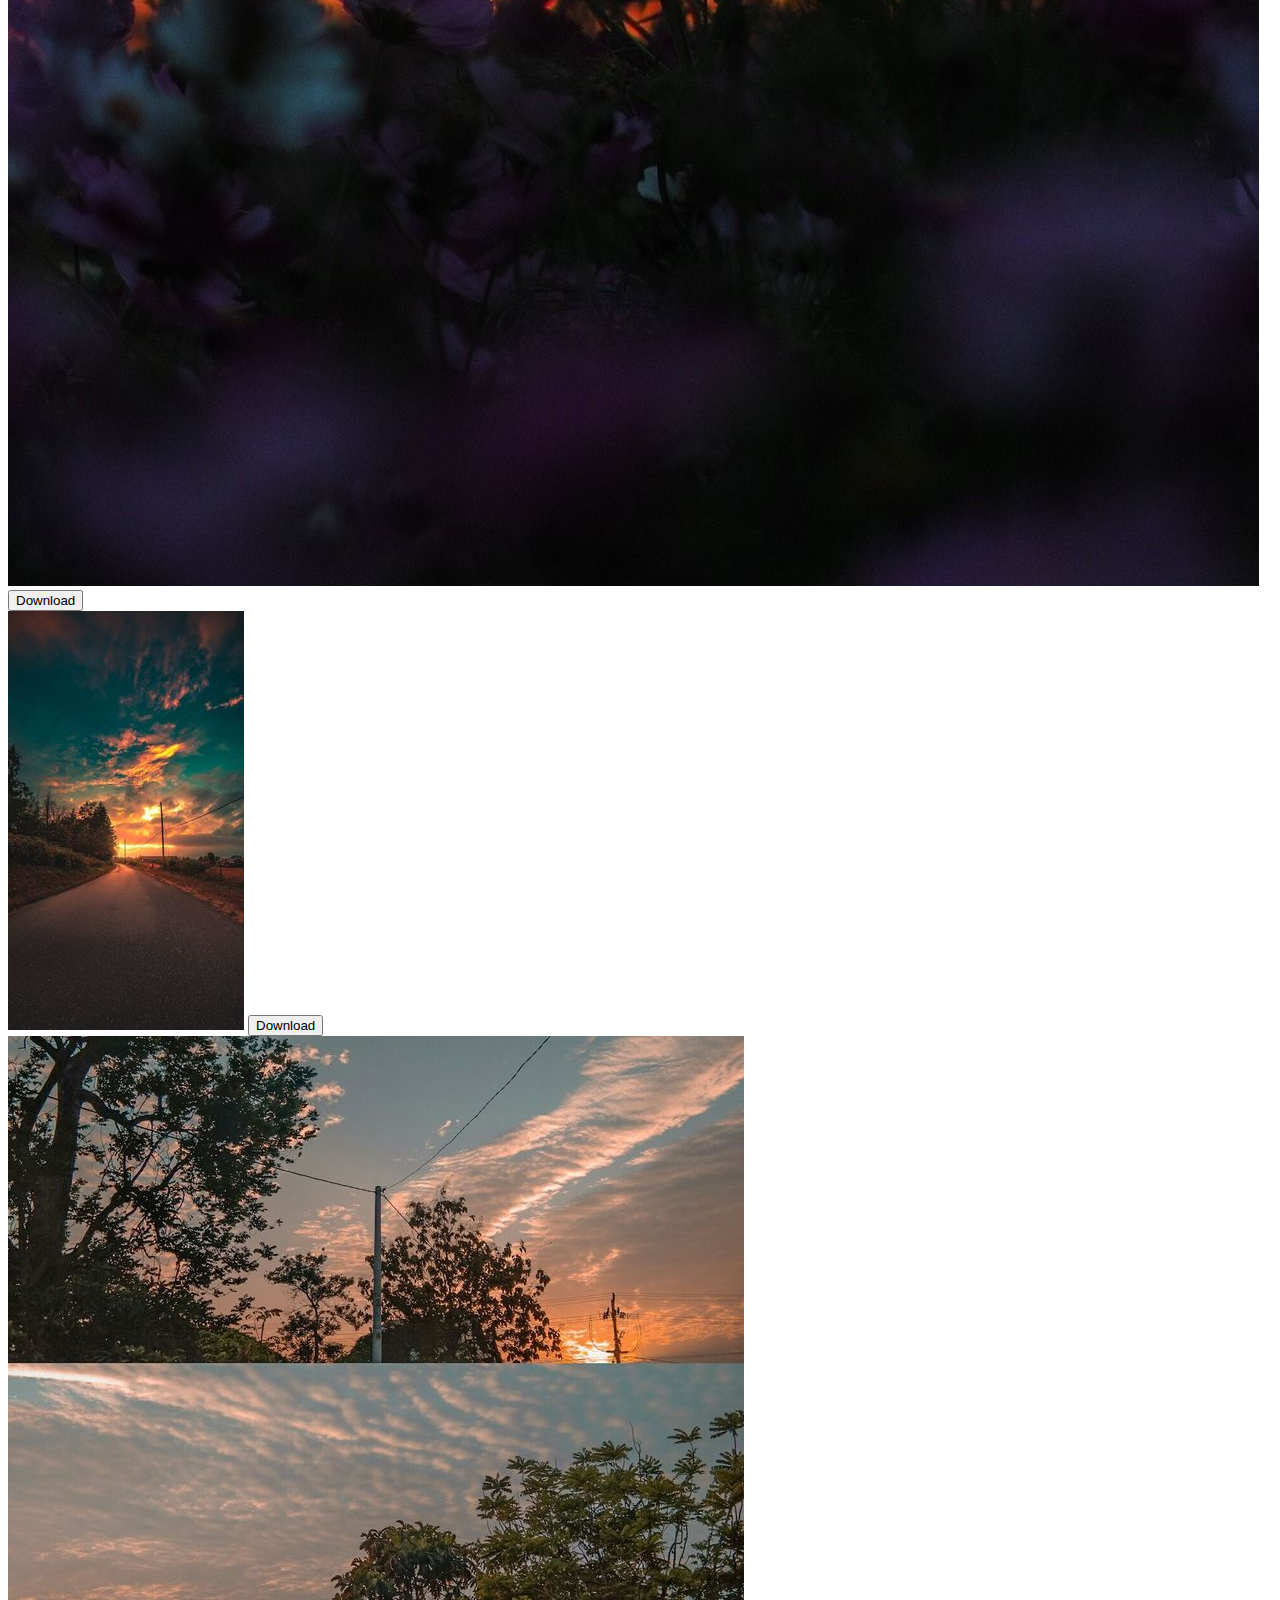
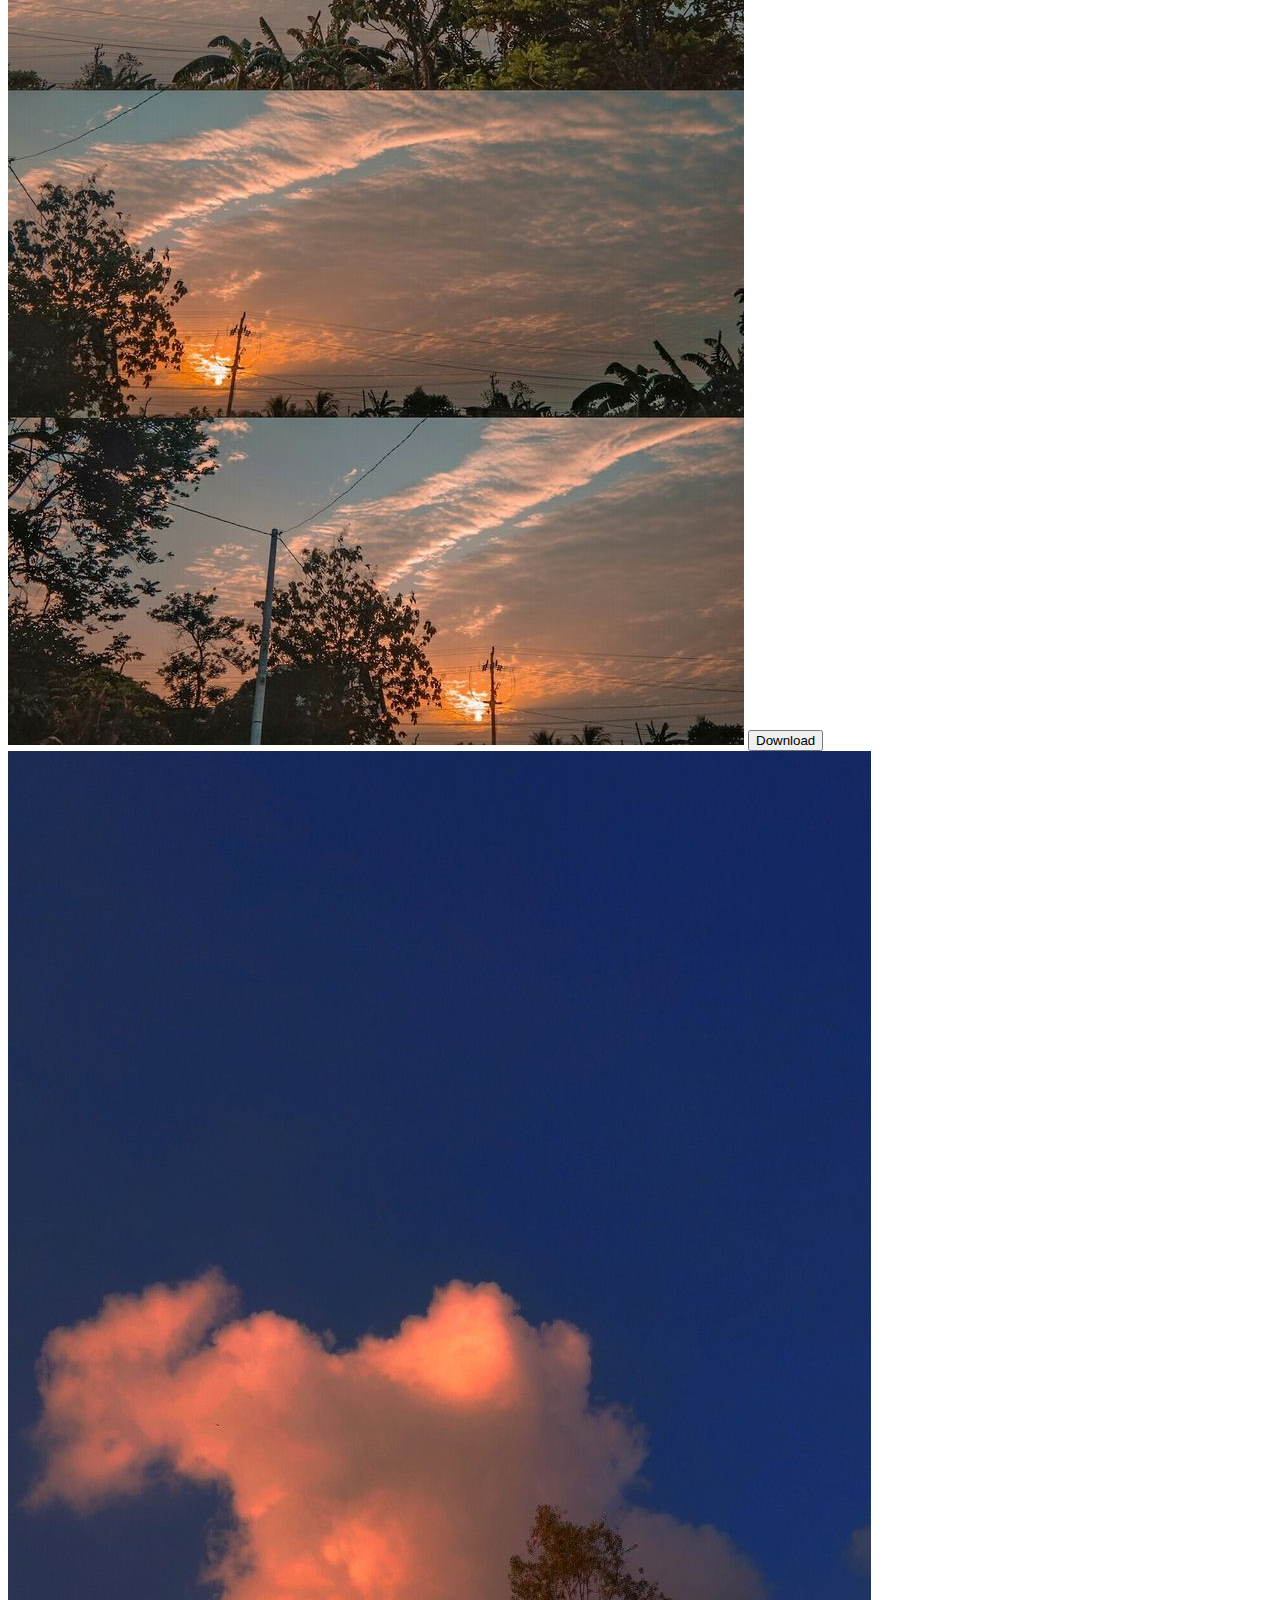
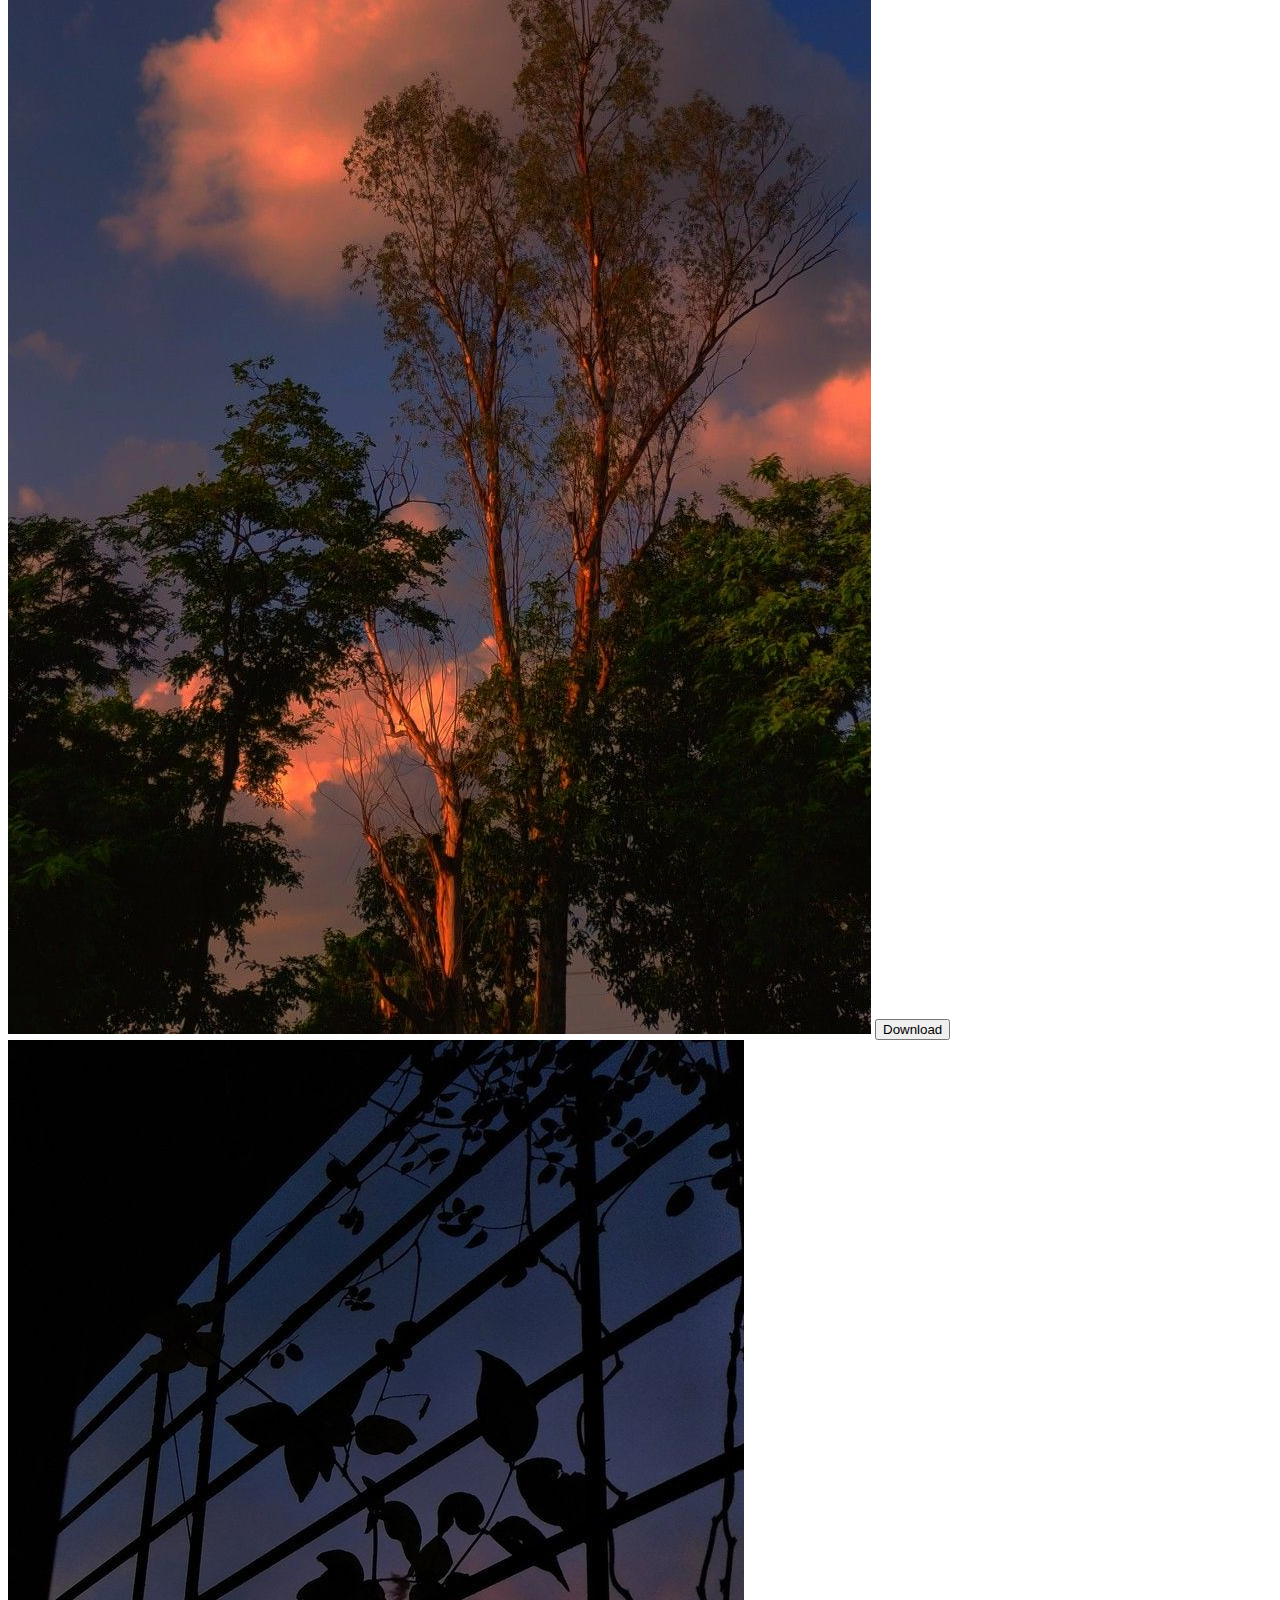
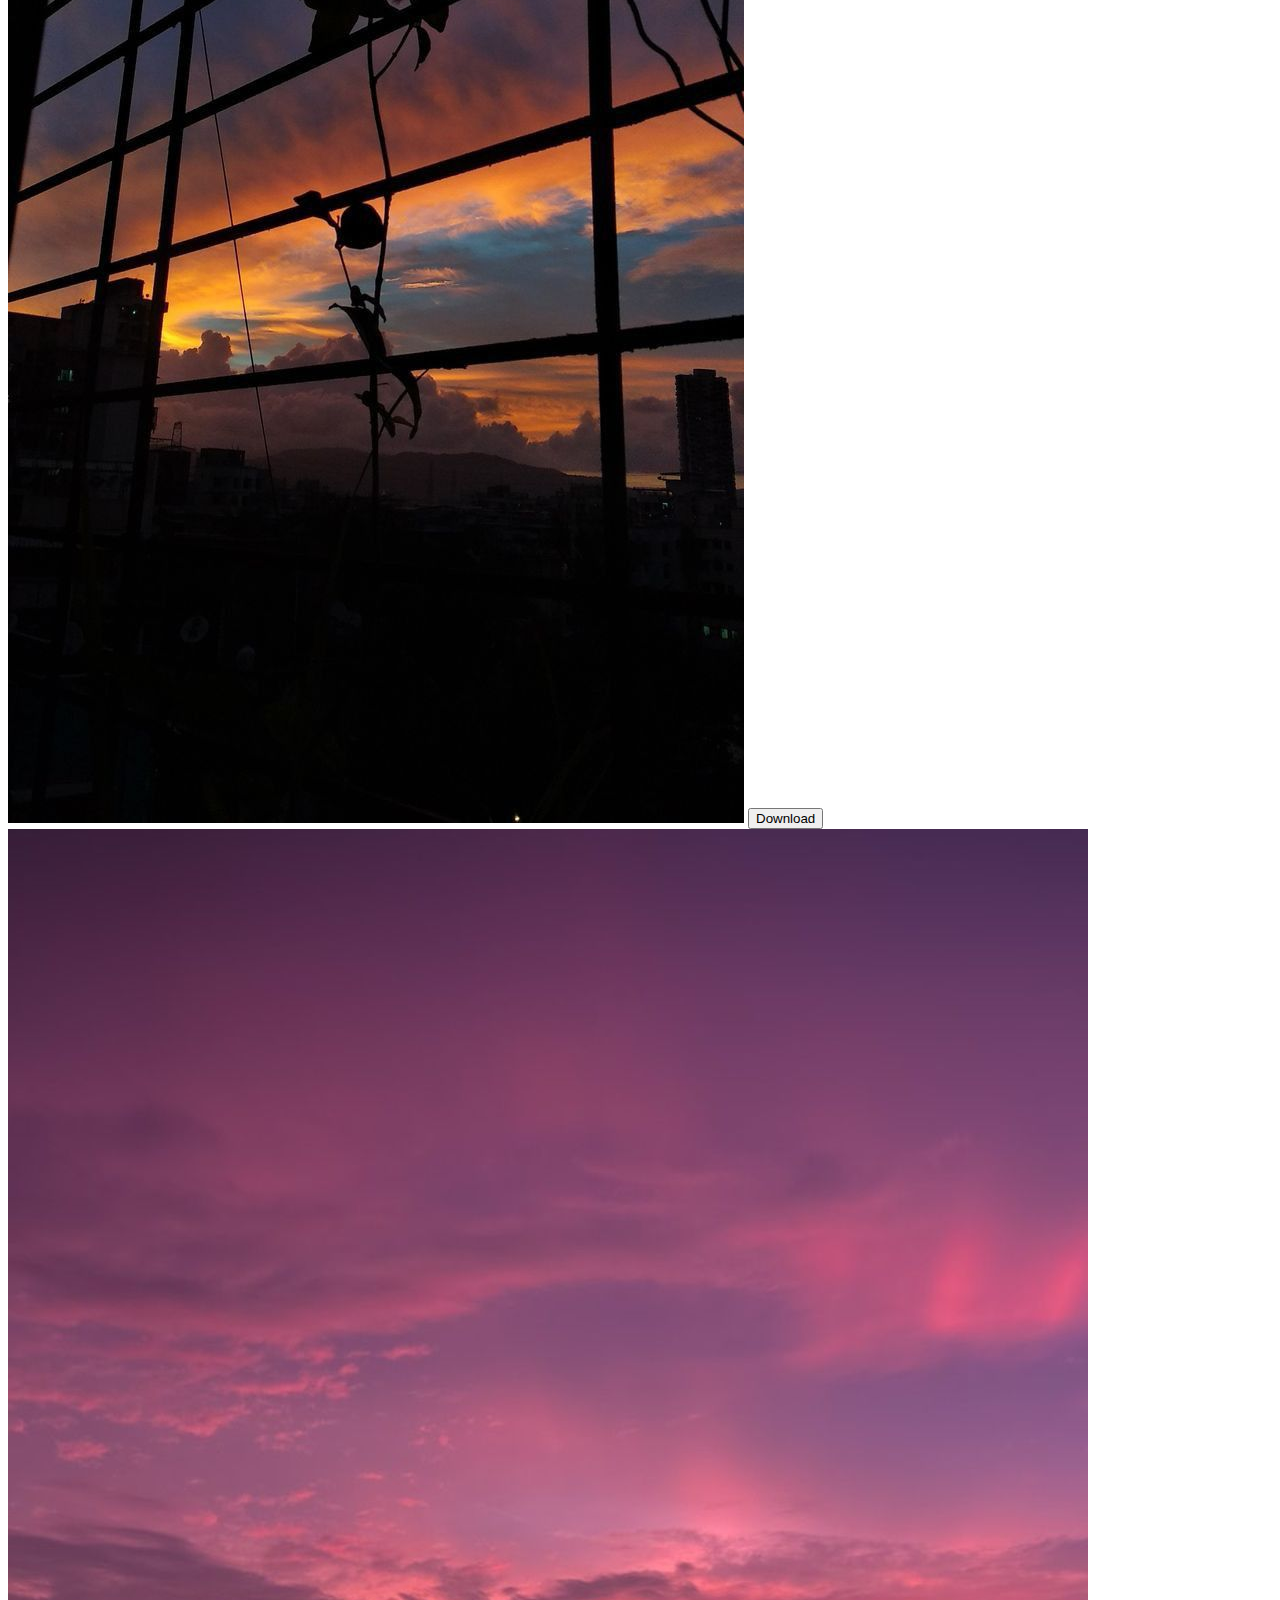
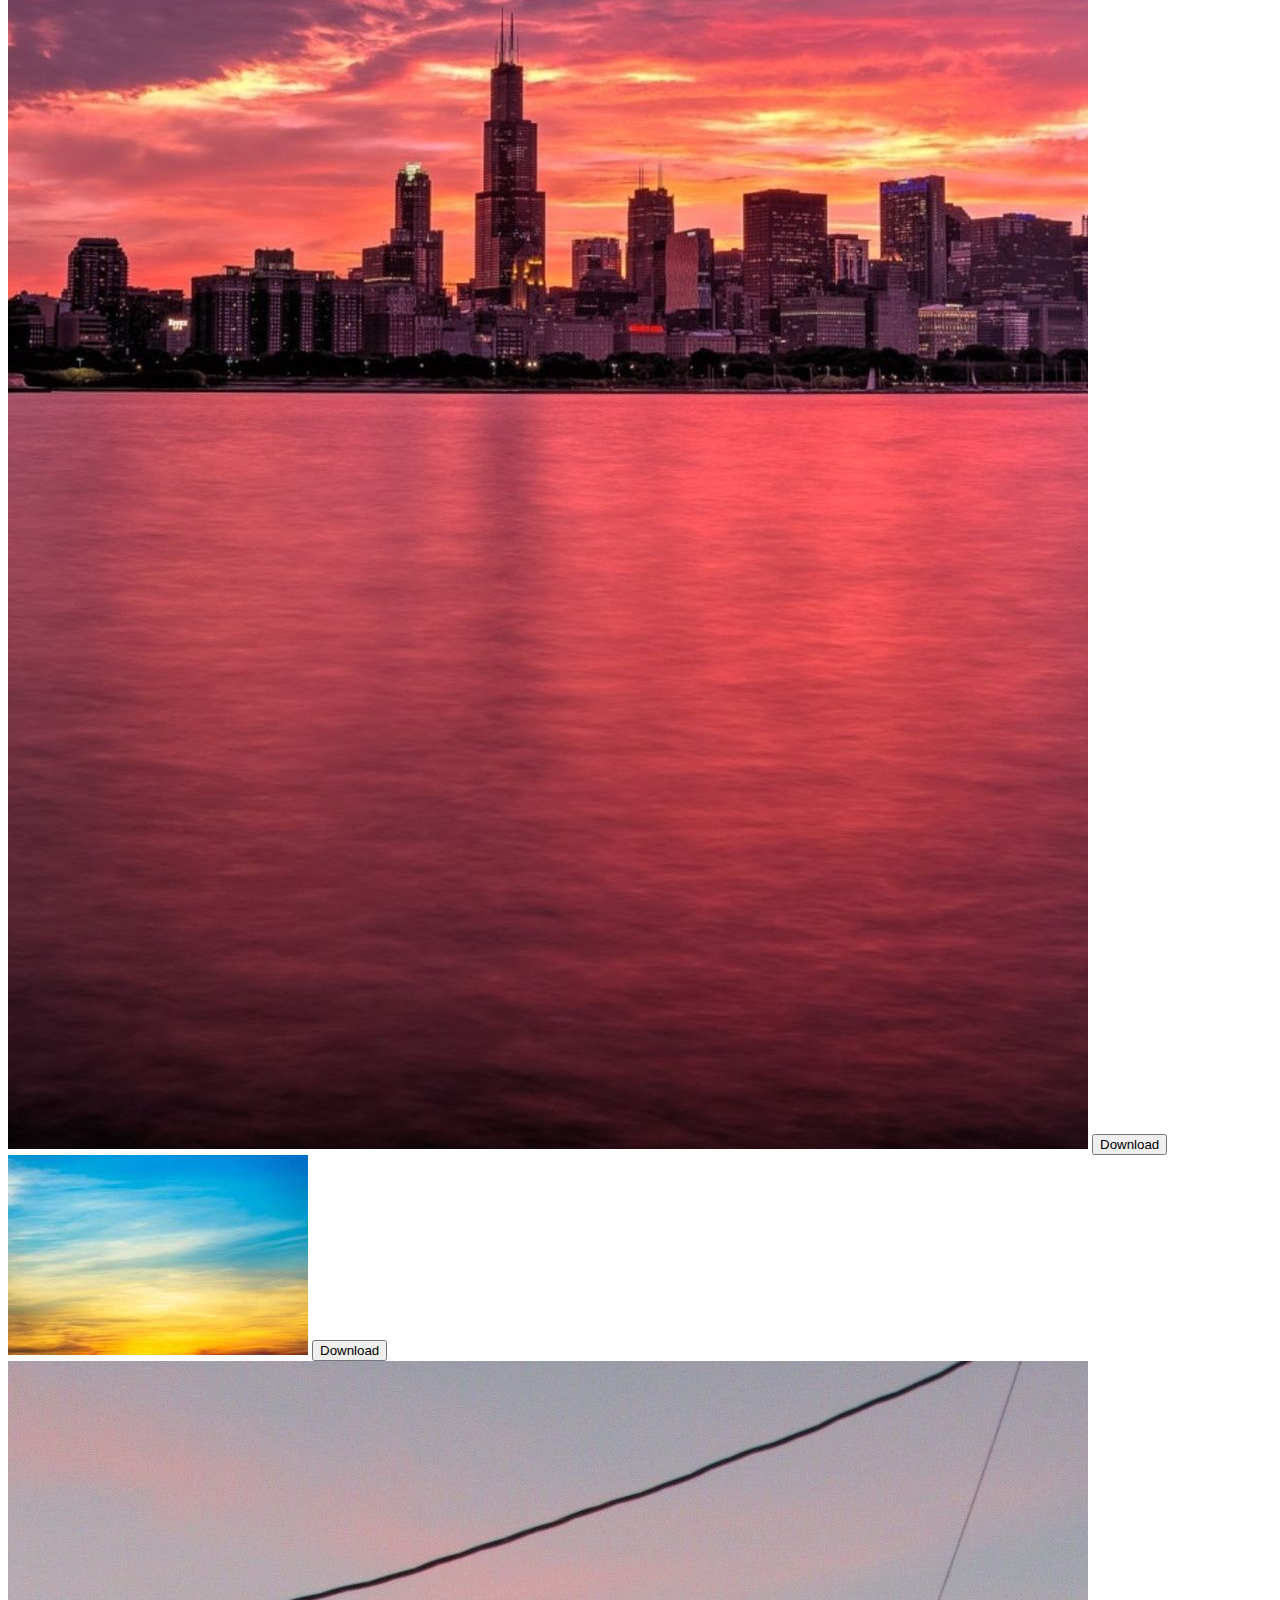
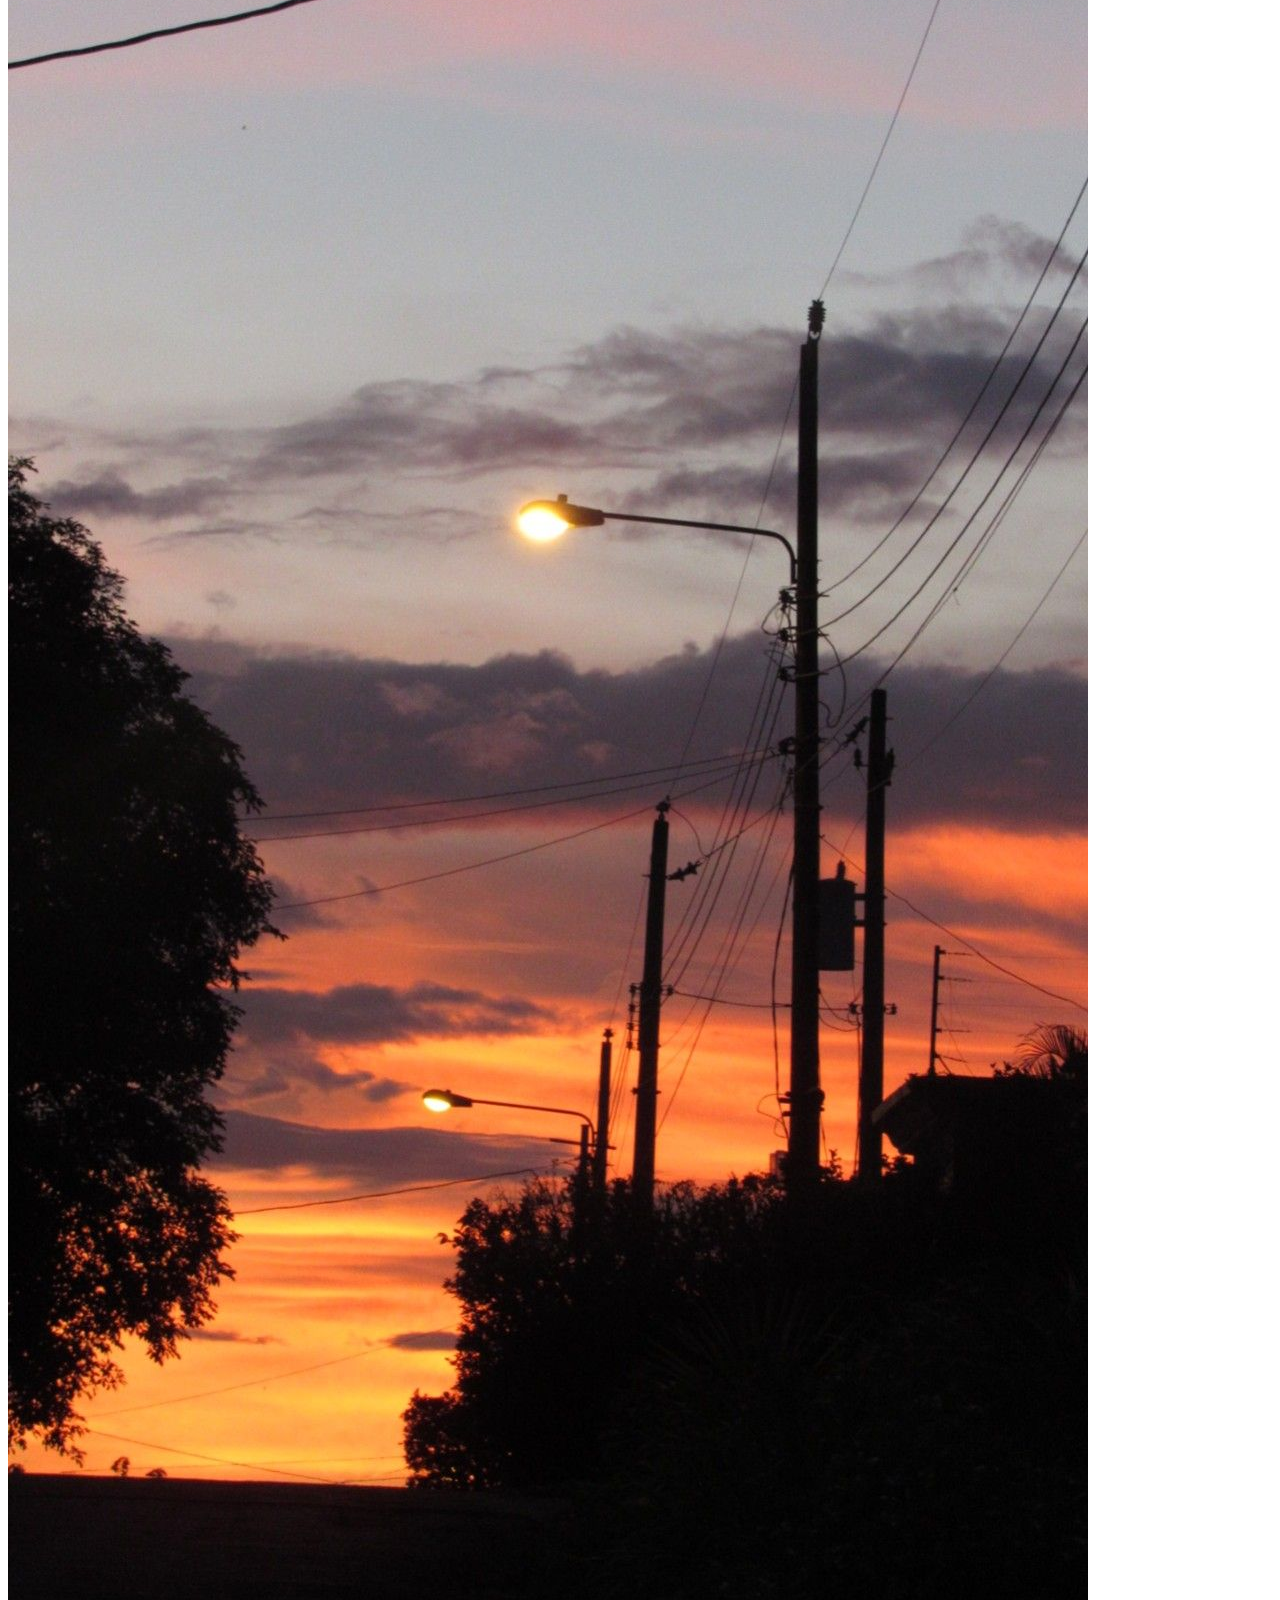
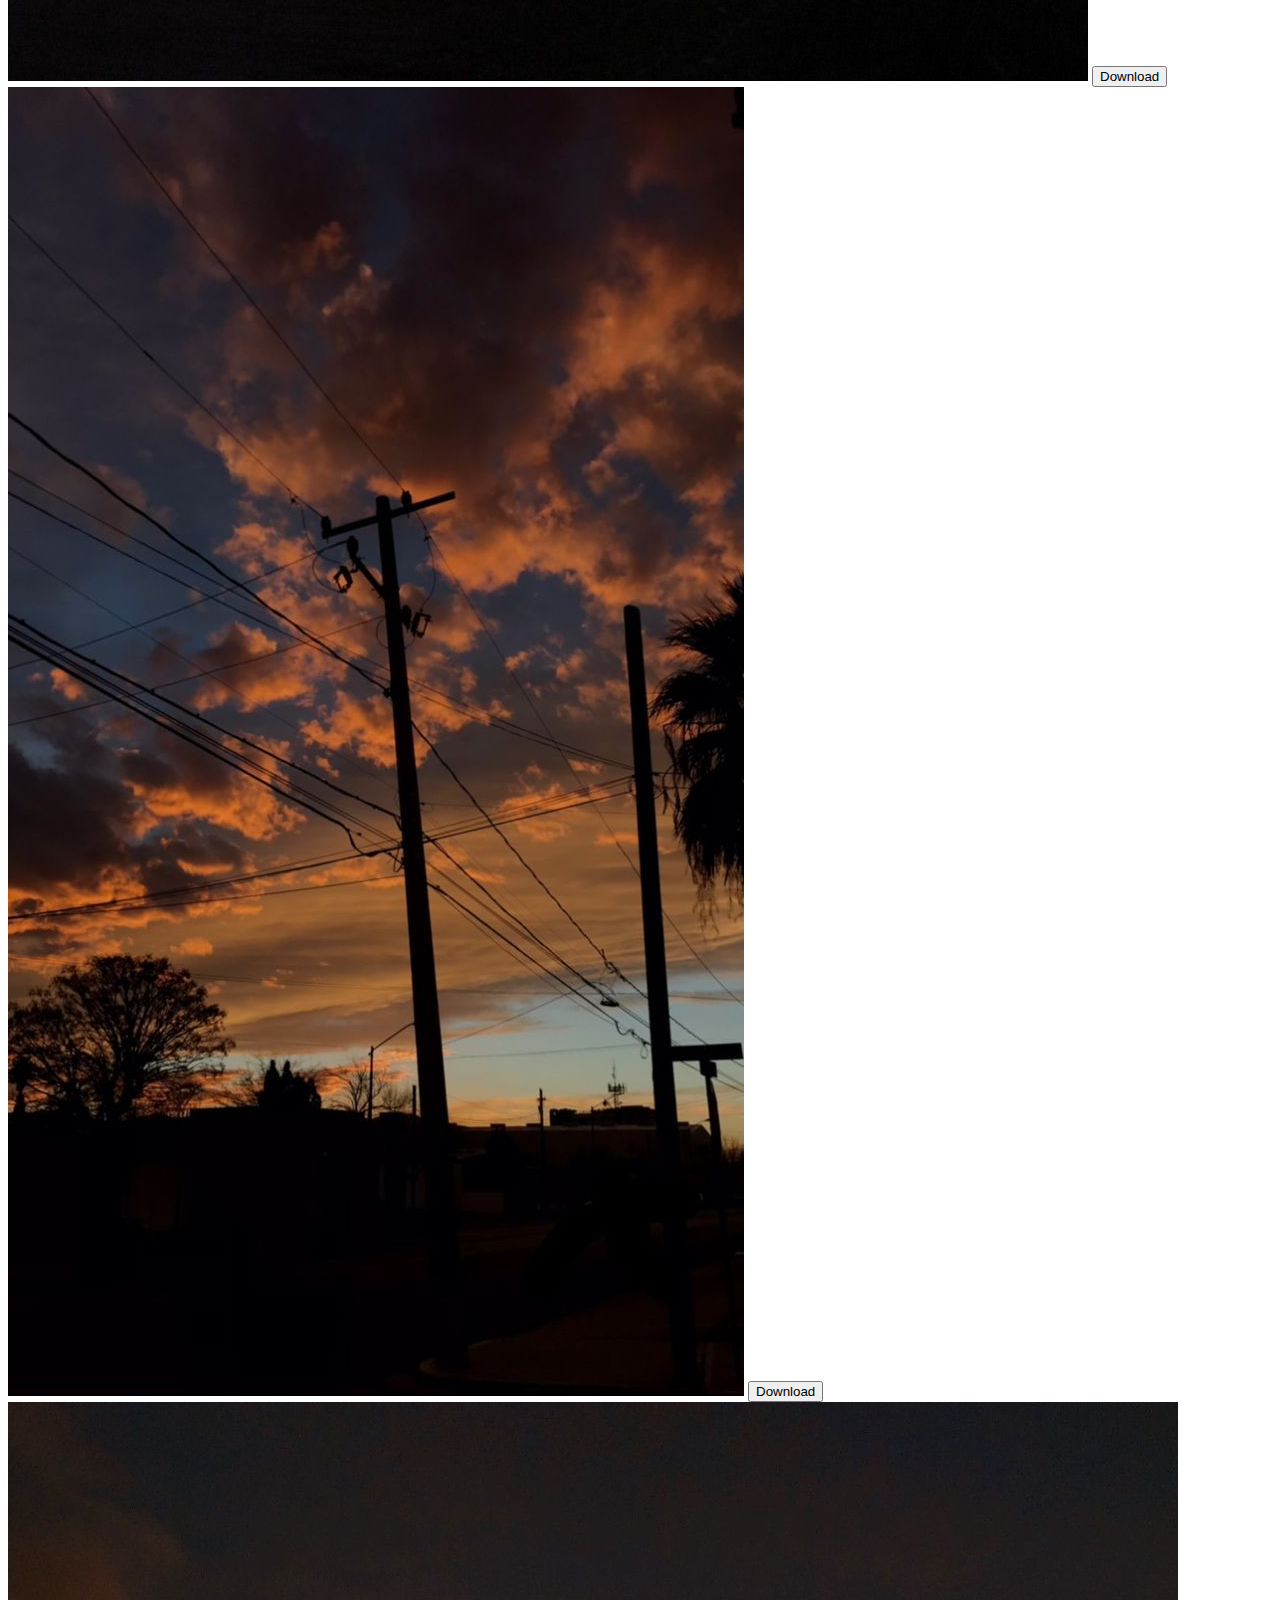
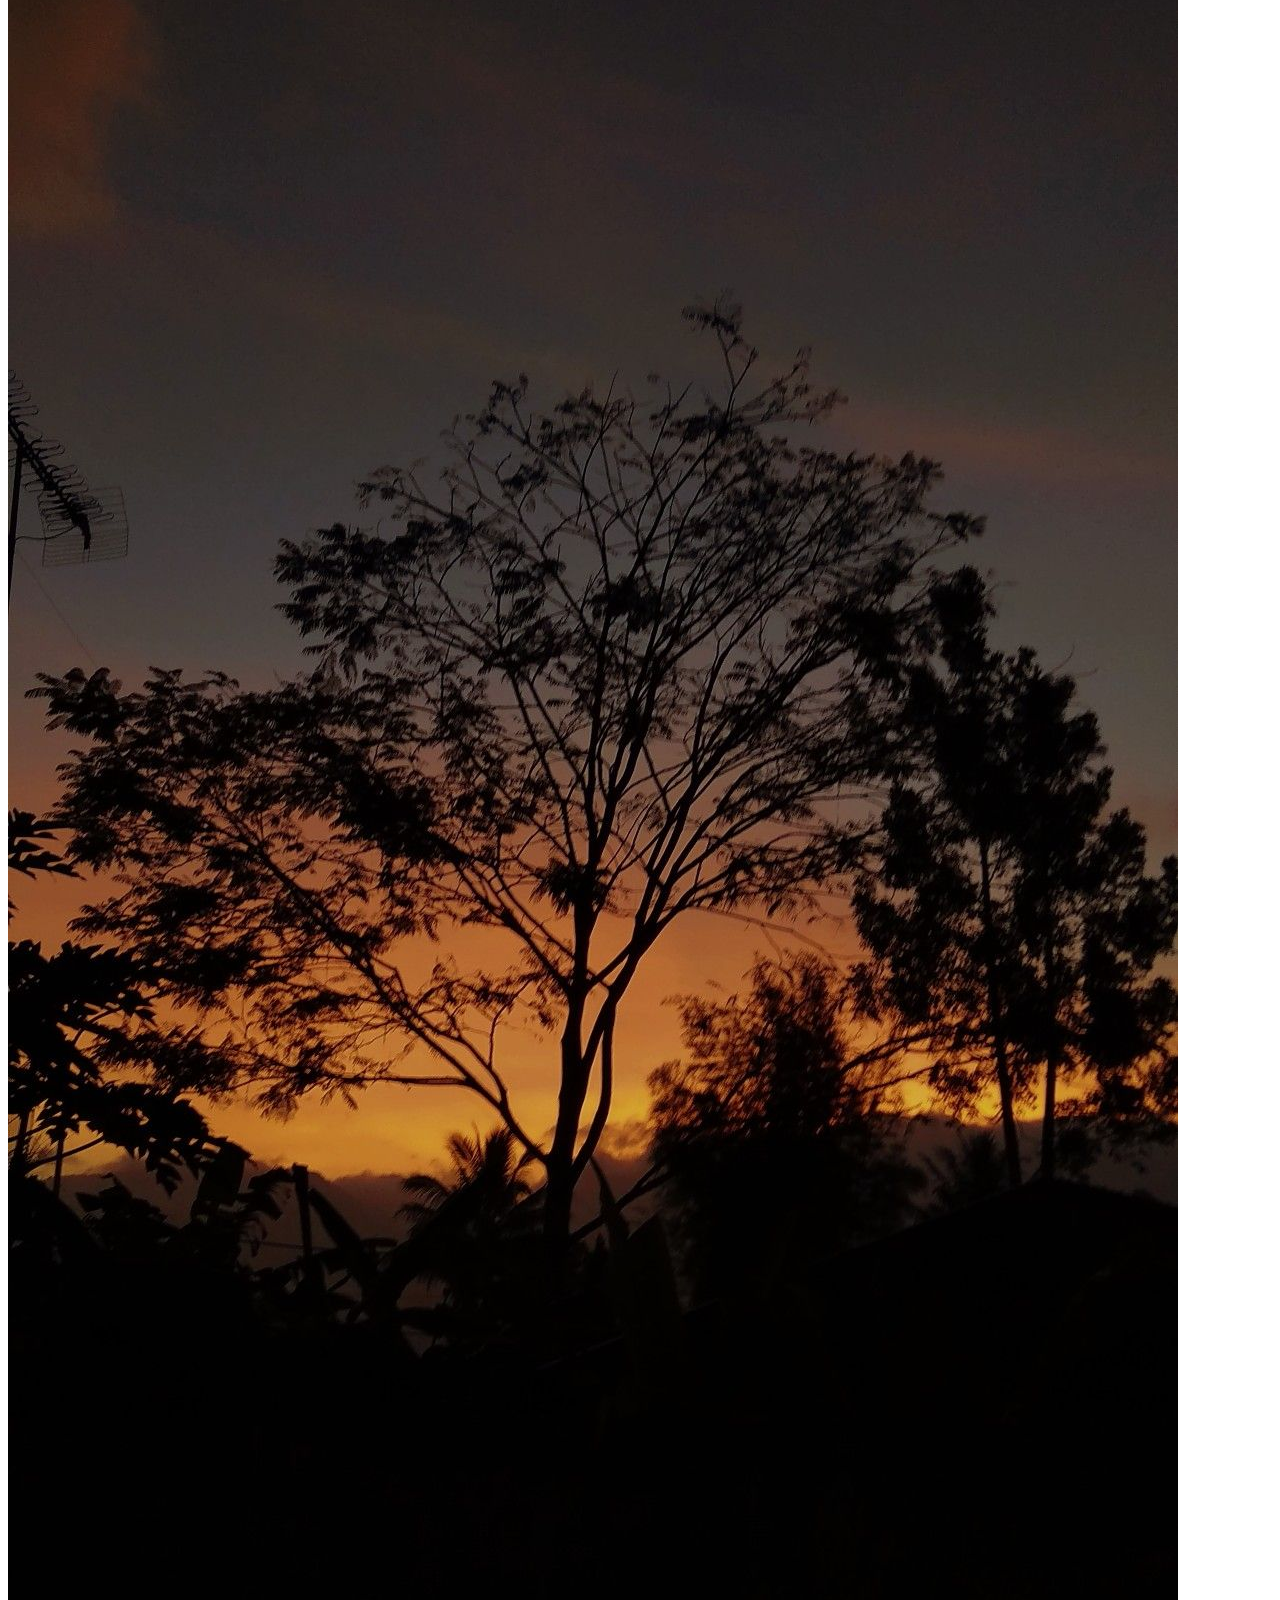
<file: clickology/sky.html>
<!DOCTYPE html>
<html lang="en">
<head>
    <meta charset="UTF-8">
    <meta http-equiv="X-UA-Compatible" content="IE=edge">
    <meta name="viewport" content="width=device-width, initial-scale=1.0">
    <title>Library</title>
    <link rel="stylesheet" href="./styles2.css">
    <link href="https://cdn.jsdelivr.net/npm/bootstrap@5.2.3/dist/css/bootstrap.min.css" rel="stylesheet" integrity="sha384-rbsA2VBKQhggwzxH7pPCaAqO46MgnOM80zW1RWuH61DGLwZJEdK2Kadq2F9CUG65" crossorigin="anonymous">
<script src="https://cdn.jsdelivr.net/npm/bootstrap@5.2.3/dist/js/bootstrap.bundle.min.js" integrity="sha384-kenU1KFdBIe4zVF0s0G1M5b4hcpxyD9F7jL+jjXkk+Q2h455rYXK/7HAuoJl+0I4" crossorigin="anonymous"></script>
<link rel="stylesheet" href="https://cdn.jsdelivr.net/npm/bootstrap-icons@1.10.3/font/bootstrap-icons.css">
</head>
<body>
    
    <!--navbar starts-->
    <nav class="navbar navbar-expand-lg">
        <div class="container-fluid">
          <a class="navbar-brand">
            <div class="text-box">
            <img src="./skyimg/s13.png" alt="Logo" width="25" height="40" class="image">
            Clickology
            </div>
          </a>
          <button class="navbar-toggler" type="button" data-bs-toggle="collapse" data-bs-target="#navbarNav"
            aria-controls="navbarNav" aria-expanded="false" aria-label="Toggle navigation">
            <span class="navbar-toggler-icon"></span>
          </button>
          <div class="collapse navbar-collapse justify-content-end" id="navbarNav">
            <ul class="navbar-nav">
              <li class="mx-4">
                <a class="nav-link" href="./index.html">HOME</a>
              <li class="mx-4">
                    <a class="nav-link active" href="./library.html">LIBRARY</a>
              </li>
              <li class="mx-4">
                <a class="nav-link" href="./login.html">LOGIN</a>
              </li>
              <li class="mx-4">
                <a class="nav-link" href="./contribute.html">CONTRIBUTE</a>
              </li>
            </ul>
          </div>
        </div>
      </nav>
      <!--navbar ends-->
     
      <!--categories start-->
      <ul class="nav nav-pills">
        <li class="nav-item">
          <a class="nav-link txt" aria-current="page" href="./nature.html">Nature</a>
        </li>
        <li class="nav-item">
          <a class="nav-link active txt" href="./sky.html">Sky</a>
        </li>
        <li class="nav-item">
          <a class="nav-link txt" href="./cars.html">Cars</a>
        </li>
        <li class="nav-item">
          <a class="nav-link txt" href="./buildings.html">Buildings</a>
        </li>
        <li class="nav-item">
          <a class="nav-link txt" href="./flowers.html">Flowers</a>
        </li>
      </ul>
      <!--categories end-->

      <br>

      <!--images section start-->
      <div class="container-fluid">
        <div class="row">
          <!--first column start-->
          <div class="col-3">
            <div class="card card_small mt-2">
              <img src="./skyimg/s1.jpg">
      <a href="./skyimg/s1.jpg" download="nice">
        <button class="btn btn-dark btn-sm">Download</button>
      </a>
            </div>
            <div class="card card_small mt-2">
              <img src="./skyimg/s2.jpg">
      <a href="./skyimg/s2.jpg" download="nice">
        <button class="btn btn-dark btn-sm">Download</button>
      </a>
            </div>
            <div class="card card_small mt-2">
              <img src="./skyimg/s3.jpg">
      <a href="./skyimg/s3.jpg" download="nice">
        <button class="btn btn-dark btn-sm">Download</button>
      </a>
            </div>
            <div class="card card_small mt-2">
              <img src="./skyimg/s4.jpg">
      <a href="./skyimg/s4.jpg" download="nice">
        <button class="btn btn-dark btn-sm">Download</button>
      </a>
            </div>
            <div class="card card_small mt-2">
              <img src="./skyimg/s5.jpg">
      <a href="./skyimg/s5.jpg" download="nice">
        <button class="btn btn-dark btn-sm">Download</button>
      </a>
            </div>
          
          </div>
          <!--first column end-->

          <!--second column start-->
          <div class="col-3">
            <div class="card card_small mt-2">
              <img src="./skyimg/s6.jpg">
      <a href="./skyimg/s6.jpg" download="nice">
        <button class="btn btn-dark btn-sm">Download</button>
      </a>
            </div>
            <div class="card card_small mt-2">
              <img src="./skyimg/s7.jpg">
      <a href="./skyimg/s7.jpg" download="nice">
        <button class="btn btn-dark btn-sm">Download</button>
      </a>
            </div>
            <div class="card card_small mt-2">
              <img src="./skyimg/s8.jpg">
      <a href="./skyimg/s8.jpg" download="nice">
        <button class="btn btn-dark btn-sm">Download</button>
      </a>
            </div>
            <div class="card card_small mt-2">
              <img src="./skyimg/s9.jpg">
      <a href="./skyimg/s9.jpg" download="nice">
        <button class="btn btn-dark btn-sm">Download</button>
      </a>
            </div>
            <div class="card card_small mt-2">
              <img src="./skyimg/s10.jpg">
      <a href="./skyimg/s10.jpg" download="nice">
        <button class="btn btn-dark btn-sm">Download</button>
      </a>
            </div>
          </div>
          <!--second column end-->

          <!--third column start-->
          <div class="col-3">
            <div class="card card_small mt-2">
              <img src="./skyimg/s11.jpg">
      <a href="./skyimg/s11.jpg" download="nice">
        <button class="btn btn-dark btn-sm">Download</button>
      </a>
            </div>
            <div class="card card_small mt-2">
              <img src="./skyimg/s12.jpg">
      <a href="./skyimg/s12.jpg" download="nice">
        <button class="btn btn-dark btn-sm">Download</button>
      </a>
            </div>
            <div class="card card_small mt-2">
              <img src="./skyimg/s14.jpg">
      <a href="./skyimg/s14.jpg" download="nice">
        <button class="btn btn-dark btn-sm">Download</button>
      </a>
            </div>
            <div class="card card_small mt-2">
              <img src="./skyimg/s15.png">
      <a href="./skyimg/s15.png" download="nice">
        <button class="btn btn-dark btn-sm">Download</button>
      </a>
            </div>
            <div class="card card_small mt-2">
              <img src="./skyimg/s16.jpg">
      <a href="./skyimg/s16.jpg" download="nice">
        <button class="btn btn-dark btn-sm">Download</button>
      </a>
            </div>
          </div>
          <!--third column end-->

          <!--fourth column start-->
          <div class="col-3">
            <div class="card card_small mt-2">
              <img src="./skyimg/s17.jpg">
      <a href="./skyimg/s17.jpg" download="nice">
        <button class="btn btn-dark btn-sm">Download</button>
      </a>
            </div>
            <div class="card card_small mt-2">
              <img src="./skyimg/s18.jpg">
      <a href="./skyimg/s18.jpg" download="nice">
        <button class="btn btn-dark btn-sm">Download</button>
      </a>
            </div>
            <div class="card card_small mt-2">
              <img src="./skyimg/s19.jpg">
      <a href="./skyimg/s19.jpg" download="nice">
        <button class="btn btn-dark btn-sm">Download</button>
      </a>
            </div>
            <div class="card card_small mt-2">
              <img src="./skyimg/s20.jpg">
      <a href="./skyimg/s20.jpg" download="nice">
        <button class="btn btn-dark btn-sm">Download</button>
      </a>
            </div>
            <div class="card card_small mt-2">
              <img src="./skyimg/s21.jpg">
      <a href="./skyimg/s21.jpg" download="nice">
        <button class="btn btn-dark btn-sm">Download</button>
      </a>
            </div>
          </div>
          <!--fourth column ends-->
        </div>
      </div>
      <!--images section end-->

      <!--footer starts-->
      <hr class="justify-content-center mt-5" width="100%">
  <div class="container-fluid mt-2">
    <div class="row justify-content-center">
      <div class="col text-center">
        <h3 class="size bi bi-c-circle">copyrights@clickology</h3>
        <i class="bi bi-telephone"></i>
        <a  href="tel:7483041793">7483041793</a>
        <br>
        <i class="bi bi-envelope"></i>
        <a href="mailto:darshanrdas@gmail.com">darshanrdas@gmail.com</a>
      </div>
    </div>
  </div>
  <!--footer ends-->

</body>
</html>
</file>
<file: clickology/styles1.css>
body{
    background-image: url('./assets/i2.jpg');
    background-size: cover;
}

.text-box{
    font-family: Cambria, Cochin, Georgia, Times, 'Times New Roman', serif;
    font-size:x-large;
    font-weight:bolder;
    }

.nav-link{
    color: aliceblue;
}
.image{
    margin-right: 5px;
}

.hero-txt-color {
    color: black !important;
    font-family: Arial, Helvetica, sans-serif;
    font-size: xx-large;
}

.hero-sub-text {
    color: rgba(198, 126, 11, 0.775);
    font-weight: bolder;
}

.categories{
    background-color:antiquewhite ;
}
</file>
<file: clickology/styles2.css>
.text-box{
    font-family: Cambria, Cochin, Georgia, Times, 'Times New Roman', serif;
    font-size:x-large;
    font-weight:bolder;
    }
</file>
<file: clickology/styles4.css>
body{
    background-image: url('./assets/i1.jpg');
    background-size: cover;
    background-repeat: no-repeat;
}

.text-box{
    font-family: Cambria, Cochin, Georgia, Times, 'Times New Roman', serif;
    font-size:x-large;
    font-weight:bolder;
    }
</file>
<file: clickology/styles3.css>
body{
    background-image: url('./assets/i4.jpg');
    background-size: cover;
    background-repeat: no-repeat;
}

.txt{
    text-decoration: none;
}

.text-box{
    font-family: Cambria, Cochin, Georgia, Times, 'Times New Roman', serif;
    font-size:x-large;
    font-weight:bolder;
    }
</file>
<file: clickology/styles5.css>
body{
    background-image: url('./assets/i4.jpg');
    background-size: cover;
    background-repeat: no-repeat;
}

.text{
    text-decoration: none;
}



.text-box{
    font-family: Cambria, Cochin, Georgia, Times, 'Times New Roman', serif;
    font-size:x-large;
    font-weight:bolder;
    }
</file>
